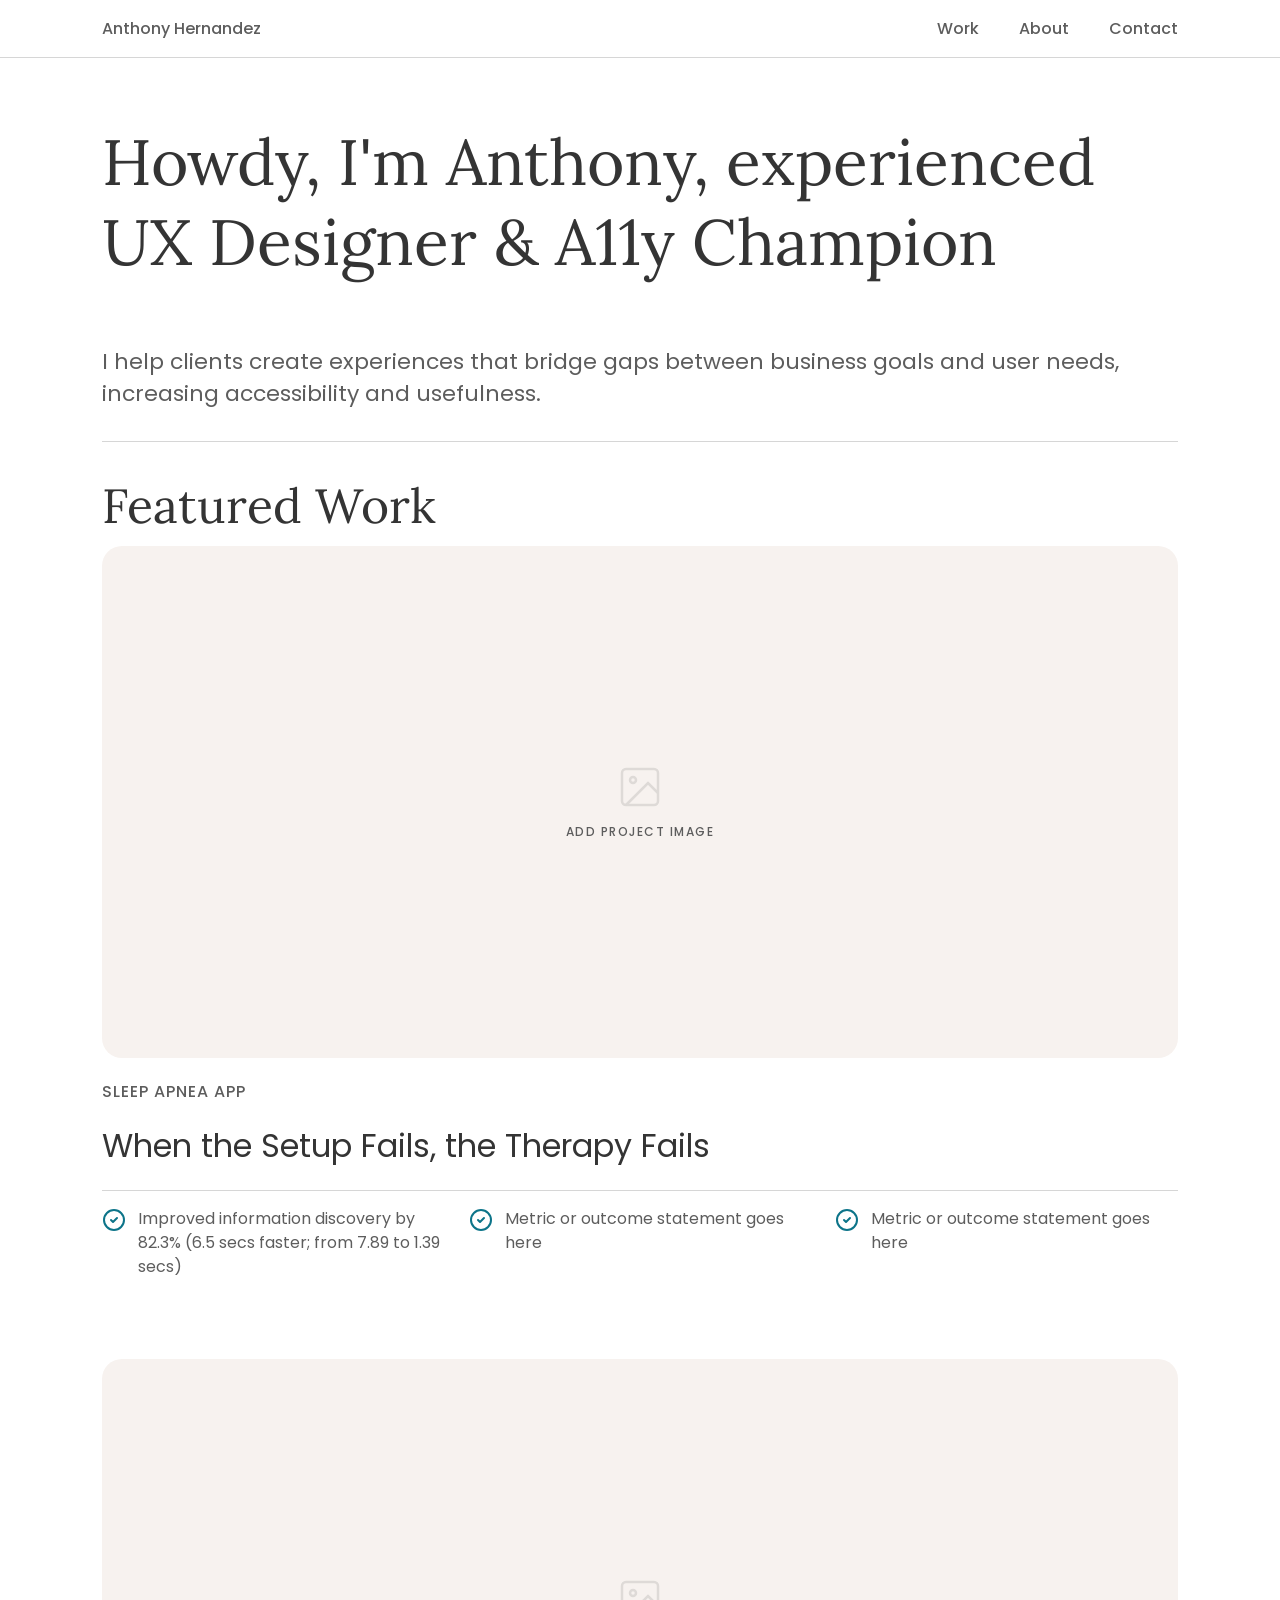
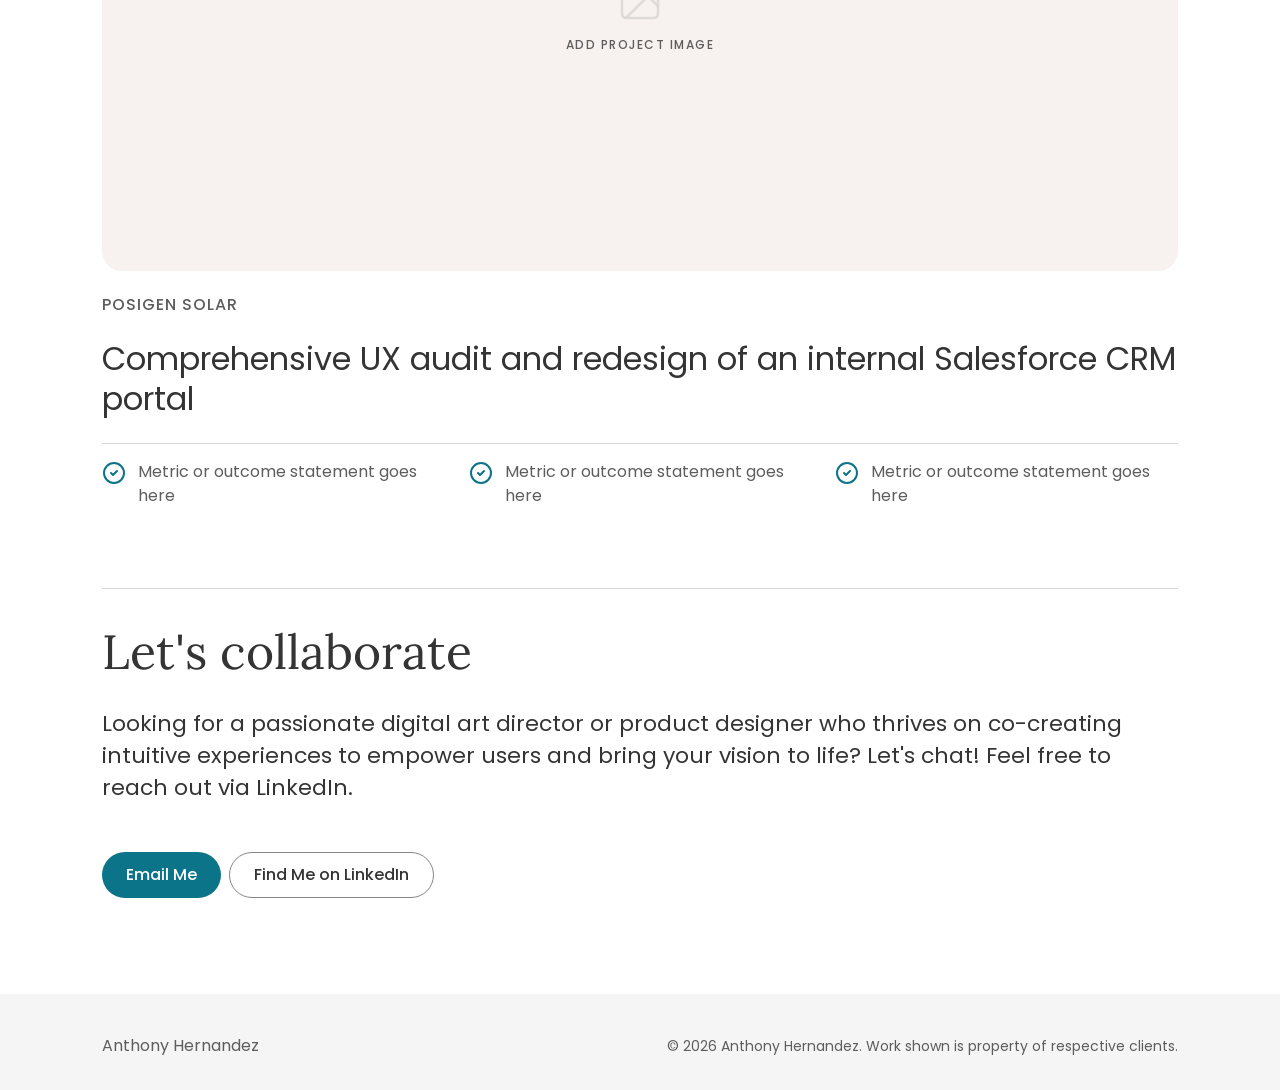
<file: index.html>
<!DOCTYPE html>
<html lang="en">
<head>
  <meta charset="UTF-8" />
  <meta name="viewport" content="width=device-width, initial-scale=1.0" />
  <title>Anthony Hernandez — UX Portfolio</title>
  <link rel="preconnect" href="https://fonts.googleapis.com" />
  <link rel="preconnect" href="https://fonts.gstatic.com" crossorigin />
  <link href="https://fonts.googleapis.com/css2?family=Lora:wght@400&family=Poppins:wght@400;500;600&display=swap" rel="stylesheet" />
  <link rel="stylesheet" href="css/variables.css?v=5" />
  <link rel="stylesheet" href="css/styles.css?v=23" />
</head>
<body>

  <div id="nav-placeholder"></div>

  <main>

    <!-- ====================================================
         HERO
         ==================================================== -->
    <section class="hero" id="hero" aria-label="Introduction">

      <h1 class="hero-headline">
        <!-- EDIT: Replace with your intro statement / tagline (3 lines recommended) -->
        Howdy, I'm Anthony, experienced UX Designer & A11y Champion
      </h1>

      <p class="hero-subheadline">
        <!-- EDIT: Replace with your supporting statement -->
        I help clients create experiences that bridge gaps between business goals and user needs, increasing accessibility and usefulness.
      </p>

    </section>

    <!-- ====================================================
         FEATURED WORK
         ==================================================== -->
    <section class="featured-work" id="featured-work" aria-label="Featured work">

      <h2 class="section-title">Featured Work</h2>

      <!-- ================================================
           CASE STUDY 1
           ================================================ -->
      <article class="case-study" aria-label="Sleep Apnea app case study">

        <!--
          IMAGE PLACEHOLDER
          When ready, replace this entire div with:
            <img src="images/project-1.jpg" alt="[Project name]" class="case-study-img" />
        -->
        <a href="case-studies/sleep-apnea.html" aria-hidden="true" tabindex="-1">
          <div class="case-study-placeholder" role="img" aria-label="Project image placeholder">
            <svg width="48" height="48" viewBox="0 0 24 24" fill="none" stroke="currentColor" stroke-width="1.25" aria-hidden="true">
              <rect x="3" y="3" width="18" height="18" rx="2"/>
              <circle cx="8.5" cy="8.5" r="1.5"/>
              <path d="M21 15l-5-5L5 21"/>
            </svg>
            <span>Add project image</span>
          </div>
        </a>

        <!-- EDIT: Client or company name -->
        <p class="case-study-client">Sleep Apnea app</p>

        <!-- EDIT: Project title or outcome statement -->
        <h3 class="case-study-title">
          <a href="case-studies/sleep-apnea.html">When the Setup Fails, the Therapy Fails</a>
        </h3>

        <div class="case-study-metrics">

          <div class="metric">
            <svg class="metric-icon" viewBox="0 0 24 24" fill="none" stroke="currentColor" stroke-width="2" stroke-linecap="round" stroke-linejoin="round" aria-hidden="true">
              <circle cx="12" cy="12" r="10"/>
              <polyline points="9 12 11 14 15 10"/>
            </svg>
            <!-- EDIT: Key metric or outcome -->
            <p class="metric-text">Improved information discovery by 82.3% (6.5 secs faster; from 7.89 to 1.39 secs)</p>
          </div>

          <div class="metric">
            <svg class="metric-icon" viewBox="0 0 24 24" fill="none" stroke="currentColor" stroke-width="2" stroke-linecap="round" stroke-linejoin="round" aria-hidden="true">
              <circle cx="12" cy="12" r="10"/>
              <polyline points="9 12 11 14 15 10"/>
            </svg>
            <!-- EDIT: Key metric or outcome -->
            <p class="metric-text">Metric or outcome statement goes here</p>
          </div>

          <div class="metric">
            <svg class="metric-icon" viewBox="0 0 24 24" fill="none" stroke="currentColor" stroke-width="2" stroke-linecap="round" stroke-linejoin="round" aria-hidden="true">
              <circle cx="12" cy="12" r="10"/>
              <polyline points="9 12 11 14 15 10"/>
            </svg>
            <!-- EDIT: Key metric or outcome -->
            <p class="metric-text">Metric or outcome statement goes here</p>
          </div>

        </div>
      </article>

      <!-- ================================================
           CASE STUDY 2
           ================================================ -->
      <article class="case-study" aria-label="PosiGen Solar case study">

        <!--
          IMAGE PLACEHOLDER
          When ready, replace this entire div with:
            <img src="images/project-2.jpg" alt="[Project name]" class="case-study-img" />
        -->
        <a href="case-studies/posigen.html" aria-hidden="true" tabindex="-1">
          <div class="case-study-placeholder" role="img" aria-label="Project image placeholder">
            <svg width="48" height="48" viewBox="0 0 24 24" fill="none" stroke="currentColor" stroke-width="1.25" aria-hidden="true">
              <rect x="3" y="3" width="18" height="18" rx="2"/>
              <circle cx="8.5" cy="8.5" r="1.5"/>
              <path d="M21 15l-5-5L5 21"/>
            </svg>
            <span>Add project image</span>
          </div>
        </a>

        <!-- EDIT: Client or company name -->
        <p class="case-study-client">PosiGen Solar</p>

        <!-- EDIT: Project title or outcome statement -->
        <h3 class="case-study-title">
          <a href="case-studies/posigen.html">Comprehensive UX audit and redesign of an internal Salesforce CRM portal</a>
        </h3>

        <div class="case-study-metrics">

          <div class="metric">
            <svg class="metric-icon" viewBox="0 0 24 24" fill="none" stroke="currentColor" stroke-width="2" stroke-linecap="round" stroke-linejoin="round" aria-hidden="true">
              <circle cx="12" cy="12" r="10"/>
              <polyline points="9 12 11 14 15 10"/>
            </svg>
            <!-- EDIT: Key metric or outcome -->
            <p class="metric-text">Metric or outcome statement goes here</p>
          </div>

          <div class="metric">
            <svg class="metric-icon" viewBox="0 0 24 24" fill="none" stroke="currentColor" stroke-width="2" stroke-linecap="round" stroke-linejoin="round" aria-hidden="true">
              <circle cx="12" cy="12" r="10"/>
              <polyline points="9 12 11 14 15 10"/>
            </svg>
            <!-- EDIT: Key metric or outcome -->
            <p class="metric-text">Metric or outcome statement goes here</p>
          </div>

          <div class="metric">
            <svg class="metric-icon" viewBox="0 0 24 24" fill="none" stroke="currentColor" stroke-width="2" stroke-linecap="round" stroke-linejoin="round" aria-hidden="true">
              <circle cx="12" cy="12" r="10"/>
              <polyline points="9 12 11 14 15 10"/>
            </svg>
            <!-- EDIT: Key metric or outcome -->
            <p class="metric-text">Metric or outcome statement goes here</p>
          </div>

        </div>
      </article>

    </section>

    <!-- ====================================================
         LET'S COLLABORATE
         ==================================================== -->
    <section class="collaborate" id="collaborate" aria-label="Contact">

      <h2 class="section-title">Let's collaborate</h2>

      <!-- EDIT: Your contact/CTA statement -->
      <p class="collaborate-text">
        Looking for a passionate digital art director or product designer who thrives on co-creating intuitive experiences to empower users and bring your vision to life? Let's chat! Feel free to reach out via LinkedIn.
      </p>

      <div class="button-group">
        <!-- EDIT: Replace with your actual email address -->
        <a href="mailto:anthonyhdz@hotmail.com" class="btn btn-primary">Email Me</a>
        <!-- EDIT: Replace with your actual LinkedIn URL -->
        <a href="https://www.linkedin.com/in/anthonyhernandez/" target="_blank" rel="noopener noreferrer" class="btn btn-secondary">Find Me on LinkedIn<span class="sr-only"> (opens in new tab)</span></a>
      </div>

    </section>

  </main>

  <div id="footer-placeholder"></div>

  <script src="js/includes.js?v=8"></script>
</body>
</html>
</file>
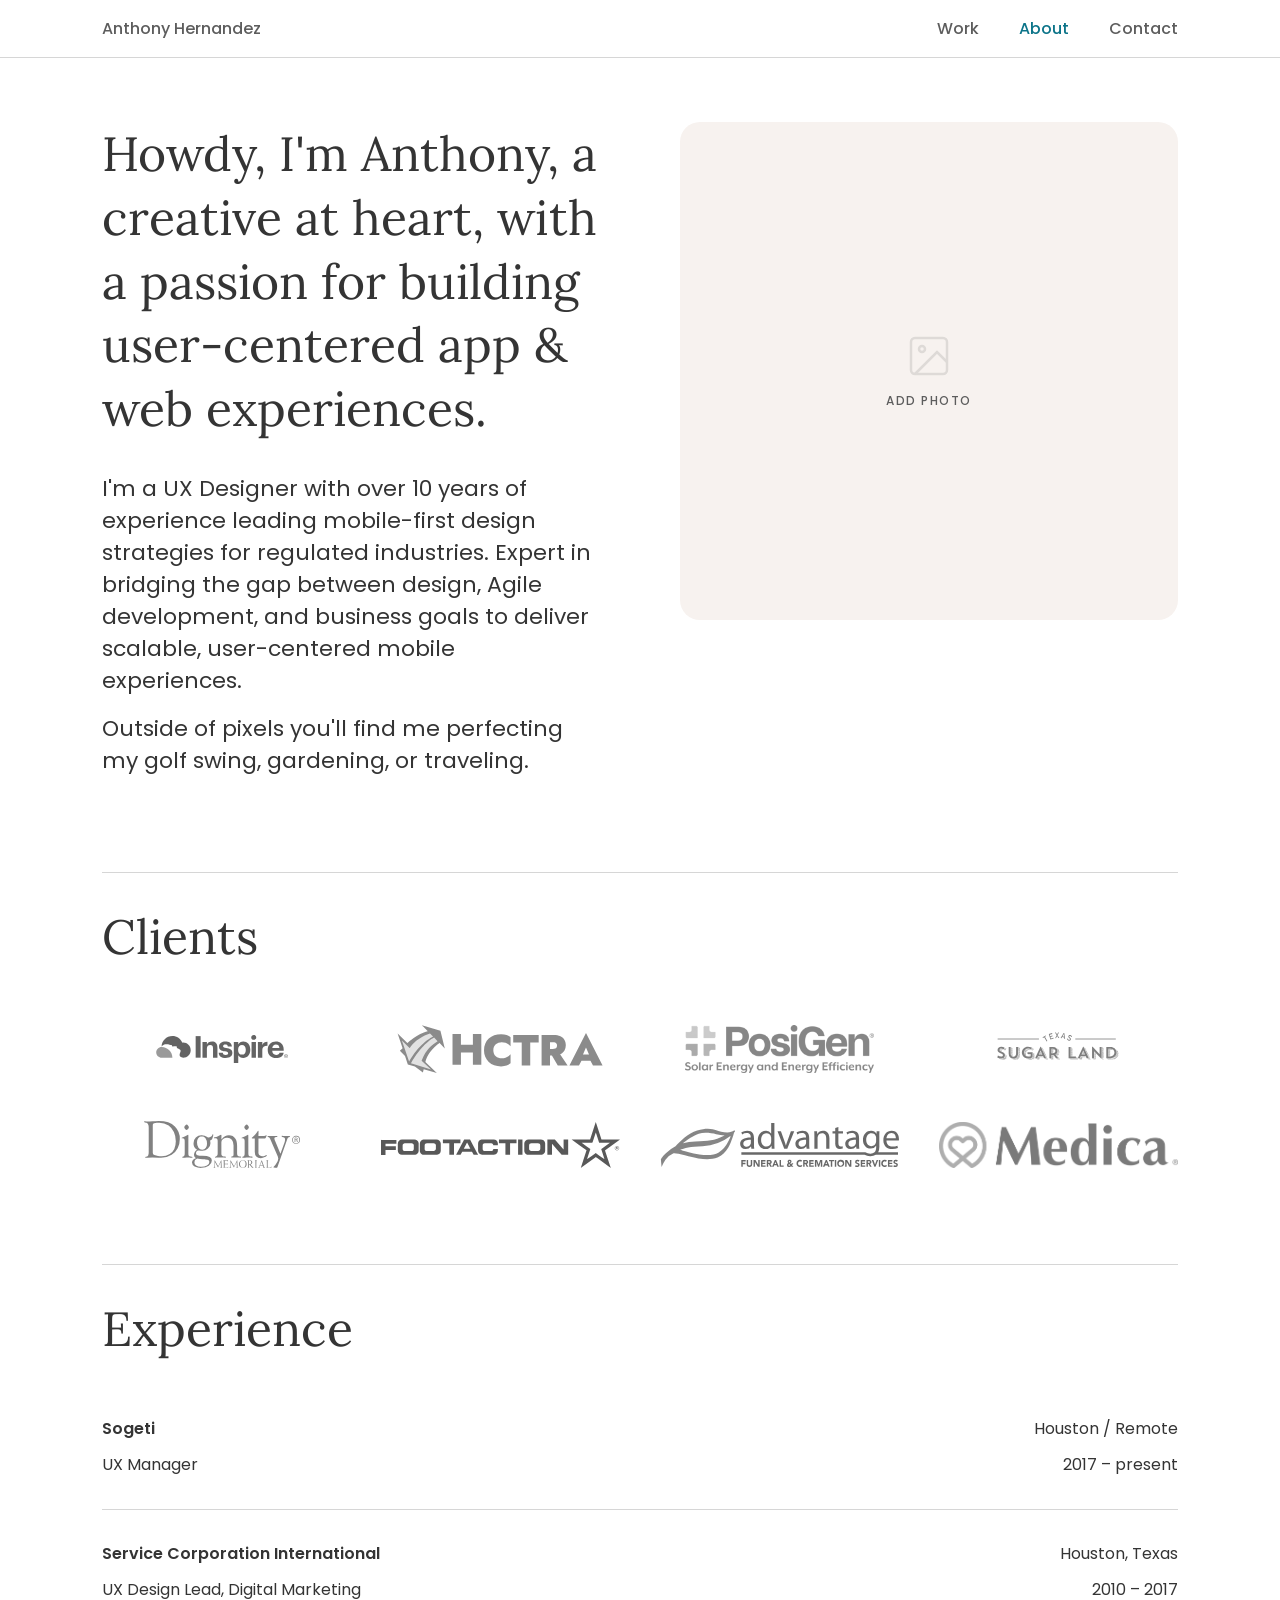
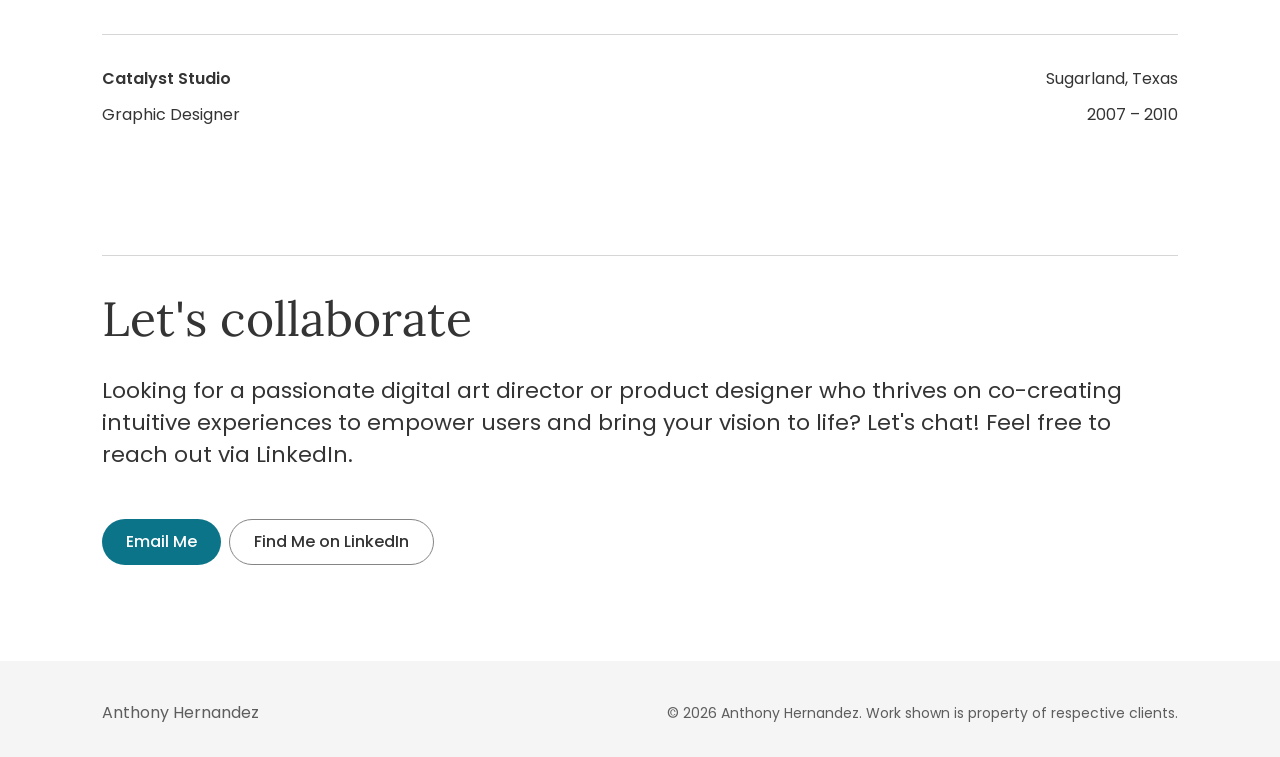
<file: about.html>
<!DOCTYPE html>
<html lang="en">
<head>
  <meta charset="UTF-8" />
  <meta name="viewport" content="width=device-width, initial-scale=1.0" />
  <title>About — Anthony Hernandez</title>
  <link rel="preconnect" href="https://fonts.googleapis.com" />
  <link rel="preconnect" href="https://fonts.gstatic.com" crossorigin />
  <link href="https://fonts.googleapis.com/css2?family=Lora:wght@400&family=Poppins:wght@400;500;600&display=swap" rel="stylesheet" />
  <link rel="stylesheet" href="css/variables.css?v=5" />
  <link rel="stylesheet" href="css/styles.css?v=23" />
</head>
<body>

  <div id="nav-placeholder"></div>

  <main>

    <!-- ====================================================
         PERSONAL STATEMENT
         ==================================================== -->
    <section class="about-hero" aria-label="Personal statement">

      <h1 class="about-headline">
        Howdy, I'm Anthony, a creative at heart, with a passion for building user-centered app &amp; web experiences.
      </h1>

      <!--
        PHOTO PLACEHOLDER
        When ready, replace this div with:
          <img src="images/anthony.jpg" alt="Anthony Hernandez" class="about-photo" />
      -->
      <div class="about-photo-placeholder" role="img" aria-label="Photo placeholder">
        <svg width="48" height="48" viewBox="0 0 24 24" fill="none" stroke="currentColor" stroke-width="1.25" aria-hidden="true">
          <rect x="3" y="3" width="18" height="18" rx="2"/>
          <circle cx="8.5" cy="8.5" r="1.5"/>
          <path d="M21 15l-5-5L5 21"/>
        </svg>
        <span>Add photo</span>
      </div>

      <div class="about-bio">
        <p>I'm a UX Designer with over 10 years of experience leading mobile-first design strategies for regulated industries. Expert in bridging the gap between design, Agile development, and business goals to deliver scalable, user-centered mobile experiences.</p>
        <p>Outside of pixels you'll find me perfecting my golf swing, gardening, or traveling.</p>
      </div>

    </section>

    <!-- ====================================================
         CLIENTS
         ==================================================== -->
    <section class="clients" id="clients" aria-label="Clients">

      <h2 class="section-title">Clients</h2>

      <div class="clients-grid">

        <div class="client-logo">
          <img src="images/logos/Inspire_Primary_Logo_RGB-4_DAYLIGHT.svg" alt="Inspire" />
        </div>

        <div class="client-logo">
          <img src="images/logos/hctra-logo-refresh-4C.svg" alt="HCTRA" />
        </div>

        <div class="client-logo">
          <img src="images/logos/Grey Posigen Logo - tagline-1.webp" alt="PosiGen Solar Energy" />
        </div>

        <div class="client-logo">
          <img src="images/logos/sugarland 3.svg" alt="City of Sugar Land" />
        </div>

        <div class="client-logo">
          <img src="images/logos/Dignity logo.svg" alt="Dignity Memorial" />
        </div>

        <div class="client-logo">
          <img src="images/logos/Footaction.svg" alt="Footaction" />
        </div>

        <div class="client-logo">
          <img src="images/logos/advantage fh.svg" alt="Advantage Funeral &amp; Cremation Services" />
        </div>

        <div class="client-logo">
          <img src="images/logos/Medica-Logo_Primary_Color.webp" alt="Medica" />
        </div>

      </div>

    </section>

    <!-- ====================================================
         EXPERIENCE
         ==================================================== -->
    <section class="experience" id="experience" aria-label="Work experience">

      <h2 class="section-title">Experience</h2>

      <ul class="experience-list">

        <li class="experience-item">
          <div class="experience-left">
            <p class="experience-company">Sogeti</p>
            <p class="experience-role">UX Manager</p>
          </div>
          <div class="experience-right">
            <p class="experience-location">Houston / Remote</p>
            <p class="experience-dates">2017 &ndash; present</p>
          </div>
        </li>

        <li class="experience-item">
          <div class="experience-left">
            <p class="experience-company">Service Corporation International</p>
            <p class="experience-role">UX Design Lead, Digital Marketing</p>
          </div>
          <div class="experience-right">
            <p class="experience-location">Houston, Texas</p>
            <p class="experience-dates">2010 &ndash; 2017</p>
          </div>
        </li>

        <li class="experience-item">
          <div class="experience-left">
            <p class="experience-company">Catalyst Studio</p>
            <p class="experience-role">Graphic Designer</p>
          </div>
          <div class="experience-right">
            <p class="experience-location">Sugarland, Texas</p>
            <p class="experience-dates">2007 &ndash; 2010</p>
          </div>
        </li>

      </ul>

    </section>

    <!-- ====================================================
         LET'S COLLABORATE
         ==================================================== -->
    <section class="collaborate" id="collaborate" aria-label="Contact">

      <h2 class="section-title">Let's collaborate</h2>

      <p class="collaborate-text">
        Looking for a passionate digital art director or product designer who thrives on co-creating intuitive experiences to empower users and bring your vision to life? Let's chat! Feel free to reach out via LinkedIn.
      </p>

      <div class="button-group">
        <a href="mailto:anthonyhdz@hotmail.com" class="btn btn-primary">Email Me</a>
        <a href="https://www.linkedin.com/in/anthonyhernandez/" target="_blank" rel="noopener noreferrer" class="btn btn-secondary">Find Me on LinkedIn<span class="sr-only"> (opens in new tab)</span></a>
      </div>

    </section>

  </main>

  <div id="footer-placeholder"></div>

  <script src="js/includes.js?v=8"></script>
</body>
</html>
</file>
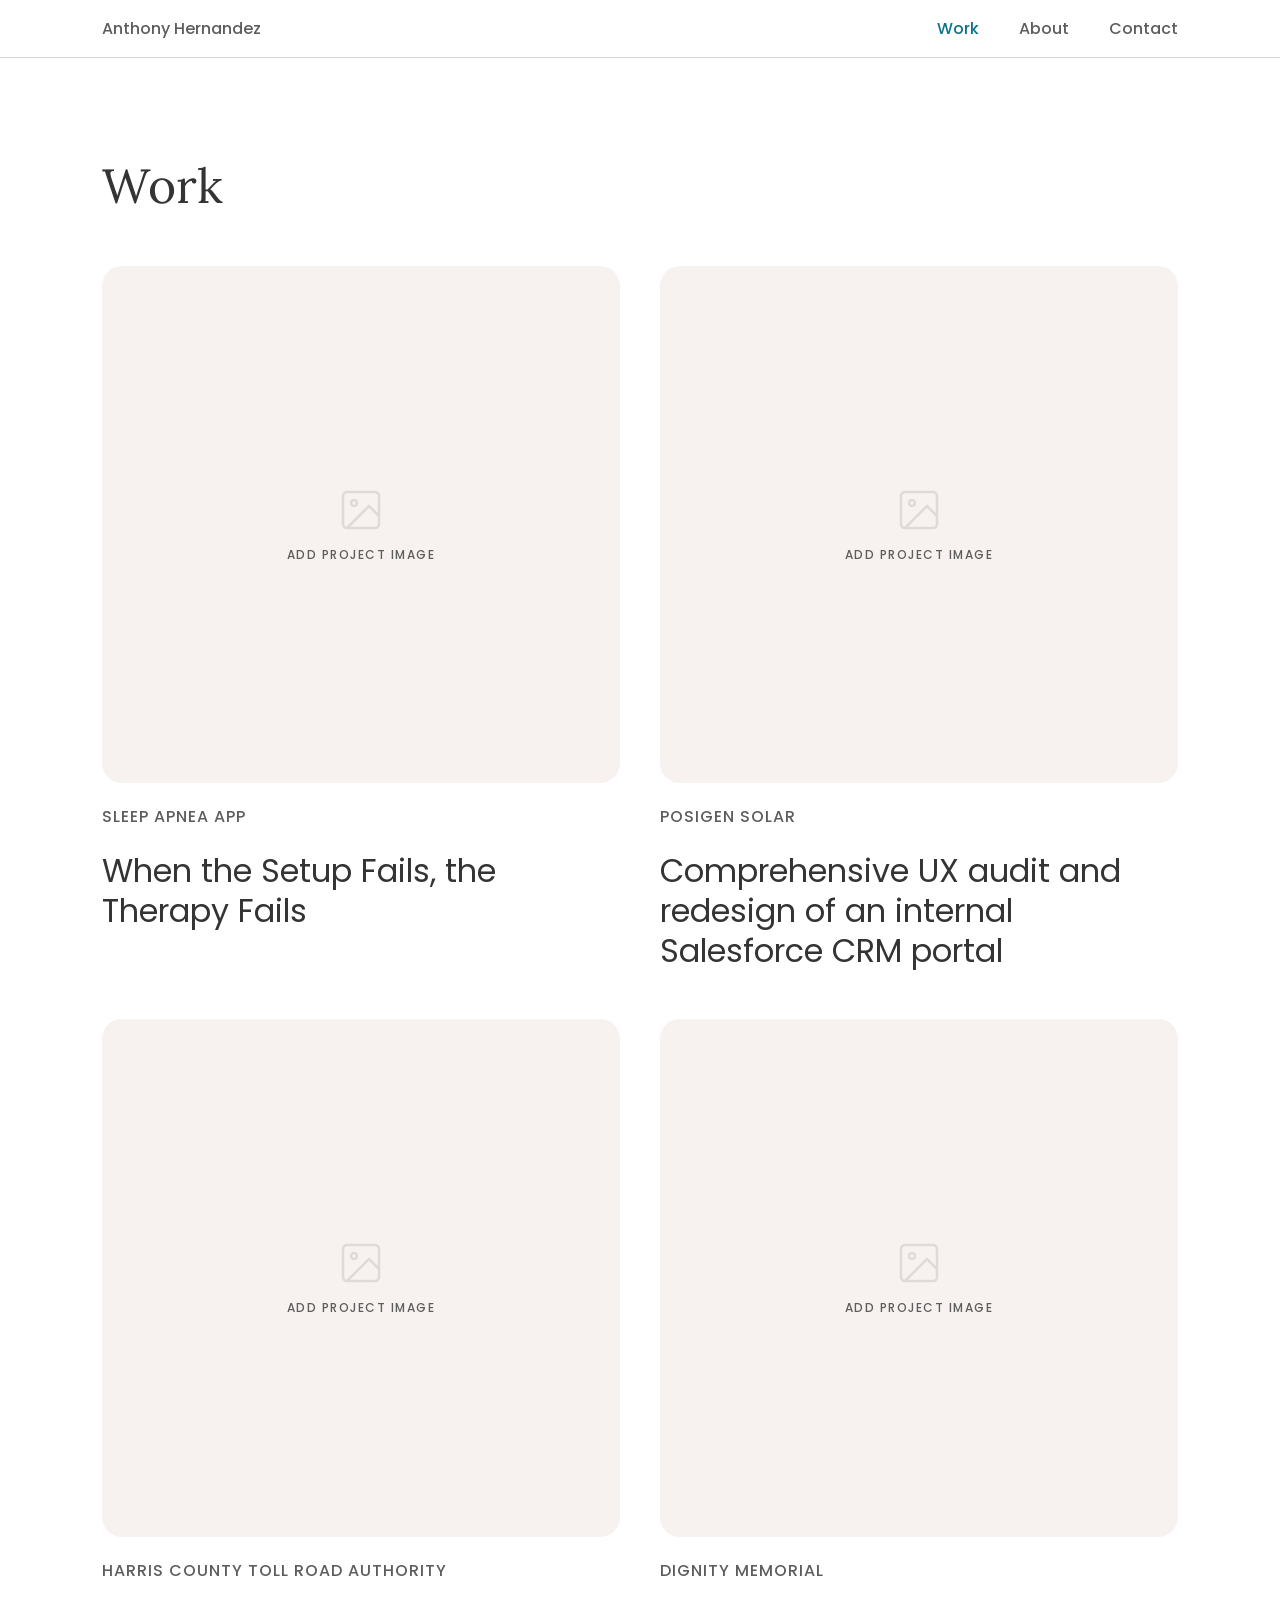
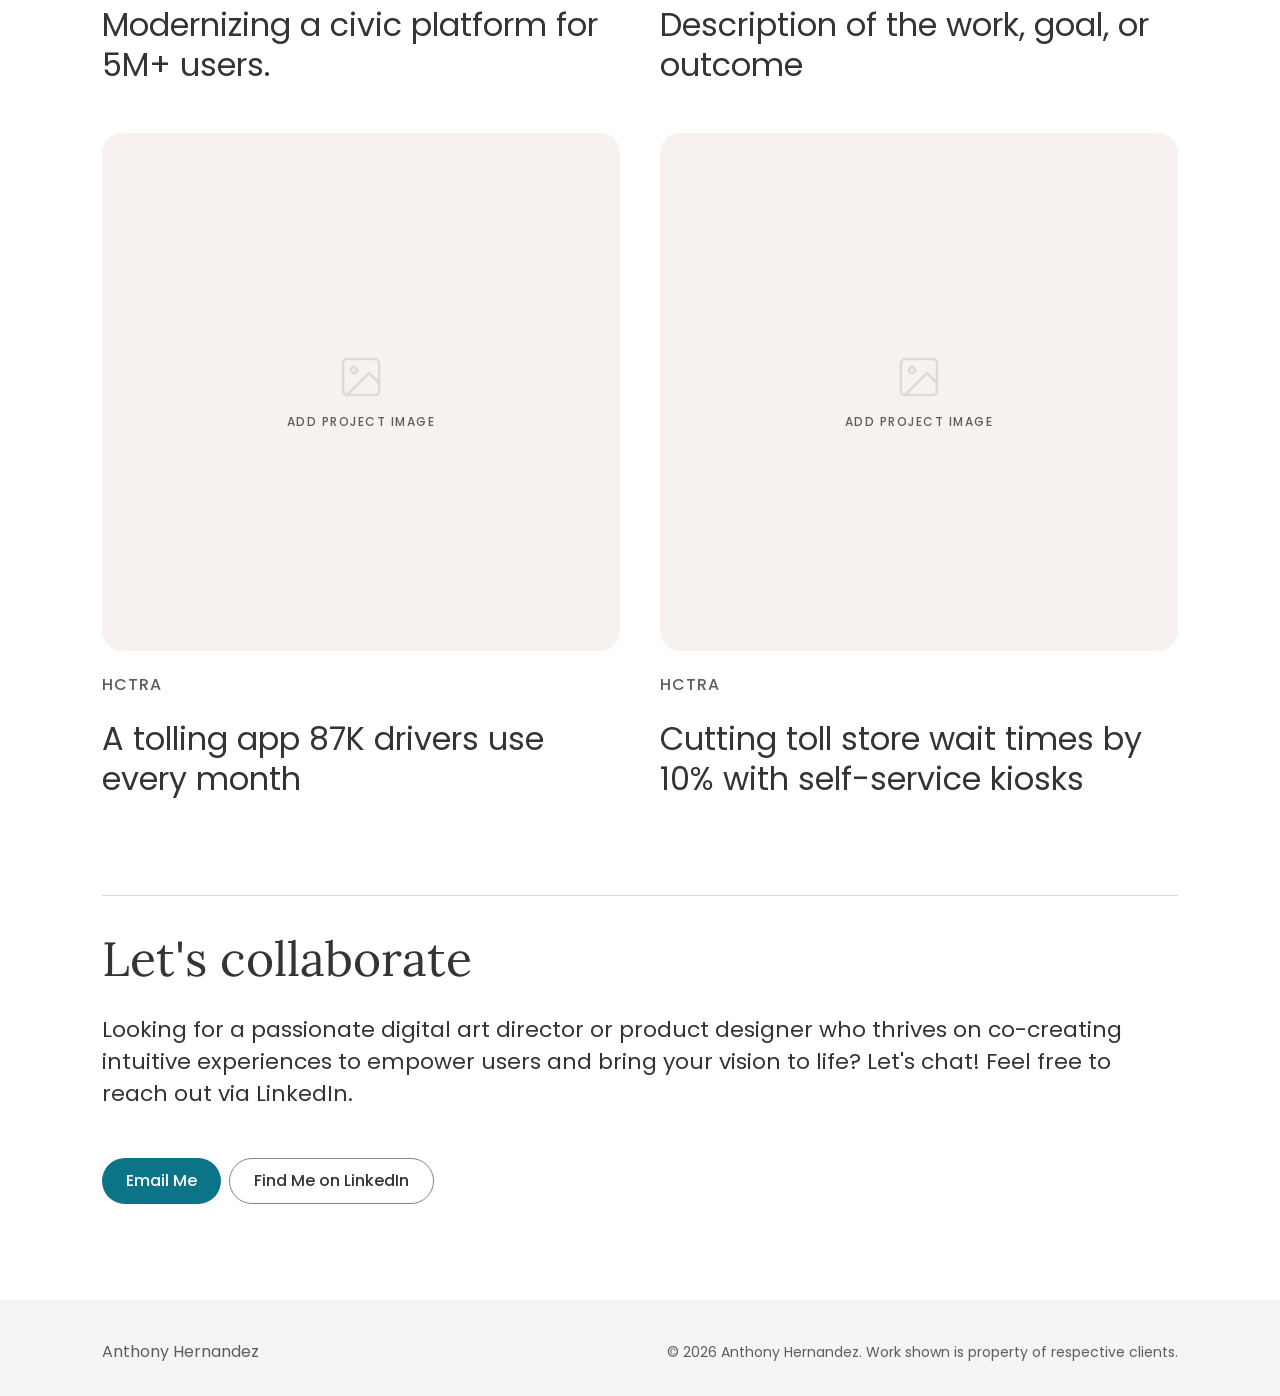
<file: work.html>
<!DOCTYPE html>
<html lang="en">
<head>
  <meta charset="UTF-8" />
  <meta name="viewport" content="width=device-width, initial-scale=1.0" />
  <title>Work — Anthony Hernandez</title>
  <link rel="preconnect" href="https://fonts.googleapis.com" />
  <link rel="preconnect" href="https://fonts.gstatic.com" crossorigin />
  <link href="https://fonts.googleapis.com/css2?family=Lora:wght@400&family=Poppins:wght@400;500;600&display=swap" rel="stylesheet" />
  <link rel="stylesheet" href="css/variables.css?v=5" />
  <link rel="stylesheet" href="css/styles.css?v=23" />
</head>
<body>

  <div id="nav-placeholder"></div>

  <main>

    <!-- ====================================================
         PAGE TITLE
         ==================================================== -->
    <div class="works-header">
      <h1>Work</h1>
    </div>

    <!-- ====================================================
         WORKS GRID
         ==================================================== -->
    <section class="works-grid-section" aria-label="All case studies">

      <!-- Row 1 -->
      <div class="works-row">

        <article class="work-card" aria-label="Sleep Apnea app case study">
          <a href="case-studies/sleep-apnea.html" aria-hidden="true" tabindex="-1">
            <div class="work-card-image">
              <!--
                Replace this placeholder with:
                <img src="../images/projects/sleep-apnea.jpg" alt="Sleep Apnea app" />
              -->
              <div class="work-card-image-placeholder" role="img" aria-label="Project image placeholder">
                <svg width="48" height="48" viewBox="0 0 24 24" fill="none" stroke="currentColor" stroke-width="1.25" aria-hidden="true">
                  <rect x="3" y="3" width="18" height="18" rx="2"/>
                  <circle cx="8.5" cy="8.5" r="1.5"/>
                  <path d="M21 15l-5-5L5 21"/>
                </svg>
                <span>Add project image</span>
              </div>
            </div>
          </a>
          <p class="work-card-client">Sleep Apnea app</p>
          <h2 class="work-card-title">
            <a href="case-studies/sleep-apnea.html">When the Setup Fails, the Therapy Fails</a>
          </h2>
        </article>

        <article class="work-card" aria-label="PosiGen Solar case study">
          <a href="case-studies/posigen.html" aria-hidden="true" tabindex="-1">
            <div class="work-card-image">
              <!--
                Replace this placeholder with:
                <img src="../images/projects/posigen.jpg" alt="PosiGen Solar CRM" />
              -->
              <div class="work-card-image-placeholder" role="img" aria-label="Project image placeholder">
                <svg width="48" height="48" viewBox="0 0 24 24" fill="none" stroke="currentColor" stroke-width="1.25" aria-hidden="true">
                  <rect x="3" y="3" width="18" height="18" rx="2"/>
                  <circle cx="8.5" cy="8.5" r="1.5"/>
                  <path d="M21 15l-5-5L5 21"/>
                </svg>
                <span>Add project image</span>
              </div>
            </div>
          </a>
          <p class="work-card-client">PosiGen Solar</p>
          <h2 class="work-card-title">
            <a href="case-studies/posigen.html">Comprehensive UX audit and redesign of an internal Salesforce CRM portal</a>
          </h2>
        </article>

      </div>

      <!-- Row 2 — placeholders for future case studies -->
      <div class="works-row">

        <article class="work-card" aria-label="HCTRA case study">
          <a href="case-studies/hctra-org.html">
            <div class="work-card-image">
              <div class="work-card-image-placeholder" role="img" aria-label="Project image placeholder">
                <svg width="48" height="48" viewBox="0 0 24 24" fill="none" stroke="currentColor" stroke-width="1.25" aria-hidden="true">
                  <rect x="3" y="3" width="18" height="18" rx="2"/>
                  <circle cx="8.5" cy="8.5" r="1.5"/>
                  <path d="M21 15l-5-5L5 21"/>
                </svg>
                <span>Add project image</span>
              </div>
            </div>
          </a>
          <p class="work-card-client">Harris County Toll Road Authority</p>
          <h2 class="work-card-title">
            <a href="case-studies/hctra-org.html">Modernizing a civic platform for 5M+ users.</a>
          </h2>
        </article>

        <article class="work-card" aria-label="Dignity Memorial case study">
          <a href="case-studies/dm-website.html">
            <div class="work-card-image">
              <div class="work-card-image-placeholder" role="img" aria-label="Project image placeholder">
                <svg width="48" height="48" viewBox="0 0 24 24" fill="none" stroke="currentColor" stroke-width="1.25" aria-hidden="true">
                  <rect x="3" y="3" width="18" height="18" rx="2"/>
                  <circle cx="8.5" cy="8.5" r="1.5"/>
                  <path d="M21 15l-5-5L5 21"/>
                </svg>
                <span>Add project image</span>
              </div>
            </div>
          </a>
          <p class="work-card-client">Dignity Memorial</p>
          <h2 class="work-card-title">
            <a href="case-studies/dm-website.html">Description of the work, goal, or outcome</a>
          </h2>
        </article>

      </div>

      <!-- Row 3 — placeholders for future case studies -->
      <div class="works-row">

        <article class="work-card" aria-label="EZ TAG App case study">
          <a href="case-studies/ez-tag-app.html">
            <div class="work-card-image">
              <div class="work-card-image-placeholder" role="img" aria-label="Project image placeholder">
                <svg width="48" height="48" viewBox="0 0 24 24" fill="none" stroke="currentColor" stroke-width="1.25" aria-hidden="true">
                  <rect x="3" y="3" width="18" height="18" rx="2"/>
                  <circle cx="8.5" cy="8.5" r="1.5"/>
                  <path d="M21 15l-5-5L5 21"/>
                </svg>
                <span>Add project image</span>
              </div>
            </div>
          </a>
          <p class="work-card-client">HCTRA</p>
          <h2 class="work-card-title">
            <a href="case-studies/ez-tag-app.html">A tolling app 87K drivers use every month</a>
          </h2>
        </article>

        <article class="work-card" aria-label="EZ TAG Kiosk case study">
          <a href="case-studies/ez-tag-kiosk.html">
            <div class="work-card-image">
              <div class="work-card-image-placeholder" role="img" aria-label="Project image placeholder">
                <svg width="48" height="48" viewBox="0 0 24 24" fill="none" stroke="currentColor" stroke-width="1.25" aria-hidden="true">
                  <rect x="3" y="3" width="18" height="18" rx="2"/>
                  <circle cx="8.5" cy="8.5" r="1.5"/>
                  <path d="M21 15l-5-5L5 21"/>
                </svg>
                <span>Add project image</span>
              </div>
            </div>
          </a>
          <p class="work-card-client">HCTRA</p>
          <h2 class="work-card-title">
            <a href="case-studies/ez-tag-kiosk.html">Cutting toll store wait times by 10% with self-service kiosks</a>
          </h2>
        </article>

      </div>

    </section>

    <!-- ====================================================
         LET'S COLLABORATE
         ==================================================== -->
    <section class="collaborate" id="collaborate" aria-label="Contact">

      <h2 class="section-title">Let's collaborate</h2>

      <p class="collaborate-text">
        Looking for a passionate digital art director or product designer who thrives on co-creating intuitive experiences to empower users and bring your vision to life? Let's chat! Feel free to reach out via LinkedIn.
      </p>

      <div class="button-group">
        <a href="mailto:anthonyhdz@hotmail.com" class="btn btn-primary">Email Me</a>
        <a href="https://www.linkedin.com/in/anthonyhernandez/" target="_blank" rel="noopener noreferrer" class="btn btn-secondary">Find Me on LinkedIn<span class="sr-only"> (opens in new tab)</span></a>
      </div>

    </section>

  </main>

  <div id="footer-placeholder"></div>

  <script src="js/includes.js?v=8"></script>
</body>
</html>
</file>
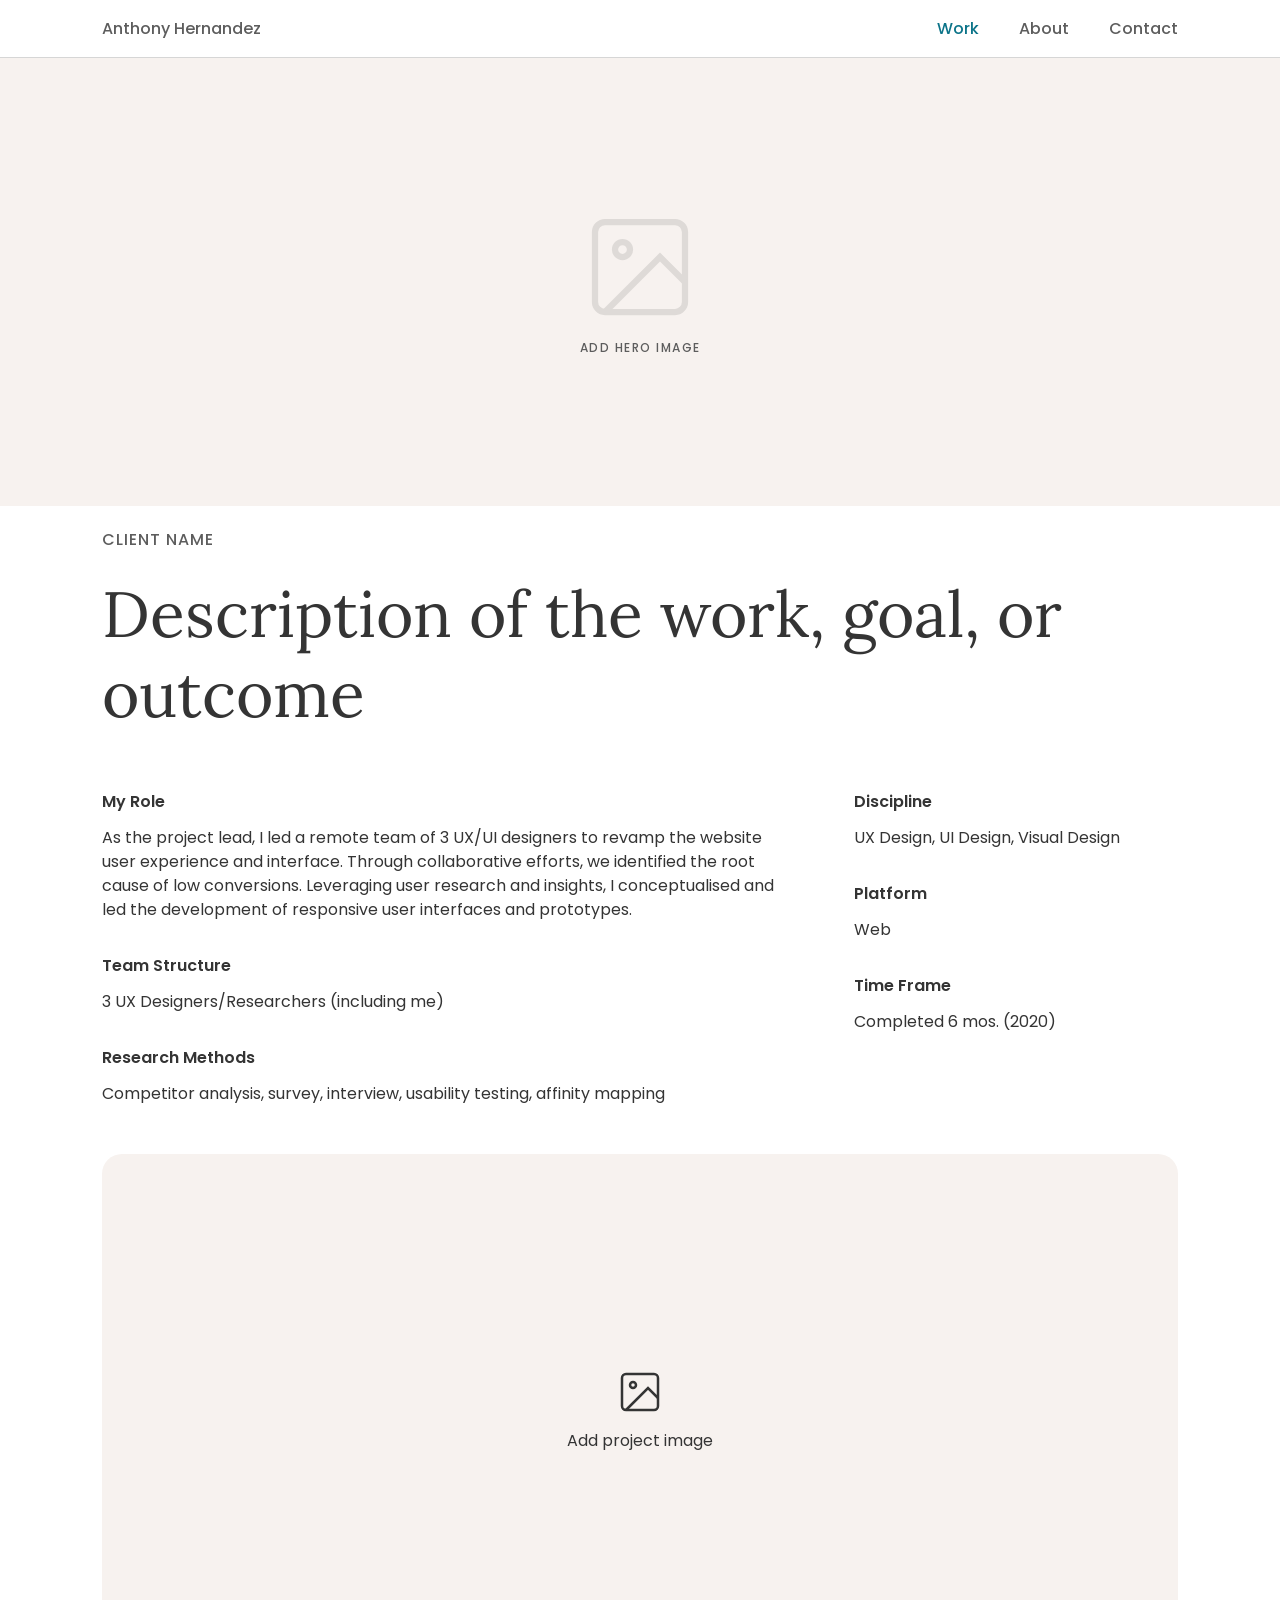
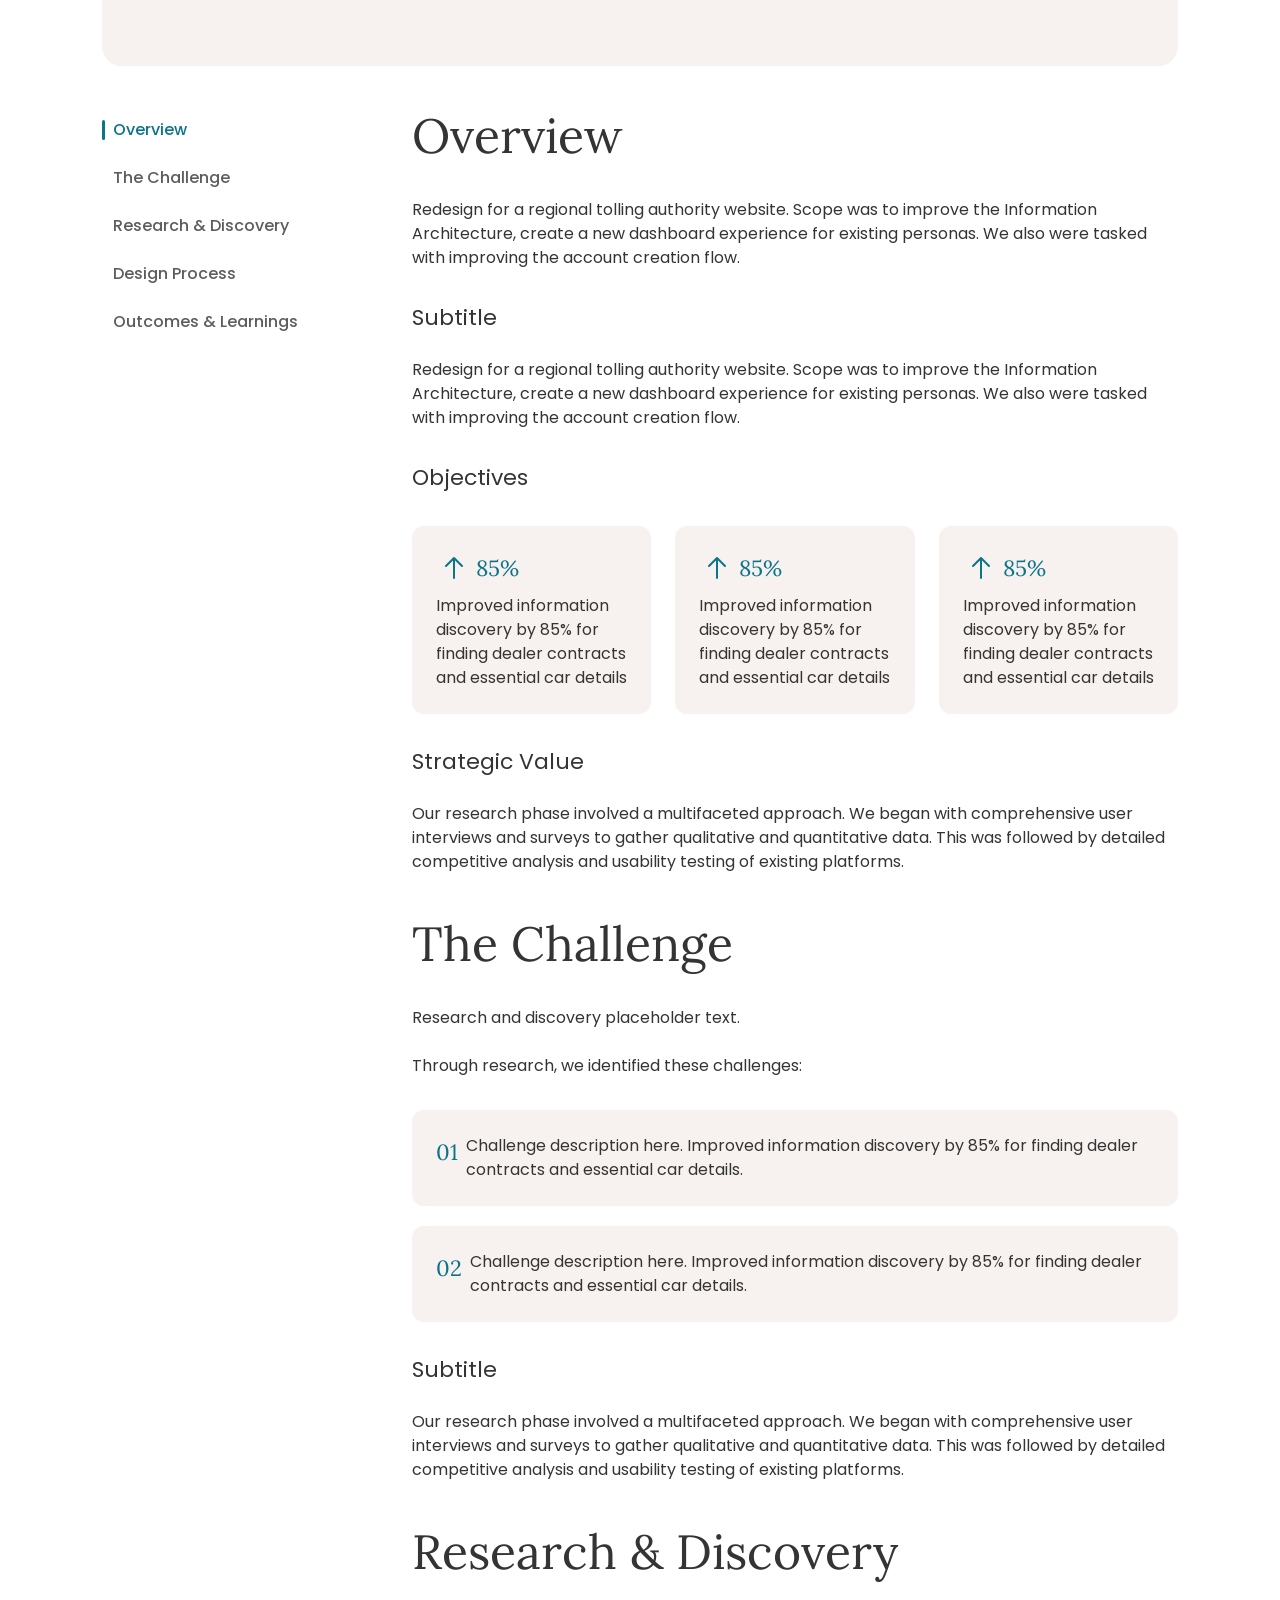
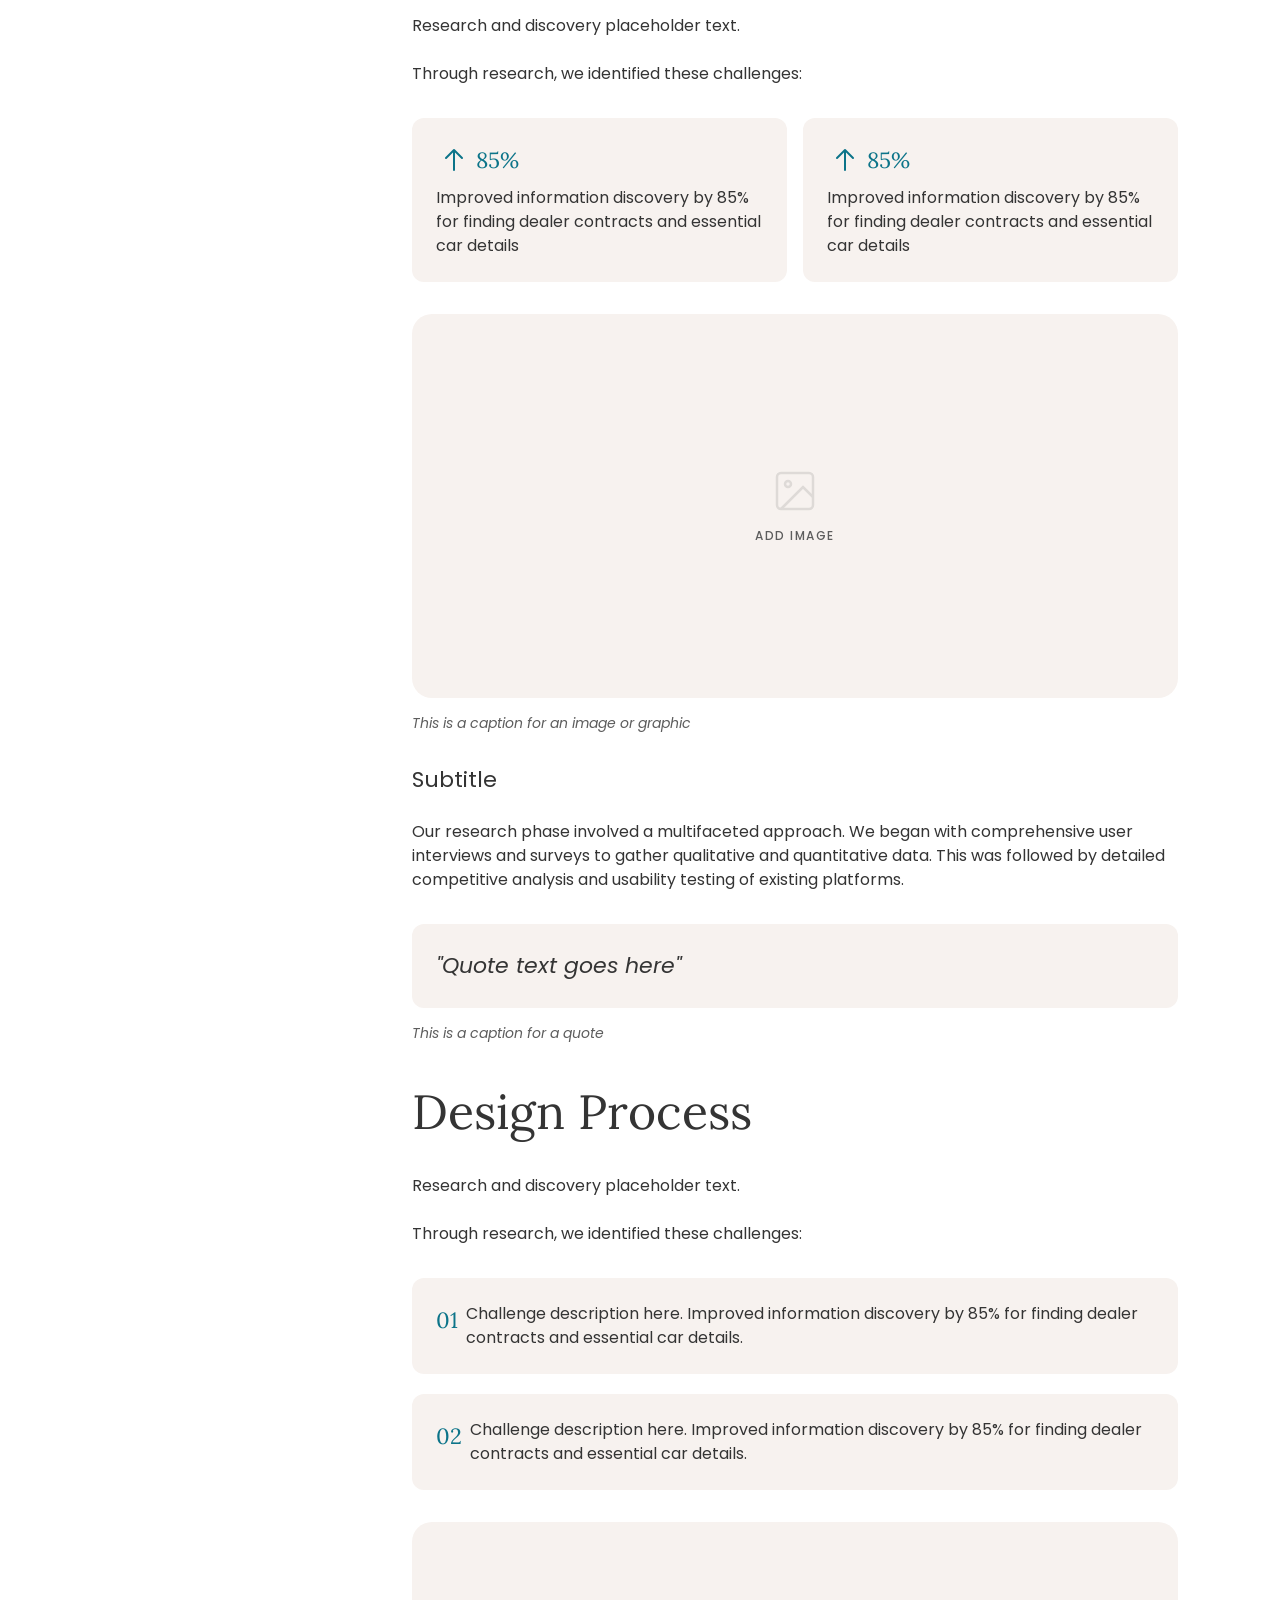
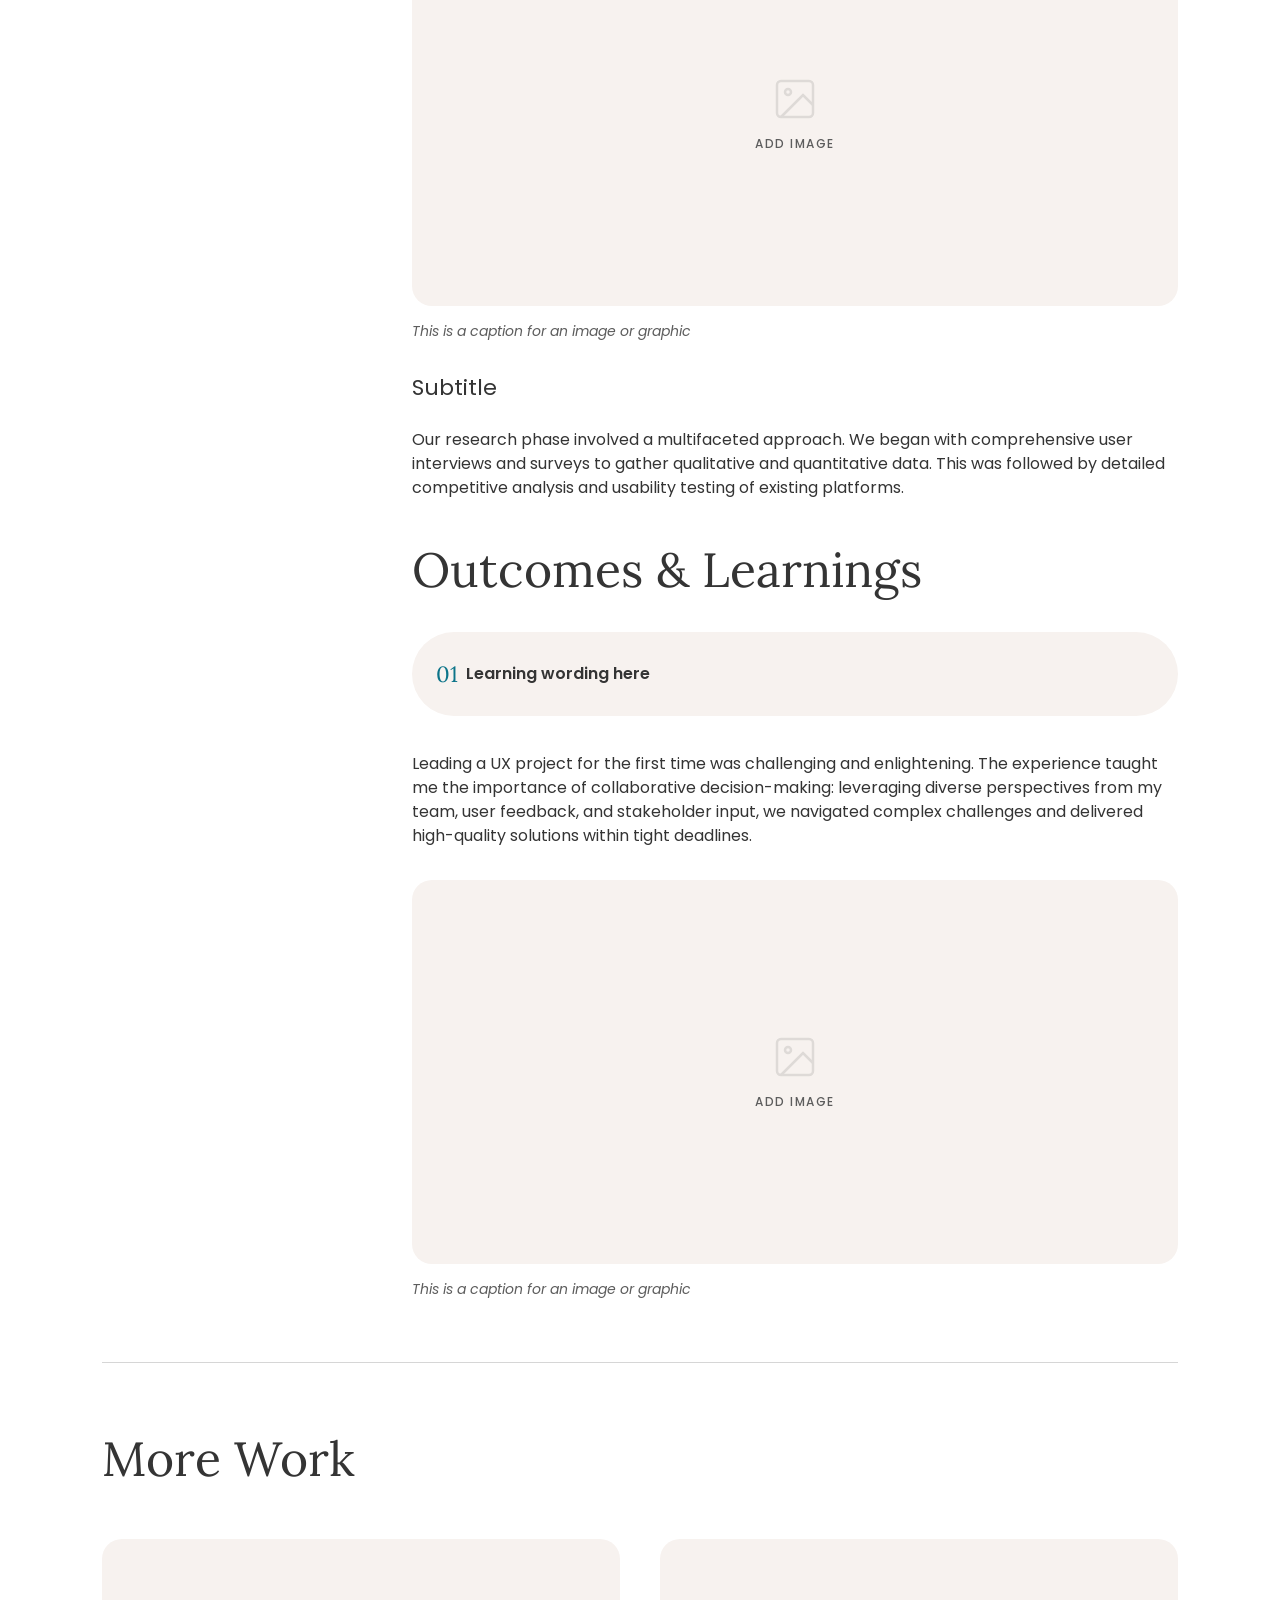
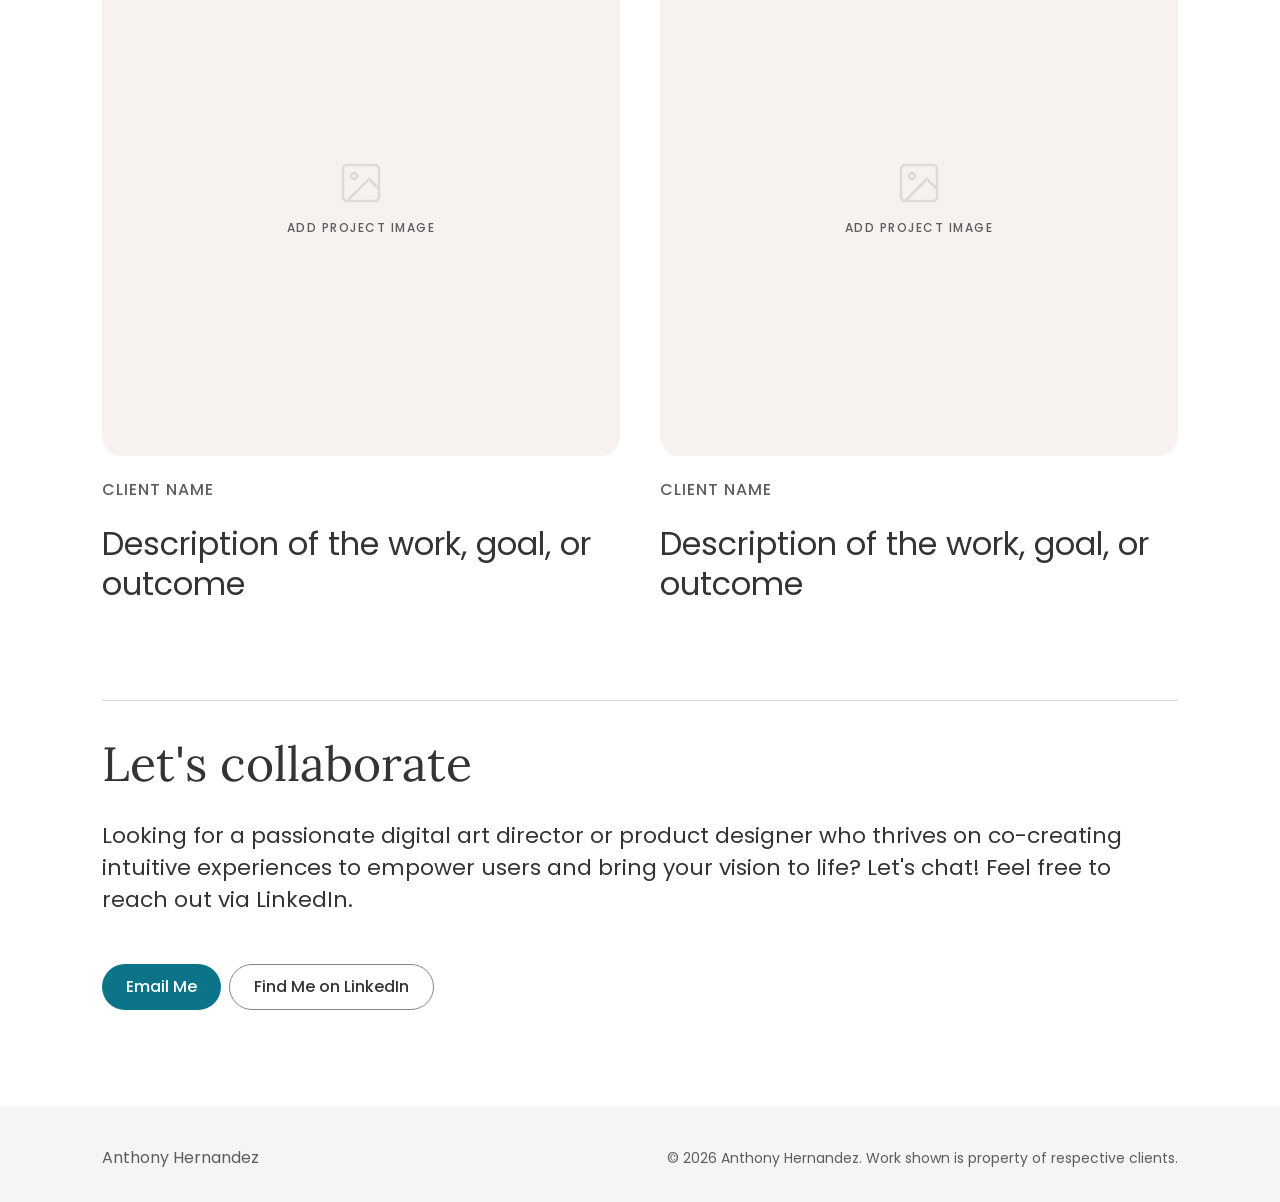
<file: case-studies/dm-website.html>
<!DOCTYPE html>
<html lang="en">
<head>
  <meta charset="UTF-8" />
  <meta name="viewport" content="width=device-width, initial-scale=1.0" />
  <!-- EDIT: Update the page title per case study -->
  <title>Dignity Memorial Case Study — Anthony Hernandez</title>
  <link rel="preconnect" href="https://fonts.googleapis.com" />
  <link rel="preconnect" href="https://fonts.gstatic.com" crossorigin />
  <link href="https://fonts.googleapis.com/css2?family=Lora:wght@400&family=Poppins:wght@400;500;600&display=swap" rel="stylesheet" />
  <link rel="stylesheet" href="../css/variables.css?v=5" />
  <link rel="stylesheet" href="../css/styles.css?v=23" />
</head>
<body data-base="../">

  <div id="nav-placeholder"></div>

  <main>

    <!-- ====================================================
         HERO IMAGE (full bleed)
         ==================================================== -->
    <!--
      EDIT: When ready, replace the placeholder div with:
        <section class="cs-hero">
          <img src="../images/case-studies/project-hero.jpg" alt="Project hero image" />
        </section>
    -->
    <section class="cs-hero">
      <div class="cs-hero-placeholder" role="img" aria-label="Hero image placeholder">
        <svg width="120" height="120" viewBox="0 0 24 24" fill="none" stroke="currentColor" stroke-width="1.25" aria-hidden="true">
          <rect x="3" y="3" width="18" height="18" rx="2"/>
          <circle cx="8.5" cy="8.5" r="1.5"/>
          <path d="M21 15l-5-5L5 21"/>
        </svg>
        <span>Add hero image</span>
      </div>
    </section>

    <!-- ====================================================
         INTRO & DETAILS
         ==================================================== -->
    <section class="cs-intro">

      <!-- EDIT: Client or company name -->
      <p class="cs-client">Client name</p>

      <!-- EDIT: Main project headline -->
      <h1 class="cs-title">Description of the work, goal, or outcome</h1>

      <div class="cs-details">

        <!-- Left column — role, team, methods -->
        <div class="cs-details-left">

          <div class="cs-detail">
            <p class="cs-detail-label">My Role</p>
            <!-- EDIT: Describe your role -->
            <p class="cs-detail-value">As the project lead, I led a remote team of 3 UX/UI designers to revamp the website user experience and interface. Through collaborative efforts, we identified the root cause of low conversions. Leveraging user research and insights, I conceptualised and led the development of responsive user interfaces and prototypes.</p>
          </div>

          <div class="cs-detail">
            <p class="cs-detail-label">Team Structure</p>
            <!-- EDIT: Who was on the team -->
            <p class="cs-detail-value">3 UX Designers/Researchers (including me)</p>
          </div>

          <div class="cs-detail">
            <p class="cs-detail-label">Research Methods</p>
            <!-- EDIT: Methods used -->
            <p class="cs-detail-value">Competitor analysis, survey, interview, usability testing, affinity mapping</p>
          </div>

        </div>

        <!-- Right column — discipline, platform, timeframe -->
        <div class="cs-details-right">

          <div class="cs-detail">
            <p class="cs-detail-label">Discipline</p>
            <!-- EDIT -->
            <p class="cs-detail-value">UX Design, UI Design, Visual Design</p>
          </div>

          <div class="cs-detail">
            <p class="cs-detail-label">Platform</p>
            <!-- EDIT -->
            <p class="cs-detail-value">Web</p>
          </div>

          <div class="cs-detail">
            <p class="cs-detail-label">Time Frame</p>
            <!-- EDIT -->
            <p class="cs-detail-value">Completed 6 mos. (2020)</p>
          </div>

        </div>

      </div>

      <!-- Full-width intro image -->
      <!--
        EDIT: When ready, replace with:
          <div class="cs-intro-image">
            <img src="../images/case-studies/project-intro.jpg" alt="Project overview" />
          </div>
      -->
      <div class="cs-intro-image">
        <div class="cs-intro-image-placeholder" role="img" aria-label="Intro image placeholder">
          <svg width="48" height="48" viewBox="0 0 24 24" fill="none" stroke="currentColor" stroke-width="1.25" aria-hidden="true">
            <rect x="3" y="3" width="18" height="18" rx="2"/>
            <circle cx="8.5" cy="8.5" r="1.5"/>
            <path d="M21 15l-5-5L5 21"/>
          </svg>
          <span>Add project image</span>
        </div>
      </div>

    </section>

    <!-- ====================================================
         CASE STUDY BODY (sidebar nav + content)
         ==================================================== -->
    <div class="cs-body">

      <!-- ================================================
           CASE STUDY NAV (sticky sidebar)
           ================================================
           EDIT: Add or remove links to match your sections.
           Supports 3–7 items. Just add/remove <a> elements.
      -->
      <nav class="cs-nav" aria-label="Case study sections">
        <a href="#overview" class="cs-nav-link active">Overview</a>
        <a href="#challenge" class="cs-nav-link">The Challenge</a>
        <a href="#research" class="cs-nav-link">Research &amp; Discovery</a>
        <a href="#design-process" class="cs-nav-link">Design Process</a>
        <a href="#outcomes" class="cs-nav-link">Outcomes &amp; Learnings</a>
      </nav>

      <!-- ================================================
           CONTENT SECTIONS
           ================================================ -->
      <div class="cs-content">

        <!-- ────────────────────────────────────────────
             OVERVIEW
             ──────────────────────────────────────────── -->
        <section>
          <span id="overview" class="cs-anchor"></span>

          <h2 class="cs-section-title">Overview</h2>

          <!-- EDIT: Overview body text -->
          <p class="cs-body-text">Redesign for a regional tolling authority website. Scope was to improve the Information Architecture, create a new dashboard experience for existing personas. We also were tasked with improving the account creation flow.</p>

          <!-- Subtitle + content -->
          <div class="cs-sub-section">
            <p class="cs-subtitle">Subtitle</p>
            <p class="cs-body-text" style="padding-top: 0;">Redesign for a regional tolling authority website. Scope was to improve the Information Architecture, create a new dashboard experience for existing personas. We also were tasked with improving the account creation flow.</p>
          </div>

          <!-- Objectives — metric cards (3-up) -->
          <div class="cs-sub-section">
            <p class="cs-subtitle">Objectives</p>
          </div>

          <div class="cs-metrics">

            <div class="cs-card-metric">
              <div class="cs-metric-header">
                <svg class="cs-metric-icon" viewBox="0 0 36 36" fill="none" aria-hidden="true">
                  <path d="M18 28V8M18 8l8 8M18 8l-8 8" stroke="currentColor" stroke-width="2" stroke-linecap="round" stroke-linejoin="round"/>
                </svg>
                <!-- EDIT: Metric value -->
                <span class="cs-metric-value">85%</span>
              </div>
              <!-- EDIT: Metric description -->
              <p class="cs-metric-description">Improved information discovery by 85% for finding dealer contracts and essential car details</p>
            </div>

            <div class="cs-card-metric">
              <div class="cs-metric-header">
                <svg class="cs-metric-icon" viewBox="0 0 36 36" fill="none" aria-hidden="true">
                  <path d="M18 28V8M18 8l8 8M18 8l-8 8" stroke="currentColor" stroke-width="2" stroke-linecap="round" stroke-linejoin="round"/>
                </svg>
                <span class="cs-metric-value">85%</span>
              </div>
              <p class="cs-metric-description">Improved information discovery by 85% for finding dealer contracts and essential car details</p>
            </div>

            <div class="cs-card-metric">
              <div class="cs-metric-header">
                <svg class="cs-metric-icon" viewBox="0 0 36 36" fill="none" aria-hidden="true">
                  <path d="M18 28V8M18 8l8 8M18 8l-8 8" stroke="currentColor" stroke-width="2" stroke-linecap="round" stroke-linejoin="round"/>
                </svg>
                <span class="cs-metric-value">85%</span>
              </div>
              <p class="cs-metric-description">Improved information discovery by 85% for finding dealer contracts and essential car details</p>
            </div>

          </div>

          <!-- Strategic Value -->
          <div class="cs-sub-section">
            <p class="cs-subtitle">Strategic Value</p>
            <p class="cs-body-text" style="padding-top: 0;">Our research phase involved a multifaceted approach. We began with comprehensive user interviews and surveys to gather qualitative and quantitative data. This was followed by detailed competitive analysis and usability testing of existing platforms.</p>
          </div>

        </section>

        <!-- ────────────────────────────────────────────
             THE CHALLENGE
             ──────────────────────────────────────────── -->
        <section>
          <span id="challenge" class="cs-anchor"></span>

          <h2 class="cs-section-title">The Challenge</h2>

          <p class="cs-body-text">Research and discovery placeholder text.<br><br>Through research, we identified these challenges:</p>

          <!-- Challenge step cards -->
          <div class="cs-cards">
            <div class="cs-card-step">
              <span class="cs-card-step-number">01</span>
              <!-- EDIT: Challenge description -->
              <p class="cs-card-step-text">Challenge description here. Improved information discovery by 85% for finding dealer contracts and essential car details.</p>
            </div>
            <div class="cs-card-step">
              <span class="cs-card-step-number">02</span>
              <p class="cs-card-step-text">Challenge description here. Improved information discovery by 85% for finding dealer contracts and essential car details.</p>
            </div>
          </div>

          <div class="cs-sub-section">
            <p class="cs-subtitle">Subtitle</p>
            <p class="cs-body-text" style="padding-top: 0;">Our research phase involved a multifaceted approach. We began with comprehensive user interviews and surveys to gather qualitative and quantitative data. This was followed by detailed competitive analysis and usability testing of existing platforms.</p>
          </div>

        </section>

        <!-- ────────────────────────────────────────────
             RESEARCH & DISCOVERY
             ──────────────────────────────────────────── -->
        <section>
          <span id="research" class="cs-anchor"></span>

          <h2 class="cs-section-title">Research &amp; Discovery</h2>

          <p class="cs-body-text">Research and discovery placeholder text.<br><br>Through research, we identified these challenges:</p>

          <!-- Metric cards (2-up) -->
          <div class="cs-metrics two-up">
            <div class="cs-card-metric">
              <div class="cs-metric-header">
                <svg class="cs-metric-icon" viewBox="0 0 36 36" fill="none" aria-hidden="true">
                  <path d="M18 28V8M18 8l8 8M18 8l-8 8" stroke="currentColor" stroke-width="2" stroke-linecap="round" stroke-linejoin="round"/>
                </svg>
                <span class="cs-metric-value">85%</span>
              </div>
              <p class="cs-metric-description">Improved information discovery by 85% for finding dealer contracts and essential car details</p>
            </div>
            <div class="cs-card-metric">
              <div class="cs-metric-header">
                <svg class="cs-metric-icon" viewBox="0 0 36 36" fill="none" aria-hidden="true">
                  <path d="M18 28V8M18 8l8 8M18 8l-8 8" stroke="currentColor" stroke-width="2" stroke-linecap="round" stroke-linejoin="round"/>
                </svg>
                <span class="cs-metric-value">85%</span>
              </div>
              <p class="cs-metric-description">Improved information discovery by 85% for finding dealer contracts and essential car details</p>
            </div>
          </div>

          <!-- Image with caption -->
          <figure class="cs-figure">
            <!--
              EDIT: Replace placeholder with:
                <img src="../images/case-studies/research-image.jpg" alt="Research findings" />
            -->
            <div class="cs-figure-placeholder" role="img" aria-label="Image placeholder">
              <svg width="48" height="48" viewBox="0 0 24 24" fill="none" stroke="currentColor" stroke-width="1.25" aria-hidden="true">
                <rect x="3" y="3" width="18" height="18" rx="2"/>
                <circle cx="8.5" cy="8.5" r="1.5"/>
                <path d="M21 15l-5-5L5 21"/>
              </svg>
              <span>Add image</span>
            </div>
            <figcaption class="cs-caption">This is a caption for an image or graphic</figcaption>
          </figure>

          <div class="cs-sub-section">
            <p class="cs-subtitle">Subtitle</p>
            <p class="cs-body-text" style="padding-top: 0;">Our research phase involved a multifaceted approach. We began with comprehensive user interviews and surveys to gather qualitative and quantitative data. This was followed by detailed competitive analysis and usability testing of existing platforms.</p>
          </div>

          <!-- Quote with caption -->
          <div class="cs-card-quote">
            <!-- EDIT: Replace with actual quote -->
            <p class="cs-quote-text">"Quote text goes here"</p>
          </div>
          <p class="cs-caption">This is a caption for a quote</p>

        </section>

        <!-- ────────────────────────────────────────────
             DESIGN PROCESS
             ──────────────────────────────────────────── -->
        <section>
          <span id="design-process" class="cs-anchor"></span>

          <h2 class="cs-section-title">Design Process</h2>

          <p class="cs-body-text">Research and discovery placeholder text.<br><br>Through research, we identified these challenges:</p>

          <!-- Process step cards -->
          <div class="cs-cards">
            <div class="cs-card-step">
              <span class="cs-card-step-number">01</span>
              <p class="cs-card-step-text">Challenge description here. Improved information discovery by 85% for finding dealer contracts and essential car details.</p>
            </div>
            <div class="cs-card-step">
              <span class="cs-card-step-number">02</span>
              <p class="cs-card-step-text">Challenge description here. Improved information discovery by 85% for finding dealer contracts and essential car details.</p>
            </div>
          </div>

          <!-- Image with caption -->
          <figure class="cs-figure">
            <div class="cs-figure-placeholder" role="img" aria-label="Image placeholder">
              <svg width="48" height="48" viewBox="0 0 24 24" fill="none" stroke="currentColor" stroke-width="1.25" aria-hidden="true">
                <rect x="3" y="3" width="18" height="18" rx="2"/>
                <circle cx="8.5" cy="8.5" r="1.5"/>
                <path d="M21 15l-5-5L5 21"/>
              </svg>
              <span>Add image</span>
            </div>
            <figcaption class="cs-caption">This is a caption for an image or graphic</figcaption>
          </figure>

          <div class="cs-sub-section">
            <p class="cs-subtitle">Subtitle</p>
            <p class="cs-body-text" style="padding-top: 0;">Our research phase involved a multifaceted approach. We began with comprehensive user interviews and surveys to gather qualitative and quantitative data. This was followed by detailed competitive analysis and usability testing of existing platforms.</p>
          </div>

        </section>

        <!-- ────────────────────────────────────────────
             OUTCOMES & LEARNINGS
             ──────────────────────────────────────────── -->
        <section>
          <span id="outcomes" class="cs-anchor"></span>

          <h2 class="cs-section-title">Outcomes &amp; Learnings</h2>

          <!-- Learning cards -->
          <div class="cs-cards">

            <div class="cs-card-learning">
              <span class="cs-learning-number">01</span>
              <!-- EDIT: Learning headline -->
              <span class="cs-learning-text">Learning wording here</span>
            </div>

            <!-- EDIT: Learning body text -->
            <p class="cs-learning-body">Leading a UX project for the first time was challenging and enlightening. The experience taught me the importance of collaborative decision-making: leveraging diverse perspectives from my team, user feedback, and stakeholder input, we navigated complex challenges and delivered high-quality solutions within tight deadlines.</p>

          </div>

          <!-- Image with caption -->
          <figure class="cs-figure">
            <div class="cs-figure-placeholder" role="img" aria-label="Image placeholder">
              <svg width="48" height="48" viewBox="0 0 24 24" fill="none" stroke="currentColor" stroke-width="1.25" aria-hidden="true">
                <rect x="3" y="3" width="18" height="18" rx="2"/>
                <circle cx="8.5" cy="8.5" r="1.5"/>
                <path d="M21 15l-5-5L5 21"/>
              </svg>
              <span>Add image</span>
            </div>
            <figcaption class="cs-caption">This is a caption for an image or graphic</figcaption>
          </figure>

        </section>

      </div><!-- /.cs-content -->

    </div><!-- /.cs-body -->

    <!-- ====================================================
         MORE WORK
         ==================================================== -->
    <section class="cs-more-work">

      <h2 class="cs-more-work-title">More Work</h2>

      <div class="works-row">

        <article class="work-card" aria-label="Related case study">
          <a href="#">
            <div class="work-card-image">
              <div class="work-card-image-placeholder" role="img" aria-label="Project image placeholder">
                <svg width="48" height="48" viewBox="0 0 24 24" fill="none" stroke="currentColor" stroke-width="1.25" aria-hidden="true">
                  <rect x="3" y="3" width="18" height="18" rx="2"/>
                  <circle cx="8.5" cy="8.5" r="1.5"/>
                  <path d="M21 15l-5-5L5 21"/>
                </svg>
                <span>Add project image</span>
              </div>
            </div>
          </a>
          <!-- EDIT: Related case study info -->
          <p class="work-card-client">Client name</p>
          <h3 class="work-card-title">
            <a href="#">Description of the work, goal, or outcome</a>
          </h3>
        </article>

        <article class="work-card" aria-label="Related case study">
          <a href="#">
            <div class="work-card-image">
              <div class="work-card-image-placeholder" role="img" aria-label="Project image placeholder">
                <svg width="48" height="48" viewBox="0 0 24 24" fill="none" stroke="currentColor" stroke-width="1.25" aria-hidden="true">
                  <rect x="3" y="3" width="18" height="18" rx="2"/>
                  <circle cx="8.5" cy="8.5" r="1.5"/>
                  <path d="M21 15l-5-5L5 21"/>
                </svg>
                <span>Add project image</span>
              </div>
            </div>
          </a>
          <p class="work-card-client">Client name</p>
          <h3 class="work-card-title">
            <a href="#">Description of the work, goal, or outcome</a>
          </h3>
        </article>

      </div>

    </section>

    <!-- ====================================================
         LET'S COLLABORATE
         ==================================================== -->
    <section class="collaborate" id="collaborate" aria-label="Contact">

      <h2 class="section-title">Let's collaborate</h2>

      <p class="collaborate-text">
        Looking for a passionate digital art director or product designer who thrives on co-creating intuitive experiences to empower users and bring your vision to life? Let's chat! Feel free to reach out via LinkedIn.
      </p>

      <div class="button-group">
        <a href="mailto:anthonyhdz@hotmail.com" class="btn btn-primary">Email Me</a>
        <a href="https://www.linkedin.com/in/anthonyhernandez/" target="_blank" rel="noopener noreferrer" class="btn btn-secondary">Find Me on LinkedIn</a>
      </div>

    </section>

  </main>

  <div id="footer-placeholder"></div>

  <script src="../js/includes.js?v=8"></script>
  <script src="../js/case-study-nav.js"></script>

</body>
</html>
</file>
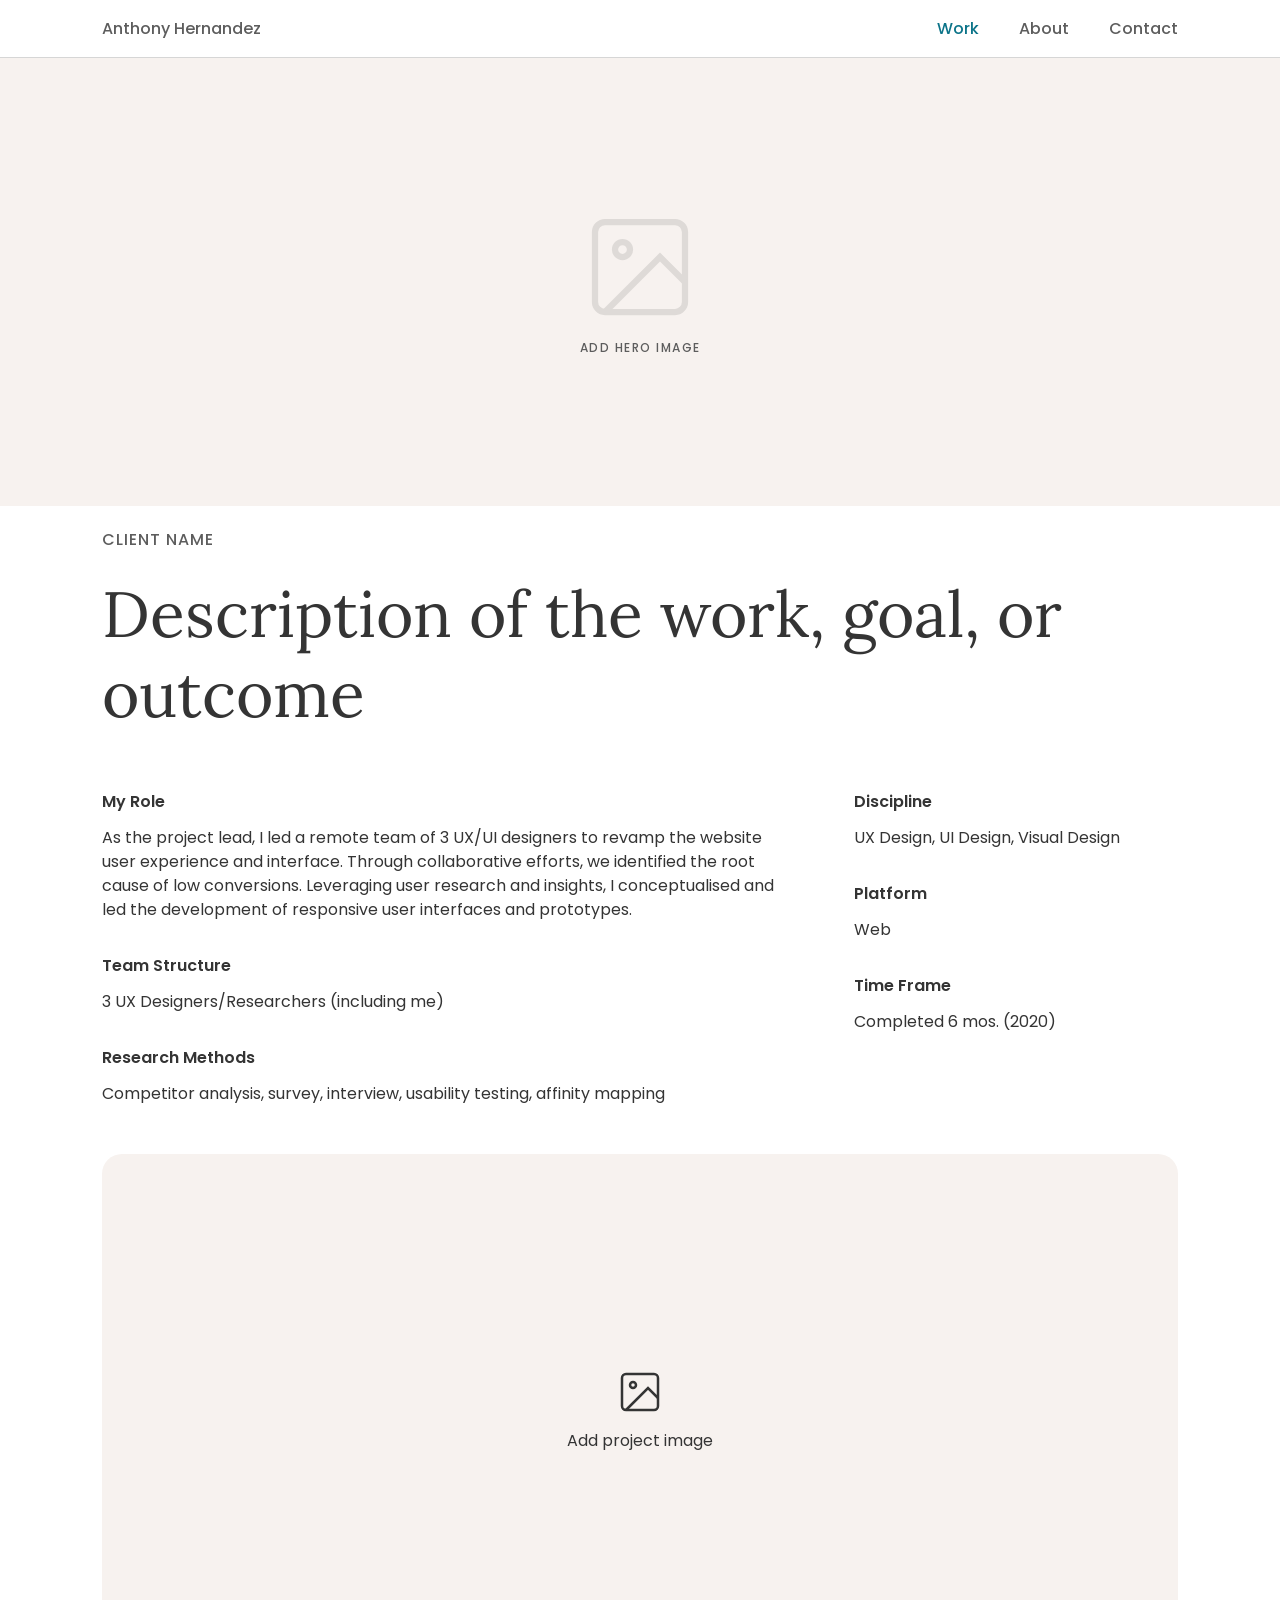
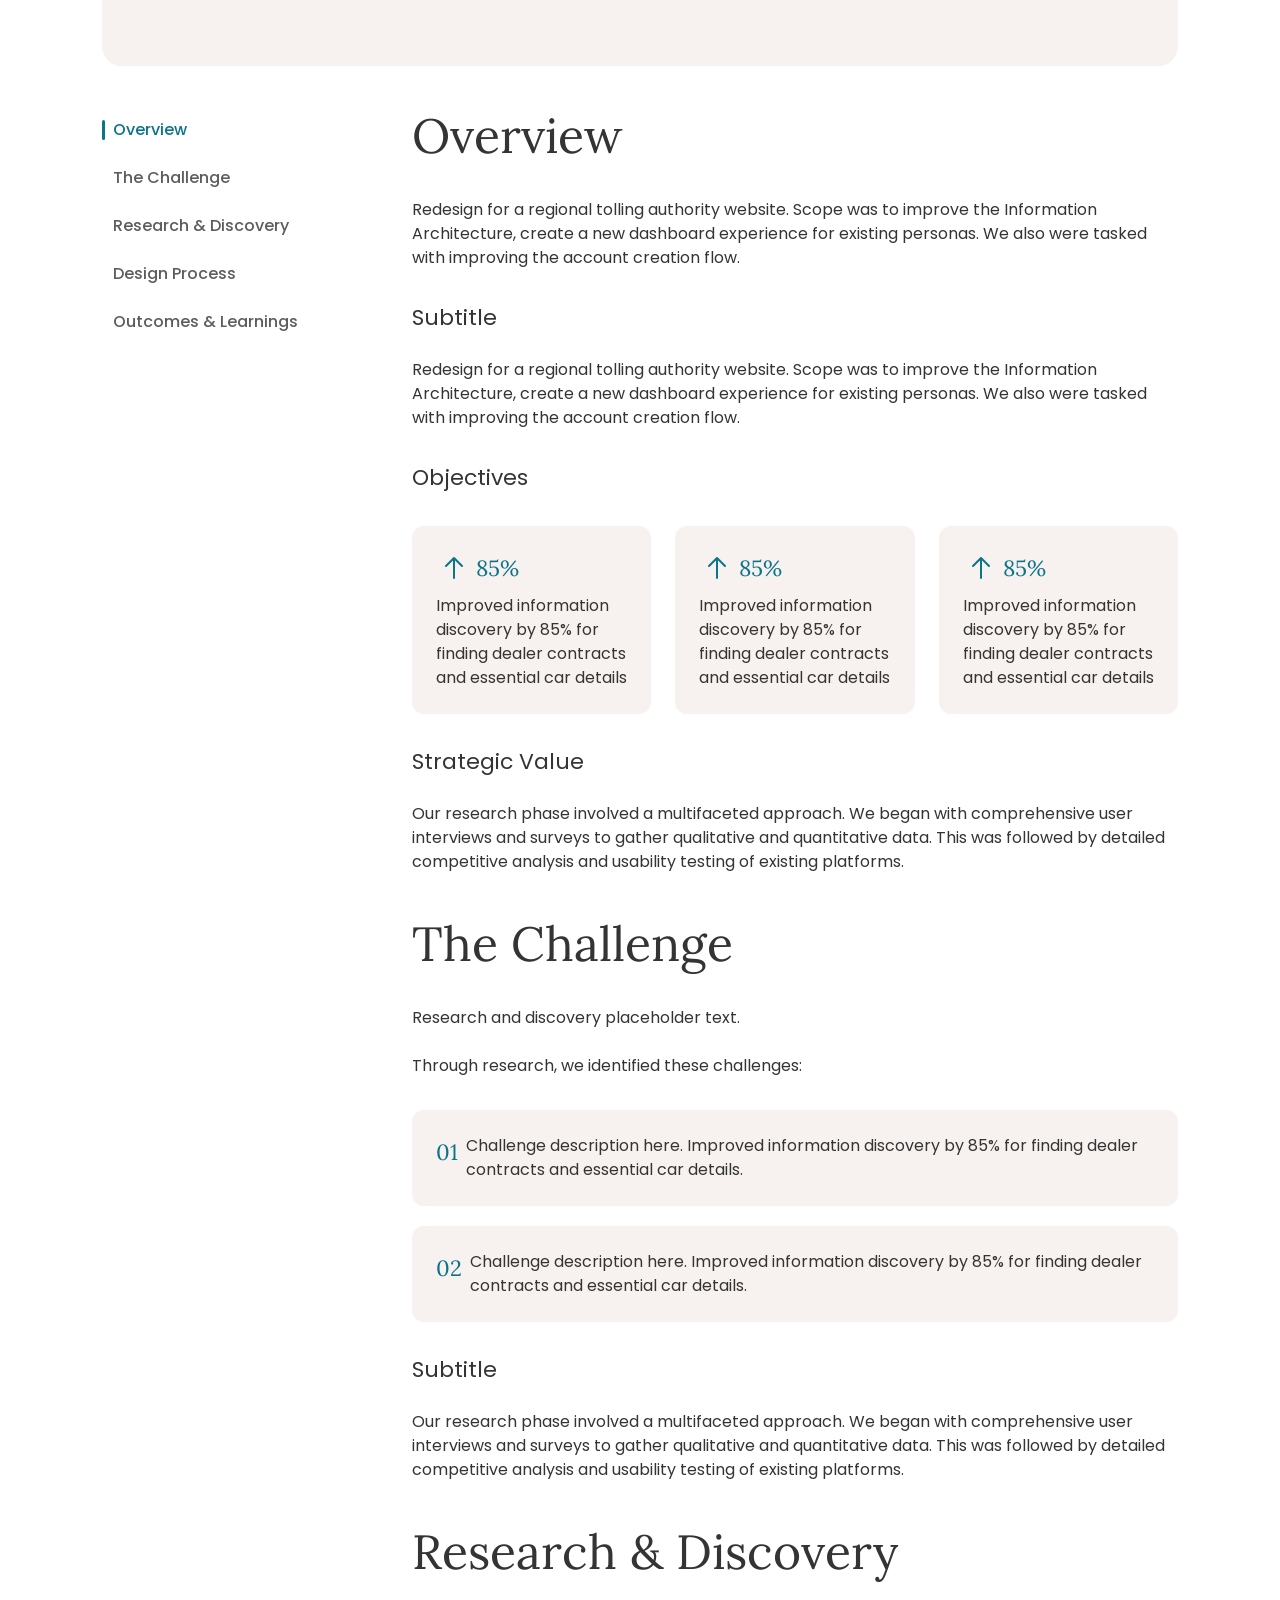
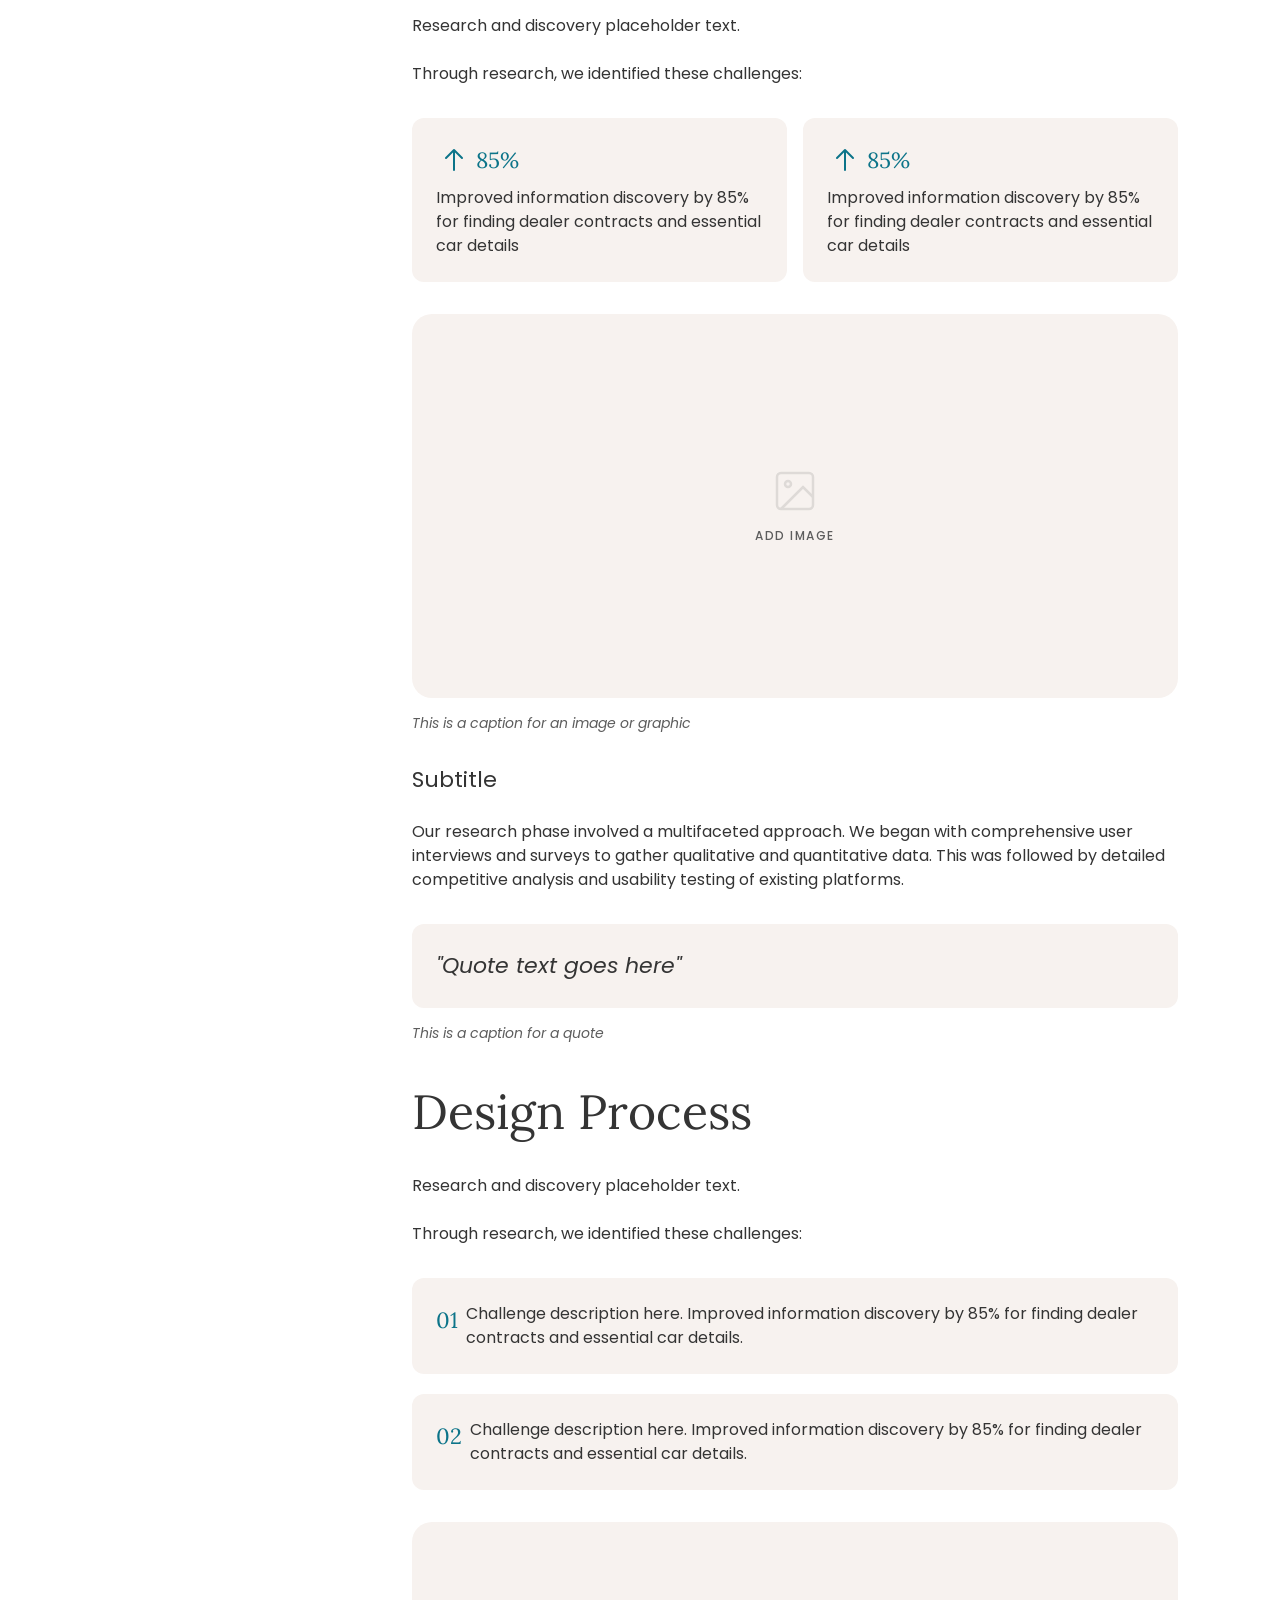
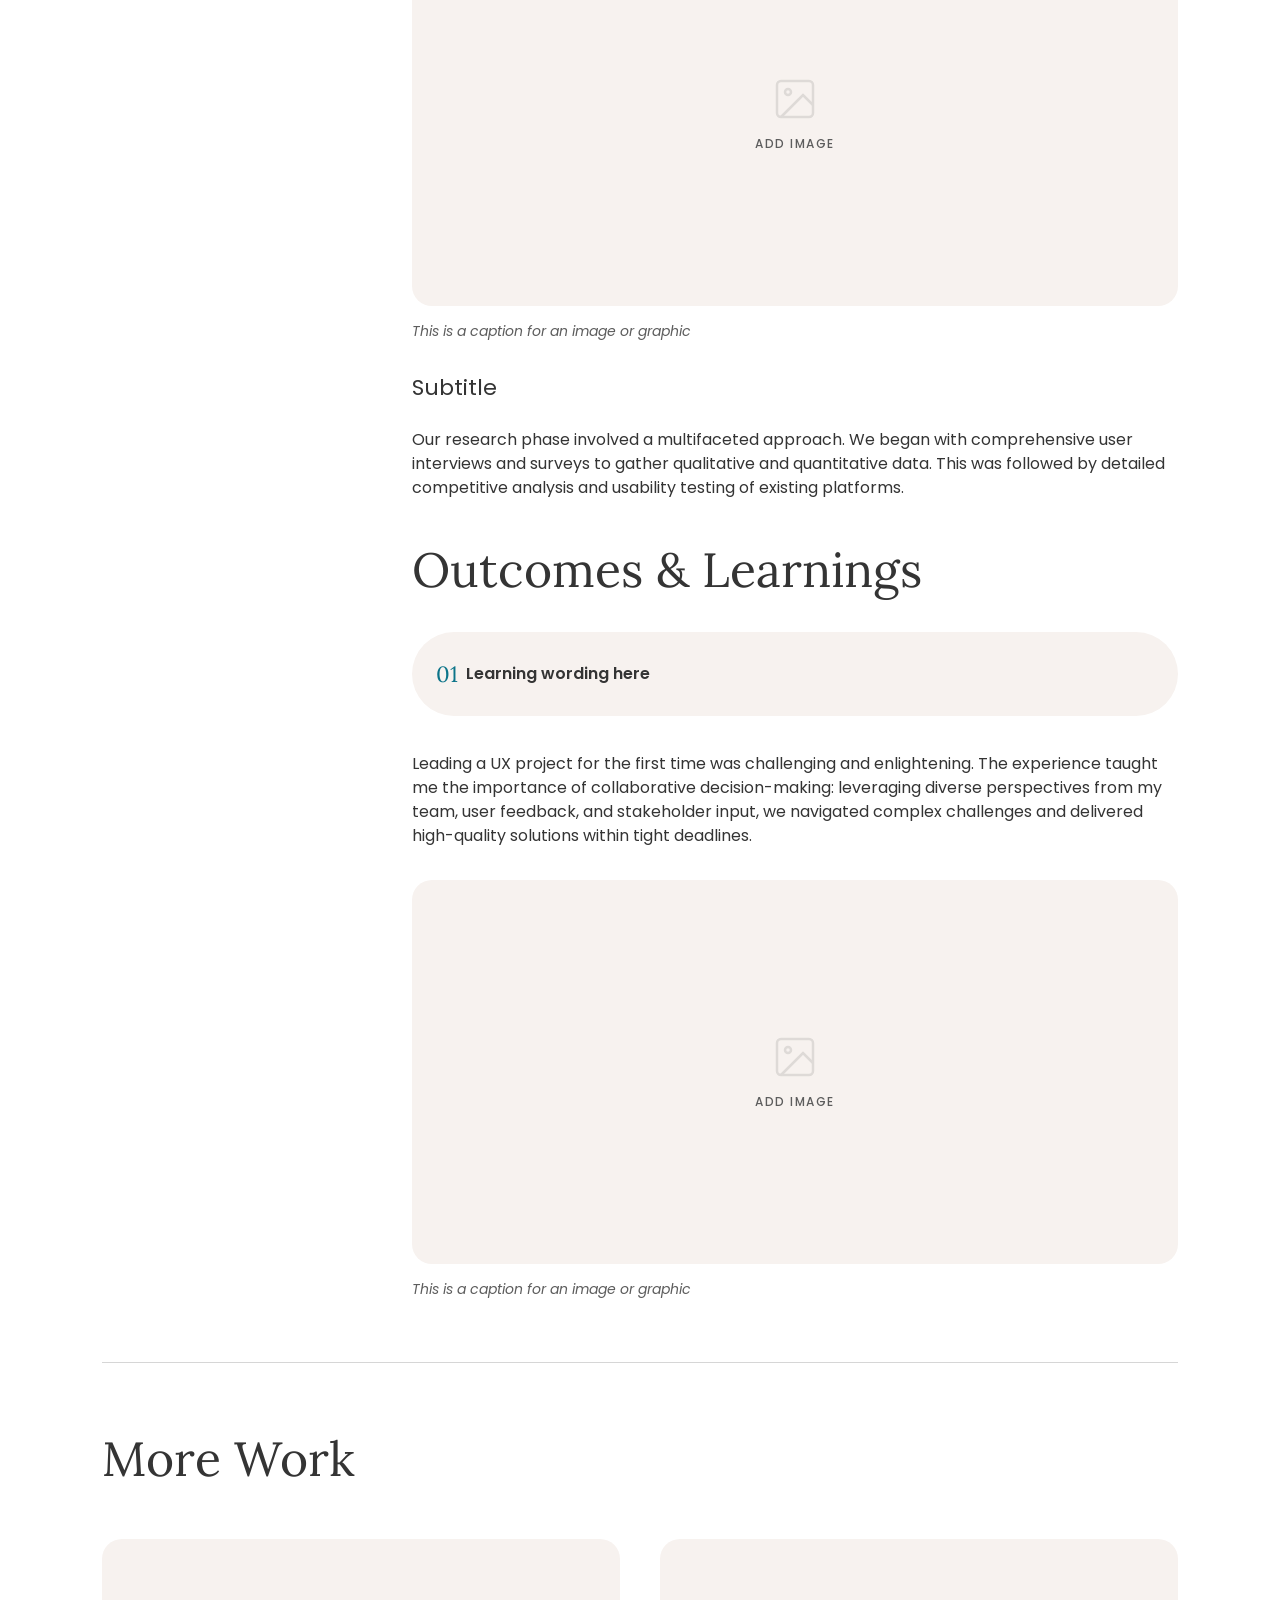
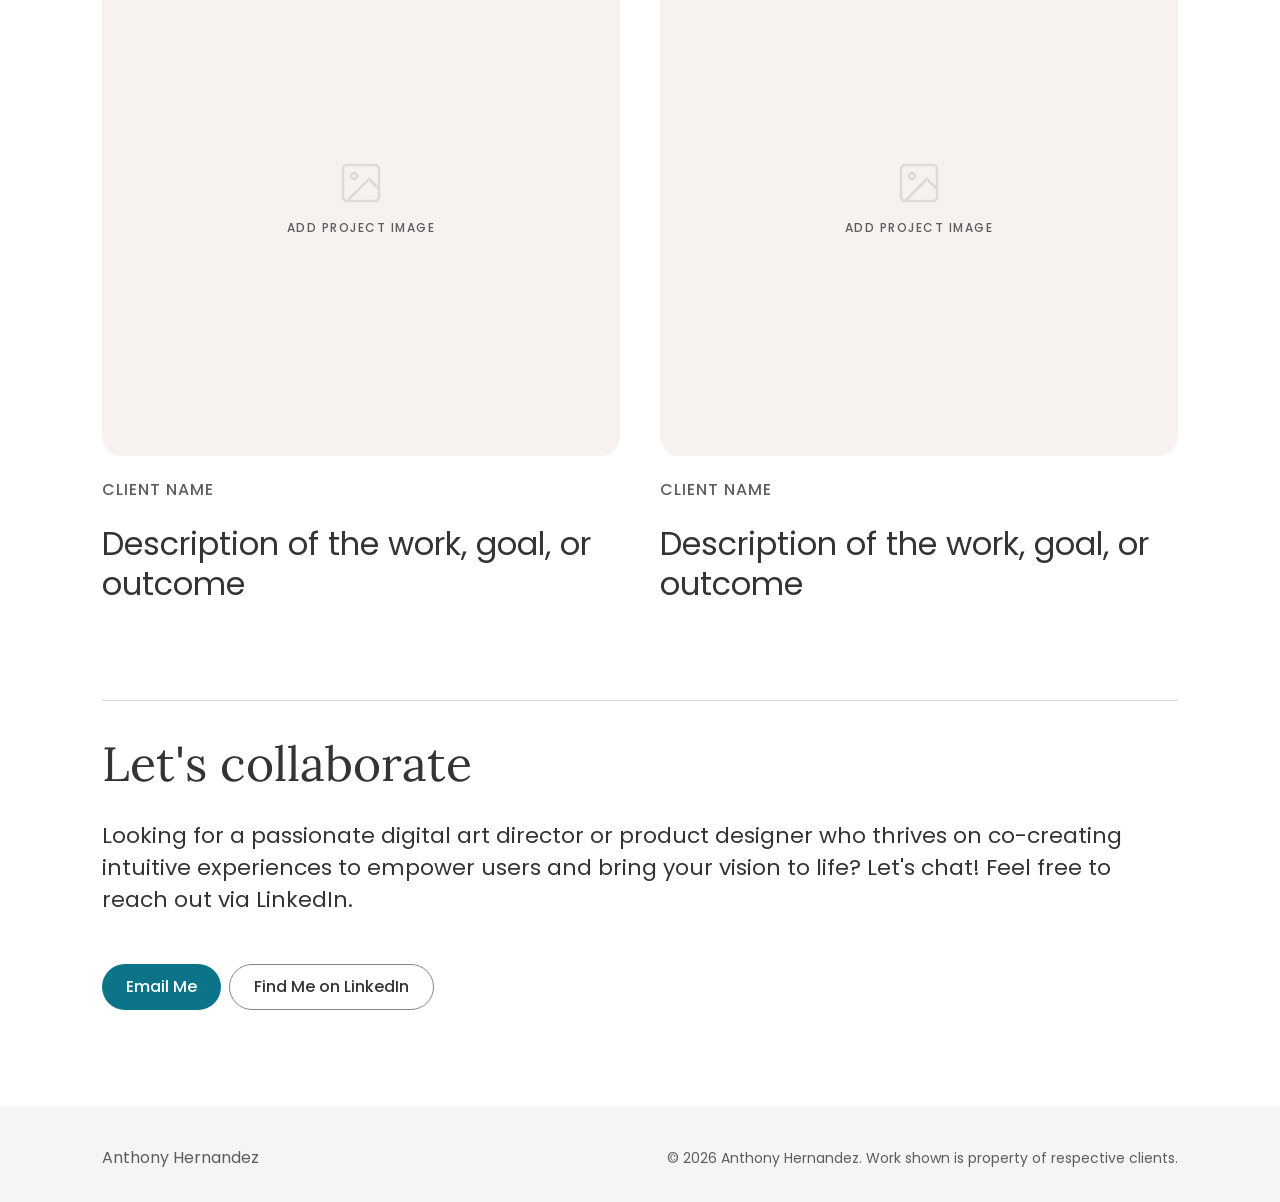
<file: case-studies/ez-tag-app.html>
<!DOCTYPE html>
<html lang="en">
<head>
  <meta charset="UTF-8" />
  <meta name="viewport" content="width=device-width, initial-scale=1.0" />
  <!-- EDIT: Update the page title per case study -->
  <title>EZ TAG App Case Study — Anthony Hernandez</title>
  <link rel="preconnect" href="https://fonts.googleapis.com" />
  <link rel="preconnect" href="https://fonts.gstatic.com" crossorigin />
  <link href="https://fonts.googleapis.com/css2?family=Lora:wght@400&family=Poppins:wght@400;500;600&display=swap" rel="stylesheet" />
  <link rel="stylesheet" href="../css/variables.css?v=5" />
  <link rel="stylesheet" href="../css/styles.css?v=23" />
</head>
<body data-base="../">

  <div id="nav-placeholder"></div>

  <main>

    <!-- ====================================================
         HERO IMAGE (full bleed)
         ==================================================== -->
    <!--
      EDIT: When ready, replace the placeholder div with:
        <section class="cs-hero">
          <img src="../images/case-studies/project-hero.jpg" alt="Project hero image" />
        </section>
    -->
    <section class="cs-hero">
      <div class="cs-hero-placeholder" role="img" aria-label="Hero image placeholder">
        <svg width="120" height="120" viewBox="0 0 24 24" fill="none" stroke="currentColor" stroke-width="1.25" aria-hidden="true">
          <rect x="3" y="3" width="18" height="18" rx="2"/>
          <circle cx="8.5" cy="8.5" r="1.5"/>
          <path d="M21 15l-5-5L5 21"/>
        </svg>
        <span>Add hero image</span>
      </div>
    </section>

    <!-- ====================================================
         INTRO & DETAILS
         ==================================================== -->
    <section class="cs-intro">

      <!-- EDIT: Client or company name -->
      <p class="cs-client">Client name</p>

      <!-- EDIT: Main project headline -->
      <h1 class="cs-title">Description of the work, goal, or outcome</h1>

      <div class="cs-details">

        <!-- Left column — role, team, methods -->
        <div class="cs-details-left">

          <div class="cs-detail">
            <p class="cs-detail-label">My Role</p>
            <!-- EDIT: Describe your role -->
            <p class="cs-detail-value">As the project lead, I led a remote team of 3 UX/UI designers to revamp the website user experience and interface. Through collaborative efforts, we identified the root cause of low conversions. Leveraging user research and insights, I conceptualised and led the development of responsive user interfaces and prototypes.</p>
          </div>

          <div class="cs-detail">
            <p class="cs-detail-label">Team Structure</p>
            <!-- EDIT: Who was on the team -->
            <p class="cs-detail-value">3 UX Designers/Researchers (including me)</p>
          </div>

          <div class="cs-detail">
            <p class="cs-detail-label">Research Methods</p>
            <!-- EDIT: Methods used -->
            <p class="cs-detail-value">Competitor analysis, survey, interview, usability testing, affinity mapping</p>
          </div>

        </div>

        <!-- Right column — discipline, platform, timeframe -->
        <div class="cs-details-right">

          <div class="cs-detail">
            <p class="cs-detail-label">Discipline</p>
            <!-- EDIT -->
            <p class="cs-detail-value">UX Design, UI Design, Visual Design</p>
          </div>

          <div class="cs-detail">
            <p class="cs-detail-label">Platform</p>
            <!-- EDIT -->
            <p class="cs-detail-value">Web</p>
          </div>

          <div class="cs-detail">
            <p class="cs-detail-label">Time Frame</p>
            <!-- EDIT -->
            <p class="cs-detail-value">Completed 6 mos. (2020)</p>
          </div>

        </div>

      </div>

      <!-- Full-width intro image -->
      <!--
        EDIT: When ready, replace with:
          <div class="cs-intro-image">
            <img src="../images/case-studies/project-intro.jpg" alt="Project overview" />
          </div>
      -->
      <div class="cs-intro-image">
        <div class="cs-intro-image-placeholder" role="img" aria-label="Intro image placeholder">
          <svg width="48" height="48" viewBox="0 0 24 24" fill="none" stroke="currentColor" stroke-width="1.25" aria-hidden="true">
            <rect x="3" y="3" width="18" height="18" rx="2"/>
            <circle cx="8.5" cy="8.5" r="1.5"/>
            <path d="M21 15l-5-5L5 21"/>
          </svg>
          <span>Add project image</span>
        </div>
      </div>

    </section>

    <!-- ====================================================
         CASE STUDY BODY (sidebar nav + content)
         ==================================================== -->
    <div class="cs-body">

      <!-- ================================================
           CASE STUDY NAV (sticky sidebar)
           ================================================
           EDIT: Add or remove links to match your sections.
           Supports 3–7 items. Just add/remove <a> elements.
      -->
      <nav class="cs-nav" aria-label="Case study sections">
        <a href="#overview" class="cs-nav-link active">Overview</a>
        <a href="#challenge" class="cs-nav-link">The Challenge</a>
        <a href="#research" class="cs-nav-link">Research &amp; Discovery</a>
        <a href="#design-process" class="cs-nav-link">Design Process</a>
        <a href="#outcomes" class="cs-nav-link">Outcomes &amp; Learnings</a>
      </nav>

      <!-- ================================================
           CONTENT SECTIONS
           ================================================ -->
      <div class="cs-content">

        <!-- ────────────────────────────────────────────
             OVERVIEW
             ──────────────────────────────────────────── -->
        <section>
          <span id="overview" class="cs-anchor"></span>

          <h2 class="cs-section-title">Overview</h2>

          <!-- EDIT: Overview body text -->
          <p class="cs-body-text">Redesign for a regional tolling authority website. Scope was to improve the Information Architecture, create a new dashboard experience for existing personas. We also were tasked with improving the account creation flow.</p>

          <!-- Subtitle + content -->
          <div class="cs-sub-section">
            <p class="cs-subtitle">Subtitle</p>
            <p class="cs-body-text" style="padding-top: 0;">Redesign for a regional tolling authority website. Scope was to improve the Information Architecture, create a new dashboard experience for existing personas. We also were tasked with improving the account creation flow.</p>
          </div>

          <!-- Objectives — metric cards (3-up) -->
          <div class="cs-sub-section">
            <p class="cs-subtitle">Objectives</p>
          </div>

          <div class="cs-metrics">

            <div class="cs-card-metric">
              <div class="cs-metric-header">
                <svg class="cs-metric-icon" viewBox="0 0 36 36" fill="none" aria-hidden="true">
                  <path d="M18 28V8M18 8l8 8M18 8l-8 8" stroke="currentColor" stroke-width="2" stroke-linecap="round" stroke-linejoin="round"/>
                </svg>
                <!-- EDIT: Metric value -->
                <span class="cs-metric-value">85%</span>
              </div>
              <!-- EDIT: Metric description -->
              <p class="cs-metric-description">Improved information discovery by 85% for finding dealer contracts and essential car details</p>
            </div>

            <div class="cs-card-metric">
              <div class="cs-metric-header">
                <svg class="cs-metric-icon" viewBox="0 0 36 36" fill="none" aria-hidden="true">
                  <path d="M18 28V8M18 8l8 8M18 8l-8 8" stroke="currentColor" stroke-width="2" stroke-linecap="round" stroke-linejoin="round"/>
                </svg>
                <span class="cs-metric-value">85%</span>
              </div>
              <p class="cs-metric-description">Improved information discovery by 85% for finding dealer contracts and essential car details</p>
            </div>

            <div class="cs-card-metric">
              <div class="cs-metric-header">
                <svg class="cs-metric-icon" viewBox="0 0 36 36" fill="none" aria-hidden="true">
                  <path d="M18 28V8M18 8l8 8M18 8l-8 8" stroke="currentColor" stroke-width="2" stroke-linecap="round" stroke-linejoin="round"/>
                </svg>
                <span class="cs-metric-value">85%</span>
              </div>
              <p class="cs-metric-description">Improved information discovery by 85% for finding dealer contracts and essential car details</p>
            </div>

          </div>

          <!-- Strategic Value -->
          <div class="cs-sub-section">
            <p class="cs-subtitle">Strategic Value</p>
            <p class="cs-body-text" style="padding-top: 0;">Our research phase involved a multifaceted approach. We began with comprehensive user interviews and surveys to gather qualitative and quantitative data. This was followed by detailed competitive analysis and usability testing of existing platforms.</p>
          </div>

        </section>

        <!-- ────────────────────────────────────────────
             THE CHALLENGE
             ──────────────────────────────────────────── -->
        <section>
          <span id="challenge" class="cs-anchor"></span>

          <h2 class="cs-section-title">The Challenge</h2>

          <p class="cs-body-text">Research and discovery placeholder text.<br><br>Through research, we identified these challenges:</p>

          <!-- Challenge step cards -->
          <div class="cs-cards">
            <div class="cs-card-step">
              <span class="cs-card-step-number">01</span>
              <!-- EDIT: Challenge description -->
              <p class="cs-card-step-text">Challenge description here. Improved information discovery by 85% for finding dealer contracts and essential car details.</p>
            </div>
            <div class="cs-card-step">
              <span class="cs-card-step-number">02</span>
              <p class="cs-card-step-text">Challenge description here. Improved information discovery by 85% for finding dealer contracts and essential car details.</p>
            </div>
          </div>

          <div class="cs-sub-section">
            <p class="cs-subtitle">Subtitle</p>
            <p class="cs-body-text" style="padding-top: 0;">Our research phase involved a multifaceted approach. We began with comprehensive user interviews and surveys to gather qualitative and quantitative data. This was followed by detailed competitive analysis and usability testing of existing platforms.</p>
          </div>

        </section>

        <!-- ────────────────────────────────────────────
             RESEARCH & DISCOVERY
             ──────────────────────────────────────────── -->
        <section>
          <span id="research" class="cs-anchor"></span>

          <h2 class="cs-section-title">Research &amp; Discovery</h2>

          <p class="cs-body-text">Research and discovery placeholder text.<br><br>Through research, we identified these challenges:</p>

          <!-- Metric cards (2-up) -->
          <div class="cs-metrics two-up">
            <div class="cs-card-metric">
              <div class="cs-metric-header">
                <svg class="cs-metric-icon" viewBox="0 0 36 36" fill="none" aria-hidden="true">
                  <path d="M18 28V8M18 8l8 8M18 8l-8 8" stroke="currentColor" stroke-width="2" stroke-linecap="round" stroke-linejoin="round"/>
                </svg>
                <span class="cs-metric-value">85%</span>
              </div>
              <p class="cs-metric-description">Improved information discovery by 85% for finding dealer contracts and essential car details</p>
            </div>
            <div class="cs-card-metric">
              <div class="cs-metric-header">
                <svg class="cs-metric-icon" viewBox="0 0 36 36" fill="none" aria-hidden="true">
                  <path d="M18 28V8M18 8l8 8M18 8l-8 8" stroke="currentColor" stroke-width="2" stroke-linecap="round" stroke-linejoin="round"/>
                </svg>
                <span class="cs-metric-value">85%</span>
              </div>
              <p class="cs-metric-description">Improved information discovery by 85% for finding dealer contracts and essential car details</p>
            </div>
          </div>

          <!-- Image with caption -->
          <figure class="cs-figure">
            <!--
              EDIT: Replace placeholder with:
                <img src="../images/case-studies/research-image.jpg" alt="Research findings" />
            -->
            <div class="cs-figure-placeholder" role="img" aria-label="Image placeholder">
              <svg width="48" height="48" viewBox="0 0 24 24" fill="none" stroke="currentColor" stroke-width="1.25" aria-hidden="true">
                <rect x="3" y="3" width="18" height="18" rx="2"/>
                <circle cx="8.5" cy="8.5" r="1.5"/>
                <path d="M21 15l-5-5L5 21"/>
              </svg>
              <span>Add image</span>
            </div>
            <figcaption class="cs-caption">This is a caption for an image or graphic</figcaption>
          </figure>

          <div class="cs-sub-section">
            <p class="cs-subtitle">Subtitle</p>
            <p class="cs-body-text" style="padding-top: 0;">Our research phase involved a multifaceted approach. We began with comprehensive user interviews and surveys to gather qualitative and quantitative data. This was followed by detailed competitive analysis and usability testing of existing platforms.</p>
          </div>

          <!-- Quote with caption -->
          <div class="cs-card-quote">
            <!-- EDIT: Replace with actual quote -->
            <p class="cs-quote-text">"Quote text goes here"</p>
          </div>
          <p class="cs-caption">This is a caption for a quote</p>

        </section>

        <!-- ────────────────────────────────────────────
             DESIGN PROCESS
             ──────────────────────────────────────────── -->
        <section>
          <span id="design-process" class="cs-anchor"></span>

          <h2 class="cs-section-title">Design Process</h2>

          <p class="cs-body-text">Research and discovery placeholder text.<br><br>Through research, we identified these challenges:</p>

          <!-- Process step cards -->
          <div class="cs-cards">
            <div class="cs-card-step">
              <span class="cs-card-step-number">01</span>
              <p class="cs-card-step-text">Challenge description here. Improved information discovery by 85% for finding dealer contracts and essential car details.</p>
            </div>
            <div class="cs-card-step">
              <span class="cs-card-step-number">02</span>
              <p class="cs-card-step-text">Challenge description here. Improved information discovery by 85% for finding dealer contracts and essential car details.</p>
            </div>
          </div>

          <!-- Image with caption -->
          <figure class="cs-figure">
            <div class="cs-figure-placeholder" role="img" aria-label="Image placeholder">
              <svg width="48" height="48" viewBox="0 0 24 24" fill="none" stroke="currentColor" stroke-width="1.25" aria-hidden="true">
                <rect x="3" y="3" width="18" height="18" rx="2"/>
                <circle cx="8.5" cy="8.5" r="1.5"/>
                <path d="M21 15l-5-5L5 21"/>
              </svg>
              <span>Add image</span>
            </div>
            <figcaption class="cs-caption">This is a caption for an image or graphic</figcaption>
          </figure>

          <div class="cs-sub-section">
            <p class="cs-subtitle">Subtitle</p>
            <p class="cs-body-text" style="padding-top: 0;">Our research phase involved a multifaceted approach. We began with comprehensive user interviews and surveys to gather qualitative and quantitative data. This was followed by detailed competitive analysis and usability testing of existing platforms.</p>
          </div>

        </section>

        <!-- ────────────────────────────────────────────
             OUTCOMES & LEARNINGS
             ──────────────────────────────────────────── -->
        <section>
          <span id="outcomes" class="cs-anchor"></span>

          <h2 class="cs-section-title">Outcomes &amp; Learnings</h2>

          <!-- Learning cards -->
          <div class="cs-cards">

            <div class="cs-card-learning">
              <span class="cs-learning-number">01</span>
              <!-- EDIT: Learning headline -->
              <span class="cs-learning-text">Learning wording here</span>
            </div>

            <!-- EDIT: Learning body text -->
            <p class="cs-learning-body">Leading a UX project for the first time was challenging and enlightening. The experience taught me the importance of collaborative decision-making: leveraging diverse perspectives from my team, user feedback, and stakeholder input, we navigated complex challenges and delivered high-quality solutions within tight deadlines.</p>

          </div>

          <!-- Image with caption -->
          <figure class="cs-figure">
            <div class="cs-figure-placeholder" role="img" aria-label="Image placeholder">
              <svg width="48" height="48" viewBox="0 0 24 24" fill="none" stroke="currentColor" stroke-width="1.25" aria-hidden="true">
                <rect x="3" y="3" width="18" height="18" rx="2"/>
                <circle cx="8.5" cy="8.5" r="1.5"/>
                <path d="M21 15l-5-5L5 21"/>
              </svg>
              <span>Add image</span>
            </div>
            <figcaption class="cs-caption">This is a caption for an image or graphic</figcaption>
          </figure>

        </section>

      </div><!-- /.cs-content -->

    </div><!-- /.cs-body -->

    <!-- ====================================================
         MORE WORK
         ==================================================== -->
    <section class="cs-more-work">

      <h2 class="cs-more-work-title">More Work</h2>

      <div class="works-row">

        <article class="work-card" aria-label="Related case study">
          <a href="#">
            <div class="work-card-image">
              <div class="work-card-image-placeholder" role="img" aria-label="Project image placeholder">
                <svg width="48" height="48" viewBox="0 0 24 24" fill="none" stroke="currentColor" stroke-width="1.25" aria-hidden="true">
                  <rect x="3" y="3" width="18" height="18" rx="2"/>
                  <circle cx="8.5" cy="8.5" r="1.5"/>
                  <path d="M21 15l-5-5L5 21"/>
                </svg>
                <span>Add project image</span>
              </div>
            </div>
          </a>
          <!-- EDIT: Related case study info -->
          <p class="work-card-client">Client name</p>
          <h3 class="work-card-title">
            <a href="#">Description of the work, goal, or outcome</a>
          </h3>
        </article>

        <article class="work-card" aria-label="Related case study">
          <a href="#">
            <div class="work-card-image">
              <div class="work-card-image-placeholder" role="img" aria-label="Project image placeholder">
                <svg width="48" height="48" viewBox="0 0 24 24" fill="none" stroke="currentColor" stroke-width="1.25" aria-hidden="true">
                  <rect x="3" y="3" width="18" height="18" rx="2"/>
                  <circle cx="8.5" cy="8.5" r="1.5"/>
                  <path d="M21 15l-5-5L5 21"/>
                </svg>
                <span>Add project image</span>
              </div>
            </div>
          </a>
          <p class="work-card-client">Client name</p>
          <h3 class="work-card-title">
            <a href="#">Description of the work, goal, or outcome</a>
          </h3>
        </article>

      </div>

    </section>

    <!-- ====================================================
         LET'S COLLABORATE
         ==================================================== -->
    <section class="collaborate" id="collaborate" aria-label="Contact">

      <h2 class="section-title">Let's collaborate</h2>

      <p class="collaborate-text">
        Looking for a passionate digital art director or product designer who thrives on co-creating intuitive experiences to empower users and bring your vision to life? Let's chat! Feel free to reach out via LinkedIn.
      </p>

      <div class="button-group">
        <a href="mailto:anthonyhdz@hotmail.com" class="btn btn-primary">Email Me</a>
        <a href="https://www.linkedin.com/in/anthonyhernandez/" target="_blank" rel="noopener noreferrer" class="btn btn-secondary">Find Me on LinkedIn</a>
      </div>

    </section>

  </main>

  <div id="footer-placeholder"></div>

  <script src="../js/includes.js?v=8"></script>
  <script src="../js/case-study-nav.js"></script>

</body>
</html>
</file>
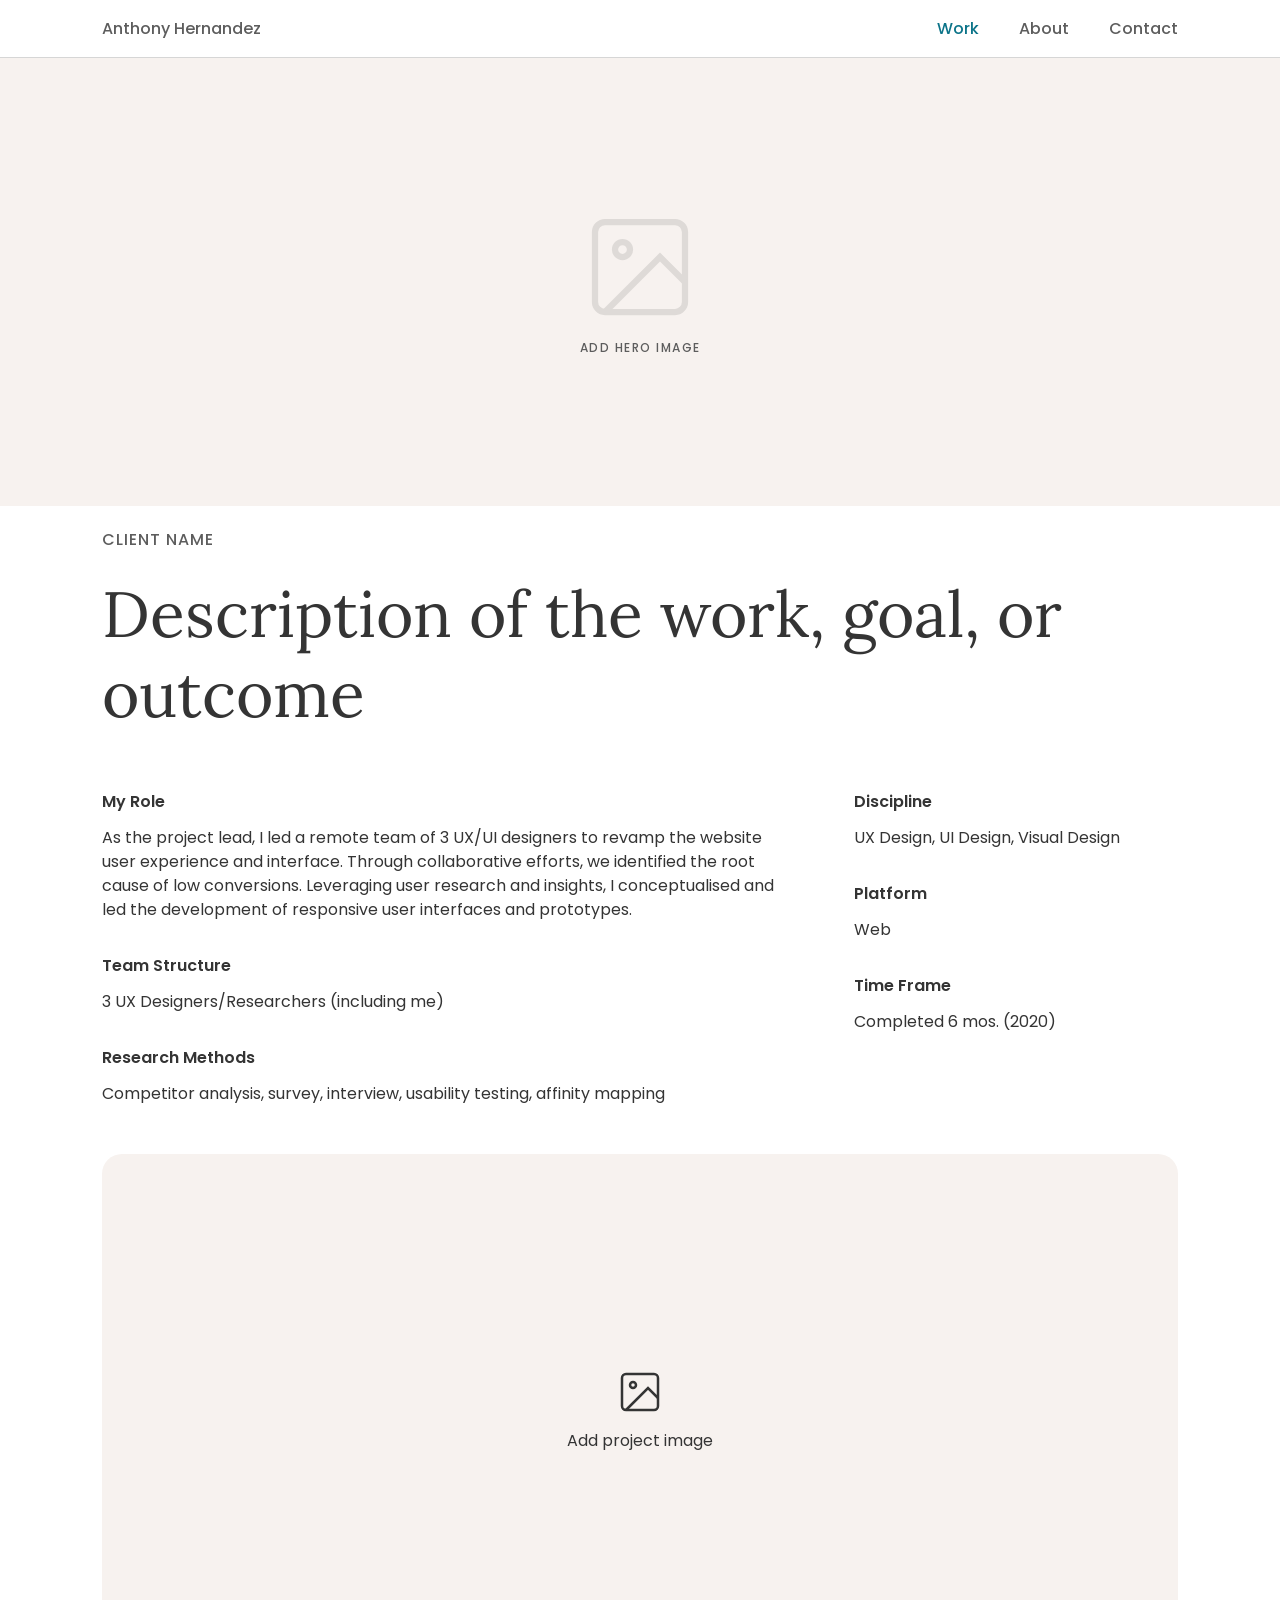
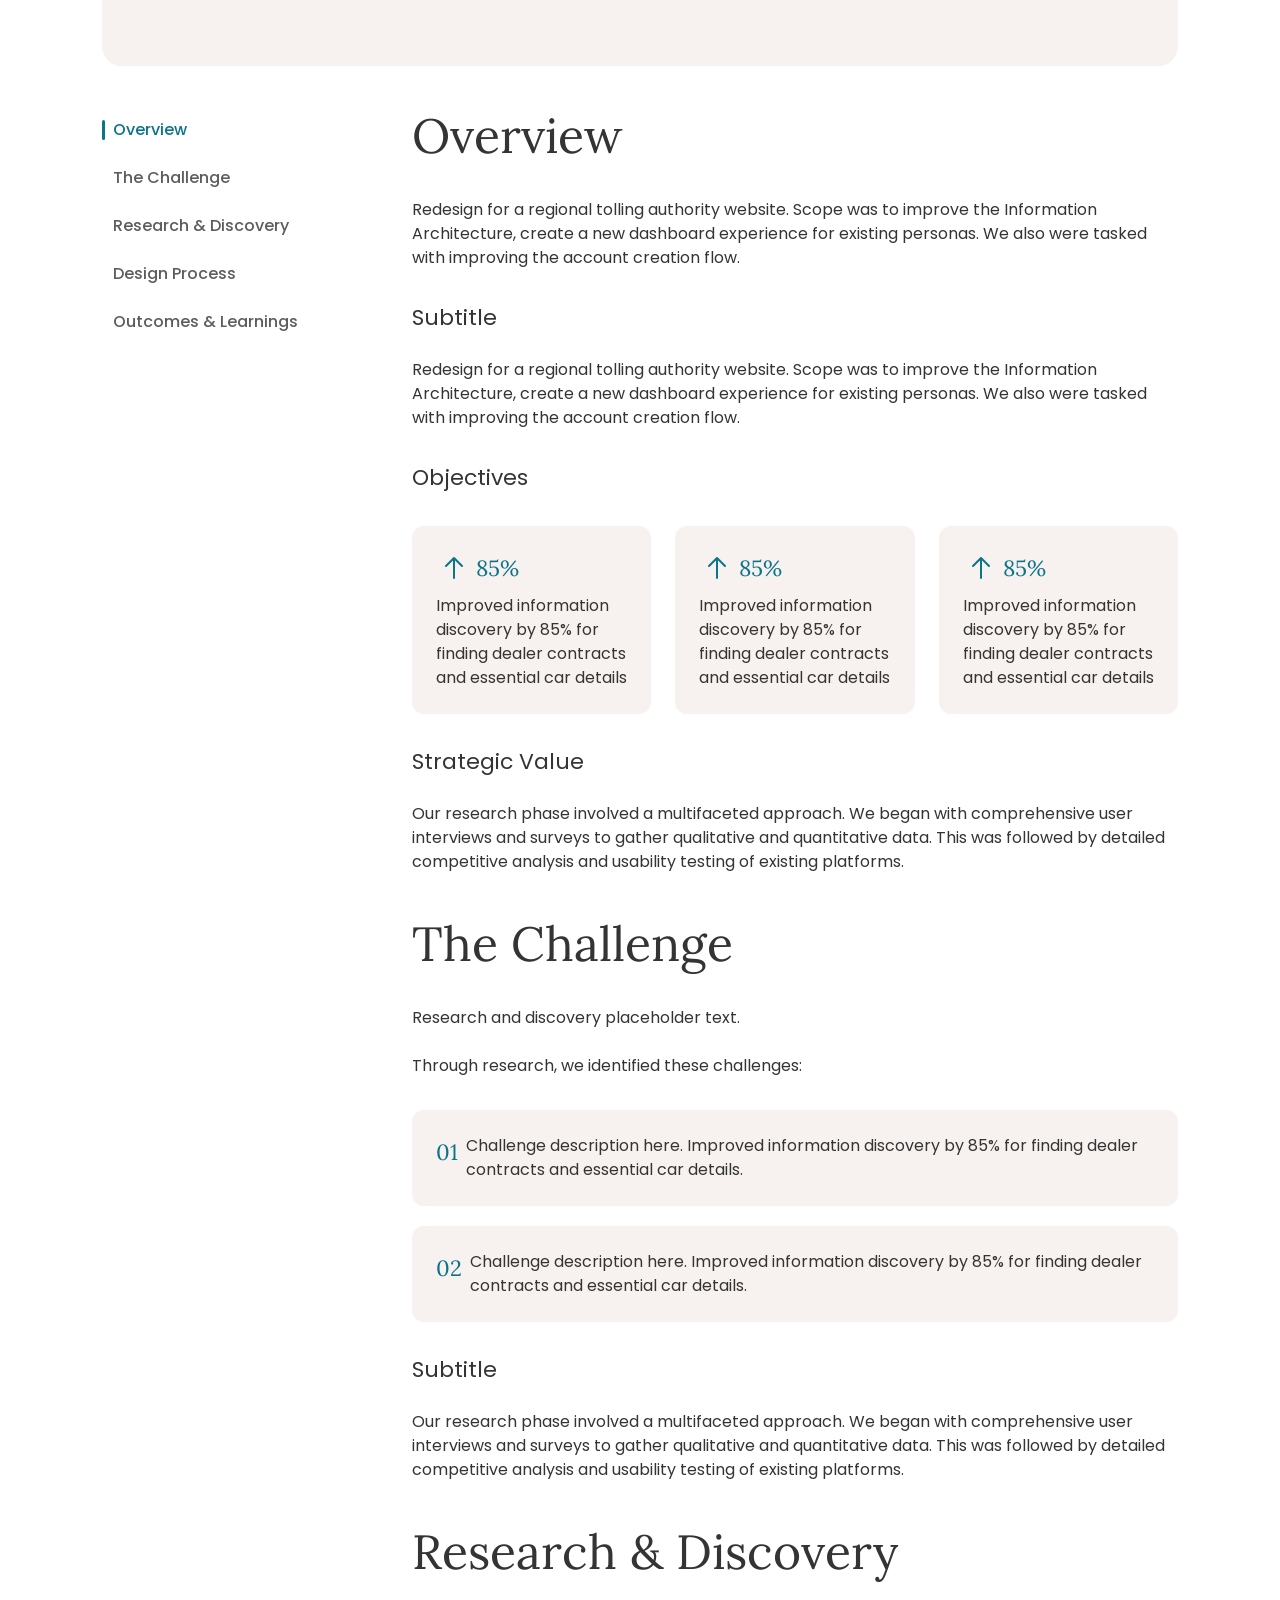
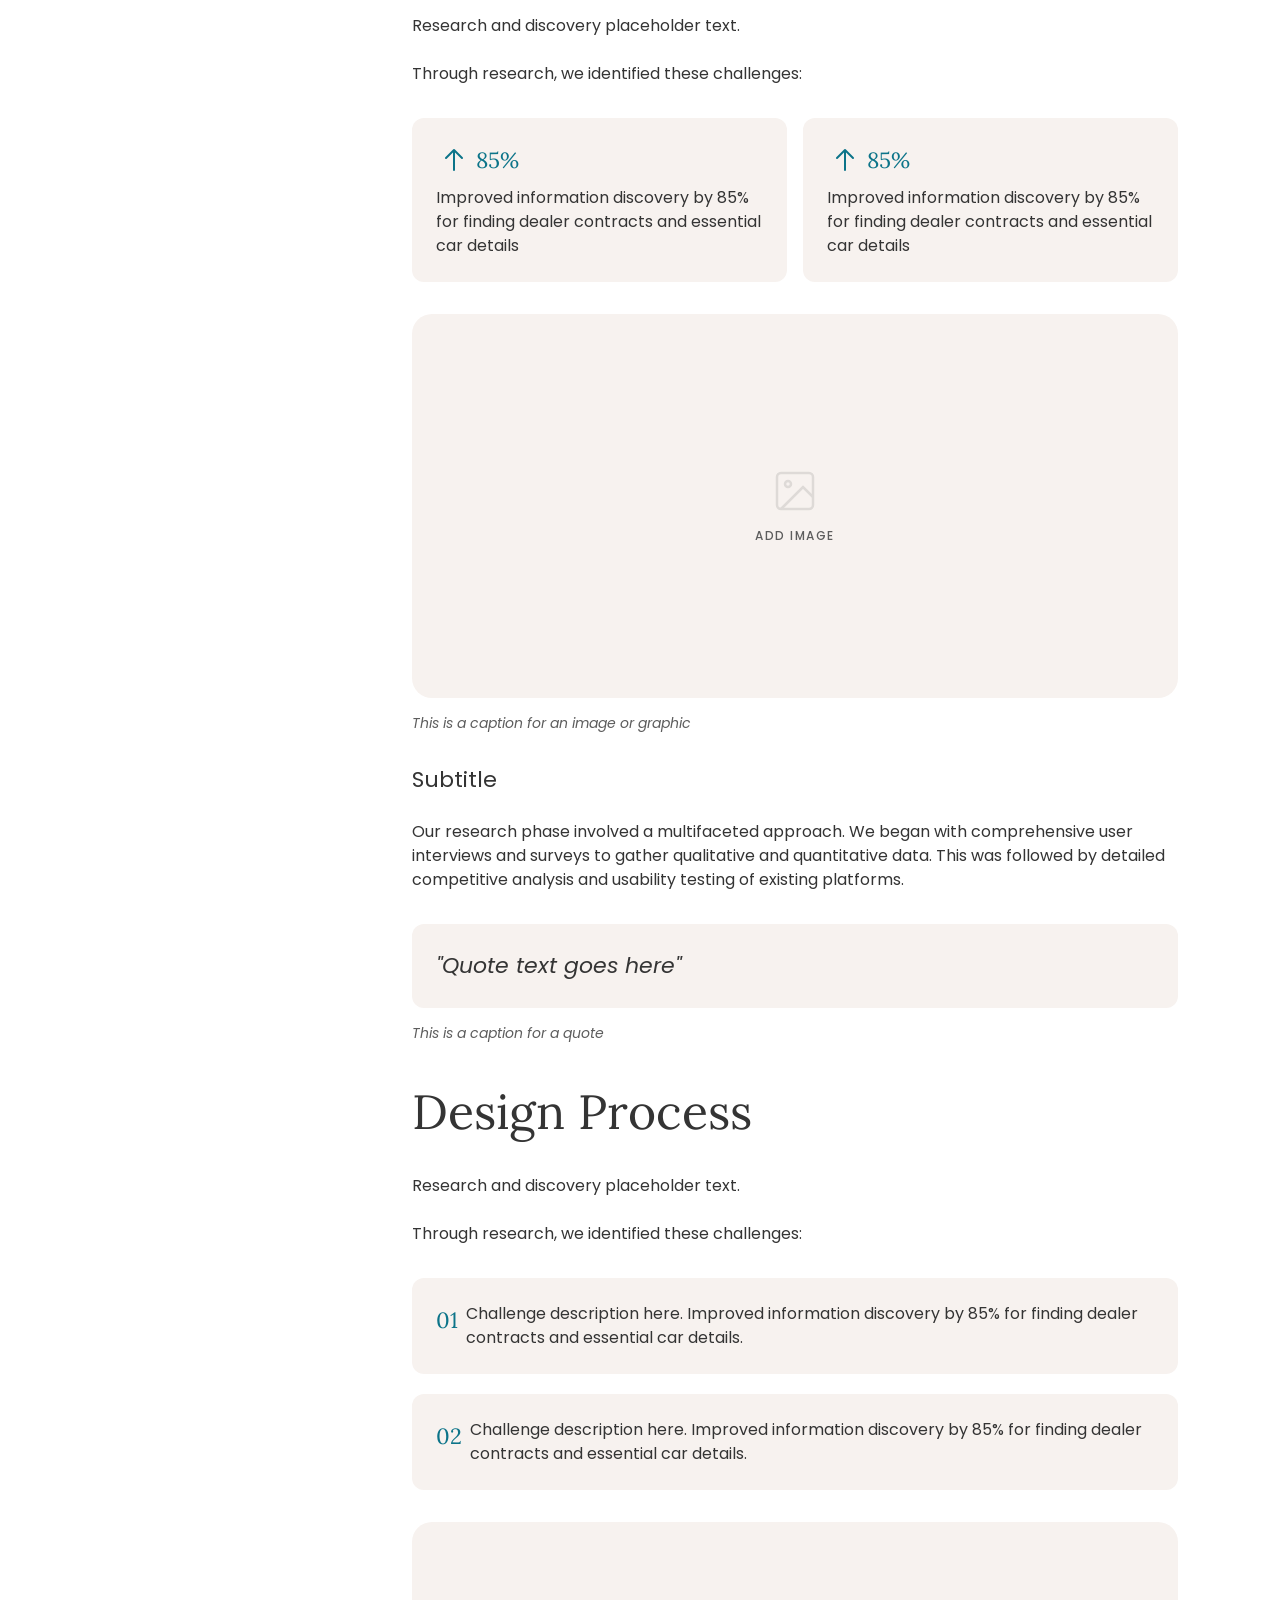
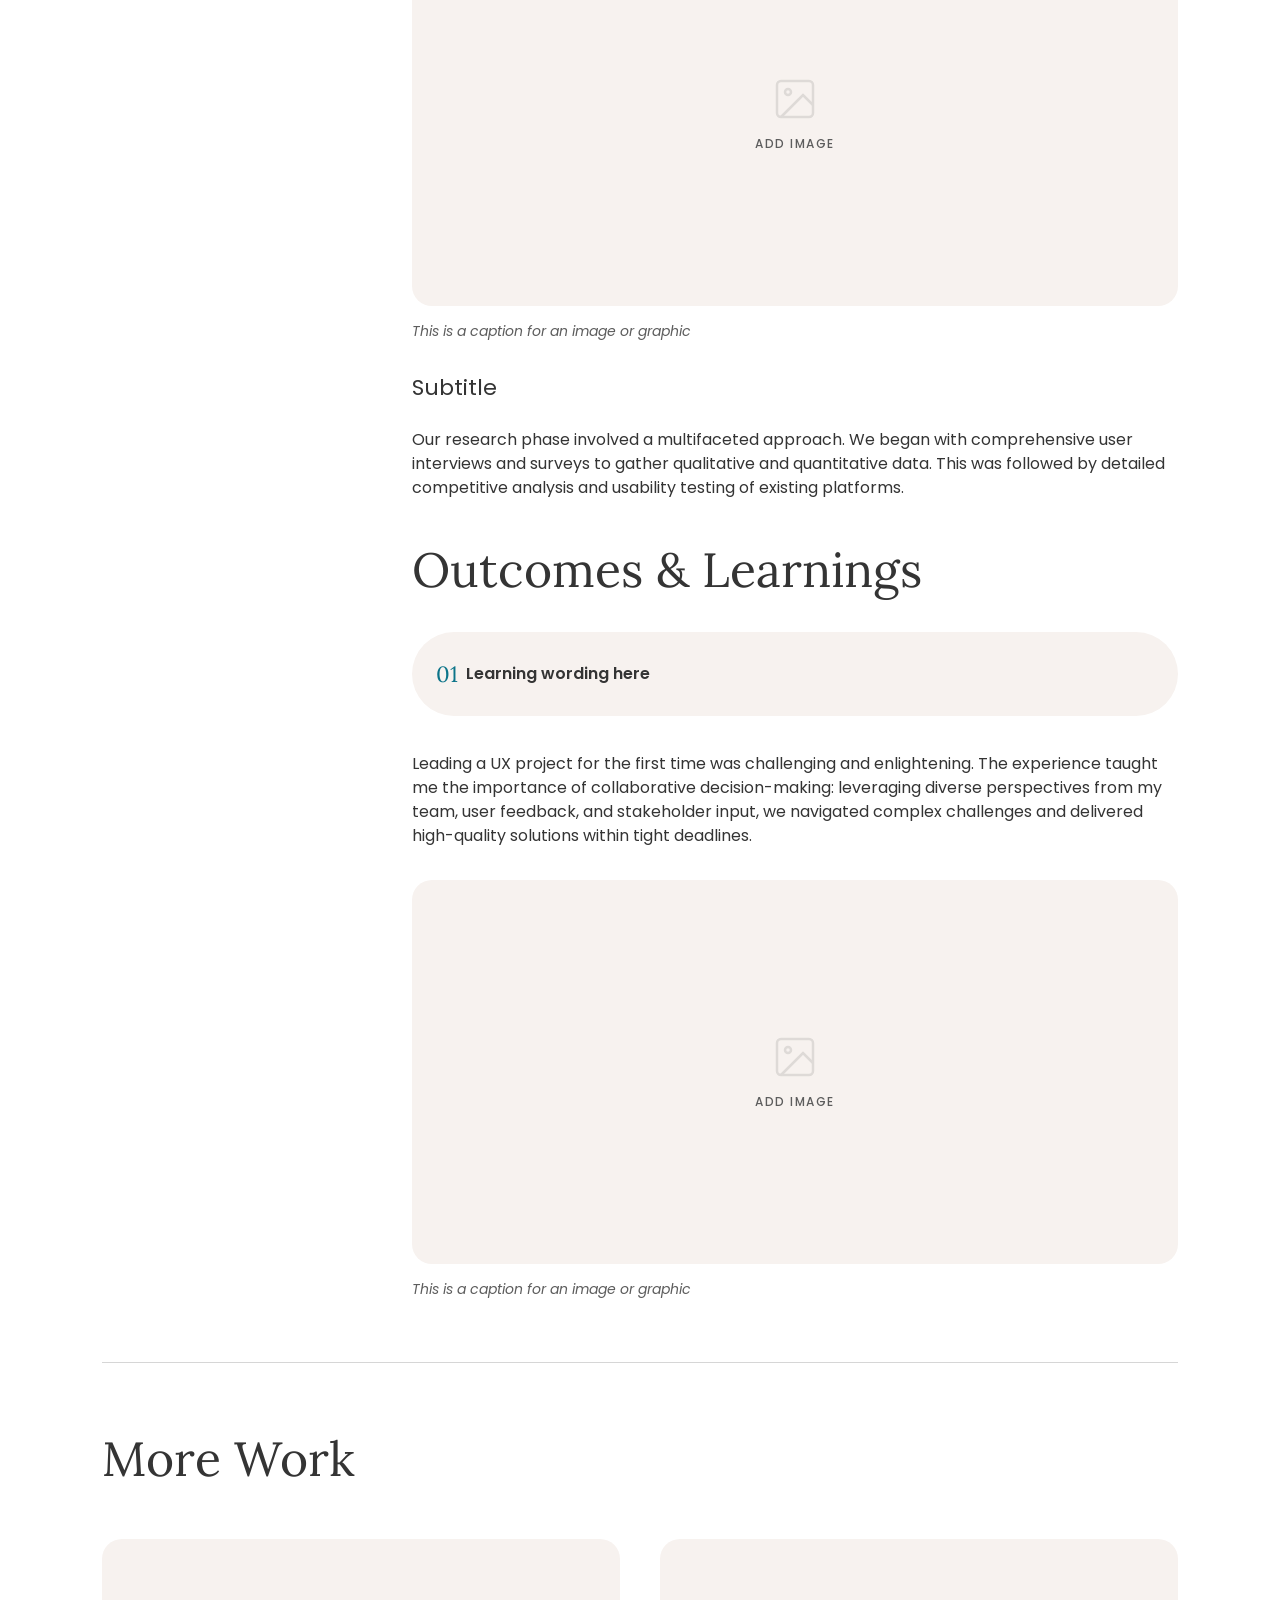
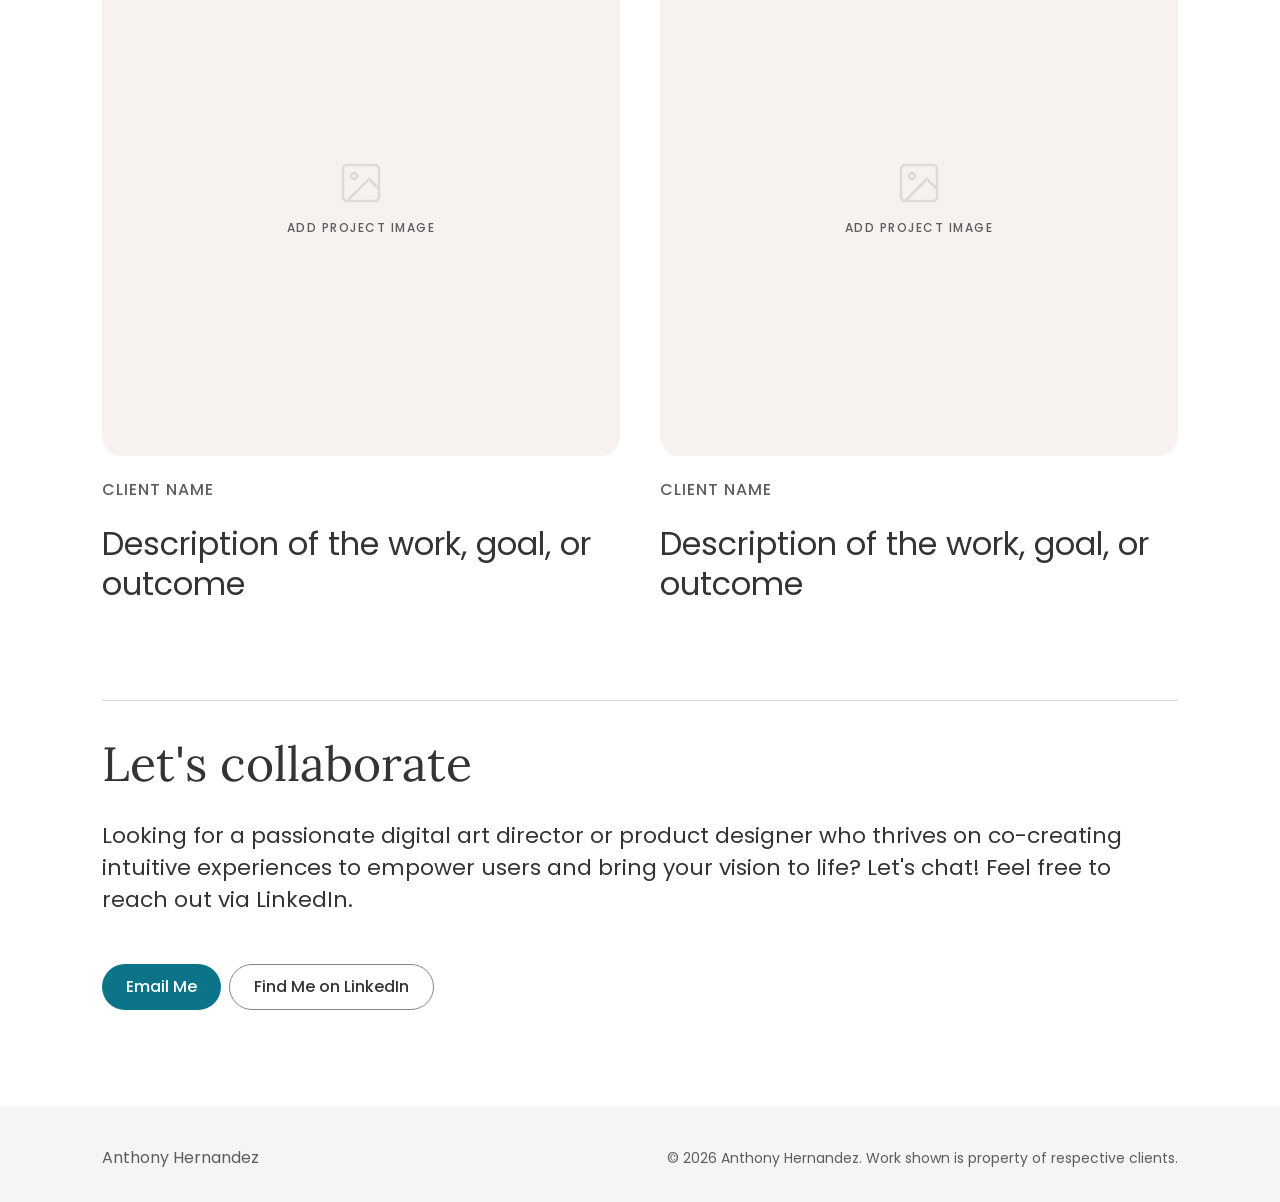
<file: case-studies/ez-tag-kiosk.html>
<!DOCTYPE html>
<html lang="en">
<head>
  <meta charset="UTF-8" />
  <meta name="viewport" content="width=device-width, initial-scale=1.0" />
  <!-- EDIT: Update the page title per case study -->
  <title>EZ TAG Kiosk Case Study — Anthony Hernandez</title>
  <link rel="preconnect" href="https://fonts.googleapis.com" />
  <link rel="preconnect" href="https://fonts.gstatic.com" crossorigin />
  <link href="https://fonts.googleapis.com/css2?family=Lora:wght@400&family=Poppins:wght@400;500;600&display=swap" rel="stylesheet" />
  <link rel="stylesheet" href="../css/variables.css?v=5" />
  <link rel="stylesheet" href="../css/styles.css?v=23" />
</head>
<body data-base="../">

  <div id="nav-placeholder"></div>

  <main>

    <!-- ====================================================
         HERO IMAGE (full bleed)
         ==================================================== -->
    <!--
      EDIT: When ready, replace the placeholder div with:
        <section class="cs-hero">
          <img src="../images/case-studies/project-hero.jpg" alt="Project hero image" />
        </section>
    -->
    <section class="cs-hero">
      <div class="cs-hero-placeholder" role="img" aria-label="Hero image placeholder">
        <svg width="120" height="120" viewBox="0 0 24 24" fill="none" stroke="currentColor" stroke-width="1.25" aria-hidden="true">
          <rect x="3" y="3" width="18" height="18" rx="2"/>
          <circle cx="8.5" cy="8.5" r="1.5"/>
          <path d="M21 15l-5-5L5 21"/>
        </svg>
        <span>Add hero image</span>
      </div>
    </section>

    <!-- ====================================================
         INTRO & DETAILS
         ==================================================== -->
    <section class="cs-intro">

      <!-- EDIT: Client or company name -->
      <p class="cs-client">Client name</p>

      <!-- EDIT: Main project headline -->
      <h1 class="cs-title">Description of the work, goal, or outcome</h1>

      <div class="cs-details">

        <!-- Left column — role, team, methods -->
        <div class="cs-details-left">

          <div class="cs-detail">
            <p class="cs-detail-label">My Role</p>
            <!-- EDIT: Describe your role -->
            <p class="cs-detail-value">As the project lead, I led a remote team of 3 UX/UI designers to revamp the website user experience and interface. Through collaborative efforts, we identified the root cause of low conversions. Leveraging user research and insights, I conceptualised and led the development of responsive user interfaces and prototypes.</p>
          </div>

          <div class="cs-detail">
            <p class="cs-detail-label">Team Structure</p>
            <!-- EDIT: Who was on the team -->
            <p class="cs-detail-value">3 UX Designers/Researchers (including me)</p>
          </div>

          <div class="cs-detail">
            <p class="cs-detail-label">Research Methods</p>
            <!-- EDIT: Methods used -->
            <p class="cs-detail-value">Competitor analysis, survey, interview, usability testing, affinity mapping</p>
          </div>

        </div>

        <!-- Right column — discipline, platform, timeframe -->
        <div class="cs-details-right">

          <div class="cs-detail">
            <p class="cs-detail-label">Discipline</p>
            <!-- EDIT -->
            <p class="cs-detail-value">UX Design, UI Design, Visual Design</p>
          </div>

          <div class="cs-detail">
            <p class="cs-detail-label">Platform</p>
            <!-- EDIT -->
            <p class="cs-detail-value">Web</p>
          </div>

          <div class="cs-detail">
            <p class="cs-detail-label">Time Frame</p>
            <!-- EDIT -->
            <p class="cs-detail-value">Completed 6 mos. (2020)</p>
          </div>

        </div>

      </div>

      <!-- Full-width intro image -->
      <!--
        EDIT: When ready, replace with:
          <div class="cs-intro-image">
            <img src="../images/case-studies/project-intro.jpg" alt="Project overview" />
          </div>
      -->
      <div class="cs-intro-image">
        <div class="cs-intro-image-placeholder" role="img" aria-label="Intro image placeholder">
          <svg width="48" height="48" viewBox="0 0 24 24" fill="none" stroke="currentColor" stroke-width="1.25" aria-hidden="true">
            <rect x="3" y="3" width="18" height="18" rx="2"/>
            <circle cx="8.5" cy="8.5" r="1.5"/>
            <path d="M21 15l-5-5L5 21"/>
          </svg>
          <span>Add project image</span>
        </div>
      </div>

    </section>

    <!-- ====================================================
         CASE STUDY BODY (sidebar nav + content)
         ==================================================== -->
    <div class="cs-body">

      <!-- ================================================
           CASE STUDY NAV (sticky sidebar)
           ================================================
           EDIT: Add or remove links to match your sections.
           Supports 3–7 items. Just add/remove <a> elements.
      -->
      <nav class="cs-nav" aria-label="Case study sections">
        <a href="#overview" class="cs-nav-link active">Overview</a>
        <a href="#challenge" class="cs-nav-link">The Challenge</a>
        <a href="#research" class="cs-nav-link">Research &amp; Discovery</a>
        <a href="#design-process" class="cs-nav-link">Design Process</a>
        <a href="#outcomes" class="cs-nav-link">Outcomes &amp; Learnings</a>
      </nav>

      <!-- ================================================
           CONTENT SECTIONS
           ================================================ -->
      <div class="cs-content">

        <!-- ────────────────────────────────────────────
             OVERVIEW
             ──────────────────────────────────────────── -->
        <section>
          <span id="overview" class="cs-anchor"></span>

          <h2 class="cs-section-title">Overview</h2>

          <!-- EDIT: Overview body text -->
          <p class="cs-body-text">Redesign for a regional tolling authority website. Scope was to improve the Information Architecture, create a new dashboard experience for existing personas. We also were tasked with improving the account creation flow.</p>

          <!-- Subtitle + content -->
          <div class="cs-sub-section">
            <p class="cs-subtitle">Subtitle</p>
            <p class="cs-body-text" style="padding-top: 0;">Redesign for a regional tolling authority website. Scope was to improve the Information Architecture, create a new dashboard experience for existing personas. We also were tasked with improving the account creation flow.</p>
          </div>

          <!-- Objectives — metric cards (3-up) -->
          <div class="cs-sub-section">
            <p class="cs-subtitle">Objectives</p>
          </div>

          <div class="cs-metrics">

            <div class="cs-card-metric">
              <div class="cs-metric-header">
                <svg class="cs-metric-icon" viewBox="0 0 36 36" fill="none" aria-hidden="true">
                  <path d="M18 28V8M18 8l8 8M18 8l-8 8" stroke="currentColor" stroke-width="2" stroke-linecap="round" stroke-linejoin="round"/>
                </svg>
                <!-- EDIT: Metric value -->
                <span class="cs-metric-value">85%</span>
              </div>
              <!-- EDIT: Metric description -->
              <p class="cs-metric-description">Improved information discovery by 85% for finding dealer contracts and essential car details</p>
            </div>

            <div class="cs-card-metric">
              <div class="cs-metric-header">
                <svg class="cs-metric-icon" viewBox="0 0 36 36" fill="none" aria-hidden="true">
                  <path d="M18 28V8M18 8l8 8M18 8l-8 8" stroke="currentColor" stroke-width="2" stroke-linecap="round" stroke-linejoin="round"/>
                </svg>
                <span class="cs-metric-value">85%</span>
              </div>
              <p class="cs-metric-description">Improved information discovery by 85% for finding dealer contracts and essential car details</p>
            </div>

            <div class="cs-card-metric">
              <div class="cs-metric-header">
                <svg class="cs-metric-icon" viewBox="0 0 36 36" fill="none" aria-hidden="true">
                  <path d="M18 28V8M18 8l8 8M18 8l-8 8" stroke="currentColor" stroke-width="2" stroke-linecap="round" stroke-linejoin="round"/>
                </svg>
                <span class="cs-metric-value">85%</span>
              </div>
              <p class="cs-metric-description">Improved information discovery by 85% for finding dealer contracts and essential car details</p>
            </div>

          </div>

          <!-- Strategic Value -->
          <div class="cs-sub-section">
            <p class="cs-subtitle">Strategic Value</p>
            <p class="cs-body-text" style="padding-top: 0;">Our research phase involved a multifaceted approach. We began with comprehensive user interviews and surveys to gather qualitative and quantitative data. This was followed by detailed competitive analysis and usability testing of existing platforms.</p>
          </div>

        </section>

        <!-- ────────────────────────────────────────────
             THE CHALLENGE
             ──────────────────────────────────────────── -->
        <section>
          <span id="challenge" class="cs-anchor"></span>

          <h2 class="cs-section-title">The Challenge</h2>

          <p class="cs-body-text">Research and discovery placeholder text.<br><br>Through research, we identified these challenges:</p>

          <!-- Challenge step cards -->
          <div class="cs-cards">
            <div class="cs-card-step">
              <span class="cs-card-step-number">01</span>
              <!-- EDIT: Challenge description -->
              <p class="cs-card-step-text">Challenge description here. Improved information discovery by 85% for finding dealer contracts and essential car details.</p>
            </div>
            <div class="cs-card-step">
              <span class="cs-card-step-number">02</span>
              <p class="cs-card-step-text">Challenge description here. Improved information discovery by 85% for finding dealer contracts and essential car details.</p>
            </div>
          </div>

          <div class="cs-sub-section">
            <p class="cs-subtitle">Subtitle</p>
            <p class="cs-body-text" style="padding-top: 0;">Our research phase involved a multifaceted approach. We began with comprehensive user interviews and surveys to gather qualitative and quantitative data. This was followed by detailed competitive analysis and usability testing of existing platforms.</p>
          </div>

        </section>

        <!-- ────────────────────────────────────────────
             RESEARCH & DISCOVERY
             ──────────────────────────────────────────── -->
        <section>
          <span id="research" class="cs-anchor"></span>

          <h2 class="cs-section-title">Research &amp; Discovery</h2>

          <p class="cs-body-text">Research and discovery placeholder text.<br><br>Through research, we identified these challenges:</p>

          <!-- Metric cards (2-up) -->
          <div class="cs-metrics two-up">
            <div class="cs-card-metric">
              <div class="cs-metric-header">
                <svg class="cs-metric-icon" viewBox="0 0 36 36" fill="none" aria-hidden="true">
                  <path d="M18 28V8M18 8l8 8M18 8l-8 8" stroke="currentColor" stroke-width="2" stroke-linecap="round" stroke-linejoin="round"/>
                </svg>
                <span class="cs-metric-value">85%</span>
              </div>
              <p class="cs-metric-description">Improved information discovery by 85% for finding dealer contracts and essential car details</p>
            </div>
            <div class="cs-card-metric">
              <div class="cs-metric-header">
                <svg class="cs-metric-icon" viewBox="0 0 36 36" fill="none" aria-hidden="true">
                  <path d="M18 28V8M18 8l8 8M18 8l-8 8" stroke="currentColor" stroke-width="2" stroke-linecap="round" stroke-linejoin="round"/>
                </svg>
                <span class="cs-metric-value">85%</span>
              </div>
              <p class="cs-metric-description">Improved information discovery by 85% for finding dealer contracts and essential car details</p>
            </div>
          </div>

          <!-- Image with caption -->
          <figure class="cs-figure">
            <!--
              EDIT: Replace placeholder with:
                <img src="../images/case-studies/research-image.jpg" alt="Research findings" />
            -->
            <div class="cs-figure-placeholder" role="img" aria-label="Image placeholder">
              <svg width="48" height="48" viewBox="0 0 24 24" fill="none" stroke="currentColor" stroke-width="1.25" aria-hidden="true">
                <rect x="3" y="3" width="18" height="18" rx="2"/>
                <circle cx="8.5" cy="8.5" r="1.5"/>
                <path d="M21 15l-5-5L5 21"/>
              </svg>
              <span>Add image</span>
            </div>
            <figcaption class="cs-caption">This is a caption for an image or graphic</figcaption>
          </figure>

          <div class="cs-sub-section">
            <p class="cs-subtitle">Subtitle</p>
            <p class="cs-body-text" style="padding-top: 0;">Our research phase involved a multifaceted approach. We began with comprehensive user interviews and surveys to gather qualitative and quantitative data. This was followed by detailed competitive analysis and usability testing of existing platforms.</p>
          </div>

          <!-- Quote with caption -->
          <div class="cs-card-quote">
            <!-- EDIT: Replace with actual quote -->
            <p class="cs-quote-text">"Quote text goes here"</p>
          </div>
          <p class="cs-caption">This is a caption for a quote</p>

        </section>

        <!-- ────────────────────────────────────────────
             DESIGN PROCESS
             ──────────────────────────────────────────── -->
        <section>
          <span id="design-process" class="cs-anchor"></span>

          <h2 class="cs-section-title">Design Process</h2>

          <p class="cs-body-text">Research and discovery placeholder text.<br><br>Through research, we identified these challenges:</p>

          <!-- Process step cards -->
          <div class="cs-cards">
            <div class="cs-card-step">
              <span class="cs-card-step-number">01</span>
              <p class="cs-card-step-text">Challenge description here. Improved information discovery by 85% for finding dealer contracts and essential car details.</p>
            </div>
            <div class="cs-card-step">
              <span class="cs-card-step-number">02</span>
              <p class="cs-card-step-text">Challenge description here. Improved information discovery by 85% for finding dealer contracts and essential car details.</p>
            </div>
          </div>

          <!-- Image with caption -->
          <figure class="cs-figure">
            <div class="cs-figure-placeholder" role="img" aria-label="Image placeholder">
              <svg width="48" height="48" viewBox="0 0 24 24" fill="none" stroke="currentColor" stroke-width="1.25" aria-hidden="true">
                <rect x="3" y="3" width="18" height="18" rx="2"/>
                <circle cx="8.5" cy="8.5" r="1.5"/>
                <path d="M21 15l-5-5L5 21"/>
              </svg>
              <span>Add image</span>
            </div>
            <figcaption class="cs-caption">This is a caption for an image or graphic</figcaption>
          </figure>

          <div class="cs-sub-section">
            <p class="cs-subtitle">Subtitle</p>
            <p class="cs-body-text" style="padding-top: 0;">Our research phase involved a multifaceted approach. We began with comprehensive user interviews and surveys to gather qualitative and quantitative data. This was followed by detailed competitive analysis and usability testing of existing platforms.</p>
          </div>

        </section>

        <!-- ────────────────────────────────────────────
             OUTCOMES & LEARNINGS
             ──────────────────────────────────────────── -->
        <section>
          <span id="outcomes" class="cs-anchor"></span>

          <h2 class="cs-section-title">Outcomes &amp; Learnings</h2>

          <!-- Learning cards -->
          <div class="cs-cards">

            <div class="cs-card-learning">
              <span class="cs-learning-number">01</span>
              <!-- EDIT: Learning headline -->
              <span class="cs-learning-text">Learning wording here</span>
            </div>

            <!-- EDIT: Learning body text -->
            <p class="cs-learning-body">Leading a UX project for the first time was challenging and enlightening. The experience taught me the importance of collaborative decision-making: leveraging diverse perspectives from my team, user feedback, and stakeholder input, we navigated complex challenges and delivered high-quality solutions within tight deadlines.</p>

          </div>

          <!-- Image with caption -->
          <figure class="cs-figure">
            <div class="cs-figure-placeholder" role="img" aria-label="Image placeholder">
              <svg width="48" height="48" viewBox="0 0 24 24" fill="none" stroke="currentColor" stroke-width="1.25" aria-hidden="true">
                <rect x="3" y="3" width="18" height="18" rx="2"/>
                <circle cx="8.5" cy="8.5" r="1.5"/>
                <path d="M21 15l-5-5L5 21"/>
              </svg>
              <span>Add image</span>
            </div>
            <figcaption class="cs-caption">This is a caption for an image or graphic</figcaption>
          </figure>

        </section>

      </div><!-- /.cs-content -->

    </div><!-- /.cs-body -->

    <!-- ====================================================
         MORE WORK
         ==================================================== -->
    <section class="cs-more-work">

      <h2 class="cs-more-work-title">More Work</h2>

      <div class="works-row">

        <article class="work-card" aria-label="Related case study">
          <a href="#">
            <div class="work-card-image">
              <div class="work-card-image-placeholder" role="img" aria-label="Project image placeholder">
                <svg width="48" height="48" viewBox="0 0 24 24" fill="none" stroke="currentColor" stroke-width="1.25" aria-hidden="true">
                  <rect x="3" y="3" width="18" height="18" rx="2"/>
                  <circle cx="8.5" cy="8.5" r="1.5"/>
                  <path d="M21 15l-5-5L5 21"/>
                </svg>
                <span>Add project image</span>
              </div>
            </div>
          </a>
          <!-- EDIT: Related case study info -->
          <p class="work-card-client">Client name</p>
          <h3 class="work-card-title">
            <a href="#">Description of the work, goal, or outcome</a>
          </h3>
        </article>

        <article class="work-card" aria-label="Related case study">
          <a href="#">
            <div class="work-card-image">
              <div class="work-card-image-placeholder" role="img" aria-label="Project image placeholder">
                <svg width="48" height="48" viewBox="0 0 24 24" fill="none" stroke="currentColor" stroke-width="1.25" aria-hidden="true">
                  <rect x="3" y="3" width="18" height="18" rx="2"/>
                  <circle cx="8.5" cy="8.5" r="1.5"/>
                  <path d="M21 15l-5-5L5 21"/>
                </svg>
                <span>Add project image</span>
              </div>
            </div>
          </a>
          <p class="work-card-client">Client name</p>
          <h3 class="work-card-title">
            <a href="#">Description of the work, goal, or outcome</a>
          </h3>
        </article>

      </div>

    </section>

    <!-- ====================================================
         LET'S COLLABORATE
         ==================================================== -->
    <section class="collaborate" id="collaborate" aria-label="Contact">

      <h2 class="section-title">Let's collaborate</h2>

      <p class="collaborate-text">
        Looking for a passionate digital art director or product designer who thrives on co-creating intuitive experiences to empower users and bring your vision to life? Let's chat! Feel free to reach out via LinkedIn.
      </p>

      <div class="button-group">
        <a href="mailto:anthonyhdz@hotmail.com" class="btn btn-primary">Email Me</a>
        <a href="https://www.linkedin.com/in/anthonyhernandez/" target="_blank" rel="noopener noreferrer" class="btn btn-secondary">Find Me on LinkedIn</a>
      </div>

    </section>

  </main>

  <div id="footer-placeholder"></div>

  <script src="../js/includes.js?v=8"></script>
  <script src="../js/case-study-nav.js"></script>

</body>
</html>
</file>
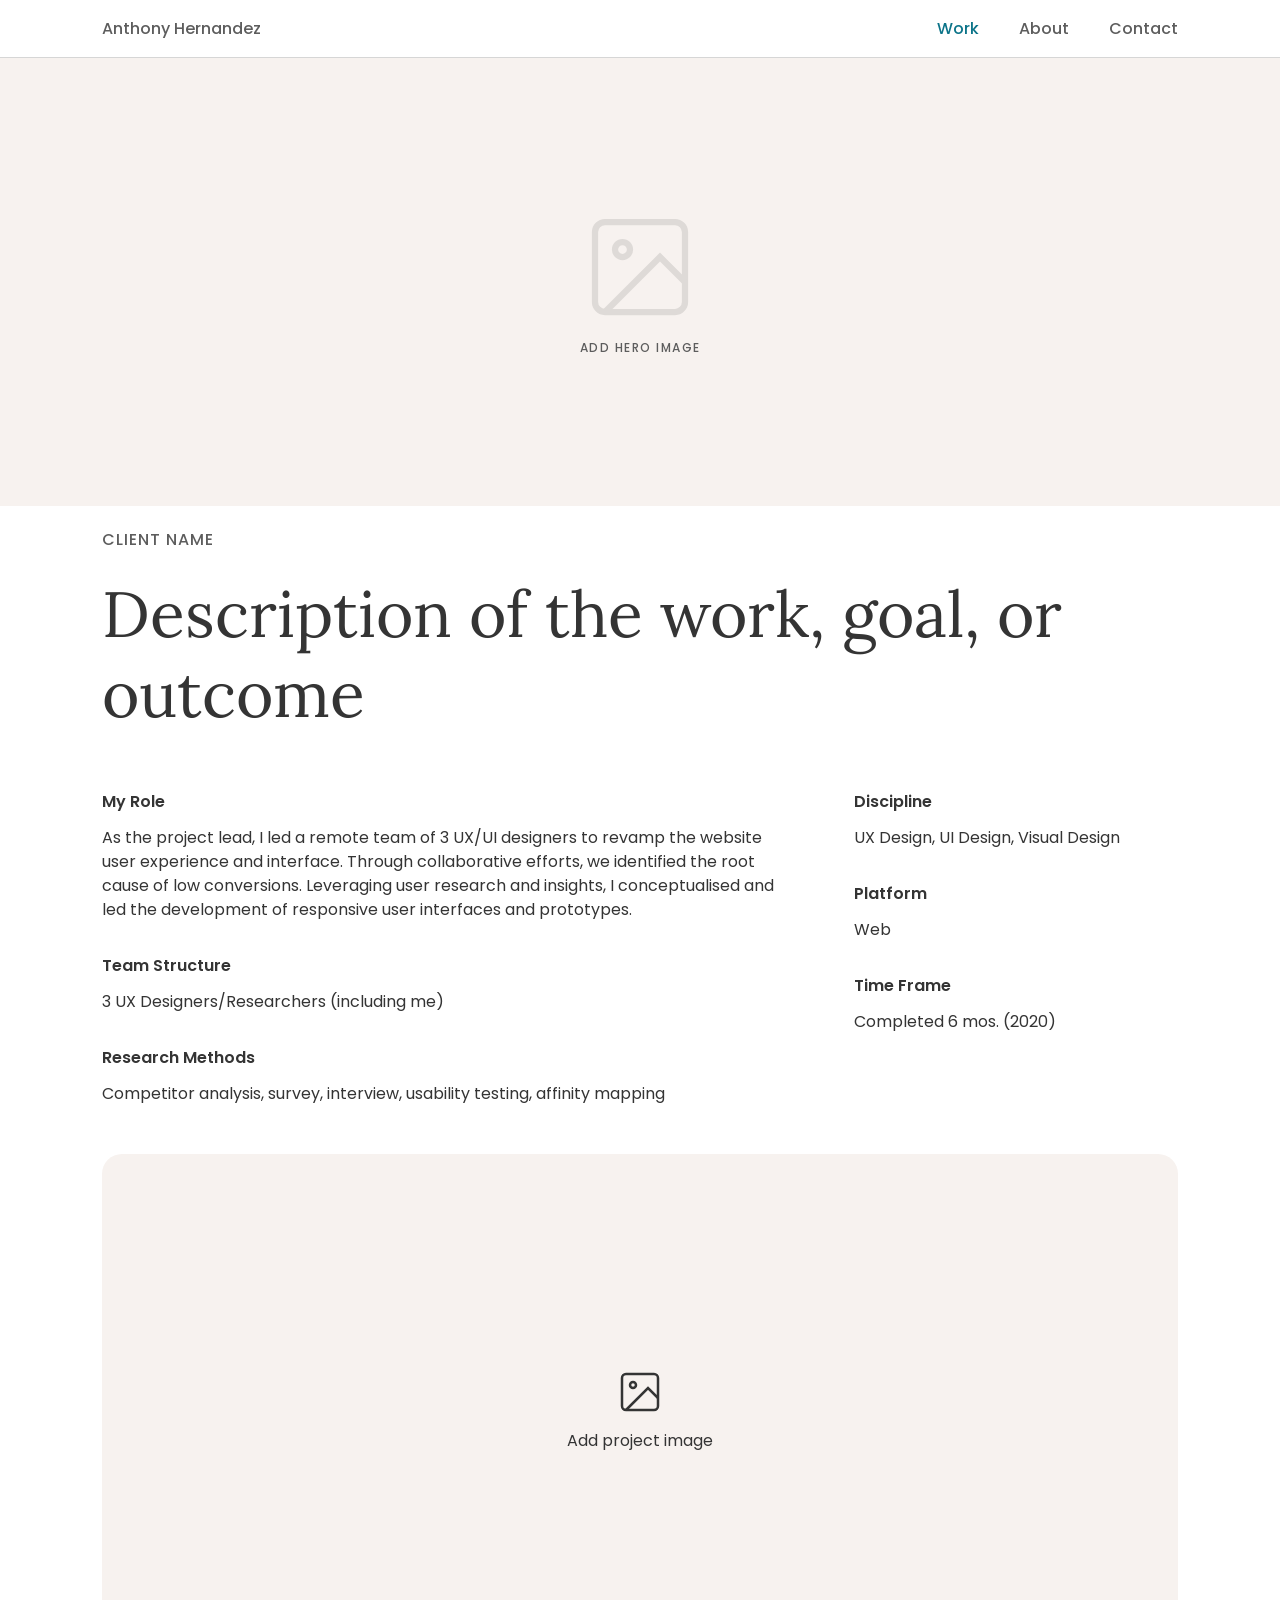
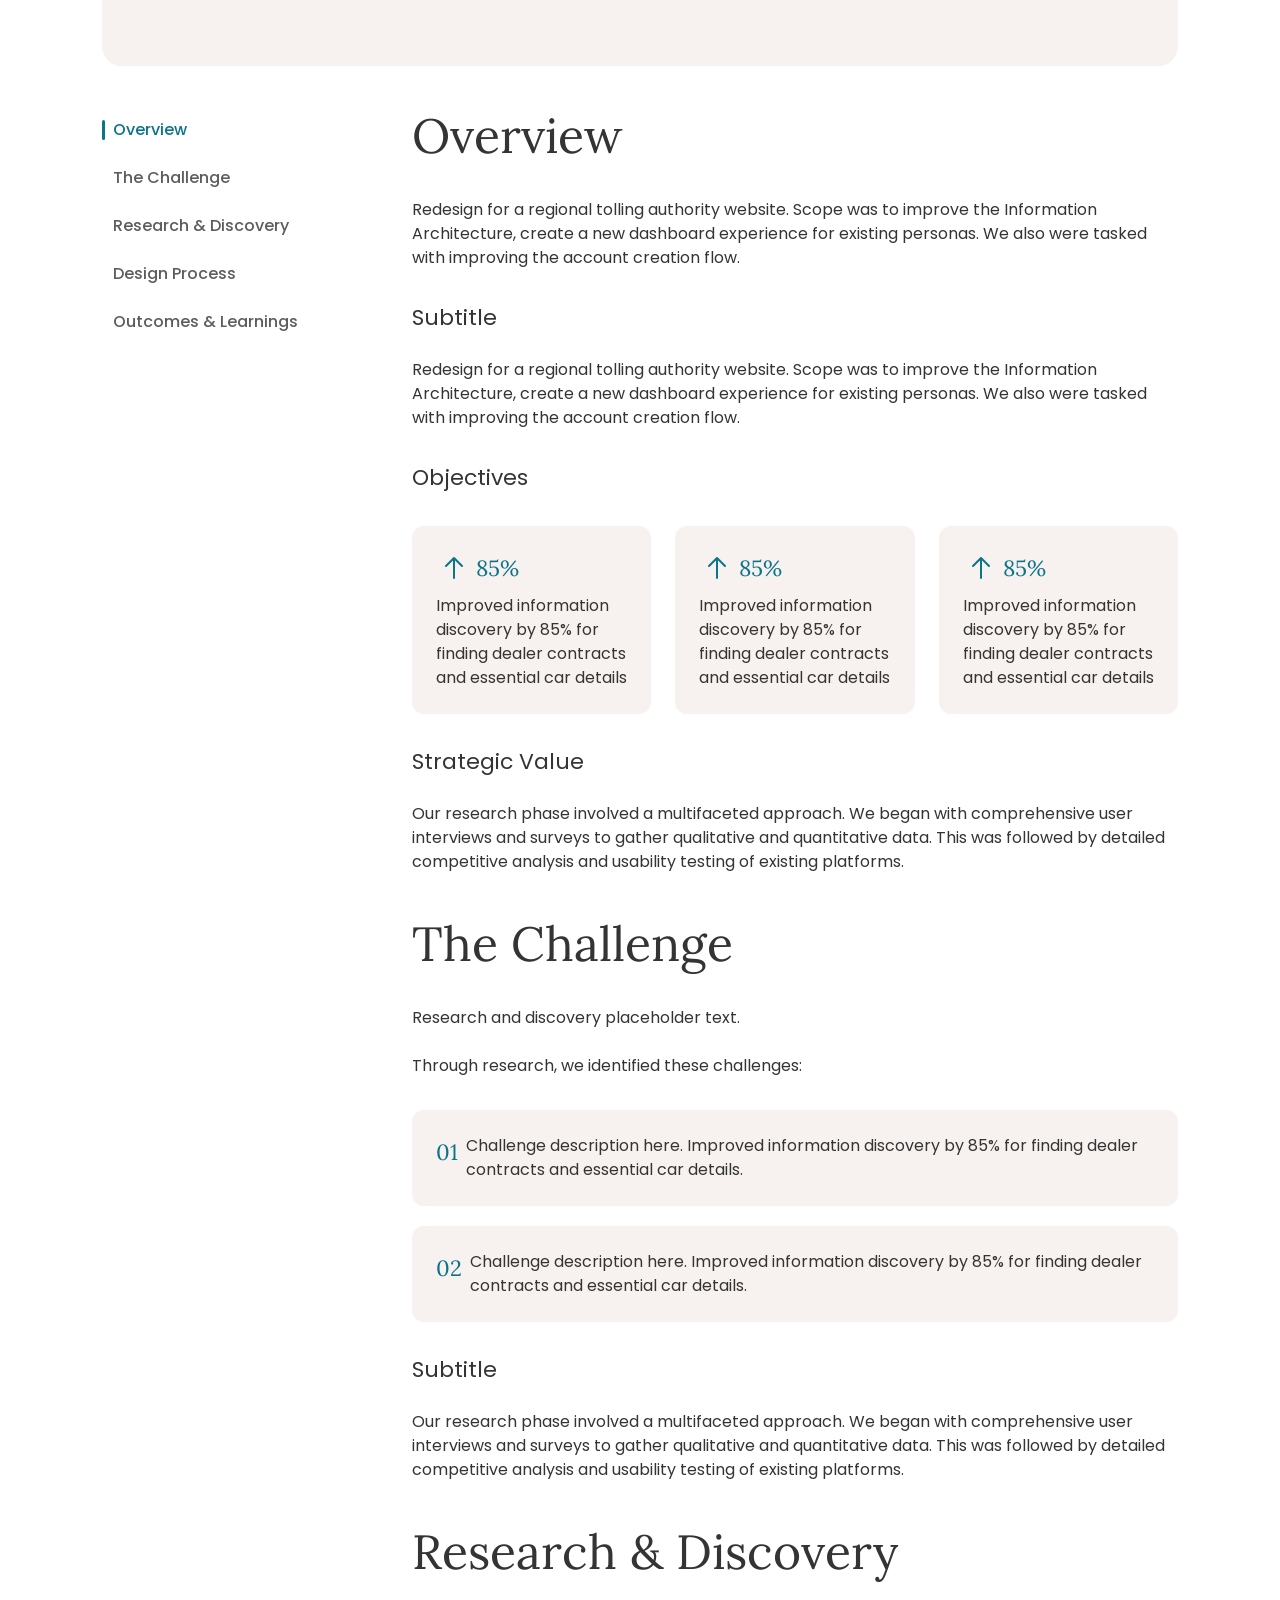
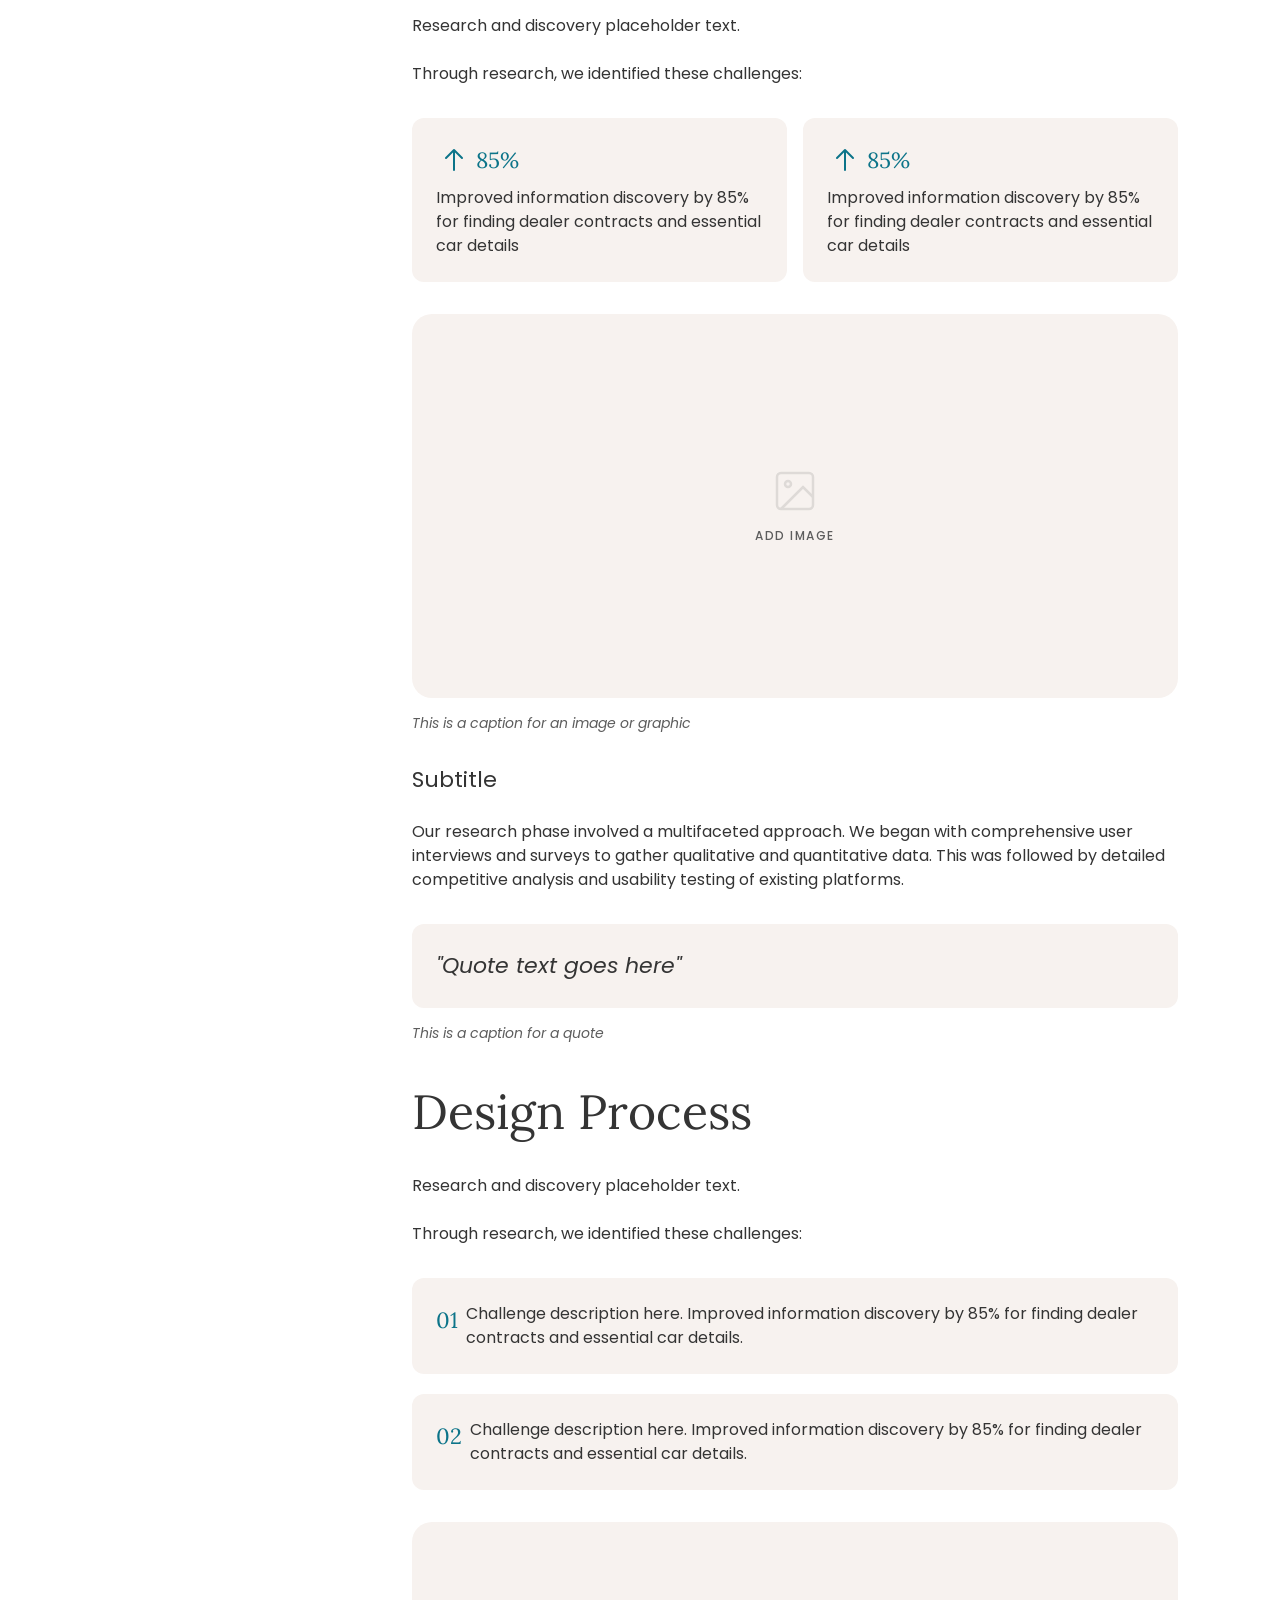
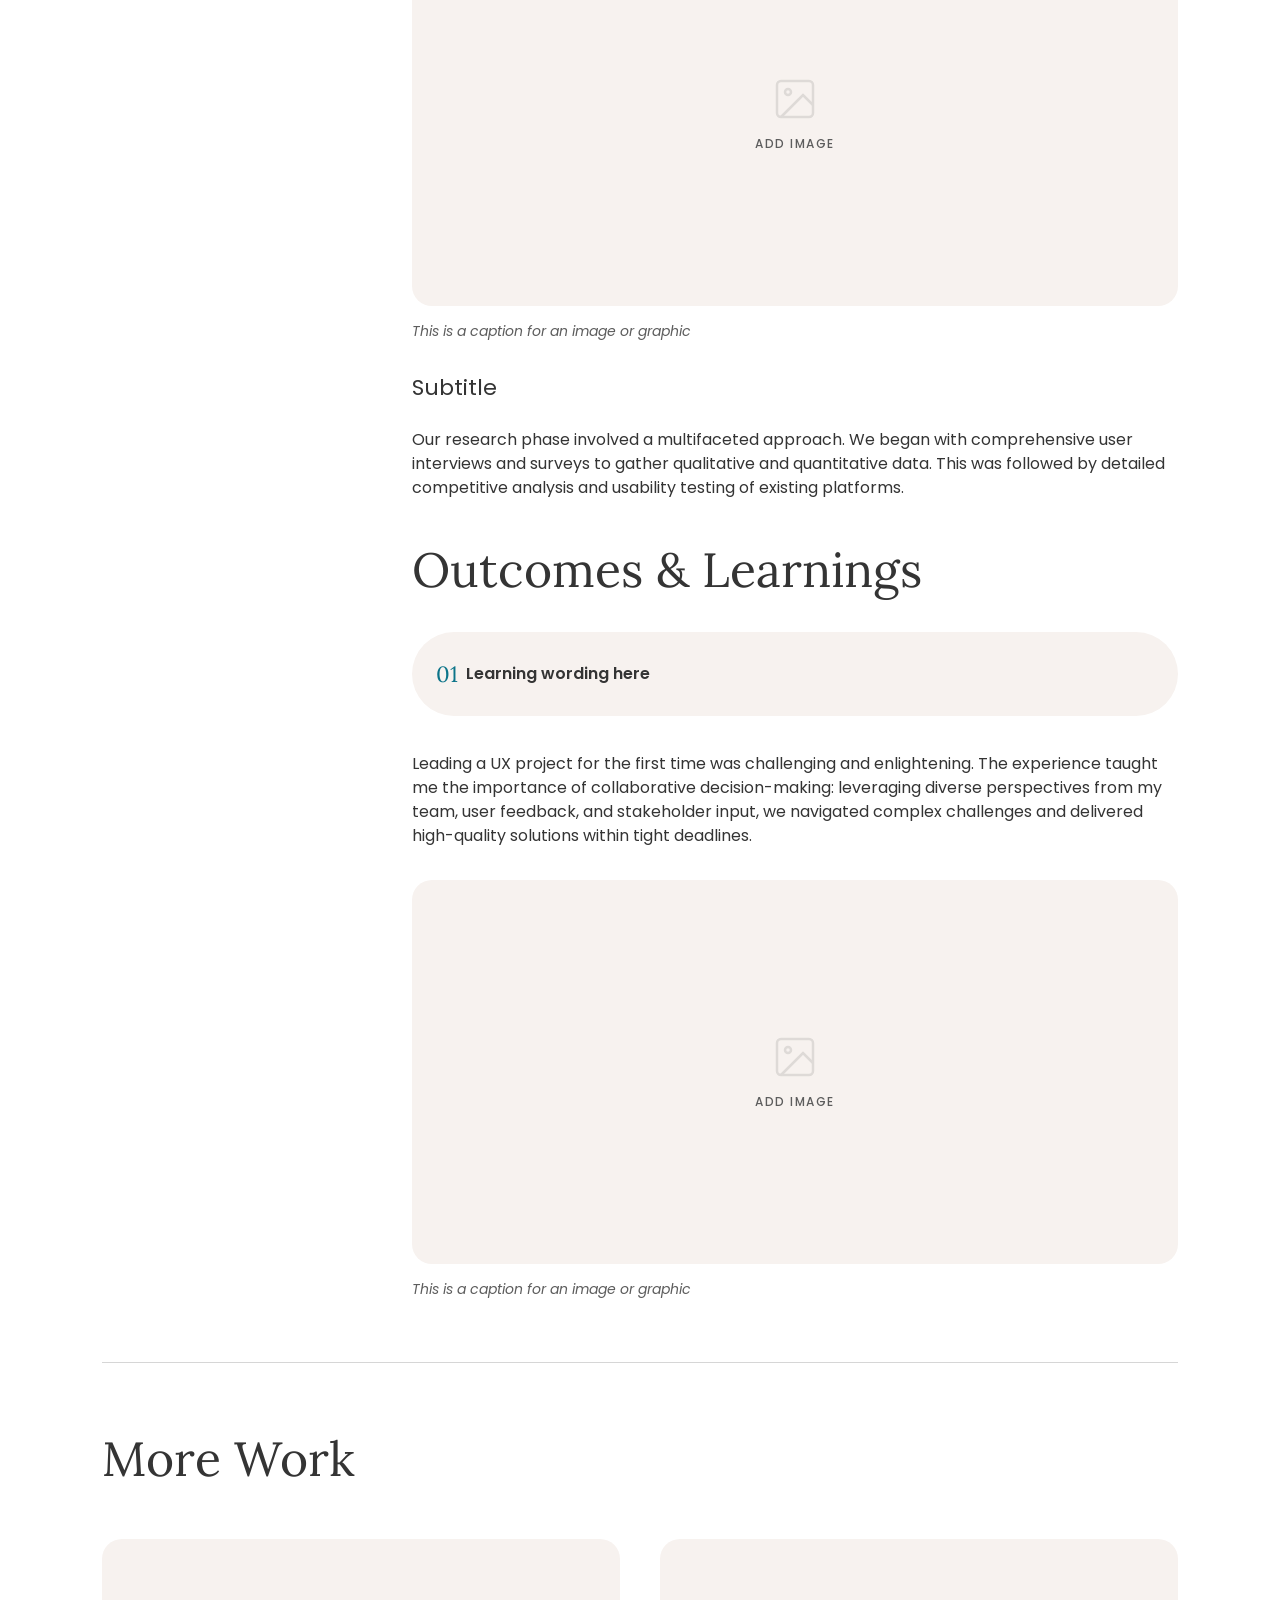
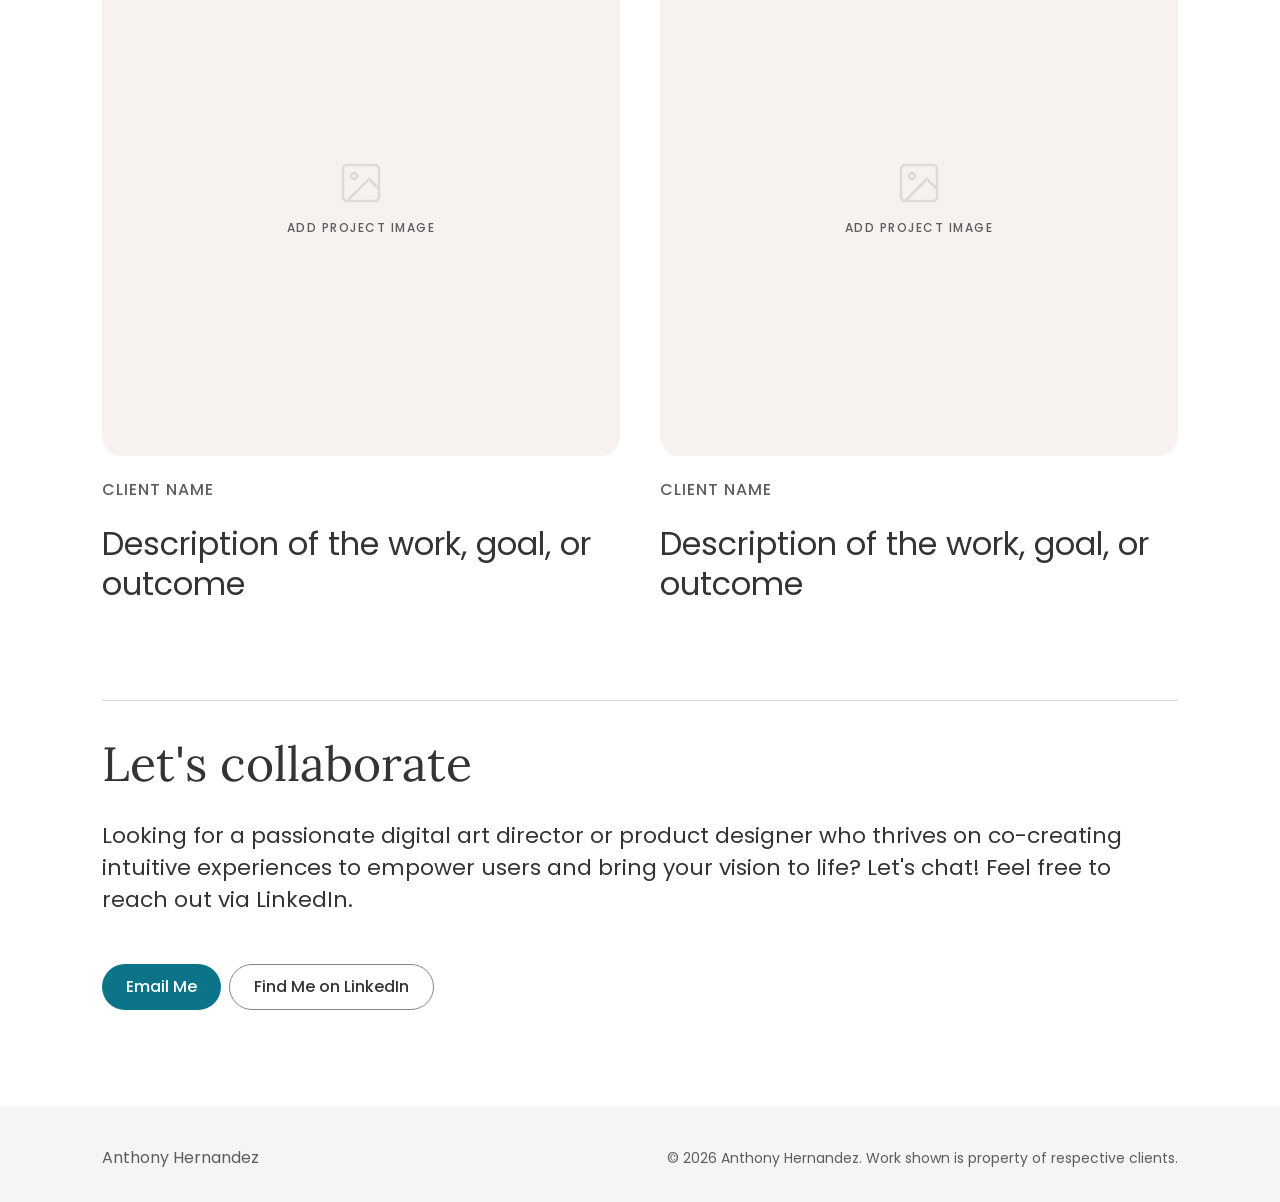
<file: case-studies/hctra-org.html>
<!DOCTYPE html>
<html lang="en">
<head>
  <meta charset="UTF-8" />
  <meta name="viewport" content="width=device-width, initial-scale=1.0" />
  <!-- EDIT: Update the page title per case study -->
  <title>HCTRA.org Case Study — Anthony Hernandez</title>
  <link rel="preconnect" href="https://fonts.googleapis.com" />
  <link rel="preconnect" href="https://fonts.gstatic.com" crossorigin />
  <link href="https://fonts.googleapis.com/css2?family=Lora:wght@400&family=Poppins:wght@400;500;600&display=swap" rel="stylesheet" />
  <link rel="stylesheet" href="../css/variables.css?v=5" />
  <link rel="stylesheet" href="../css/styles.css?v=23" />
</head>
<body data-base="../">

  <div id="nav-placeholder"></div>

  <main>

    <!-- ====================================================
         HERO IMAGE (full bleed)
         ==================================================== -->
    <!--
      EDIT: When ready, replace the placeholder div with:
        <section class="cs-hero">
          <img src="../images/case-studies/project-hero.jpg" alt="Project hero image" />
        </section>
    -->
    <section class="cs-hero">
      <div class="cs-hero-placeholder" role="img" aria-label="Hero image placeholder">
        <svg width="120" height="120" viewBox="0 0 24 24" fill="none" stroke="currentColor" stroke-width="1.25" aria-hidden="true">
          <rect x="3" y="3" width="18" height="18" rx="2"/>
          <circle cx="8.5" cy="8.5" r="1.5"/>
          <path d="M21 15l-5-5L5 21"/>
        </svg>
        <span>Add hero image</span>
      </div>
    </section>

    <!-- ====================================================
         INTRO & DETAILS
         ==================================================== -->
    <section class="cs-intro">

      <!-- EDIT: Client or company name -->
      <p class="cs-client">Client name</p>

      <!-- EDIT: Main project headline -->
      <h1 class="cs-title">Description of the work, goal, or outcome</h1>

      <div class="cs-details">

        <!-- Left column — role, team, methods -->
        <div class="cs-details-left">

          <div class="cs-detail">
            <p class="cs-detail-label">My Role</p>
            <!-- EDIT: Describe your role -->
            <p class="cs-detail-value">As the project lead, I led a remote team of 3 UX/UI designers to revamp the website user experience and interface. Through collaborative efforts, we identified the root cause of low conversions. Leveraging user research and insights, I conceptualised and led the development of responsive user interfaces and prototypes.</p>
          </div>

          <div class="cs-detail">
            <p class="cs-detail-label">Team Structure</p>
            <!-- EDIT: Who was on the team -->
            <p class="cs-detail-value">3 UX Designers/Researchers (including me)</p>
          </div>

          <div class="cs-detail">
            <p class="cs-detail-label">Research Methods</p>
            <!-- EDIT: Methods used -->
            <p class="cs-detail-value">Competitor analysis, survey, interview, usability testing, affinity mapping</p>
          </div>

        </div>

        <!-- Right column — discipline, platform, timeframe -->
        <div class="cs-details-right">

          <div class="cs-detail">
            <p class="cs-detail-label">Discipline</p>
            <!-- EDIT -->
            <p class="cs-detail-value">UX Design, UI Design, Visual Design</p>
          </div>

          <div class="cs-detail">
            <p class="cs-detail-label">Platform</p>
            <!-- EDIT -->
            <p class="cs-detail-value">Web</p>
          </div>

          <div class="cs-detail">
            <p class="cs-detail-label">Time Frame</p>
            <!-- EDIT -->
            <p class="cs-detail-value">Completed 6 mos. (2020)</p>
          </div>

        </div>

      </div>

      <!-- Full-width intro image -->
      <!--
        EDIT: When ready, replace with:
          <div class="cs-intro-image">
            <img src="../images/case-studies/project-intro.jpg" alt="Project overview" />
          </div>
      -->
      <div class="cs-intro-image">
        <div class="cs-intro-image-placeholder" role="img" aria-label="Intro image placeholder">
          <svg width="48" height="48" viewBox="0 0 24 24" fill="none" stroke="currentColor" stroke-width="1.25" aria-hidden="true">
            <rect x="3" y="3" width="18" height="18" rx="2"/>
            <circle cx="8.5" cy="8.5" r="1.5"/>
            <path d="M21 15l-5-5L5 21"/>
          </svg>
          <span>Add project image</span>
        </div>
      </div>

    </section>

    <!-- ====================================================
         CASE STUDY BODY (sidebar nav + content)
         ==================================================== -->
    <div class="cs-body">

      <!-- ================================================
           CASE STUDY NAV (sticky sidebar)
           ================================================
           EDIT: Add or remove links to match your sections.
           Supports 3–7 items. Just add/remove <a> elements.
      -->
      <nav class="cs-nav" aria-label="Case study sections">
        <a href="#overview" class="cs-nav-link active">Overview</a>
        <a href="#challenge" class="cs-nav-link">The Challenge</a>
        <a href="#research" class="cs-nav-link">Research &amp; Discovery</a>
        <a href="#design-process" class="cs-nav-link">Design Process</a>
        <a href="#outcomes" class="cs-nav-link">Outcomes &amp; Learnings</a>
      </nav>

      <!-- ================================================
           CONTENT SECTIONS
           ================================================ -->
      <div class="cs-content">

        <!-- ────────────────────────────────────────────
             OVERVIEW
             ──────────────────────────────────────────── -->
        <section>
          <span id="overview" class="cs-anchor"></span>

          <h2 class="cs-section-title">Overview</h2>

          <!-- EDIT: Overview body text -->
          <p class="cs-body-text">Redesign for a regional tolling authority website. Scope was to improve the Information Architecture, create a new dashboard experience for existing personas. We also were tasked with improving the account creation flow.</p>

          <!-- Subtitle + content -->
          <div class="cs-sub-section">
            <p class="cs-subtitle">Subtitle</p>
            <p class="cs-body-text" style="padding-top: 0;">Redesign for a regional tolling authority website. Scope was to improve the Information Architecture, create a new dashboard experience for existing personas. We also were tasked with improving the account creation flow.</p>
          </div>

          <!-- Objectives — metric cards (3-up) -->
          <div class="cs-sub-section">
            <p class="cs-subtitle">Objectives</p>
          </div>

          <div class="cs-metrics">

            <div class="cs-card-metric">
              <div class="cs-metric-header">
                <svg class="cs-metric-icon" viewBox="0 0 36 36" fill="none" aria-hidden="true">
                  <path d="M18 28V8M18 8l8 8M18 8l-8 8" stroke="currentColor" stroke-width="2" stroke-linecap="round" stroke-linejoin="round"/>
                </svg>
                <!-- EDIT: Metric value -->
                <span class="cs-metric-value">85%</span>
              </div>
              <!-- EDIT: Metric description -->
              <p class="cs-metric-description">Improved information discovery by 85% for finding dealer contracts and essential car details</p>
            </div>

            <div class="cs-card-metric">
              <div class="cs-metric-header">
                <svg class="cs-metric-icon" viewBox="0 0 36 36" fill="none" aria-hidden="true">
                  <path d="M18 28V8M18 8l8 8M18 8l-8 8" stroke="currentColor" stroke-width="2" stroke-linecap="round" stroke-linejoin="round"/>
                </svg>
                <span class="cs-metric-value">85%</span>
              </div>
              <p class="cs-metric-description">Improved information discovery by 85% for finding dealer contracts and essential car details</p>
            </div>

            <div class="cs-card-metric">
              <div class="cs-metric-header">
                <svg class="cs-metric-icon" viewBox="0 0 36 36" fill="none" aria-hidden="true">
                  <path d="M18 28V8M18 8l8 8M18 8l-8 8" stroke="currentColor" stroke-width="2" stroke-linecap="round" stroke-linejoin="round"/>
                </svg>
                <span class="cs-metric-value">85%</span>
              </div>
              <p class="cs-metric-description">Improved information discovery by 85% for finding dealer contracts and essential car details</p>
            </div>

          </div>

          <!-- Strategic Value -->
          <div class="cs-sub-section">
            <p class="cs-subtitle">Strategic Value</p>
            <p class="cs-body-text" style="padding-top: 0;">Our research phase involved a multifaceted approach. We began with comprehensive user interviews and surveys to gather qualitative and quantitative data. This was followed by detailed competitive analysis and usability testing of existing platforms.</p>
          </div>

        </section>

        <!-- ────────────────────────────────────────────
             THE CHALLENGE
             ──────────────────────────────────────────── -->
        <section>
          <span id="challenge" class="cs-anchor"></span>

          <h2 class="cs-section-title">The Challenge</h2>

          <p class="cs-body-text">Research and discovery placeholder text.<br><br>Through research, we identified these challenges:</p>

          <!-- Challenge step cards -->
          <div class="cs-cards">
            <div class="cs-card-step">
              <span class="cs-card-step-number">01</span>
              <!-- EDIT: Challenge description -->
              <p class="cs-card-step-text">Challenge description here. Improved information discovery by 85% for finding dealer contracts and essential car details.</p>
            </div>
            <div class="cs-card-step">
              <span class="cs-card-step-number">02</span>
              <p class="cs-card-step-text">Challenge description here. Improved information discovery by 85% for finding dealer contracts and essential car details.</p>
            </div>
          </div>

          <div class="cs-sub-section">
            <p class="cs-subtitle">Subtitle</p>
            <p class="cs-body-text" style="padding-top: 0;">Our research phase involved a multifaceted approach. We began with comprehensive user interviews and surveys to gather qualitative and quantitative data. This was followed by detailed competitive analysis and usability testing of existing platforms.</p>
          </div>

        </section>

        <!-- ────────────────────────────────────────────
             RESEARCH & DISCOVERY
             ──────────────────────────────────────────── -->
        <section>
          <span id="research" class="cs-anchor"></span>

          <h2 class="cs-section-title">Research &amp; Discovery</h2>

          <p class="cs-body-text">Research and discovery placeholder text.<br><br>Through research, we identified these challenges:</p>

          <!-- Metric cards (2-up) -->
          <div class="cs-metrics two-up">
            <div class="cs-card-metric">
              <div class="cs-metric-header">
                <svg class="cs-metric-icon" viewBox="0 0 36 36" fill="none" aria-hidden="true">
                  <path d="M18 28V8M18 8l8 8M18 8l-8 8" stroke="currentColor" stroke-width="2" stroke-linecap="round" stroke-linejoin="round"/>
                </svg>
                <span class="cs-metric-value">85%</span>
              </div>
              <p class="cs-metric-description">Improved information discovery by 85% for finding dealer contracts and essential car details</p>
            </div>
            <div class="cs-card-metric">
              <div class="cs-metric-header">
                <svg class="cs-metric-icon" viewBox="0 0 36 36" fill="none" aria-hidden="true">
                  <path d="M18 28V8M18 8l8 8M18 8l-8 8" stroke="currentColor" stroke-width="2" stroke-linecap="round" stroke-linejoin="round"/>
                </svg>
                <span class="cs-metric-value">85%</span>
              </div>
              <p class="cs-metric-description">Improved information discovery by 85% for finding dealer contracts and essential car details</p>
            </div>
          </div>

          <!-- Image with caption -->
          <figure class="cs-figure">
            <!--
              EDIT: Replace placeholder with:
                <img src="../images/case-studies/research-image.jpg" alt="Research findings" />
            -->
            <div class="cs-figure-placeholder" role="img" aria-label="Image placeholder">
              <svg width="48" height="48" viewBox="0 0 24 24" fill="none" stroke="currentColor" stroke-width="1.25" aria-hidden="true">
                <rect x="3" y="3" width="18" height="18" rx="2"/>
                <circle cx="8.5" cy="8.5" r="1.5"/>
                <path d="M21 15l-5-5L5 21"/>
              </svg>
              <span>Add image</span>
            </div>
            <figcaption class="cs-caption">This is a caption for an image or graphic</figcaption>
          </figure>

          <div class="cs-sub-section">
            <p class="cs-subtitle">Subtitle</p>
            <p class="cs-body-text" style="padding-top: 0;">Our research phase involved a multifaceted approach. We began with comprehensive user interviews and surveys to gather qualitative and quantitative data. This was followed by detailed competitive analysis and usability testing of existing platforms.</p>
          </div>

          <!-- Quote with caption -->
          <div class="cs-card-quote">
            <!-- EDIT: Replace with actual quote -->
            <p class="cs-quote-text">"Quote text goes here"</p>
          </div>
          <p class="cs-caption">This is a caption for a quote</p>

        </section>

        <!-- ────────────────────────────────────────────
             DESIGN PROCESS
             ──────────────────────────────────────────── -->
        <section>
          <span id="design-process" class="cs-anchor"></span>

          <h2 class="cs-section-title">Design Process</h2>

          <p class="cs-body-text">Research and discovery placeholder text.<br><br>Through research, we identified these challenges:</p>

          <!-- Process step cards -->
          <div class="cs-cards">
            <div class="cs-card-step">
              <span class="cs-card-step-number">01</span>
              <p class="cs-card-step-text">Challenge description here. Improved information discovery by 85% for finding dealer contracts and essential car details.</p>
            </div>
            <div class="cs-card-step">
              <span class="cs-card-step-number">02</span>
              <p class="cs-card-step-text">Challenge description here. Improved information discovery by 85% for finding dealer contracts and essential car details.</p>
            </div>
          </div>

          <!-- Image with caption -->
          <figure class="cs-figure">
            <div class="cs-figure-placeholder" role="img" aria-label="Image placeholder">
              <svg width="48" height="48" viewBox="0 0 24 24" fill="none" stroke="currentColor" stroke-width="1.25" aria-hidden="true">
                <rect x="3" y="3" width="18" height="18" rx="2"/>
                <circle cx="8.5" cy="8.5" r="1.5"/>
                <path d="M21 15l-5-5L5 21"/>
              </svg>
              <span>Add image</span>
            </div>
            <figcaption class="cs-caption">This is a caption for an image or graphic</figcaption>
          </figure>

          <div class="cs-sub-section">
            <p class="cs-subtitle">Subtitle</p>
            <p class="cs-body-text" style="padding-top: 0;">Our research phase involved a multifaceted approach. We began with comprehensive user interviews and surveys to gather qualitative and quantitative data. This was followed by detailed competitive analysis and usability testing of existing platforms.</p>
          </div>

        </section>

        <!-- ────────────────────────────────────────────
             OUTCOMES & LEARNINGS
             ──────────────────────────────────────────── -->
        <section>
          <span id="outcomes" class="cs-anchor"></span>

          <h2 class="cs-section-title">Outcomes &amp; Learnings</h2>

          <!-- Learning cards -->
          <div class="cs-cards">

            <div class="cs-card-learning">
              <span class="cs-learning-number">01</span>
              <!-- EDIT: Learning headline -->
              <span class="cs-learning-text">Learning wording here</span>
            </div>

            <!-- EDIT: Learning body text -->
            <p class="cs-learning-body">Leading a UX project for the first time was challenging and enlightening. The experience taught me the importance of collaborative decision-making: leveraging diverse perspectives from my team, user feedback, and stakeholder input, we navigated complex challenges and delivered high-quality solutions within tight deadlines.</p>

          </div>

          <!-- Image with caption -->
          <figure class="cs-figure">
            <div class="cs-figure-placeholder" role="img" aria-label="Image placeholder">
              <svg width="48" height="48" viewBox="0 0 24 24" fill="none" stroke="currentColor" stroke-width="1.25" aria-hidden="true">
                <rect x="3" y="3" width="18" height="18" rx="2"/>
                <circle cx="8.5" cy="8.5" r="1.5"/>
                <path d="M21 15l-5-5L5 21"/>
              </svg>
              <span>Add image</span>
            </div>
            <figcaption class="cs-caption">This is a caption for an image or graphic</figcaption>
          </figure>

        </section>

      </div><!-- /.cs-content -->

    </div><!-- /.cs-body -->

    <!-- ====================================================
         MORE WORK
         ==================================================== -->
    <section class="cs-more-work">

      <h2 class="cs-more-work-title">More Work</h2>

      <div class="works-row">

        <article class="work-card" aria-label="Related case study">
          <a href="#">
            <div class="work-card-image">
              <div class="work-card-image-placeholder" role="img" aria-label="Project image placeholder">
                <svg width="48" height="48" viewBox="0 0 24 24" fill="none" stroke="currentColor" stroke-width="1.25" aria-hidden="true">
                  <rect x="3" y="3" width="18" height="18" rx="2"/>
                  <circle cx="8.5" cy="8.5" r="1.5"/>
                  <path d="M21 15l-5-5L5 21"/>
                </svg>
                <span>Add project image</span>
              </div>
            </div>
          </a>
          <!-- EDIT: Related case study info -->
          <p class="work-card-client">Client name</p>
          <h3 class="work-card-title">
            <a href="#">Description of the work, goal, or outcome</a>
          </h3>
        </article>

        <article class="work-card" aria-label="Related case study">
          <a href="#">
            <div class="work-card-image">
              <div class="work-card-image-placeholder" role="img" aria-label="Project image placeholder">
                <svg width="48" height="48" viewBox="0 0 24 24" fill="none" stroke="currentColor" stroke-width="1.25" aria-hidden="true">
                  <rect x="3" y="3" width="18" height="18" rx="2"/>
                  <circle cx="8.5" cy="8.5" r="1.5"/>
                  <path d="M21 15l-5-5L5 21"/>
                </svg>
                <span>Add project image</span>
              </div>
            </div>
          </a>
          <p class="work-card-client">Client name</p>
          <h3 class="work-card-title">
            <a href="#">Description of the work, goal, or outcome</a>
          </h3>
        </article>

      </div>

    </section>

    <!-- ====================================================
         LET'S COLLABORATE
         ==================================================== -->
    <section class="collaborate" id="collaborate" aria-label="Contact">

      <h2 class="section-title">Let's collaborate</h2>

      <p class="collaborate-text">
        Looking for a passionate digital art director or product designer who thrives on co-creating intuitive experiences to empower users and bring your vision to life? Let's chat! Feel free to reach out via LinkedIn.
      </p>

      <div class="button-group">
        <a href="mailto:anthonyhdz@hotmail.com" class="btn btn-primary">Email Me</a>
        <a href="https://www.linkedin.com/in/anthonyhernandez/" target="_blank" rel="noopener noreferrer" class="btn btn-secondary">Find Me on LinkedIn</a>
      </div>

    </section>

  </main>

  <div id="footer-placeholder"></div>

  <script src="../js/includes.js?v=8"></script>
  <script src="../js/case-study-nav.js"></script>

</body>
</html>
</file>
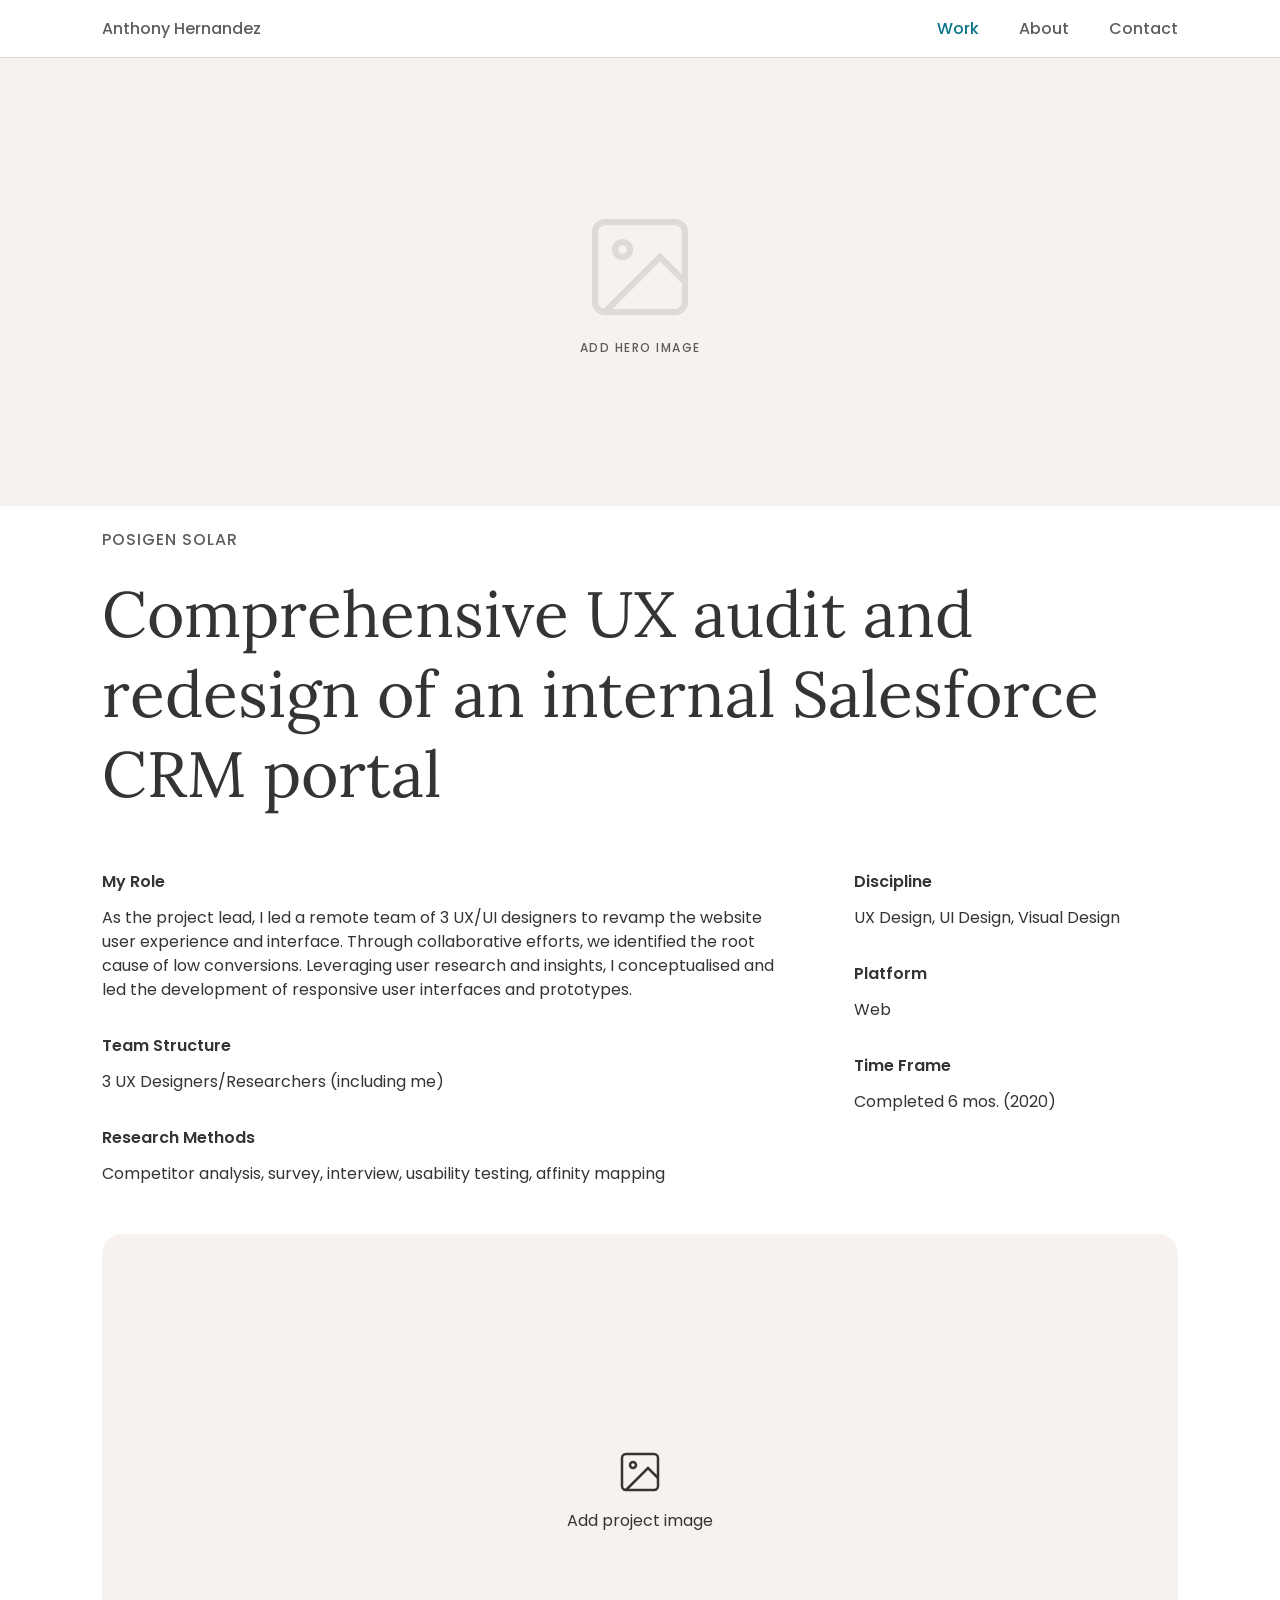
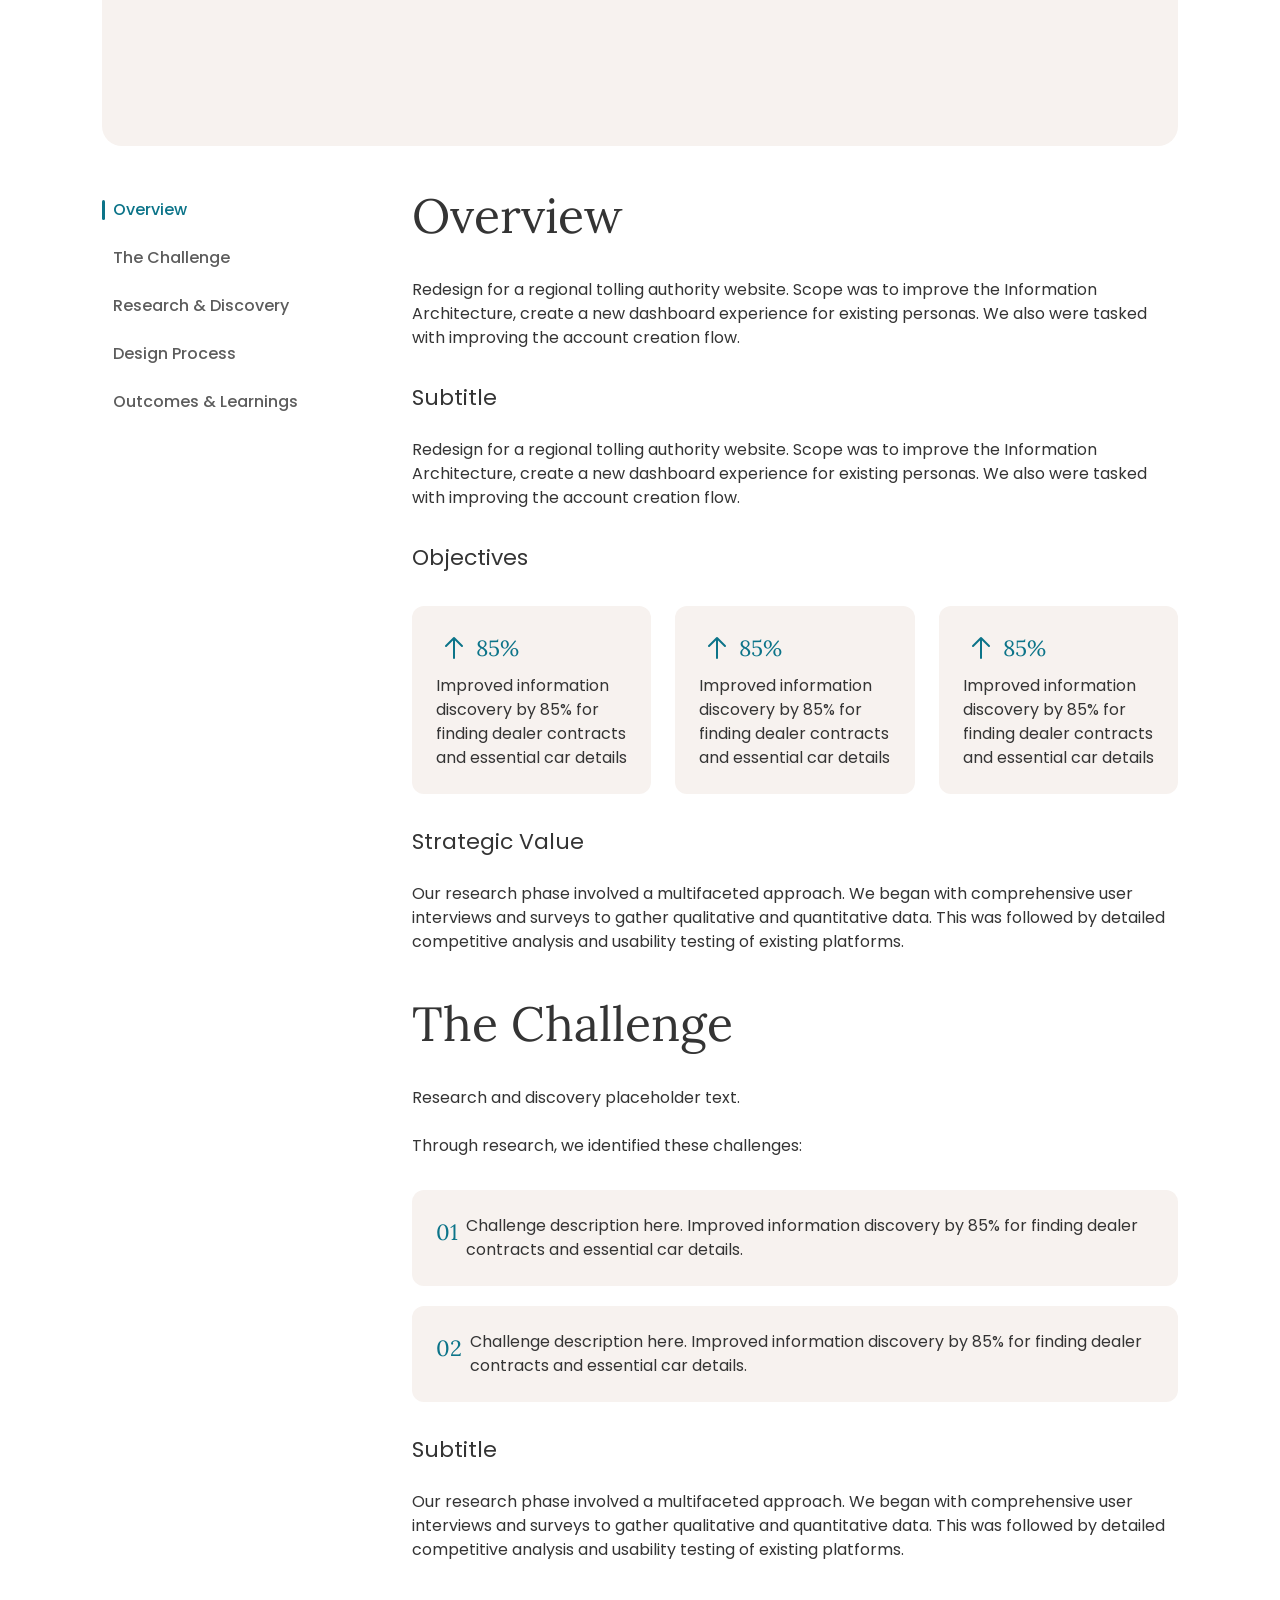
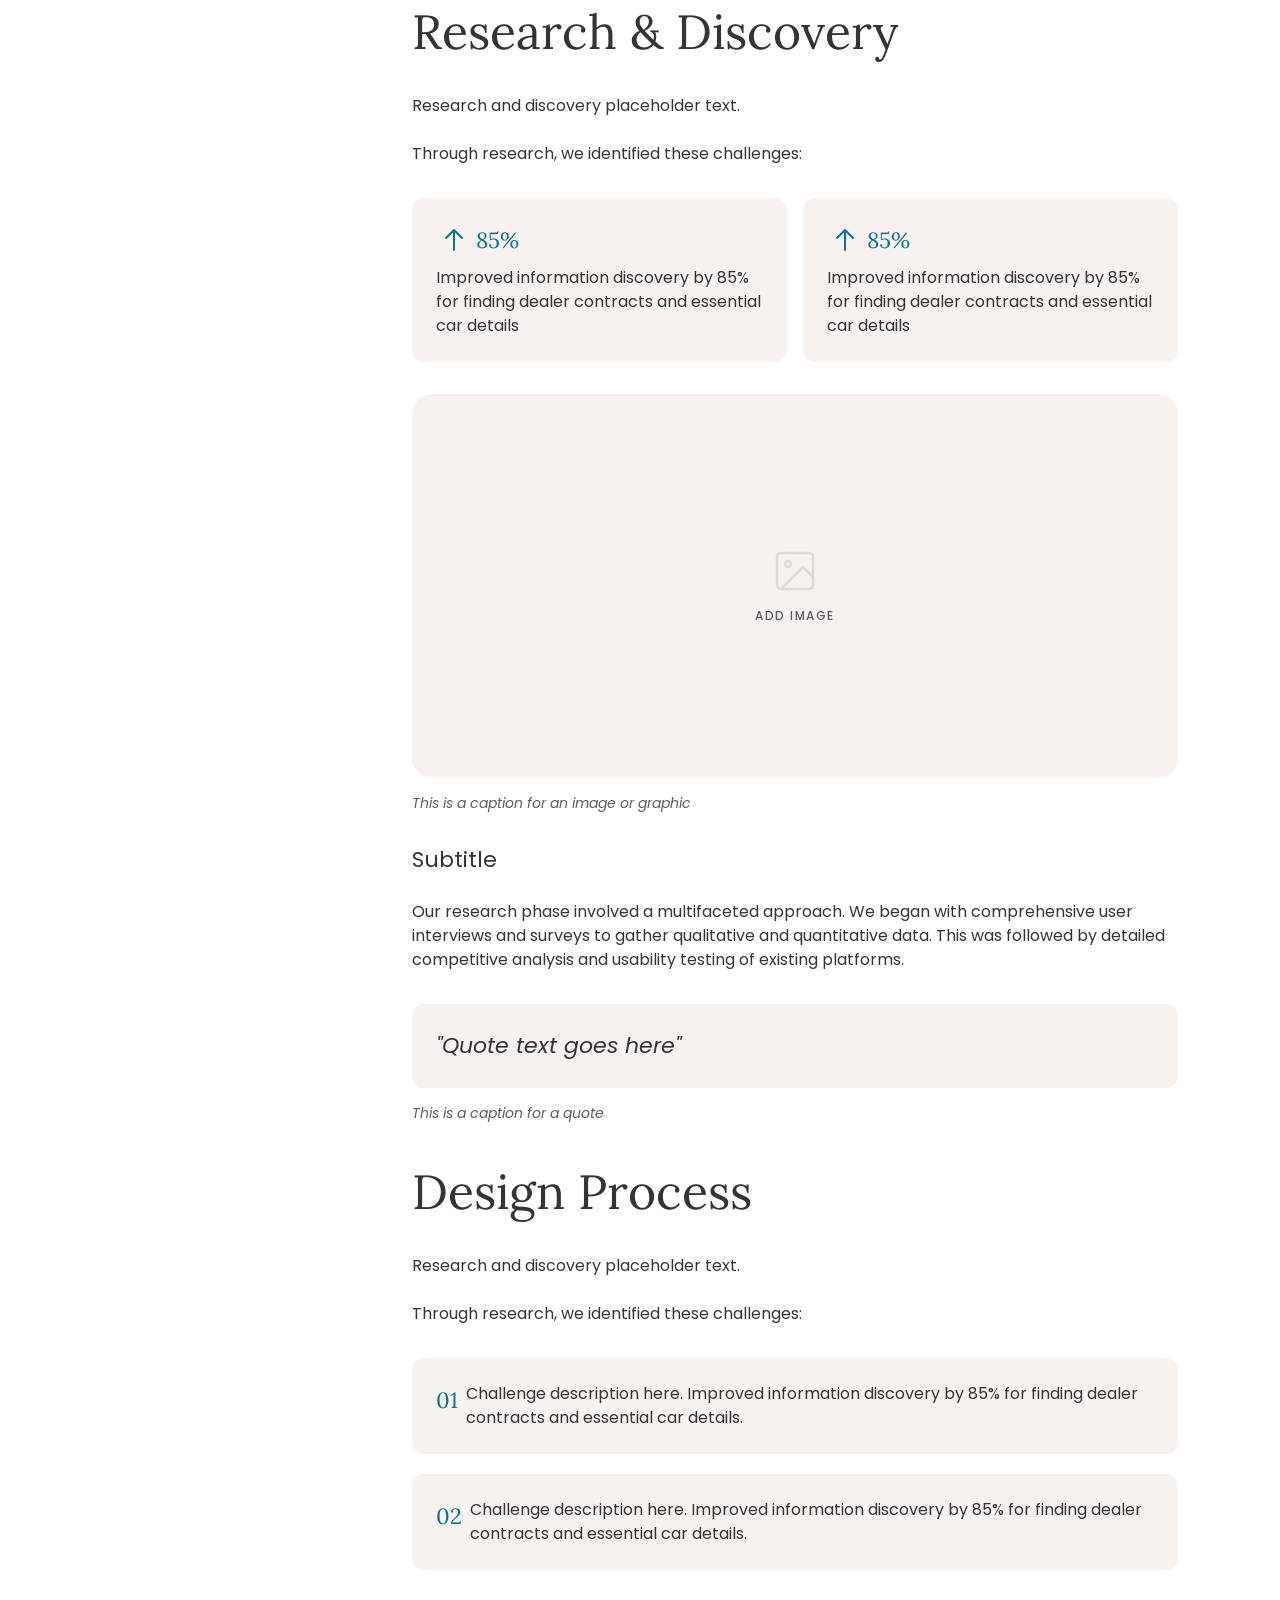
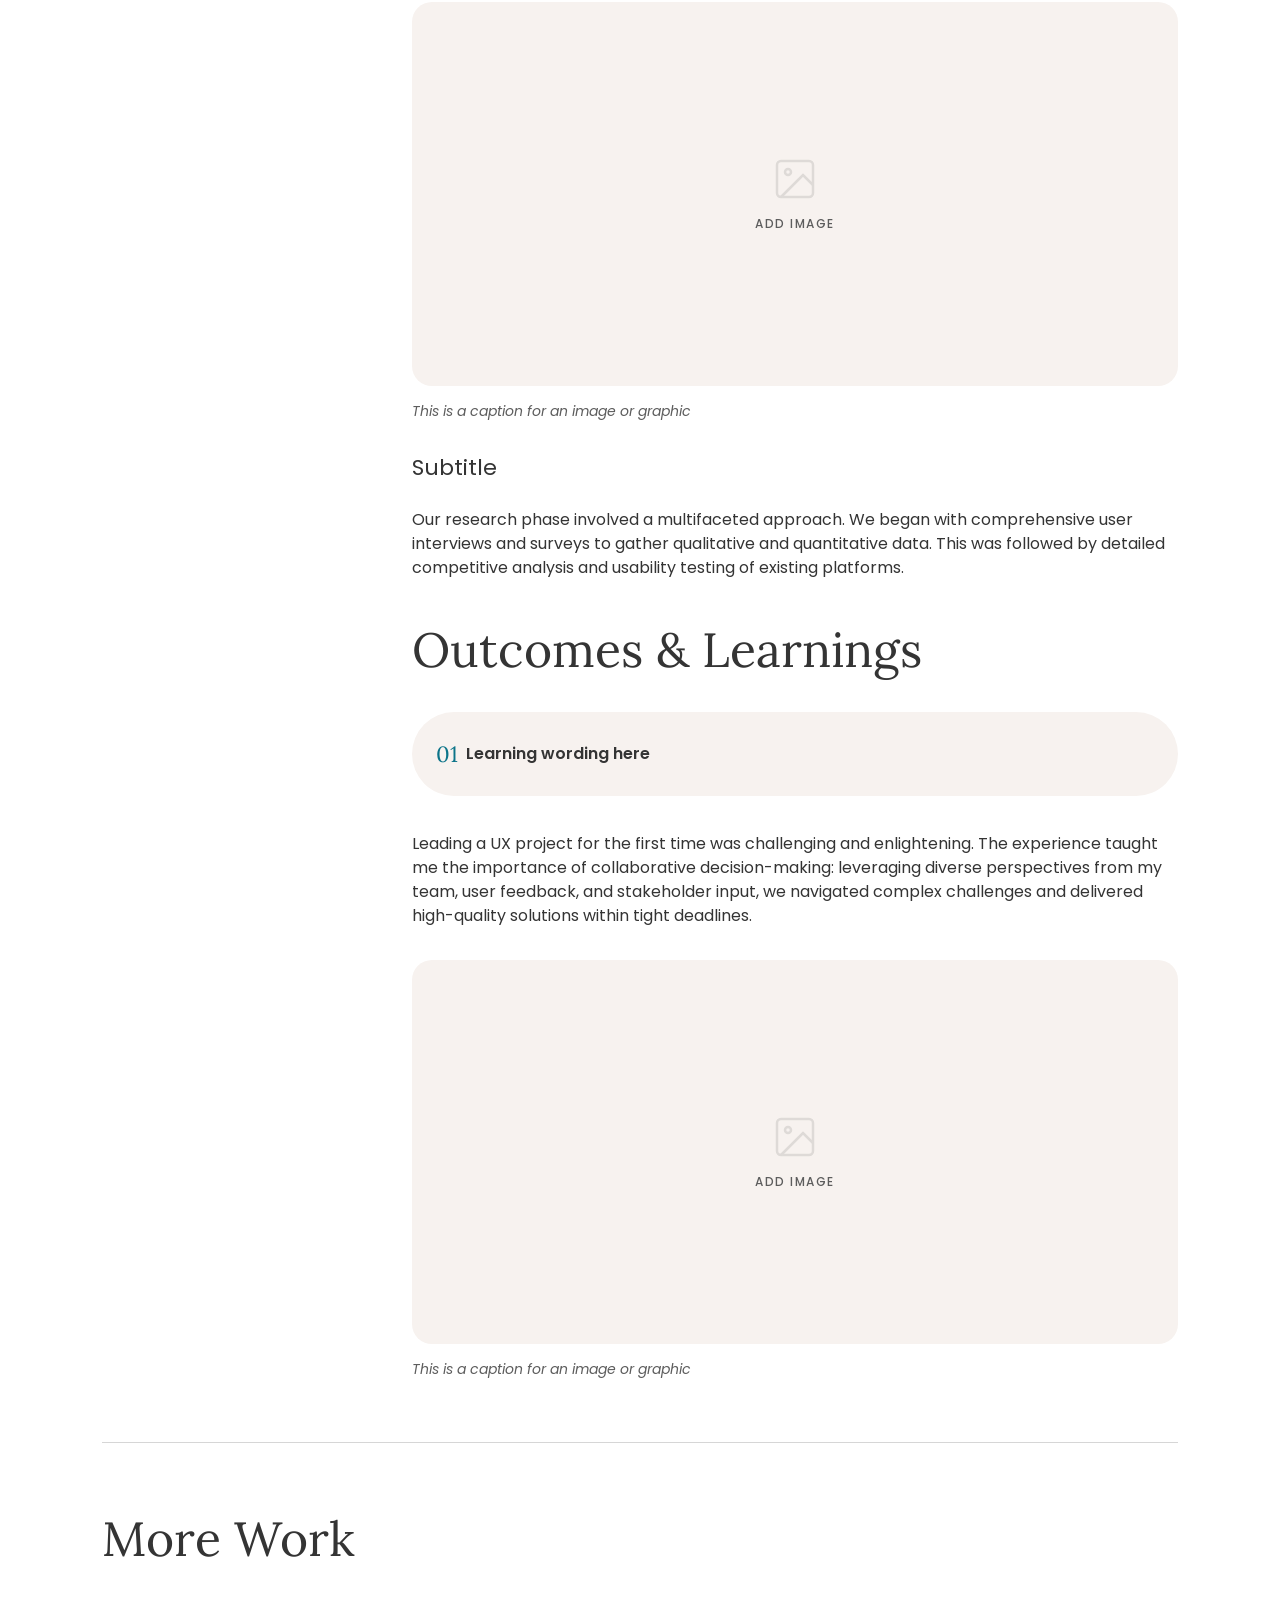
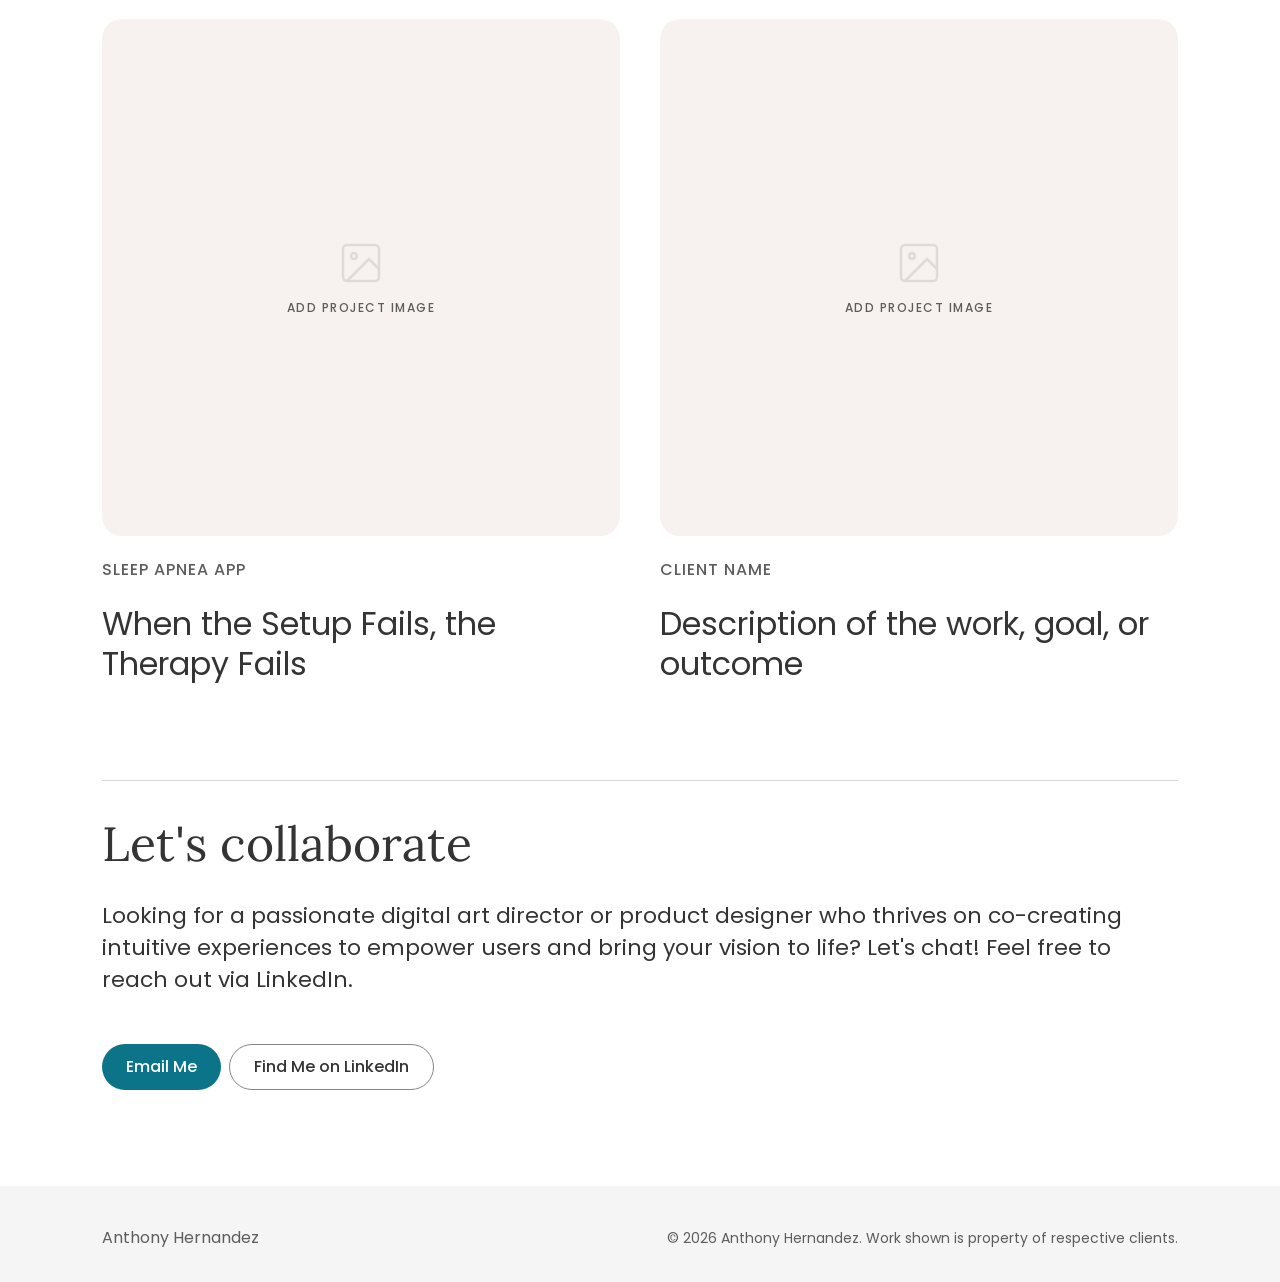
<file: case-studies/posigen.html>
<!DOCTYPE html>
<html lang="en">
<head>
  <meta charset="UTF-8" />
  <meta name="viewport" content="width=device-width, initial-scale=1.0" />
  <title>PosiGen Solar — Anthony Hernandez</title>
  <link rel="preconnect" href="https://fonts.googleapis.com" />
  <link rel="preconnect" href="https://fonts.gstatic.com" crossorigin />
  <link href="https://fonts.googleapis.com/css2?family=Lora:wght@400&family=Poppins:wght@400;500;600&display=swap" rel="stylesheet" />
  <link rel="stylesheet" href="../css/variables.css?v=5" />
  <link rel="stylesheet" href="../css/styles.css?v=23" />
</head>
<body data-base="../">

  <div id="nav-placeholder"></div>

  <main>

    <!-- ====================================================
         HERO IMAGE (full bleed)
         ==================================================== -->
    <!--
      EDIT: When ready, replace the placeholder div with:
        <section class="cs-hero">
          <img src="../images/case-studies/project-hero.jpg" alt="Project hero image" />
        </section>
    -->
    <section class="cs-hero">
      <div class="cs-hero-placeholder" role="img" aria-label="Hero image placeholder">
        <svg width="120" height="120" viewBox="0 0 24 24" fill="none" stroke="currentColor" stroke-width="1.25" aria-hidden="true">
          <rect x="3" y="3" width="18" height="18" rx="2"/>
          <circle cx="8.5" cy="8.5" r="1.5"/>
          <path d="M21 15l-5-5L5 21"/>
        </svg>
        <span>Add hero image</span>
      </div>
    </section>

    <!-- ====================================================
         INTRO & DETAILS
         ==================================================== -->
    <section class="cs-intro">

      <p class="cs-client">PosiGen Solar</p>

      <h1 class="cs-title">Comprehensive UX audit and redesign of an internal Salesforce CRM portal</h1>

      <div class="cs-details">

        <!-- Left column — role, team, methods -->
        <div class="cs-details-left">

          <div class="cs-detail">
            <p class="cs-detail-label">My Role</p>
            <!-- EDIT: Describe your role -->
            <p class="cs-detail-value">As the project lead, I led a remote team of 3 UX/UI designers to revamp the website user experience and interface. Through collaborative efforts, we identified the root cause of low conversions. Leveraging user research and insights, I conceptualised and led the development of responsive user interfaces and prototypes.</p>
          </div>

          <div class="cs-detail">
            <p class="cs-detail-label">Team Structure</p>
            <!-- EDIT: Who was on the team -->
            <p class="cs-detail-value">3 UX Designers/Researchers (including me)</p>
          </div>

          <div class="cs-detail">
            <p class="cs-detail-label">Research Methods</p>
            <!-- EDIT: Methods used -->
            <p class="cs-detail-value">Competitor analysis, survey, interview, usability testing, affinity mapping</p>
          </div>

        </div>

        <!-- Right column — discipline, platform, timeframe -->
        <div class="cs-details-right">

          <div class="cs-detail">
            <p class="cs-detail-label">Discipline</p>
            <!-- EDIT -->
            <p class="cs-detail-value">UX Design, UI Design, Visual Design</p>
          </div>

          <div class="cs-detail">
            <p class="cs-detail-label">Platform</p>
            <!-- EDIT -->
            <p class="cs-detail-value">Web</p>
          </div>

          <div class="cs-detail">
            <p class="cs-detail-label">Time Frame</p>
            <!-- EDIT -->
            <p class="cs-detail-value">Completed 6 mos. (2020)</p>
          </div>

        </div>

      </div>

      <!-- Full-width intro image -->
      <!--
        EDIT: When ready, replace with:
          <div class="cs-intro-image">
            <img src="../images/case-studies/project-intro.jpg" alt="Project overview" />
          </div>
      -->
      <div class="cs-intro-image">
        <div class="cs-intro-image-placeholder" role="img" aria-label="Intro image placeholder">
          <svg width="48" height="48" viewBox="0 0 24 24" fill="none" stroke="currentColor" stroke-width="1.25" aria-hidden="true">
            <rect x="3" y="3" width="18" height="18" rx="2"/>
            <circle cx="8.5" cy="8.5" r="1.5"/>
            <path d="M21 15l-5-5L5 21"/>
          </svg>
          <span>Add project image</span>
        </div>
      </div>

    </section>

    <!-- ====================================================
         CASE STUDY BODY (sidebar nav + content)
         ==================================================== -->
    <div class="cs-body">

      <!-- ================================================
           CASE STUDY NAV (sticky sidebar)
           ================================================
           EDIT: Add or remove links to match your sections.
           Supports 3–7 items. Just add/remove <a> elements.
      -->
      <nav class="cs-nav" aria-label="Case study sections">
        <a href="#overview" class="cs-nav-link active">Overview</a>
        <a href="#challenge" class="cs-nav-link">The Challenge</a>
        <a href="#research" class="cs-nav-link">Research &amp; Discovery</a>
        <a href="#design-process" class="cs-nav-link">Design Process</a>
        <a href="#outcomes" class="cs-nav-link">Outcomes &amp; Learnings</a>
      </nav>

      <!-- ================================================
           CONTENT SECTIONS
           ================================================ -->
      <div class="cs-content">

        <!-- ────────────────────────────────────────────
             OVERVIEW
             ──────────────────────────────────────────── -->
        <section>
          <span id="overview" class="cs-anchor"></span>
          <h2 class="cs-section-title">Overview</h2>

          <!-- EDIT: Overview body text -->
          <p class="cs-body-text">Redesign for a regional tolling authority website. Scope was to improve the Information Architecture, create a new dashboard experience for existing personas. We also were tasked with improving the account creation flow.</p>

          <!-- Subtitle + content -->
          <div class="cs-sub-section">
            <p class="cs-subtitle">Subtitle</p>
            <p class="cs-body-text" style="padding-top: 0;">Redesign for a regional tolling authority website. Scope was to improve the Information Architecture, create a new dashboard experience for existing personas. We also were tasked with improving the account creation flow.</p>
          </div>

          <!-- Objectives — metric cards (3-up) -->
          <div class="cs-sub-section">
            <p class="cs-subtitle">Objectives</p>
          </div>

          <div class="cs-metrics">

            <div class="cs-card-metric">
              <div class="cs-metric-header">
                <svg class="cs-metric-icon" viewBox="0 0 36 36" fill="none" aria-hidden="true">
                  <path d="M18 28V8M18 8l8 8M18 8l-8 8" stroke="currentColor" stroke-width="2" stroke-linecap="round" stroke-linejoin="round"/>
                </svg>
                <!-- EDIT: Metric value -->
                <span class="cs-metric-value">85%</span>
              </div>
              <!-- EDIT: Metric description -->
              <p class="cs-metric-description">Improved information discovery by 85% for finding dealer contracts and essential car details</p>
            </div>

            <div class="cs-card-metric">
              <div class="cs-metric-header">
                <svg class="cs-metric-icon" viewBox="0 0 36 36" fill="none" aria-hidden="true">
                  <path d="M18 28V8M18 8l8 8M18 8l-8 8" stroke="currentColor" stroke-width="2" stroke-linecap="round" stroke-linejoin="round"/>
                </svg>
                <span class="cs-metric-value">85%</span>
              </div>
              <p class="cs-metric-description">Improved information discovery by 85% for finding dealer contracts and essential car details</p>
            </div>

            <div class="cs-card-metric">
              <div class="cs-metric-header">
                <svg class="cs-metric-icon" viewBox="0 0 36 36" fill="none" aria-hidden="true">
                  <path d="M18 28V8M18 8l8 8M18 8l-8 8" stroke="currentColor" stroke-width="2" stroke-linecap="round" stroke-linejoin="round"/>
                </svg>
                <span class="cs-metric-value">85%</span>
              </div>
              <p class="cs-metric-description">Improved information discovery by 85% for finding dealer contracts and essential car details</p>
            </div>

          </div>

          <!-- Strategic Value -->
          <div class="cs-sub-section">
            <p class="cs-subtitle">Strategic Value</p>
            <p class="cs-body-text" style="padding-top: 0;">Our research phase involved a multifaceted approach. We began with comprehensive user interviews and surveys to gather qualitative and quantitative data. This was followed by detailed competitive analysis and usability testing of existing platforms.</p>
          </div>

        </section>

        <!-- ────────────────────────────────────────────
             THE CHALLENGE
             ──────────────────────────────────────────── -->
        <section>
          <span id="challenge" class="cs-anchor"></span>
          <h2 class="cs-section-title">The Challenge</h2>

          <p class="cs-body-text">Research and discovery placeholder text.<br><br>Through research, we identified these challenges:</p>

          <!-- Challenge step cards -->
          <div class="cs-cards">
            <div class="cs-card-step">
              <span class="cs-card-step-number">01</span>
              <!-- EDIT: Challenge description -->
              <p class="cs-card-step-text">Challenge description here. Improved information discovery by 85% for finding dealer contracts and essential car details.</p>
            </div>
            <div class="cs-card-step">
              <span class="cs-card-step-number">02</span>
              <p class="cs-card-step-text">Challenge description here. Improved information discovery by 85% for finding dealer contracts and essential car details.</p>
            </div>
          </div>

          <div class="cs-sub-section">
            <p class="cs-subtitle">Subtitle</p>
            <p class="cs-body-text" style="padding-top: 0;">Our research phase involved a multifaceted approach. We began with comprehensive user interviews and surveys to gather qualitative and quantitative data. This was followed by detailed competitive analysis and usability testing of existing platforms.</p>
          </div>

        </section>

        <!-- ────────────────────────────────────────────
             RESEARCH & DISCOVERY
             ──────────────────────────────────────────── -->
        <section>
          <span id="research" class="cs-anchor"></span>
          <h2 class="cs-section-title">Research &amp; Discovery</h2>

          <p class="cs-body-text">Research and discovery placeholder text.<br><br>Through research, we identified these challenges:</p>

          <!-- Metric cards (2-up) -->
          <div class="cs-metrics two-up">
            <div class="cs-card-metric">
              <div class="cs-metric-header">
                <svg class="cs-metric-icon" viewBox="0 0 36 36" fill="none" aria-hidden="true">
                  <path d="M18 28V8M18 8l8 8M18 8l-8 8" stroke="currentColor" stroke-width="2" stroke-linecap="round" stroke-linejoin="round"/>
                </svg>
                <span class="cs-metric-value">85%</span>
              </div>
              <p class="cs-metric-description">Improved information discovery by 85% for finding dealer contracts and essential car details</p>
            </div>
            <div class="cs-card-metric">
              <div class="cs-metric-header">
                <svg class="cs-metric-icon" viewBox="0 0 36 36" fill="none" aria-hidden="true">
                  <path d="M18 28V8M18 8l8 8M18 8l-8 8" stroke="currentColor" stroke-width="2" stroke-linecap="round" stroke-linejoin="round"/>
                </svg>
                <span class="cs-metric-value">85%</span>
              </div>
              <p class="cs-metric-description">Improved information discovery by 85% for finding dealer contracts and essential car details</p>
            </div>
          </div>

          <!-- Image with caption -->
          <figure class="cs-figure">
            <!--
              EDIT: Replace placeholder with:
                <img src="../images/case-studies/research-image.jpg" alt="Research findings" />
            -->
            <div class="cs-figure-placeholder" role="img" aria-label="Image placeholder">
              <svg width="48" height="48" viewBox="0 0 24 24" fill="none" stroke="currentColor" stroke-width="1.25" aria-hidden="true">
                <rect x="3" y="3" width="18" height="18" rx="2"/>
                <circle cx="8.5" cy="8.5" r="1.5"/>
                <path d="M21 15l-5-5L5 21"/>
              </svg>
              <span>Add image</span>
            </div>
            <figcaption class="cs-caption">This is a caption for an image or graphic</figcaption>
          </figure>

          <div class="cs-sub-section">
            <p class="cs-subtitle">Subtitle</p>
            <p class="cs-body-text" style="padding-top: 0;">Our research phase involved a multifaceted approach. We began with comprehensive user interviews and surveys to gather qualitative and quantitative data. This was followed by detailed competitive analysis and usability testing of existing platforms.</p>
          </div>

          <!-- Quote with caption -->
          <div class="cs-card-quote">
            <!-- EDIT: Replace with actual quote -->
            <p class="cs-quote-text">"Quote text goes here"</p>
          </div>
          <p class="cs-caption">This is a caption for a quote</p>

        </section>

        <!-- ────────────────────────────────────────────
             DESIGN PROCESS
             ──────────────────────────────────────────── -->
        <section>
          <span id="design-process" class="cs-anchor"></span>
          <h2 class="cs-section-title">Design Process</h2>

          <p class="cs-body-text">Research and discovery placeholder text.<br><br>Through research, we identified these challenges:</p>

          <!-- Process step cards -->
          <div class="cs-cards">
            <div class="cs-card-step">
              <span class="cs-card-step-number">01</span>
              <p class="cs-card-step-text">Challenge description here. Improved information discovery by 85% for finding dealer contracts and essential car details.</p>
            </div>
            <div class="cs-card-step">
              <span class="cs-card-step-number">02</span>
              <p class="cs-card-step-text">Challenge description here. Improved information discovery by 85% for finding dealer contracts and essential car details.</p>
            </div>
          </div>

          <!-- Image with caption -->
          <figure class="cs-figure">
            <div class="cs-figure-placeholder" role="img" aria-label="Image placeholder">
              <svg width="48" height="48" viewBox="0 0 24 24" fill="none" stroke="currentColor" stroke-width="1.25" aria-hidden="true">
                <rect x="3" y="3" width="18" height="18" rx="2"/>
                <circle cx="8.5" cy="8.5" r="1.5"/>
                <path d="M21 15l-5-5L5 21"/>
              </svg>
              <span>Add image</span>
            </div>
            <figcaption class="cs-caption">This is a caption for an image or graphic</figcaption>
          </figure>

          <div class="cs-sub-section">
            <p class="cs-subtitle">Subtitle</p>
            <p class="cs-body-text" style="padding-top: 0;">Our research phase involved a multifaceted approach. We began with comprehensive user interviews and surveys to gather qualitative and quantitative data. This was followed by detailed competitive analysis and usability testing of existing platforms.</p>
          </div>

        </section>

        <!-- ────────────────────────────────────────────
             OUTCOMES & LEARNINGS
             ──────────────────────────────────────────── -->
        <section>
          <span id="outcomes" class="cs-anchor"></span>
          <h2 class="cs-section-title">Outcomes &amp; Learnings</h2>

          <!-- Learning cards -->
          <div class="cs-cards">

            <div class="cs-card-learning">
              <span class="cs-learning-number">01</span>
              <!-- EDIT: Learning headline -->
              <span class="cs-learning-text">Learning wording here</span>
            </div>

            <!-- EDIT: Learning body text -->
            <p class="cs-learning-body">Leading a UX project for the first time was challenging and enlightening. The experience taught me the importance of collaborative decision-making: leveraging diverse perspectives from my team, user feedback, and stakeholder input, we navigated complex challenges and delivered high-quality solutions within tight deadlines.</p>

          </div>

          <!-- Image with caption -->
          <figure class="cs-figure">
            <div class="cs-figure-placeholder" role="img" aria-label="Image placeholder">
              <svg width="48" height="48" viewBox="0 0 24 24" fill="none" stroke="currentColor" stroke-width="1.25" aria-hidden="true">
                <rect x="3" y="3" width="18" height="18" rx="2"/>
                <circle cx="8.5" cy="8.5" r="1.5"/>
                <path d="M21 15l-5-5L5 21"/>
              </svg>
              <span>Add image</span>
            </div>
            <figcaption class="cs-caption">This is a caption for an image or graphic</figcaption>
          </figure>

        </section>

      </div><!-- /.cs-content -->

    </div><!-- /.cs-body -->

    <!-- ====================================================
         MORE WORK
         ==================================================== -->
    <section class="cs-more-work">

      <h2 class="cs-more-work-title">More Work</h2>

      <div class="works-row">

        <article class="work-card" aria-label="Sleep Apnea app case study">
          <a href="sleep-apnea.html" aria-hidden="true" tabindex="-1">
            <div class="work-card-image">
              <div class="work-card-image-placeholder" role="img" aria-label="Project image placeholder">
                <svg width="48" height="48" viewBox="0 0 24 24" fill="none" stroke="currentColor" stroke-width="1.25" aria-hidden="true">
                  <rect x="3" y="3" width="18" height="18" rx="2"/>
                  <circle cx="8.5" cy="8.5" r="1.5"/>
                  <path d="M21 15l-5-5L5 21"/>
                </svg>
                <span>Add project image</span>
              </div>
            </div>
          </a>
          <p class="work-card-client">Sleep Apnea app</p>
          <h3 class="work-card-title">
            <a href="sleep-apnea.html">When the Setup Fails, the Therapy Fails</a>
          </h3>
        </article>

        <article class="work-card" aria-label="Coming soon case study">
          <a href="#" aria-hidden="true" tabindex="-1">
            <div class="work-card-image">
              <div class="work-card-image-placeholder" role="img" aria-label="Project image placeholder">
                <svg width="48" height="48" viewBox="0 0 24 24" fill="none" stroke="currentColor" stroke-width="1.25" aria-hidden="true">
                  <rect x="3" y="3" width="18" height="18" rx="2"/>
                  <circle cx="8.5" cy="8.5" r="1.5"/>
                  <path d="M21 15l-5-5L5 21"/>
                </svg>
                <span>Add project image</span>
              </div>
            </div>
          </a>
          <p class="work-card-client">Client name</p>
          <h3 class="work-card-title">
            <a href="#">Description of the work, goal, or outcome</a>
          </h3>
        </article>

      </div>

    </section>

    <!-- ====================================================
         LET'S COLLABORATE
         ==================================================== -->
    <section class="collaborate" id="collaborate" aria-label="Contact">

      <h2 class="section-title">Let's collaborate</h2>

      <p class="collaborate-text">
        Looking for a passionate digital art director or product designer who thrives on co-creating intuitive experiences to empower users and bring your vision to life? Let's chat! Feel free to reach out via LinkedIn.
      </p>

      <div class="button-group">
        <a href="mailto:anthonyhdz@hotmail.com" class="btn btn-primary">Email Me</a>
        <a href="https://www.linkedin.com/in/anthonyhernandez/" target="_blank" rel="noopener noreferrer" class="btn btn-secondary">Find Me on LinkedIn<span class="sr-only"> (opens in new tab)</span></a>
      </div>

    </section>

  </main>

  <div id="footer-placeholder"></div>

  <script src="../js/includes.js?v=8"></script>
  <script src="../js/case-study-nav.js"></script>

</body>
</html>
</file>
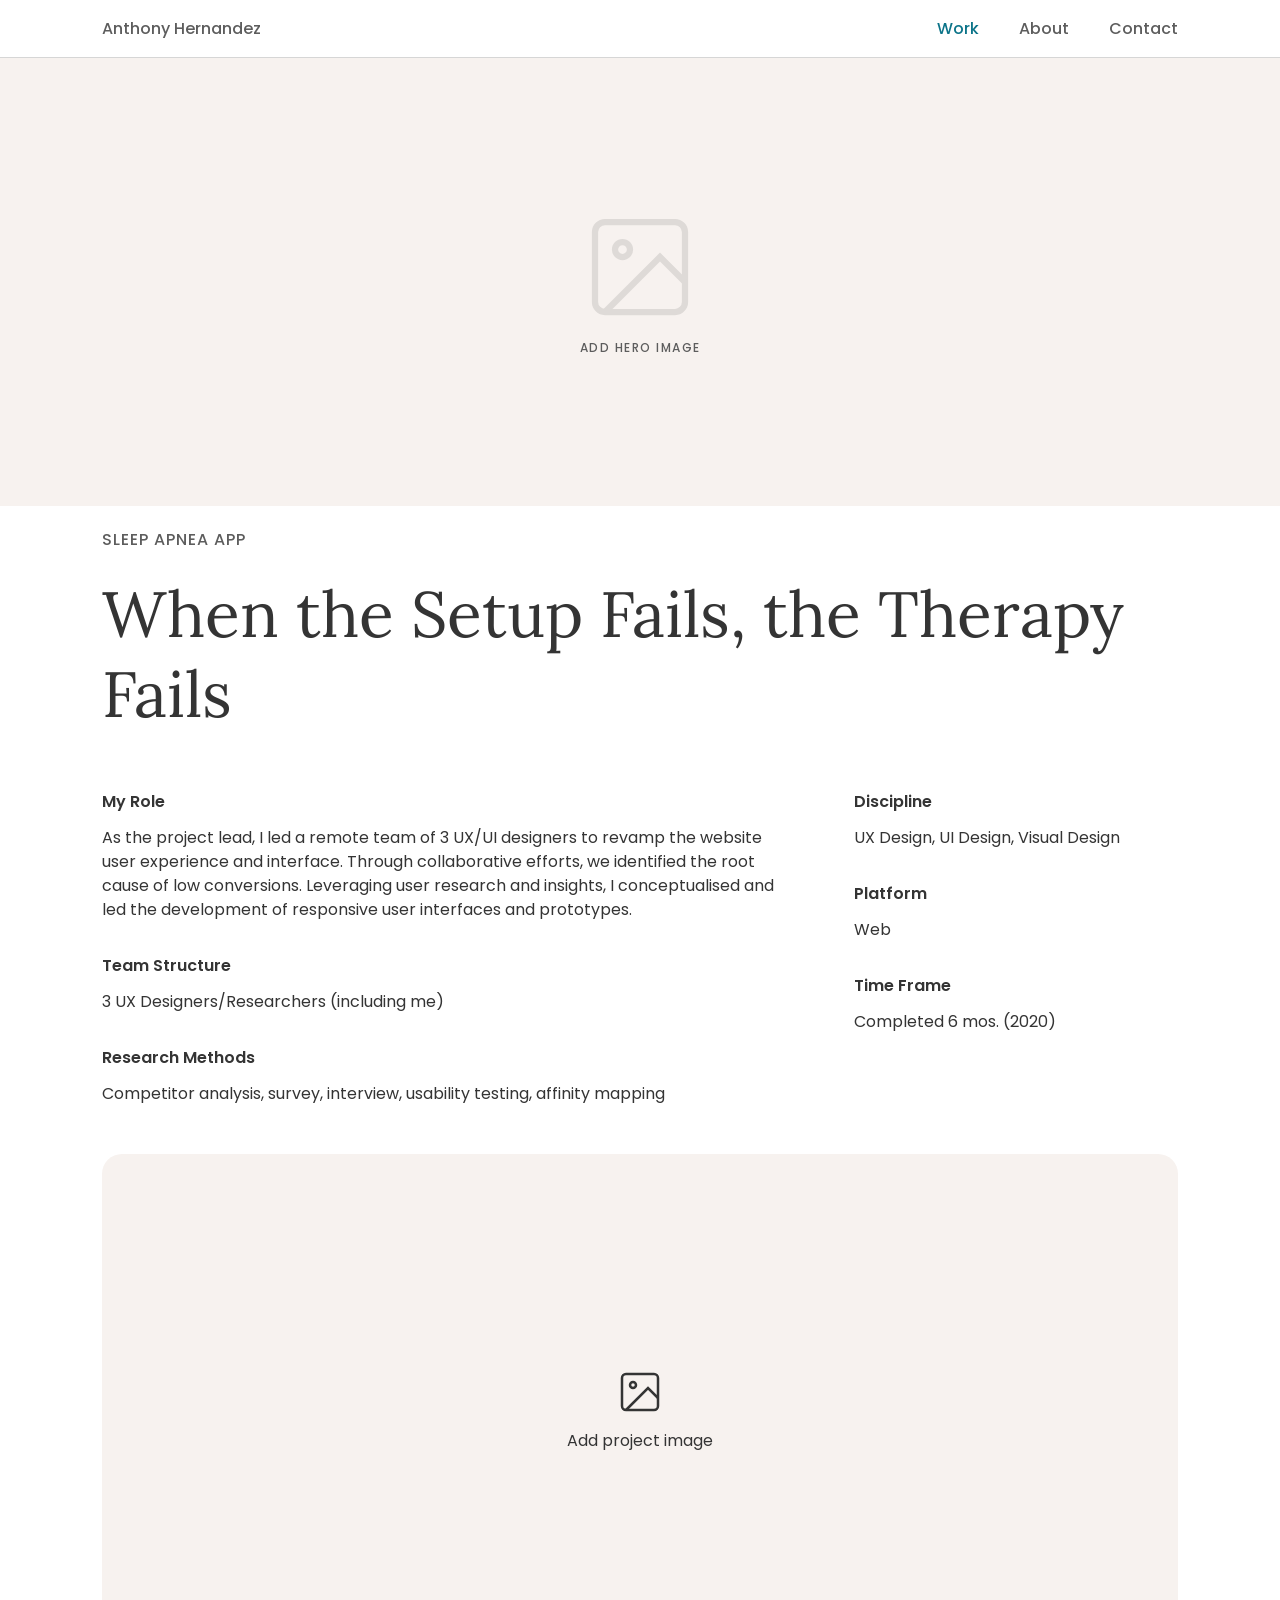
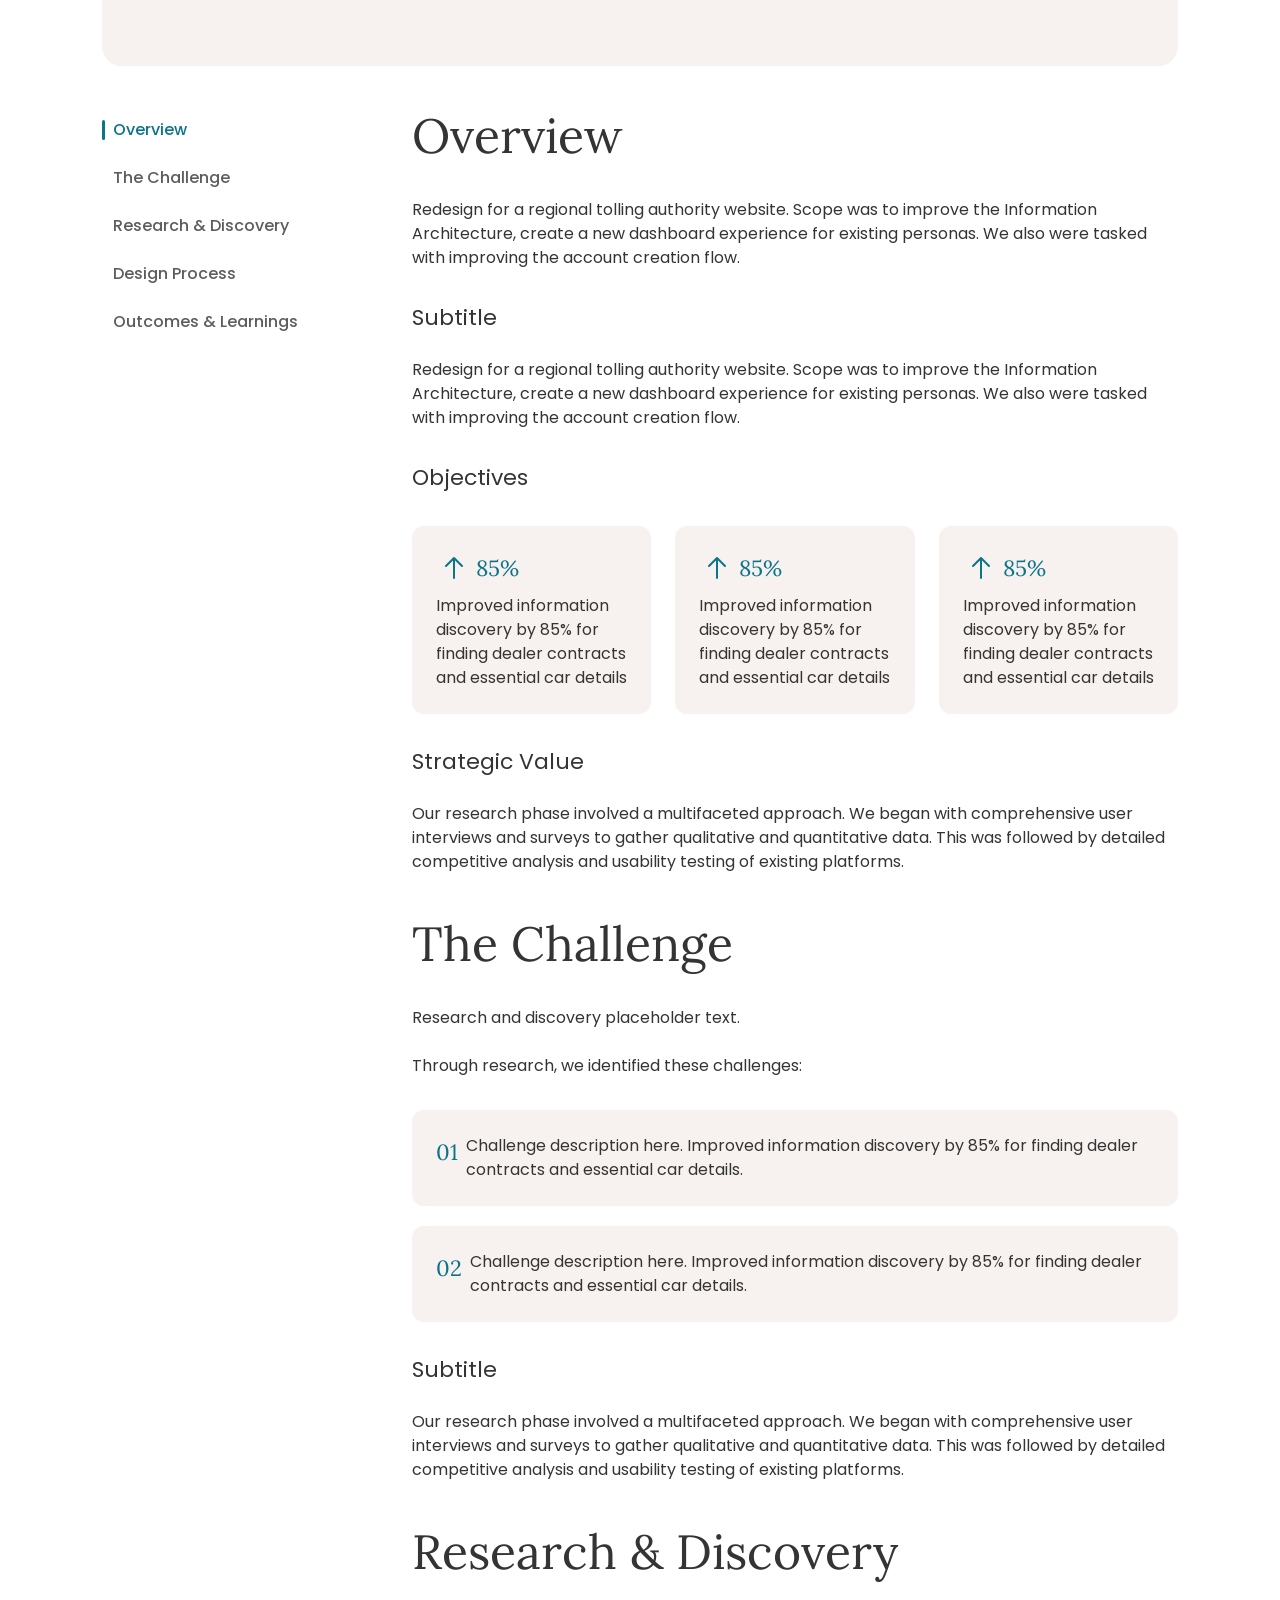
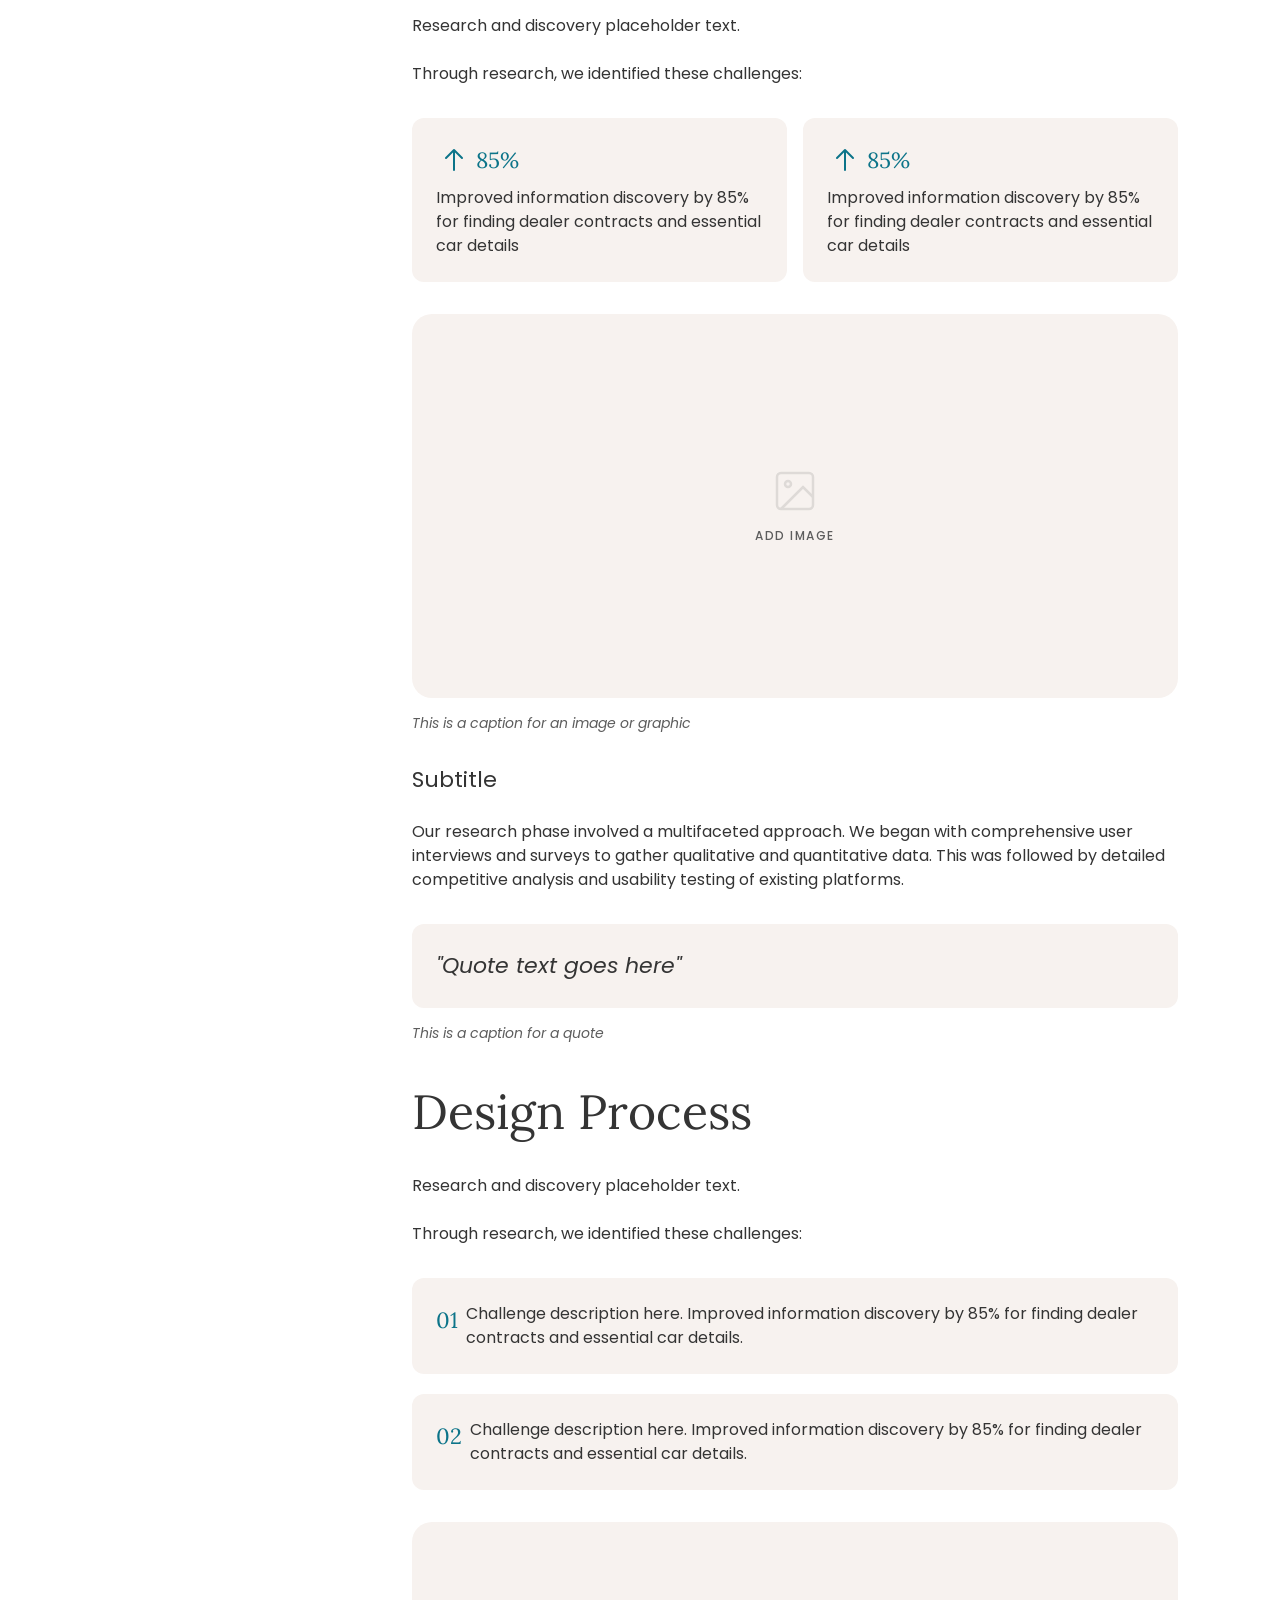
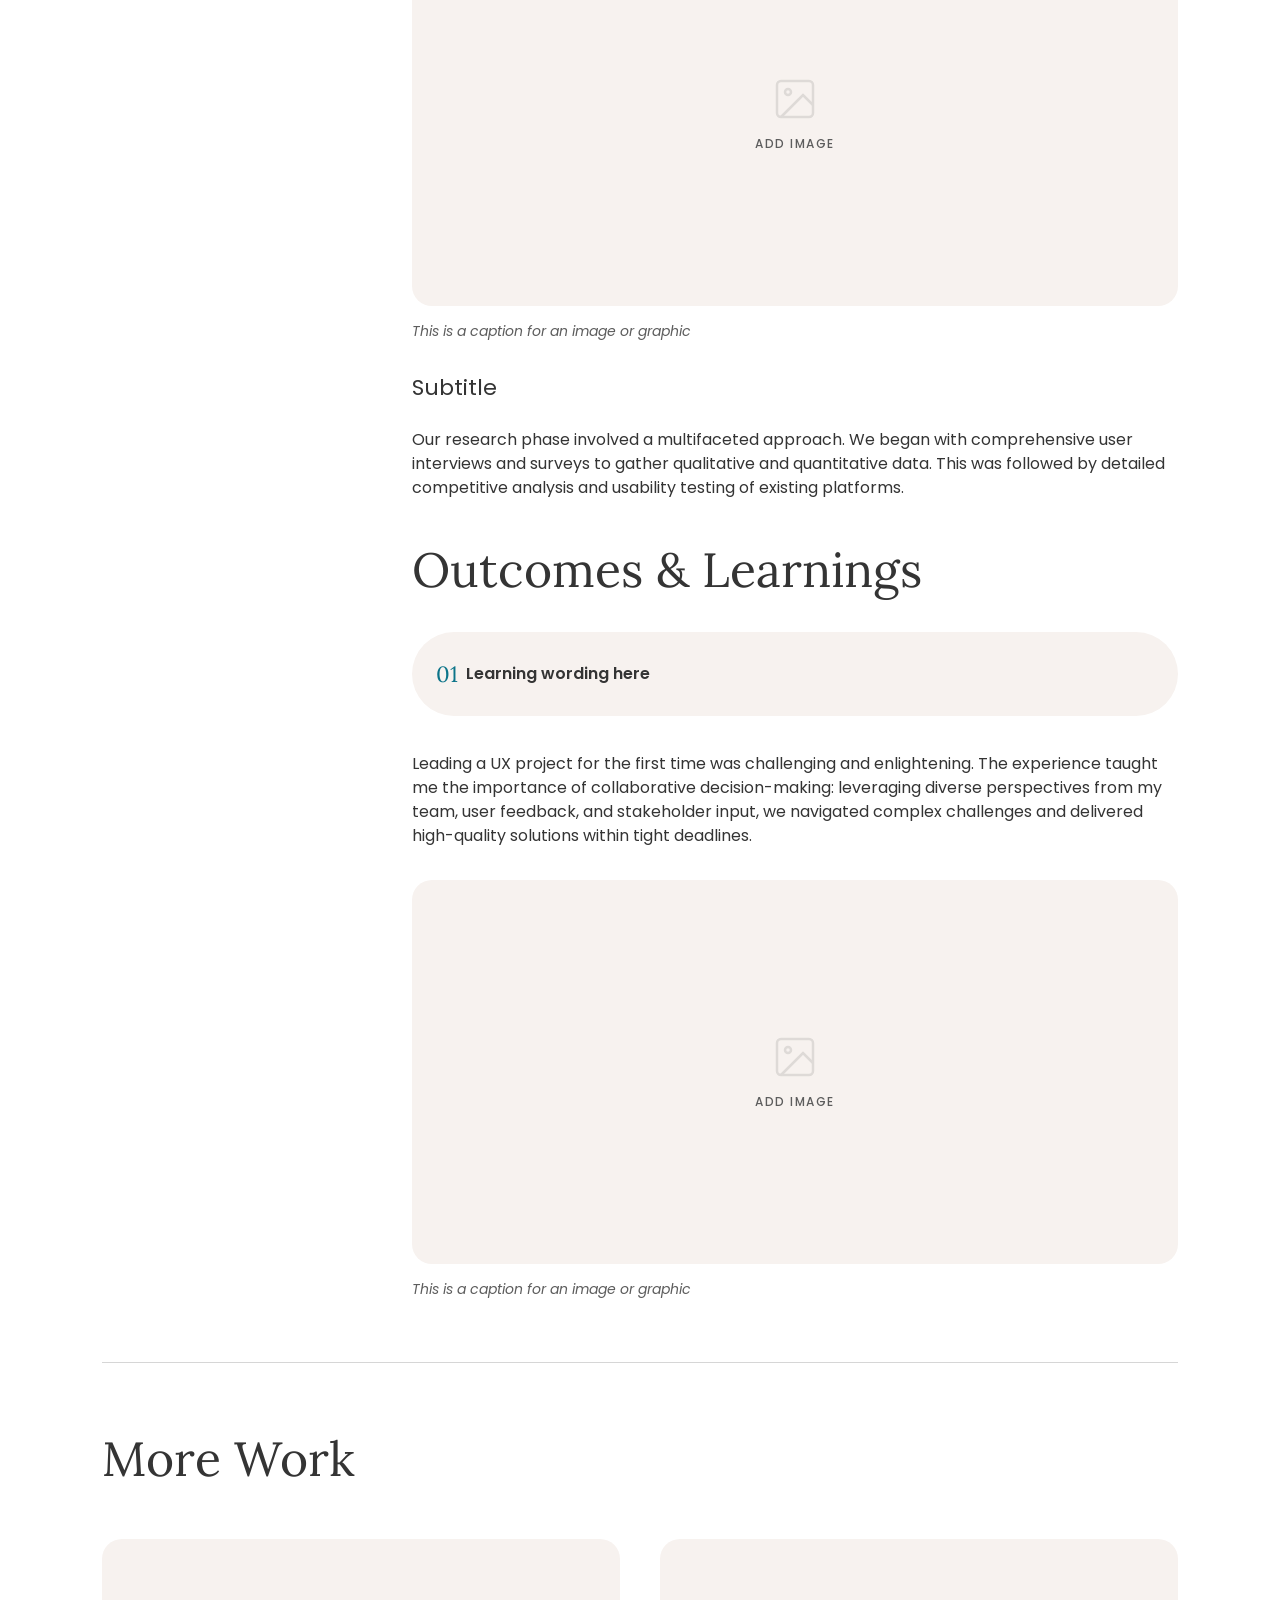
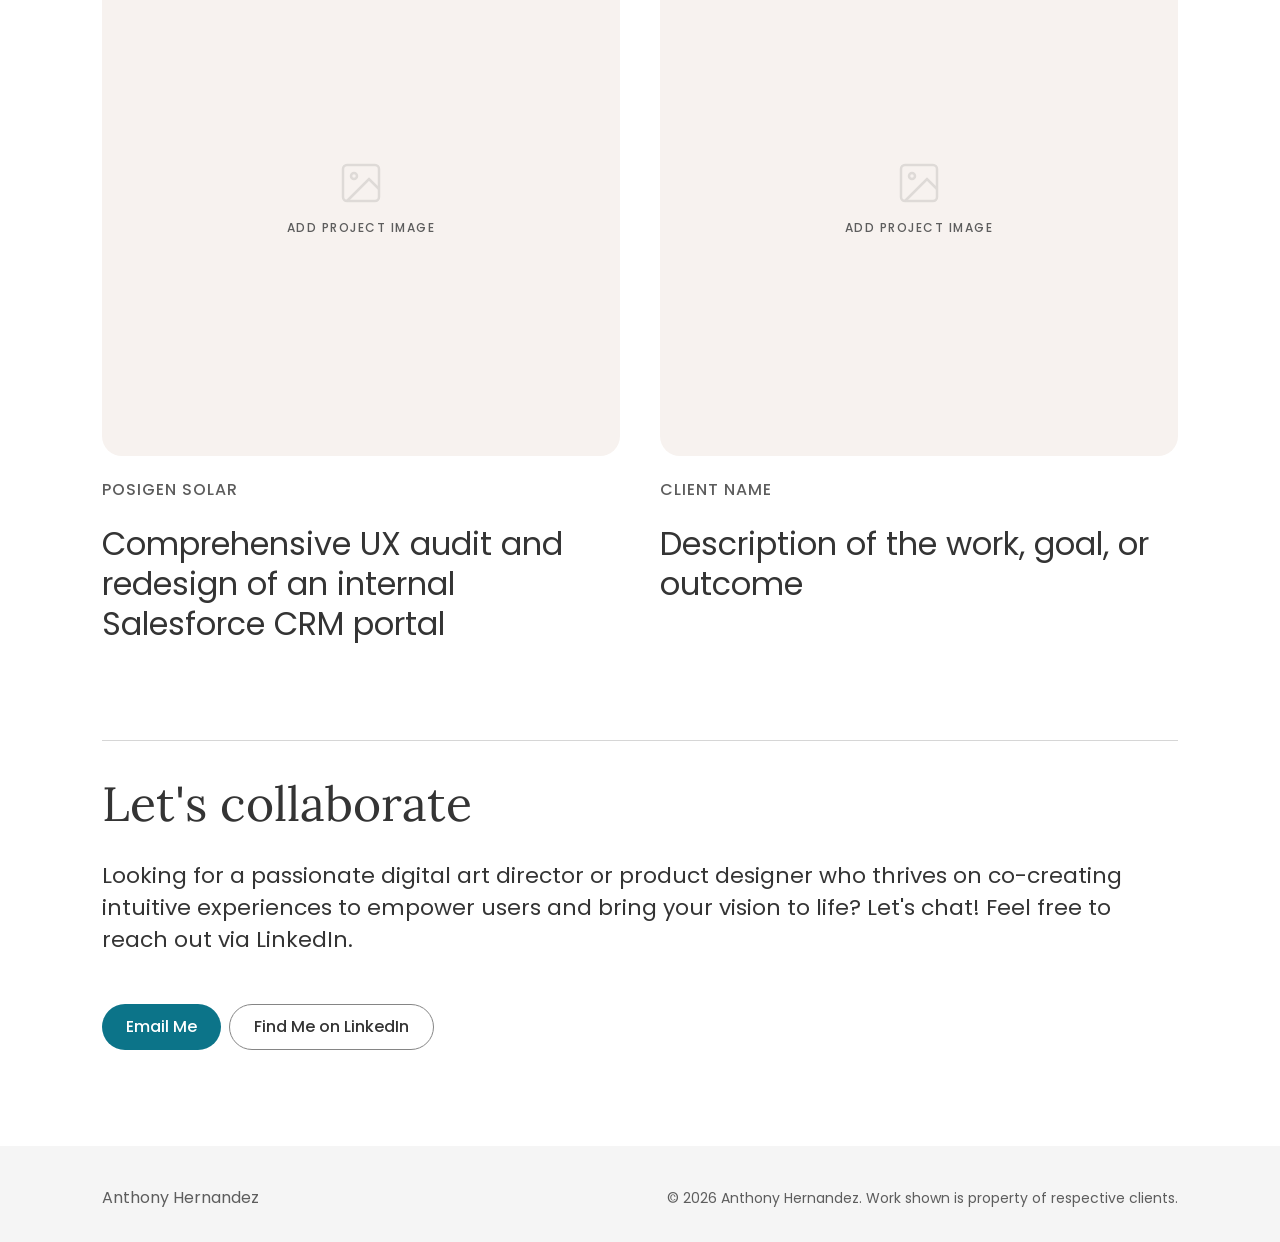
<file: case-studies/sleep-apnea.html>
<!DOCTYPE html>
<html lang="en">
<head>
  <meta charset="UTF-8" />
  <meta name="viewport" content="width=device-width, initial-scale=1.0" />
  <title>Sleep Apnea App — Anthony Hernandez</title>
  <link rel="preconnect" href="https://fonts.googleapis.com" />
  <link rel="preconnect" href="https://fonts.gstatic.com" crossorigin />
  <link href="https://fonts.googleapis.com/css2?family=Lora:wght@400&family=Poppins:wght@400;500;600&display=swap" rel="stylesheet" />
  <link rel="stylesheet" href="../css/variables.css?v=5" />
  <link rel="stylesheet" href="../css/styles.css?v=23" />
</head>
<body data-base="../">

  <div id="nav-placeholder"></div>

  <main>

    <!-- ====================================================
         HERO IMAGE (full bleed)
         ==================================================== -->
    <!--
      EDIT: When ready, replace the placeholder div with:
        <section class="cs-hero">
          <img src="../images/case-studies/project-hero.jpg" alt="Project hero image" />
        </section>
    -->
    <section class="cs-hero">
      <div class="cs-hero-placeholder" role="img" aria-label="Hero image placeholder">
        <svg width="120" height="120" viewBox="0 0 24 24" fill="none" stroke="currentColor" stroke-width="1.25" aria-hidden="true">
          <rect x="3" y="3" width="18" height="18" rx="2"/>
          <circle cx="8.5" cy="8.5" r="1.5"/>
          <path d="M21 15l-5-5L5 21"/>
        </svg>
        <span>Add hero image</span>
      </div>
    </section>

    <!-- ====================================================
         INTRO & DETAILS
         ==================================================== -->
    <section class="cs-intro">

      <p class="cs-client">Sleep Apnea app</p>

      <h1 class="cs-title">When the Setup Fails, the Therapy Fails</h1>

      <div class="cs-details">

        <!-- Left column — role, team, methods -->
        <div class="cs-details-left">

          <div class="cs-detail">
            <p class="cs-detail-label">My Role</p>
            <!-- EDIT: Describe your role -->
            <p class="cs-detail-value">As the project lead, I led a remote team of 3 UX/UI designers to revamp the website user experience and interface. Through collaborative efforts, we identified the root cause of low conversions. Leveraging user research and insights, I conceptualised and led the development of responsive user interfaces and prototypes.</p>
          </div>

          <div class="cs-detail">
            <p class="cs-detail-label">Team Structure</p>
            <!-- EDIT: Who was on the team -->
            <p class="cs-detail-value">3 UX Designers/Researchers (including me)</p>
          </div>

          <div class="cs-detail">
            <p class="cs-detail-label">Research Methods</p>
            <!-- EDIT: Methods used -->
            <p class="cs-detail-value">Competitor analysis, survey, interview, usability testing, affinity mapping</p>
          </div>

        </div>

        <!-- Right column — discipline, platform, timeframe -->
        <div class="cs-details-right">

          <div class="cs-detail">
            <p class="cs-detail-label">Discipline</p>
            <!-- EDIT -->
            <p class="cs-detail-value">UX Design, UI Design, Visual Design</p>
          </div>

          <div class="cs-detail">
            <p class="cs-detail-label">Platform</p>
            <!-- EDIT -->
            <p class="cs-detail-value">Web</p>
          </div>

          <div class="cs-detail">
            <p class="cs-detail-label">Time Frame</p>
            <!-- EDIT -->
            <p class="cs-detail-value">Completed 6 mos. (2020)</p>
          </div>

        </div>

      </div>

      <!-- Full-width intro image -->
      <!--
        EDIT: When ready, replace with:
          <div class="cs-intro-image">
            <img src="../images/case-studies/project-intro.jpg" alt="Project overview" />
          </div>
      -->
      <div class="cs-intro-image">
        <div class="cs-intro-image-placeholder" role="img" aria-label="Intro image placeholder">
          <svg width="48" height="48" viewBox="0 0 24 24" fill="none" stroke="currentColor" stroke-width="1.25" aria-hidden="true">
            <rect x="3" y="3" width="18" height="18" rx="2"/>
            <circle cx="8.5" cy="8.5" r="1.5"/>
            <path d="M21 15l-5-5L5 21"/>
          </svg>
          <span>Add project image</span>
        </div>
      </div>

    </section>

    <!-- ====================================================
         CASE STUDY BODY (sidebar nav + content)
         ==================================================== -->
    <div class="cs-body">

      <!-- ================================================
           CASE STUDY NAV (sticky sidebar)
           ================================================
           EDIT: Add or remove links to match your sections.
           Supports 3–7 items. Just add/remove <a> elements.
      -->
      <nav class="cs-nav" aria-label="Case study sections">
        <a href="#overview" class="cs-nav-link active">Overview</a>
        <a href="#challenge" class="cs-nav-link">The Challenge</a>
        <a href="#research" class="cs-nav-link">Research &amp; Discovery</a>
        <a href="#design-process" class="cs-nav-link">Design Process</a>
        <a href="#outcomes" class="cs-nav-link">Outcomes &amp; Learnings</a>
      </nav>

      <!-- ================================================
           CONTENT SECTIONS
           ================================================ -->
      <div class="cs-content">

        <!-- ────────────────────────────────────────────
             OVERVIEW
             ──────────────────────────────────────────── -->
        <section>
          <span id="overview" class="cs-anchor"></span>
          <h2 class="cs-section-title">Overview</h2>

          <!-- EDIT: Overview body text -->
          <p class="cs-body-text">Redesign for a regional tolling authority website. Scope was to improve the Information Architecture, create a new dashboard experience for existing personas. We also were tasked with improving the account creation flow.</p>

          <!-- Subtitle + content -->
          <div class="cs-sub-section">
            <p class="cs-subtitle">Subtitle</p>
            <p class="cs-body-text" style="padding-top: 0;">Redesign for a regional tolling authority website. Scope was to improve the Information Architecture, create a new dashboard experience for existing personas. We also were tasked with improving the account creation flow.</p>
          </div>

          <!-- Objectives — metric cards (3-up) -->
          <div class="cs-sub-section">
            <p class="cs-subtitle">Objectives</p>
          </div>

          <div class="cs-metrics">

            <div class="cs-card-metric">
              <div class="cs-metric-header">
                <svg class="cs-metric-icon" viewBox="0 0 36 36" fill="none" aria-hidden="true">
                  <path d="M18 28V8M18 8l8 8M18 8l-8 8" stroke="currentColor" stroke-width="2" stroke-linecap="round" stroke-linejoin="round"/>
                </svg>
                <!-- EDIT: Metric value -->
                <span class="cs-metric-value">85%</span>
              </div>
              <!-- EDIT: Metric description -->
              <p class="cs-metric-description">Improved information discovery by 85% for finding dealer contracts and essential car details</p>
            </div>

            <div class="cs-card-metric">
              <div class="cs-metric-header">
                <svg class="cs-metric-icon" viewBox="0 0 36 36" fill="none" aria-hidden="true">
                  <path d="M18 28V8M18 8l8 8M18 8l-8 8" stroke="currentColor" stroke-width="2" stroke-linecap="round" stroke-linejoin="round"/>
                </svg>
                <span class="cs-metric-value">85%</span>
              </div>
              <p class="cs-metric-description">Improved information discovery by 85% for finding dealer contracts and essential car details</p>
            </div>

            <div class="cs-card-metric">
              <div class="cs-metric-header">
                <svg class="cs-metric-icon" viewBox="0 0 36 36" fill="none" aria-hidden="true">
                  <path d="M18 28V8M18 8l8 8M18 8l-8 8" stroke="currentColor" stroke-width="2" stroke-linecap="round" stroke-linejoin="round"/>
                </svg>
                <span class="cs-metric-value">85%</span>
              </div>
              <p class="cs-metric-description">Improved information discovery by 85% for finding dealer contracts and essential car details</p>
            </div>

          </div>

          <!-- Strategic Value -->
          <div class="cs-sub-section">
            <p class="cs-subtitle">Strategic Value</p>
            <p class="cs-body-text" style="padding-top: 0;">Our research phase involved a multifaceted approach. We began with comprehensive user interviews and surveys to gather qualitative and quantitative data. This was followed by detailed competitive analysis and usability testing of existing platforms.</p>
          </div>

        </section>

        <!-- ────────────────────────────────────────────
             THE CHALLENGE
             ──────────────────────────────────────────── -->
        <section>
          <span id="challenge" class="cs-anchor"></span>
          <h2 class="cs-section-title">The Challenge</h2>

          <p class="cs-body-text">Research and discovery placeholder text.<br><br>Through research, we identified these challenges:</p>

          <!-- Challenge step cards -->
          <div class="cs-cards">
            <div class="cs-card-step">
              <span class="cs-card-step-number">01</span>
              <!-- EDIT: Challenge description -->
              <p class="cs-card-step-text">Challenge description here. Improved information discovery by 85% for finding dealer contracts and essential car details.</p>
            </div>
            <div class="cs-card-step">
              <span class="cs-card-step-number">02</span>
              <p class="cs-card-step-text">Challenge description here. Improved information discovery by 85% for finding dealer contracts and essential car details.</p>
            </div>
          </div>

          <div class="cs-sub-section">
            <p class="cs-subtitle">Subtitle</p>
            <p class="cs-body-text" style="padding-top: 0;">Our research phase involved a multifaceted approach. We began with comprehensive user interviews and surveys to gather qualitative and quantitative data. This was followed by detailed competitive analysis and usability testing of existing platforms.</p>
          </div>

        </section>

        <!-- ────────────────────────────────────────────
             RESEARCH & DISCOVERY
             ──────────────────────────────────────────── -->
        <section>
          <span id="research" class="cs-anchor"></span>
          <h2 class="cs-section-title">Research &amp; Discovery</h2>

          <p class="cs-body-text">Research and discovery placeholder text.<br><br>Through research, we identified these challenges:</p>

          <!-- Metric cards (2-up) -->
          <div class="cs-metrics two-up">
            <div class="cs-card-metric">
              <div class="cs-metric-header">
                <svg class="cs-metric-icon" viewBox="0 0 36 36" fill="none" aria-hidden="true">
                  <path d="M18 28V8M18 8l8 8M18 8l-8 8" stroke="currentColor" stroke-width="2" stroke-linecap="round" stroke-linejoin="round"/>
                </svg>
                <span class="cs-metric-value">85%</span>
              </div>
              <p class="cs-metric-description">Improved information discovery by 85% for finding dealer contracts and essential car details</p>
            </div>
            <div class="cs-card-metric">
              <div class="cs-metric-header">
                <svg class="cs-metric-icon" viewBox="0 0 36 36" fill="none" aria-hidden="true">
                  <path d="M18 28V8M18 8l8 8M18 8l-8 8" stroke="currentColor" stroke-width="2" stroke-linecap="round" stroke-linejoin="round"/>
                </svg>
                <span class="cs-metric-value">85%</span>
              </div>
              <p class="cs-metric-description">Improved information discovery by 85% for finding dealer contracts and essential car details</p>
            </div>
          </div>

          <!-- Image with caption -->
          <figure class="cs-figure">
            <!--
              EDIT: Replace placeholder with:
                <img src="../images/case-studies/research-image.jpg" alt="Research findings" />
            -->
            <div class="cs-figure-placeholder" role="img" aria-label="Image placeholder">
              <svg width="48" height="48" viewBox="0 0 24 24" fill="none" stroke="currentColor" stroke-width="1.25" aria-hidden="true">
                <rect x="3" y="3" width="18" height="18" rx="2"/>
                <circle cx="8.5" cy="8.5" r="1.5"/>
                <path d="M21 15l-5-5L5 21"/>
              </svg>
              <span>Add image</span>
            </div>
            <figcaption class="cs-caption">This is a caption for an image or graphic</figcaption>
          </figure>

          <div class="cs-sub-section">
            <p class="cs-subtitle">Subtitle</p>
            <p class="cs-body-text" style="padding-top: 0;">Our research phase involved a multifaceted approach. We began with comprehensive user interviews and surveys to gather qualitative and quantitative data. This was followed by detailed competitive analysis and usability testing of existing platforms.</p>
          </div>

          <!-- Quote with caption -->
          <div class="cs-card-quote">
            <!-- EDIT: Replace with actual quote -->
            <p class="cs-quote-text">"Quote text goes here"</p>
          </div>
          <p class="cs-caption">This is a caption for a quote</p>

        </section>

        <!-- ────────────────────────────────────────────
             DESIGN PROCESS
             ──────────────────────────────────────────── -->
        <section>
          <span id="design-process" class="cs-anchor"></span>
          <h2 class="cs-section-title">Design Process</h2>

          <p class="cs-body-text">Research and discovery placeholder text.<br><br>Through research, we identified these challenges:</p>

          <!-- Process step cards -->
          <div class="cs-cards">
            <div class="cs-card-step">
              <span class="cs-card-step-number">01</span>
              <p class="cs-card-step-text">Challenge description here. Improved information discovery by 85% for finding dealer contracts and essential car details.</p>
            </div>
            <div class="cs-card-step">
              <span class="cs-card-step-number">02</span>
              <p class="cs-card-step-text">Challenge description here. Improved information discovery by 85% for finding dealer contracts and essential car details.</p>
            </div>
          </div>

          <!-- Image with caption -->
          <figure class="cs-figure">
            <div class="cs-figure-placeholder" role="img" aria-label="Image placeholder">
              <svg width="48" height="48" viewBox="0 0 24 24" fill="none" stroke="currentColor" stroke-width="1.25" aria-hidden="true">
                <rect x="3" y="3" width="18" height="18" rx="2"/>
                <circle cx="8.5" cy="8.5" r="1.5"/>
                <path d="M21 15l-5-5L5 21"/>
              </svg>
              <span>Add image</span>
            </div>
            <figcaption class="cs-caption">This is a caption for an image or graphic</figcaption>
          </figure>

          <div class="cs-sub-section">
            <p class="cs-subtitle">Subtitle</p>
            <p class="cs-body-text" style="padding-top: 0;">Our research phase involved a multifaceted approach. We began with comprehensive user interviews and surveys to gather qualitative and quantitative data. This was followed by detailed competitive analysis and usability testing of existing platforms.</p>
          </div>

        </section>

        <!-- ────────────────────────────────────────────
             OUTCOMES & LEARNINGS
             ──────────────────────────────────────────── -->
        <section>
          <span id="outcomes" class="cs-anchor"></span>
          <h2 class="cs-section-title">Outcomes &amp; Learnings</h2>

          <!-- Learning cards -->
          <div class="cs-cards">

            <div class="cs-card-learning">
              <span class="cs-learning-number">01</span>
              <!-- EDIT: Learning headline -->
              <span class="cs-learning-text">Learning wording here</span>
            </div>

            <!-- EDIT: Learning body text -->
            <p class="cs-learning-body">Leading a UX project for the first time was challenging and enlightening. The experience taught me the importance of collaborative decision-making: leveraging diverse perspectives from my team, user feedback, and stakeholder input, we navigated complex challenges and delivered high-quality solutions within tight deadlines.</p>

          </div>

          <!-- Image with caption -->
          <figure class="cs-figure">
            <div class="cs-figure-placeholder" role="img" aria-label="Image placeholder">
              <svg width="48" height="48" viewBox="0 0 24 24" fill="none" stroke="currentColor" stroke-width="1.25" aria-hidden="true">
                <rect x="3" y="3" width="18" height="18" rx="2"/>
                <circle cx="8.5" cy="8.5" r="1.5"/>
                <path d="M21 15l-5-5L5 21"/>
              </svg>
              <span>Add image</span>
            </div>
            <figcaption class="cs-caption">This is a caption for an image or graphic</figcaption>
          </figure>

        </section>

      </div><!-- /.cs-content -->

    </div><!-- /.cs-body -->

    <!-- ====================================================
         MORE WORK
         ==================================================== -->
    <section class="cs-more-work">

      <h2 class="cs-more-work-title">More Work</h2>

      <div class="works-row">

        <article class="work-card" aria-label="PosiGen Solar case study">
          <a href="posigen.html" aria-hidden="true" tabindex="-1">
            <div class="work-card-image">
              <div class="work-card-image-placeholder" role="img" aria-label="Project image placeholder">
                <svg width="48" height="48" viewBox="0 0 24 24" fill="none" stroke="currentColor" stroke-width="1.25" aria-hidden="true">
                  <rect x="3" y="3" width="18" height="18" rx="2"/>
                  <circle cx="8.5" cy="8.5" r="1.5"/>
                  <path d="M21 15l-5-5L5 21"/>
                </svg>
                <span>Add project image</span>
              </div>
            </div>
          </a>
          <p class="work-card-client">PosiGen Solar</p>
          <h3 class="work-card-title">
            <a href="posigen.html">Comprehensive UX audit and redesign of an internal Salesforce CRM portal</a>
          </h3>
        </article>

        <article class="work-card" aria-label="Coming soon case study">
          <a href="#" aria-hidden="true" tabindex="-1">
            <div class="work-card-image">
              <div class="work-card-image-placeholder" role="img" aria-label="Project image placeholder">
                <svg width="48" height="48" viewBox="0 0 24 24" fill="none" stroke="currentColor" stroke-width="1.25" aria-hidden="true">
                  <rect x="3" y="3" width="18" height="18" rx="2"/>
                  <circle cx="8.5" cy="8.5" r="1.5"/>
                  <path d="M21 15l-5-5L5 21"/>
                </svg>
                <span>Add project image</span>
              </div>
            </div>
          </a>
          <p class="work-card-client">Client name</p>
          <h3 class="work-card-title">
            <a href="#">Description of the work, goal, or outcome</a>
          </h3>
        </article>

      </div>

    </section>

    <!-- ====================================================
         LET'S COLLABORATE
         ==================================================== -->
    <section class="collaborate" id="collaborate" aria-label="Contact">

      <h2 class="section-title">Let's collaborate</h2>

      <p class="collaborate-text">
        Looking for a passionate digital art director or product designer who thrives on co-creating intuitive experiences to empower users and bring your vision to life? Let's chat! Feel free to reach out via LinkedIn.
      </p>

      <div class="button-group">
        <a href="mailto:anthonyhdz@hotmail.com" class="btn btn-primary">Email Me</a>
        <a href="https://www.linkedin.com/in/anthonyhernandez/" target="_blank" rel="noopener noreferrer" class="btn btn-secondary">Find Me on LinkedIn<span class="sr-only"> (opens in new tab)</span></a>
      </div>

    </section>

  </main>

  <div id="footer-placeholder"></div>

  <script src="../js/includes.js?v=8"></script>
  <script src="../js/case-study-nav.js"></script>

</body>
</html>
</file>
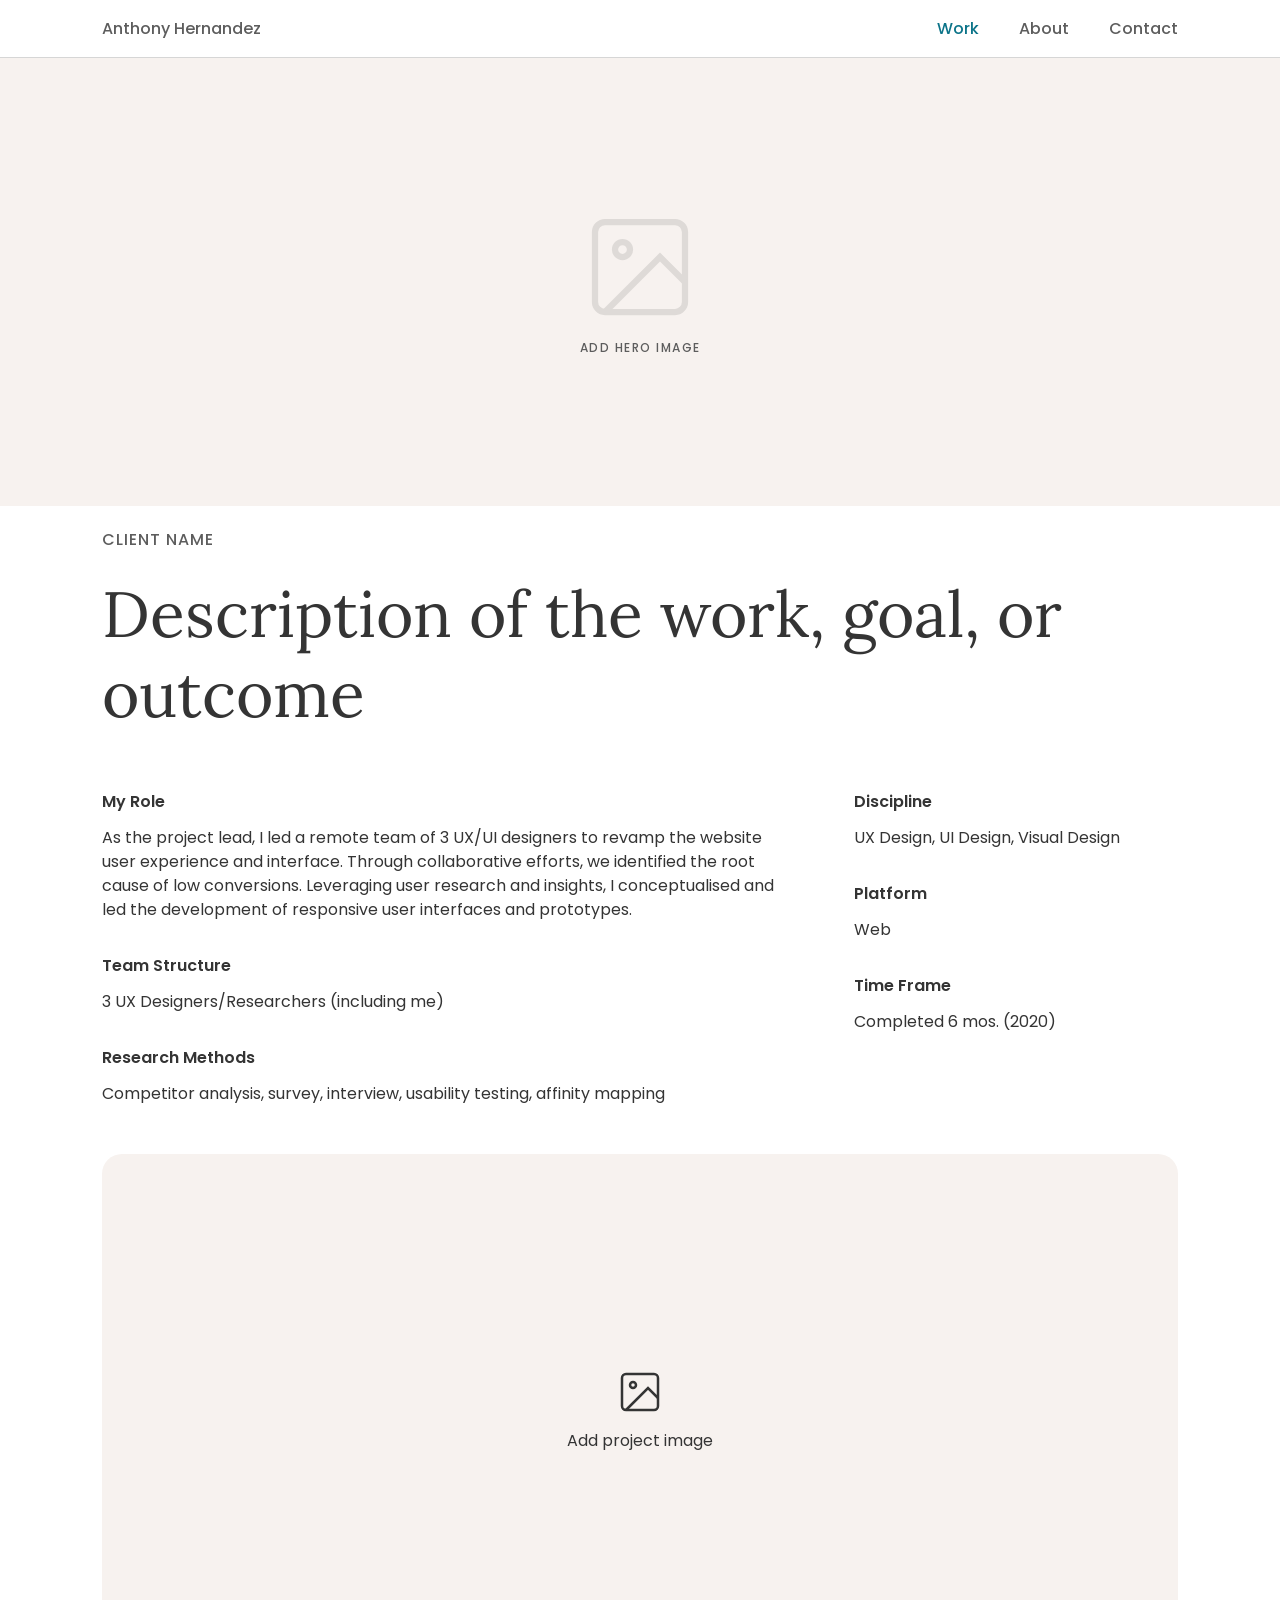
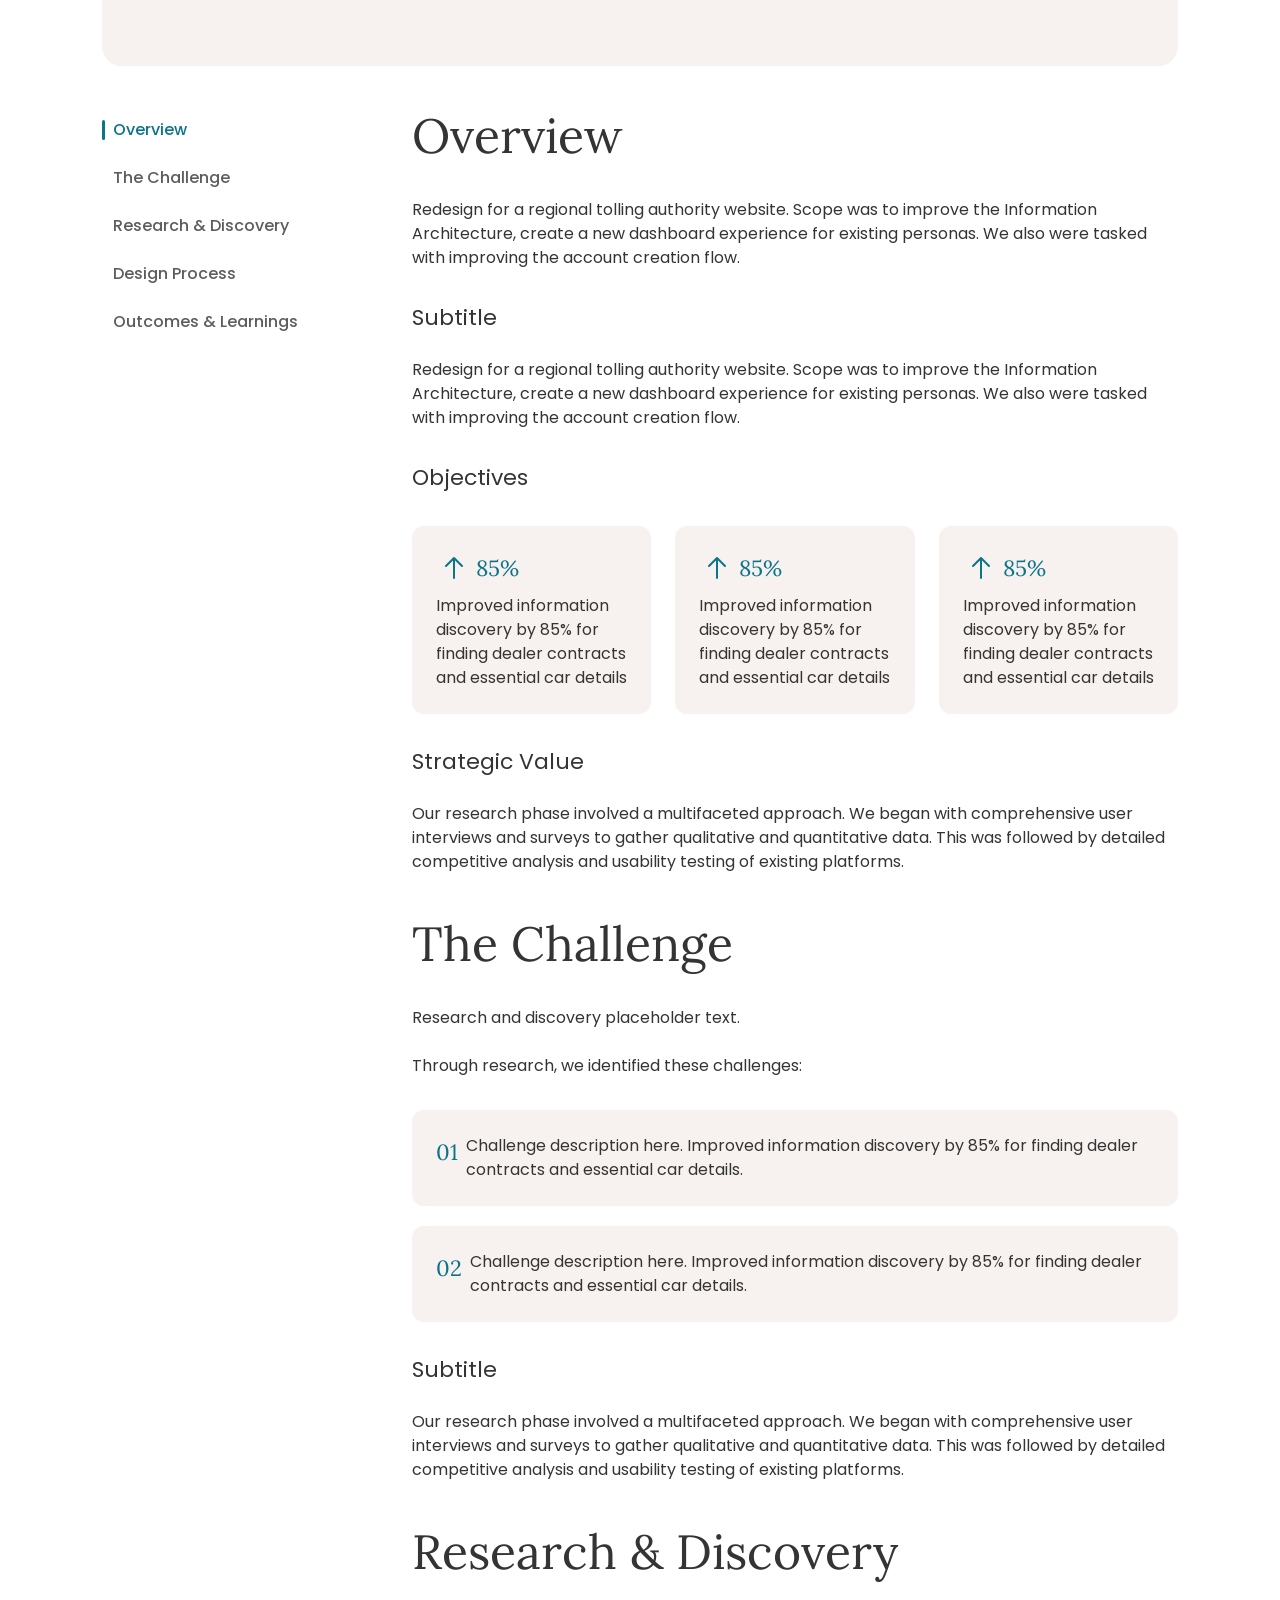
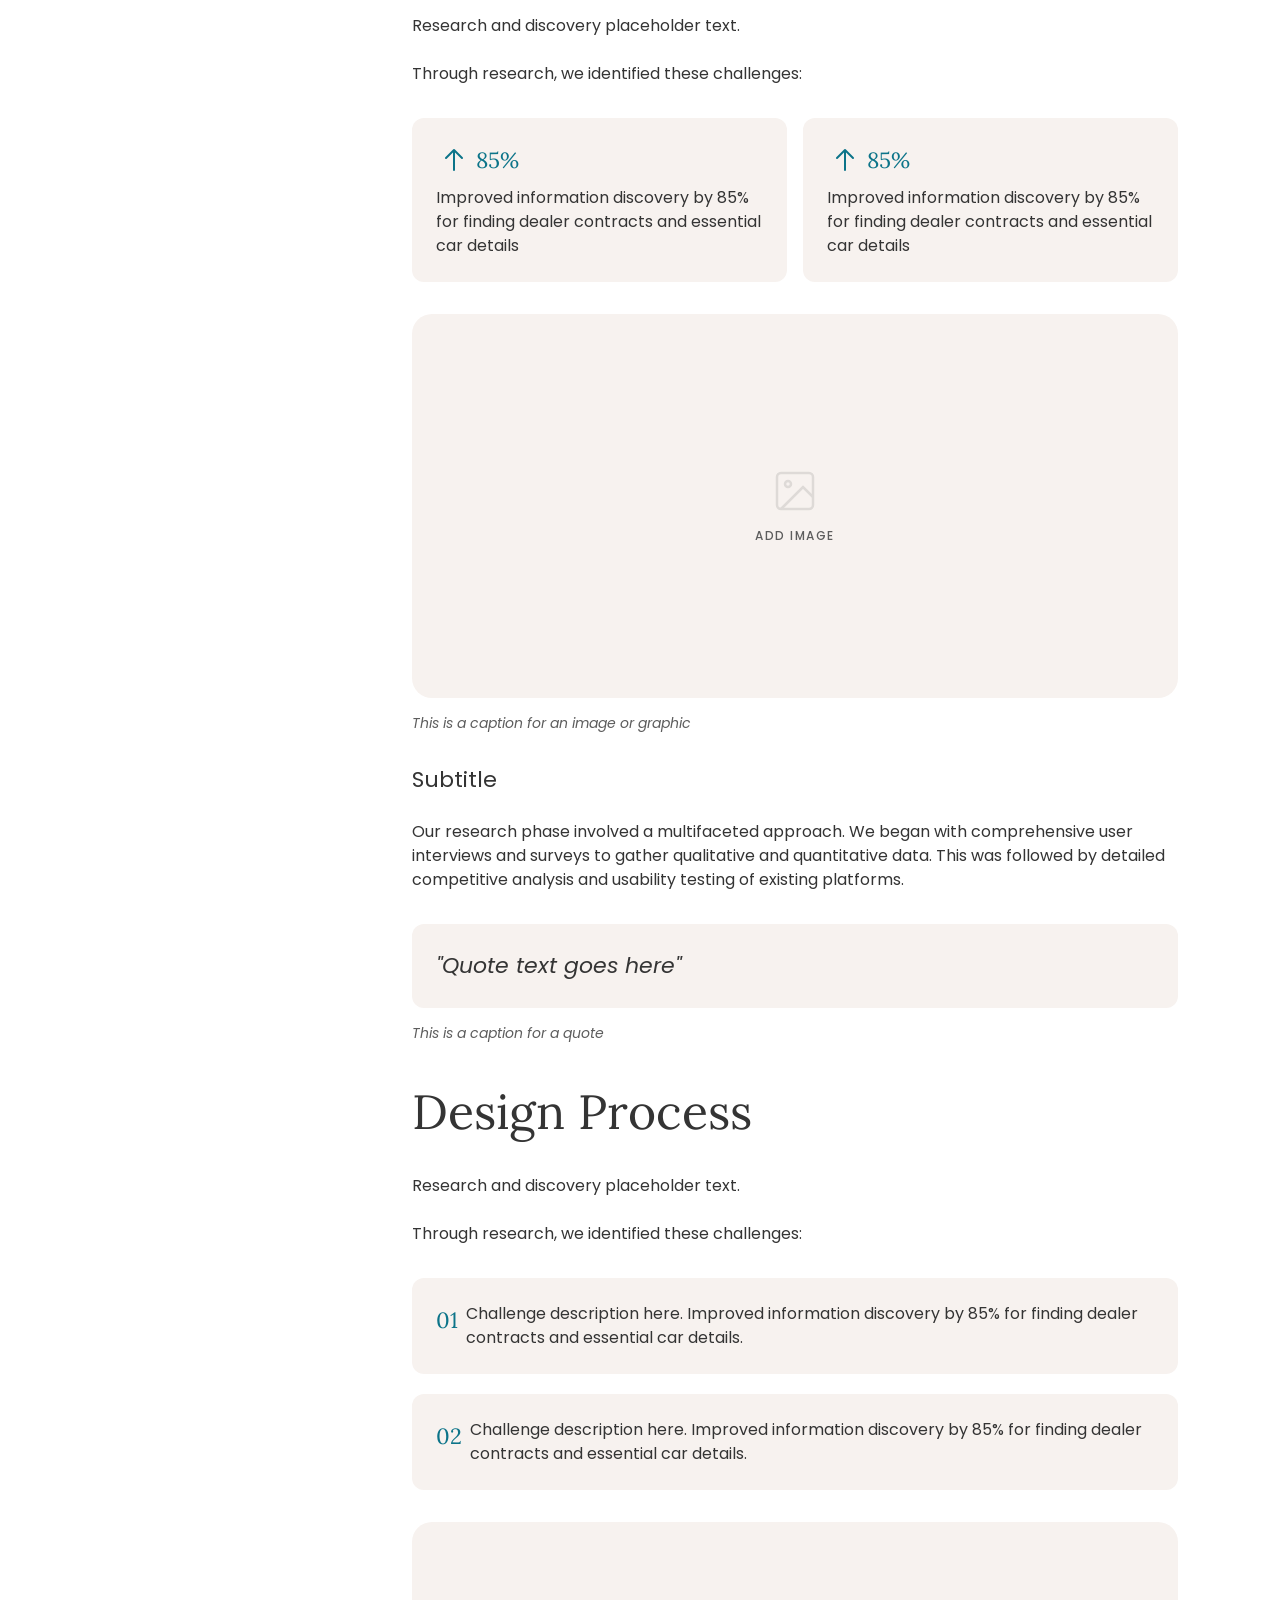
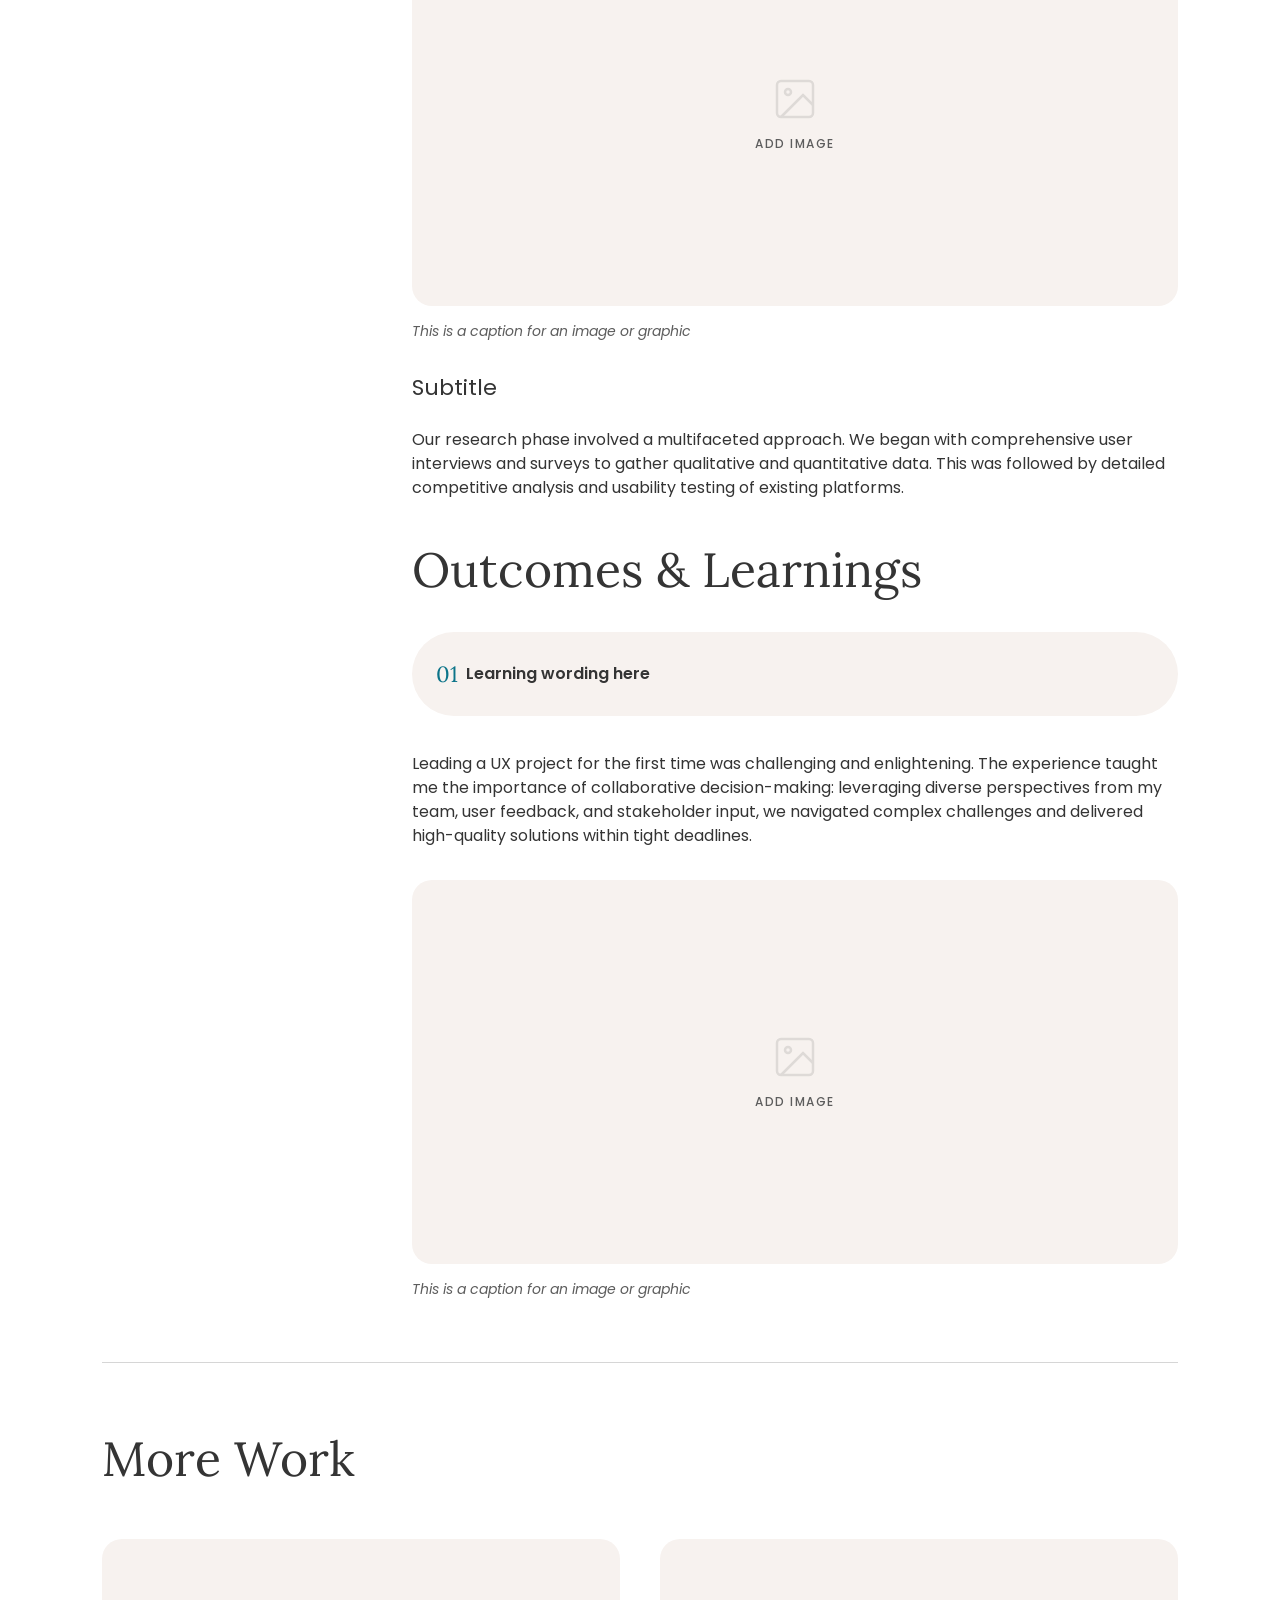
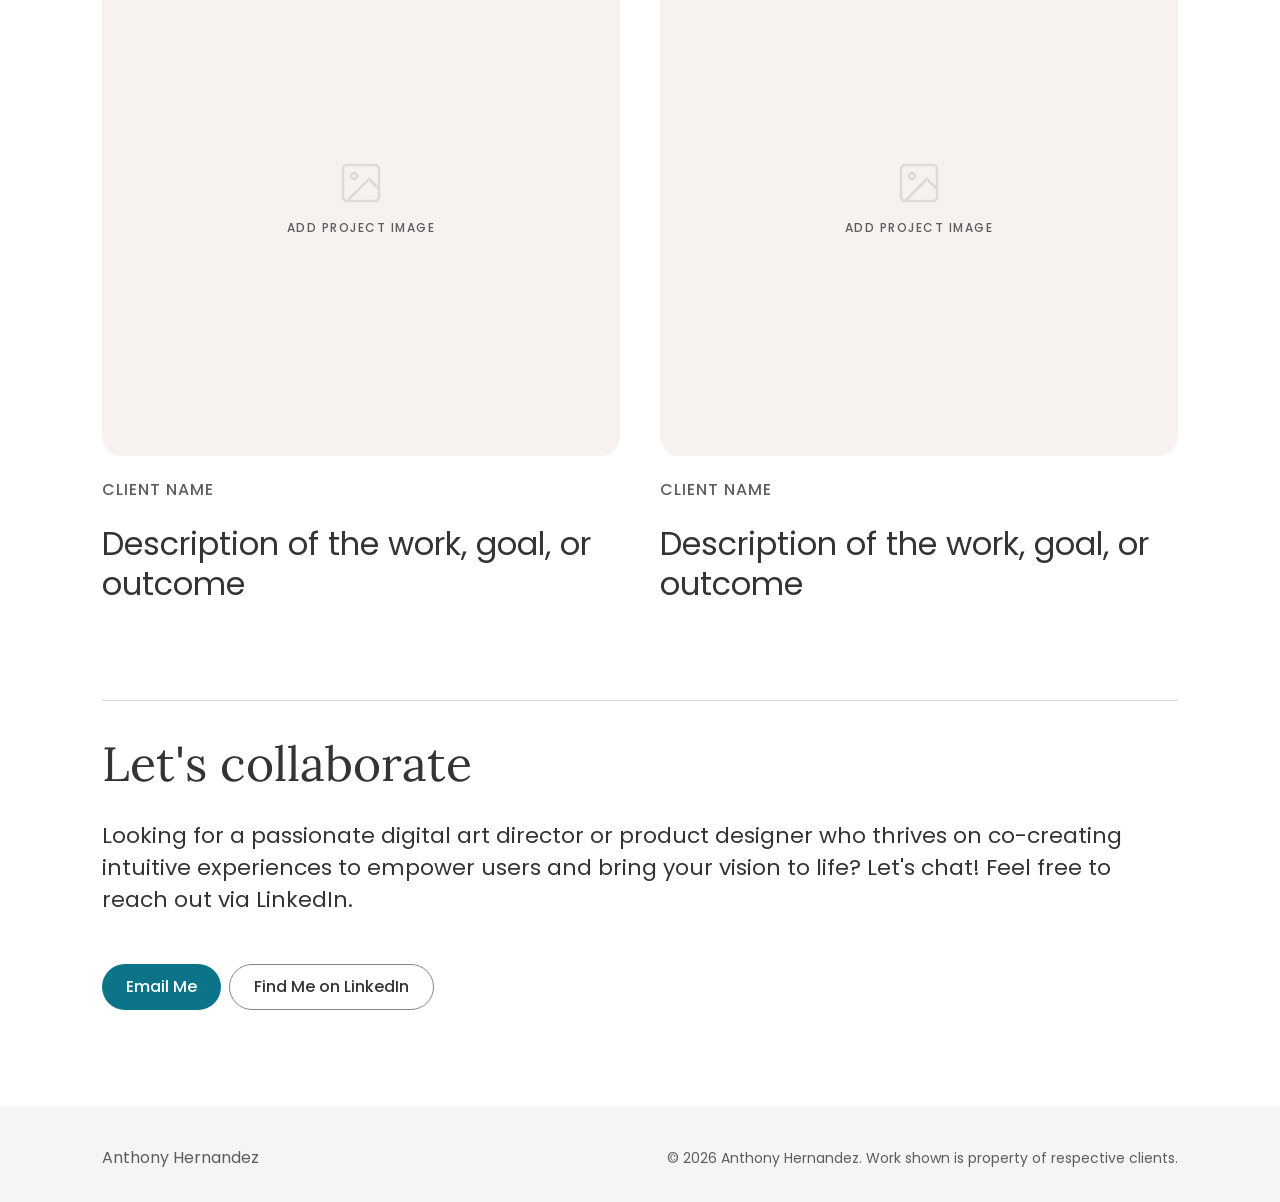
<file: case-studies/template.html>
<!DOCTYPE html>
<html lang="en">
<head>
  <meta charset="UTF-8" />
  <meta name="viewport" content="width=device-width, initial-scale=1.0" />
  <!-- EDIT: Update the page title per case study -->
  <title>Case Study — Anthony Hernandez</title>
  <link rel="preconnect" href="https://fonts.googleapis.com" />
  <link rel="preconnect" href="https://fonts.gstatic.com" crossorigin />
  <link href="https://fonts.googleapis.com/css2?family=Lora:wght@400&family=Poppins:wght@400;500;600&display=swap" rel="stylesheet" />
  <link rel="stylesheet" href="../css/variables.css?v=5" />
  <link rel="stylesheet" href="../css/styles.css?v=23" />
</head>
<body data-base="../">

  <div id="nav-placeholder"></div>

  <main>

    <!-- ====================================================
         HERO IMAGE (full bleed)
         ==================================================== -->
    <!--
      EDIT: When ready, replace the placeholder div with:
        <section class="cs-hero">
          <img src="../images/case-studies/project-hero.jpg" alt="Project hero image" />
        </section>
    -->
    <section class="cs-hero">
      <div class="cs-hero-placeholder" role="img" aria-label="Hero image placeholder">
        <svg width="120" height="120" viewBox="0 0 24 24" fill="none" stroke="currentColor" stroke-width="1.25" aria-hidden="true">
          <rect x="3" y="3" width="18" height="18" rx="2"/>
          <circle cx="8.5" cy="8.5" r="1.5"/>
          <path d="M21 15l-5-5L5 21"/>
        </svg>
        <span>Add hero image</span>
      </div>
    </section>

    <!-- ====================================================
         INTRO & DETAILS
         ==================================================== -->
    <section class="cs-intro">

      <!-- EDIT: Client or company name -->
      <p class="cs-client">Client name</p>

      <!-- EDIT: Main project headline -->
      <h1 class="cs-title">Description of the work, goal, or outcome</h1>

      <div class="cs-details">

        <!-- Left column — role, team, methods -->
        <div class="cs-details-left">

          <div class="cs-detail">
            <p class="cs-detail-label">My Role</p>
            <!-- EDIT: Describe your role -->
            <p class="cs-detail-value">As the project lead, I led a remote team of 3 UX/UI designers to revamp the website user experience and interface. Through collaborative efforts, we identified the root cause of low conversions. Leveraging user research and insights, I conceptualised and led the development of responsive user interfaces and prototypes.</p>
          </div>

          <div class="cs-detail">
            <p class="cs-detail-label">Team Structure</p>
            <!-- EDIT: Who was on the team -->
            <p class="cs-detail-value">3 UX Designers/Researchers (including me)</p>
          </div>

          <div class="cs-detail">
            <p class="cs-detail-label">Research Methods</p>
            <!-- EDIT: Methods used -->
            <p class="cs-detail-value">Competitor analysis, survey, interview, usability testing, affinity mapping</p>
          </div>

        </div>

        <!-- Right column — discipline, platform, timeframe -->
        <div class="cs-details-right">

          <div class="cs-detail">
            <p class="cs-detail-label">Discipline</p>
            <!-- EDIT -->
            <p class="cs-detail-value">UX Design, UI Design, Visual Design</p>
          </div>

          <div class="cs-detail">
            <p class="cs-detail-label">Platform</p>
            <!-- EDIT -->
            <p class="cs-detail-value">Web</p>
          </div>

          <div class="cs-detail">
            <p class="cs-detail-label">Time Frame</p>
            <!-- EDIT -->
            <p class="cs-detail-value">Completed 6 mos. (2020)</p>
          </div>

        </div>

      </div>

      <!-- Full-width intro image -->
      <!--
        EDIT: When ready, replace with:
          <div class="cs-intro-image">
            <img src="../images/case-studies/project-intro.jpg" alt="Project overview" />
          </div>
      -->
      <div class="cs-intro-image">
        <div class="cs-intro-image-placeholder" role="img" aria-label="Intro image placeholder">
          <svg width="48" height="48" viewBox="0 0 24 24" fill="none" stroke="currentColor" stroke-width="1.25" aria-hidden="true">
            <rect x="3" y="3" width="18" height="18" rx="2"/>
            <circle cx="8.5" cy="8.5" r="1.5"/>
            <path d="M21 15l-5-5L5 21"/>
          </svg>
          <span>Add project image</span>
        </div>
      </div>

    </section>

    <!-- ====================================================
         CASE STUDY BODY (sidebar nav + content)
         ==================================================== -->
    <div class="cs-body">

      <!-- ================================================
           CASE STUDY NAV (sticky sidebar)
           ================================================
           EDIT: Add or remove links to match your sections.
           Supports 3–7 items. Just add/remove <a> elements.
      -->
      <nav class="cs-nav" aria-label="Case study sections">
        <a href="#overview" class="cs-nav-link active">Overview</a>
        <a href="#challenge" class="cs-nav-link">The Challenge</a>
        <a href="#research" class="cs-nav-link">Research &amp; Discovery</a>
        <a href="#design-process" class="cs-nav-link">Design Process</a>
        <a href="#outcomes" class="cs-nav-link">Outcomes &amp; Learnings</a>
      </nav>

      <!-- ================================================
           CONTENT SECTIONS
           ================================================ -->
      <div class="cs-content">

        <!-- ────────────────────────────────────────────
             OVERVIEW
             ──────────────────────────────────────────── -->
        <section>
          <span id="overview" class="cs-anchor"></span>

          <h2 class="cs-section-title">Overview</h2>

          <!-- EDIT: Overview body text -->
          <p class="cs-body-text">Redesign for a regional tolling authority website. Scope was to improve the Information Architecture, create a new dashboard experience for existing personas. We also were tasked with improving the account creation flow.</p>

          <!-- Subtitle + content -->
          <div class="cs-sub-section">
            <p class="cs-subtitle">Subtitle</p>
            <p class="cs-body-text" style="padding-top: 0;">Redesign for a regional tolling authority website. Scope was to improve the Information Architecture, create a new dashboard experience for existing personas. We also were tasked with improving the account creation flow.</p>
          </div>

          <!-- Objectives — metric cards (3-up) -->
          <div class="cs-sub-section">
            <p class="cs-subtitle">Objectives</p>
          </div>

          <div class="cs-metrics">

            <div class="cs-card-metric">
              <div class="cs-metric-header">
                <svg class="cs-metric-icon" viewBox="0 0 36 36" fill="none" aria-hidden="true">
                  <path d="M18 28V8M18 8l8 8M18 8l-8 8" stroke="currentColor" stroke-width="2" stroke-linecap="round" stroke-linejoin="round"/>
                </svg>
                <!-- EDIT: Metric value -->
                <span class="cs-metric-value">85%</span>
              </div>
              <!-- EDIT: Metric description -->
              <p class="cs-metric-description">Improved information discovery by 85% for finding dealer contracts and essential car details</p>
            </div>

            <div class="cs-card-metric">
              <div class="cs-metric-header">
                <svg class="cs-metric-icon" viewBox="0 0 36 36" fill="none" aria-hidden="true">
                  <path d="M18 28V8M18 8l8 8M18 8l-8 8" stroke="currentColor" stroke-width="2" stroke-linecap="round" stroke-linejoin="round"/>
                </svg>
                <span class="cs-metric-value">85%</span>
              </div>
              <p class="cs-metric-description">Improved information discovery by 85% for finding dealer contracts and essential car details</p>
            </div>

            <div class="cs-card-metric">
              <div class="cs-metric-header">
                <svg class="cs-metric-icon" viewBox="0 0 36 36" fill="none" aria-hidden="true">
                  <path d="M18 28V8M18 8l8 8M18 8l-8 8" stroke="currentColor" stroke-width="2" stroke-linecap="round" stroke-linejoin="round"/>
                </svg>
                <span class="cs-metric-value">85%</span>
              </div>
              <p class="cs-metric-description">Improved information discovery by 85% for finding dealer contracts and essential car details</p>
            </div>

          </div>

          <!-- Strategic Value -->
          <div class="cs-sub-section">
            <p class="cs-subtitle">Strategic Value</p>
            <p class="cs-body-text" style="padding-top: 0;">Our research phase involved a multifaceted approach. We began with comprehensive user interviews and surveys to gather qualitative and quantitative data. This was followed by detailed competitive analysis and usability testing of existing platforms.</p>
          </div>

        </section>

        <!-- ────────────────────────────────────────────
             THE CHALLENGE
             ──────────────────────────────────────────── -->
        <section>
          <span id="challenge" class="cs-anchor"></span>

          <h2 class="cs-section-title">The Challenge</h2>

          <p class="cs-body-text">Research and discovery placeholder text.<br><br>Through research, we identified these challenges:</p>

          <!-- Challenge step cards -->
          <div class="cs-cards">
            <div class="cs-card-step">
              <span class="cs-card-step-number">01</span>
              <!-- EDIT: Challenge description -->
              <p class="cs-card-step-text">Challenge description here. Improved information discovery by 85% for finding dealer contracts and essential car details.</p>
            </div>
            <div class="cs-card-step">
              <span class="cs-card-step-number">02</span>
              <p class="cs-card-step-text">Challenge description here. Improved information discovery by 85% for finding dealer contracts and essential car details.</p>
            </div>
          </div>

          <div class="cs-sub-section">
            <p class="cs-subtitle">Subtitle</p>
            <p class="cs-body-text" style="padding-top: 0;">Our research phase involved a multifaceted approach. We began with comprehensive user interviews and surveys to gather qualitative and quantitative data. This was followed by detailed competitive analysis and usability testing of existing platforms.</p>
          </div>

        </section>

        <!-- ────────────────────────────────────────────
             RESEARCH & DISCOVERY
             ──────────────────────────────────────────── -->
        <section>
          <span id="research" class="cs-anchor"></span>

          <h2 class="cs-section-title">Research &amp; Discovery</h2>

          <p class="cs-body-text">Research and discovery placeholder text.<br><br>Through research, we identified these challenges:</p>

          <!-- Metric cards (2-up) -->
          <div class="cs-metrics two-up">
            <div class="cs-card-metric">
              <div class="cs-metric-header">
                <svg class="cs-metric-icon" viewBox="0 0 36 36" fill="none" aria-hidden="true">
                  <path d="M18 28V8M18 8l8 8M18 8l-8 8" stroke="currentColor" stroke-width="2" stroke-linecap="round" stroke-linejoin="round"/>
                </svg>
                <span class="cs-metric-value">85%</span>
              </div>
              <p class="cs-metric-description">Improved information discovery by 85% for finding dealer contracts and essential car details</p>
            </div>
            <div class="cs-card-metric">
              <div class="cs-metric-header">
                <svg class="cs-metric-icon" viewBox="0 0 36 36" fill="none" aria-hidden="true">
                  <path d="M18 28V8M18 8l8 8M18 8l-8 8" stroke="currentColor" stroke-width="2" stroke-linecap="round" stroke-linejoin="round"/>
                </svg>
                <span class="cs-metric-value">85%</span>
              </div>
              <p class="cs-metric-description">Improved information discovery by 85% for finding dealer contracts and essential car details</p>
            </div>
          </div>

          <!-- Image with caption -->
          <figure class="cs-figure">
            <!--
              EDIT: Replace placeholder with:
                <img src="../images/case-studies/research-image.jpg" alt="Research findings" />
            -->
            <div class="cs-figure-placeholder" role="img" aria-label="Image placeholder">
              <svg width="48" height="48" viewBox="0 0 24 24" fill="none" stroke="currentColor" stroke-width="1.25" aria-hidden="true">
                <rect x="3" y="3" width="18" height="18" rx="2"/>
                <circle cx="8.5" cy="8.5" r="1.5"/>
                <path d="M21 15l-5-5L5 21"/>
              </svg>
              <span>Add image</span>
            </div>
            <figcaption class="cs-caption">This is a caption for an image or graphic</figcaption>
          </figure>

          <div class="cs-sub-section">
            <p class="cs-subtitle">Subtitle</p>
            <p class="cs-body-text" style="padding-top: 0;">Our research phase involved a multifaceted approach. We began with comprehensive user interviews and surveys to gather qualitative and quantitative data. This was followed by detailed competitive analysis and usability testing of existing platforms.</p>
          </div>

          <!-- Quote with caption -->
          <div class="cs-card-quote">
            <!-- EDIT: Replace with actual quote -->
            <p class="cs-quote-text">"Quote text goes here"</p>
          </div>
          <p class="cs-caption">This is a caption for a quote</p>

        </section>

        <!-- ────────────────────────────────────────────
             DESIGN PROCESS
             ──────────────────────────────────────────── -->
        <section>
          <span id="design-process" class="cs-anchor"></span>

          <h2 class="cs-section-title">Design Process</h2>

          <p class="cs-body-text">Research and discovery placeholder text.<br><br>Through research, we identified these challenges:</p>

          <!-- Process step cards -->
          <div class="cs-cards">
            <div class="cs-card-step">
              <span class="cs-card-step-number">01</span>
              <p class="cs-card-step-text">Challenge description here. Improved information discovery by 85% for finding dealer contracts and essential car details.</p>
            </div>
            <div class="cs-card-step">
              <span class="cs-card-step-number">02</span>
              <p class="cs-card-step-text">Challenge description here. Improved information discovery by 85% for finding dealer contracts and essential car details.</p>
            </div>
          </div>

          <!-- Image with caption -->
          <figure class="cs-figure">
            <div class="cs-figure-placeholder" role="img" aria-label="Image placeholder">
              <svg width="48" height="48" viewBox="0 0 24 24" fill="none" stroke="currentColor" stroke-width="1.25" aria-hidden="true">
                <rect x="3" y="3" width="18" height="18" rx="2"/>
                <circle cx="8.5" cy="8.5" r="1.5"/>
                <path d="M21 15l-5-5L5 21"/>
              </svg>
              <span>Add image</span>
            </div>
            <figcaption class="cs-caption">This is a caption for an image or graphic</figcaption>
          </figure>

          <div class="cs-sub-section">
            <p class="cs-subtitle">Subtitle</p>
            <p class="cs-body-text" style="padding-top: 0;">Our research phase involved a multifaceted approach. We began with comprehensive user interviews and surveys to gather qualitative and quantitative data. This was followed by detailed competitive analysis and usability testing of existing platforms.</p>
          </div>

        </section>

        <!-- ────────────────────────────────────────────
             OUTCOMES & LEARNINGS
             ──────────────────────────────────────────── -->
        <section>
          <span id="outcomes" class="cs-anchor"></span>

          <h2 class="cs-section-title">Outcomes &amp; Learnings</h2>

          <!-- Learning cards -->
          <div class="cs-cards">

            <div class="cs-card-learning">
              <span class="cs-learning-number">01</span>
              <!-- EDIT: Learning headline -->
              <span class="cs-learning-text">Learning wording here</span>
            </div>

            <!-- EDIT: Learning body text -->
            <p class="cs-learning-body">Leading a UX project for the first time was challenging and enlightening. The experience taught me the importance of collaborative decision-making: leveraging diverse perspectives from my team, user feedback, and stakeholder input, we navigated complex challenges and delivered high-quality solutions within tight deadlines.</p>

          </div>

          <!-- Image with caption -->
          <figure class="cs-figure">
            <div class="cs-figure-placeholder" role="img" aria-label="Image placeholder">
              <svg width="48" height="48" viewBox="0 0 24 24" fill="none" stroke="currentColor" stroke-width="1.25" aria-hidden="true">
                <rect x="3" y="3" width="18" height="18" rx="2"/>
                <circle cx="8.5" cy="8.5" r="1.5"/>
                <path d="M21 15l-5-5L5 21"/>
              </svg>
              <span>Add image</span>
            </div>
            <figcaption class="cs-caption">This is a caption for an image or graphic</figcaption>
          </figure>

        </section>

      </div><!-- /.cs-content -->

    </div><!-- /.cs-body -->

    <!-- ====================================================
         MORE WORK
         ==================================================== -->
    <section class="cs-more-work">

      <h2 class="cs-more-work-title">More Work</h2>

      <div class="works-row">

        <article class="work-card" aria-label="Related case study">
          <a href="#">
            <div class="work-card-image">
              <div class="work-card-image-placeholder" role="img" aria-label="Project image placeholder">
                <svg width="48" height="48" viewBox="0 0 24 24" fill="none" stroke="currentColor" stroke-width="1.25" aria-hidden="true">
                  <rect x="3" y="3" width="18" height="18" rx="2"/>
                  <circle cx="8.5" cy="8.5" r="1.5"/>
                  <path d="M21 15l-5-5L5 21"/>
                </svg>
                <span>Add project image</span>
              </div>
            </div>
          </a>
          <!-- EDIT: Related case study info -->
          <p class="work-card-client">Client name</p>
          <h3 class="work-card-title">
            <a href="#">Description of the work, goal, or outcome</a>
          </h3>
        </article>

        <article class="work-card" aria-label="Related case study">
          <a href="#">
            <div class="work-card-image">
              <div class="work-card-image-placeholder" role="img" aria-label="Project image placeholder">
                <svg width="48" height="48" viewBox="0 0 24 24" fill="none" stroke="currentColor" stroke-width="1.25" aria-hidden="true">
                  <rect x="3" y="3" width="18" height="18" rx="2"/>
                  <circle cx="8.5" cy="8.5" r="1.5"/>
                  <path d="M21 15l-5-5L5 21"/>
                </svg>
                <span>Add project image</span>
              </div>
            </div>
          </a>
          <p class="work-card-client">Client name</p>
          <h3 class="work-card-title">
            <a href="#">Description of the work, goal, or outcome</a>
          </h3>
        </article>

      </div>

    </section>

    <!-- ====================================================
         LET'S COLLABORATE
         ==================================================== -->
    <section class="collaborate" id="collaborate" aria-label="Contact">

      <h2 class="section-title">Let's collaborate</h2>

      <p class="collaborate-text">
        Looking for a passionate digital art director or product designer who thrives on co-creating intuitive experiences to empower users and bring your vision to life? Let's chat! Feel free to reach out via LinkedIn.
      </p>

      <div class="button-group">
        <a href="mailto:anthonyhdz@hotmail.com" class="btn btn-primary">Email Me</a>
        <a href="https://www.linkedin.com/in/anthonyhernandez/" target="_blank" rel="noopener noreferrer" class="btn btn-secondary">Find Me on LinkedIn</a>
      </div>

    </section>

  </main>

  <div id="footer-placeholder"></div>

  <script src="../js/includes.js?v=8"></script>
  <script src="../js/case-study-nav.js"></script>

</body>
</html>
</file>
<file: css/variables.css>
/* ==============================================
   PRIMITIVE TOKENS
   ============================================== */
:root {
  /* Font sizes */
  --Font-Font-size-xs:   12px;
  --Font-Font-size-sm:   14px;
  --Font-Font-size-base: 16px;
  --Font-Font-size-lg:   18px;
  --Font-Font-size-xl:   22px;
  --Font-Font-size-2xl:  24px;
  --Font-Font-size-3xl:  28px;
  --Font-Font-size-4xl:  32px;
  --Font-Font-size-5xl:  48px;
  --Font-Font-size-6xl:  64px;

  /* Font weights (mapped to numeric values for CSS) */
  --Font-Weight-Regular:  400;
  --Font-Weight-Italic:   400; /* use font-style: italic */
  --Font-Weight-Medium:   500;
  --Font-Weight-SemiBold: 600;
  --Font-Weight-Bold:     700;

  /* Line heights */
  --Font-Line-height-xs:   16px;
  --Font-Line-height-sm:   18px;
  --Font-Line-height-base: 20px;
  --Font-Line-height-lg:   24px;
  --Font-Line-height-xl:   28px;
  --Font-Line-height-2xl:  32px;
  --Font-Line-height-3xl:  36px;
  --Font-Line-height-4xl:  40px;
  --Font-Line-height-5xl:  64px;
  --Font-Line-height-6xl:  80px;

  /* Font families */
  --Font-Font-family-Sans:  'Poppins', system-ui, sans-serif;
  --Font-Font-family-Serif: 'Lora', Georgia, serif;

  /* Base colors */
  --Color-Base-White: #FFFFFF;
  --Color-Base-Black: #000000;

  /* Neutral scale */
  --Color-Neutral-0:    #FFFFFF;
  --Color-Neutral-100:  #F5F5F5;
  --Color-Neutral-200:  #D6D6D6;
  --Color-Neutral-300:  #858585;
  --Color-Neutral-400:  #5D5D5D;
  --Color-Neutral-500:  #343434;
  --Color-Neutral-600:  #2A2A2A;
  --Color-Neutral-700:  #1F1F1F;
  --Color-Neutral-800:  #151515;
  --Color-Neutral-900:  #0A0A0A;
  --Color-Neutral-950:  #050505;
  --Color-Neutral-1000: #000000;

  /* Brand */
  --Color-Brand-100: #F3F8F9;
  --Color-Brand-200: #E7F1F3;
  --Color-Brand-300: #CEE3E7;
  --Color-Brand-400: #9EC7D0;
  --Color-Brand-500: #0C7489;
  --Color-Brand-600: #085160;
  --Color-Brand-700: #074652;
  --Color-Brand-800: #05343E;
  --Color-Brand-900: #042329;
  --Color-Brand-950: #010C0E;

  /* Accent (mirrors Brand) */
  --Color-Accent-100: #F3F8F9;
  --Color-Accent-200: #E7F1F3;
  --Color-Accent-300: #CEE3E7;
  --Color-Accent-400: #9EC7D0;
  --Color-Accent-500: #0C7489;
  --Color-Accent-600: #085160;
  --Color-Accent-700: #074652;

  /* Focus */
  --Color-Focus-500: #2D9CDB;
  --Color-Focus-700: #084D5B;

  /* Tan */
  --Color-Tan-500: #F7F2EF;
  --Color-Tan-600: #DEDAD7;

  /* Semantic status */
  --Color-Success-100: #CDE8E6;
  --Color-Success-500: #048A81;
  --Color-Success-700: #03615A;
  --Color-Error-100:   #FCD6DD;
  --Color-Error-500:   #EF3054;
  --Color-Error-700:   #A7223B;
  --Color-Warning-100: #FFEFB8;
  --Color-Warning-500: #FFC914;
  --Color-Warning-700: #B28D0E;

  /* Core aliases */
  --Color-Core-Blue:   #0C7489;
  --Color-Core-Tan:    #F7F2EF;
  --Color-Core-Gray:   #4F4F4F;
  --Color-Core-Green:  #048A81;
  --Color-Core-Red:    #EF3054;
  --Color-Core-Yellow: #FFC914;

  /* Spacing scale */
  --Scale-0:   0px;
  --Scale-1:   1px;
  --Scale-2:   2px;
  --Scale-4:   4px;
  --Scale-8:   8px;
  --Scale-12:  12px;
  --Scale-14:  14px;
  --Scale-16:  16px;
  --Scale-18:  18px;
  --Scale-20:  20px;
  --Scale-22:  22px;
  --Scale-24:  24px;
  --Scale-28:  28px;
  --Scale-32:  32px;
  --Scale-36:  36px;
  --Scale-40:  40px;
  --Scale-44:  44px;
  --Scale-48:  48px;
  --Scale-56:  56px;
  --Scale-64:  64px;
  --Scale-72:  72px;
  --Scale-80:  80px;
  --Scale-84:  84px;
  --Scale-96:  96px;
  --Scale-128: 128px;
  --Scale-256: 256px;
  --Scale-full: 999px;

  /* Border radius */
  --Border-Radius-none: 0px;
  --Border-Radius-xs:   2px;
  --Border-Radius-sm:   4px;
  --Border-Radius-md:   8px;
  --Border-Radius-lg:   12px;
  --Border-Radius-xl:   16px;
  --Border-Radius-2xl:  24px;
  --Border-Radius-full: 999px;

  /* Border widths */
  --Border-Width-none:   0px;
  --Border-Width-thin:   1px;
  --Border-Width-medium: 2px;
  --Border-Width-thick:  4px;

  /* Opacity */
  --Opacity-0:   0;
  --Opacity-5:   0.05;
  --Opacity-10:  0.10;
  --Opacity-20:  0.20;
  --Opacity-40:  0.40;
  --Opacity-60:  0.60;
  --Opacity-80:  0.80;
  --Opacity-100: 1;

  /* Motion — durations */
  --duration-instant: 100ms;
  --duration-fast:    150ms;
  --duration-base:    200ms;
  --duration-slow:    300ms;
  --duration-slower:  500ms;

  /* Motion — easing */
  --ease-default: ease;
  --ease-out:     cubic-bezier(0, 0, 0.2, 1);
  --ease-in-out:  cubic-bezier(0.4, 0, 0.2, 1);

  /* Shadow base */
  --Shadow-color: var(--Color-Base-Black);
}

/* ==============================================
   SEMANTIC TOKENS
   ============================================== */
:root {
  /* Backgrounds */
  --bg-primary:          var(--Color-Base-White);
  --bg-secondary:        var(--Color-Neutral-100);
  --bg-tertiary:         var(--Color-Tan-500);
  --bg-surface:          var(--Color-Base-White);
  --bg-surface-raised:   var(--Color-Neutral-100);
  --bg-surface-overlay:  var(--Color-Base-White);
  --bg-inverse:          var(--Color-Neutral-900);
  --bg-brand-subtle:     var(--Color-Brand-100);
  --bg-accent-subtle:    var(--Color-Accent-100);

  /* Text */
  --text-primary:   var(--Color-Neutral-500);
  --text-secondary: var(--Color-Neutral-400);
  --text-tertiary:  var(--Color-Neutral-900);
  --text-disabled:  var(--Color-Neutral-300);
  --text-inverse:   var(--Color-Neutral-0);
  --text-brand:     var(--Color-Brand-500);
  --text-accent:    var(--Color-Accent-500);
  --text-on-brand:  var(--Color-Neutral-0);
  --text-success:   var(--Color-Success-500);
  --text-warning:   var(--Color-Warning-500);
  --text-error:     var(--Color-Error-500);
  --text-link:      var(--Color-Brand-500);
  --text-link-hover:var(--Color-Brand-600);

  /* Borders */
  --border-default:  var(--Color-Neutral-200);
  --border-subtle:   var(--Color-Neutral-100);
  --border-strong:   var(--Color-Neutral-400);
  --border-brand:    var(--Color-Brand-500);
  --border-focus:    var(--Color-Brand-500);
  --border-error:    var(--Color-Error-500);
  --border-disabled: var(--Color-Neutral-200);

  /* Actions — primary */
  --action-primary-bg:        var(--Color-Brand-500);
  --action-primary-bg-hover:  var(--Color-Brand-600);
  --action-primary-bg-active: var(--Color-Brand-800);
  --action-primary-text:      var(--Color-Neutral-0);

  /* Actions — secondary */
  --action-secondary-bg:        var(--Color-Neutral-0);
  --action-secondary-bg-hover:  var(--Color-Neutral-100);
  --action-secondary-bg-active: var(--Color-Neutral-200);
  --action-secondary-text:      var(--Color-Neutral-500);
  --action-secondary-border:    var(--Color-Neutral-300);

  /* Actions — accent */
  --action-accent-bg:       var(--Color-Accent-500);
  --action-accent-bg-hover: var(--Color-Accent-600);
  --action-accent-text:     var(--Color-Neutral-0);

  /* Actions — disabled */
  --action-disabled-bg:           var(--Color-Neutral-200);
  --action-disabled-text:         var(--Color-Neutral-400);
  --action-disabled-secondary-bg: var(--Color-Neutral-100);
  --action-disabled-secondary-text: var(--Color-Neutral-300);

  /* Icons */
  --icon-primary:   var(--Color-Neutral-500);
  --icon-secondary: var(--Color-Neutral-400);
  --icon-brand:     var(--Color-Brand-600);
  --icon-accent:    var(--Color-Accent-500);
  --icon-on-brand:  var(--Color-Neutral-0);
  --icon-success:   var(--Color-Success-500);
  --icon-error:     var(--Color-Error-500);

  /* Focus ring */
  --focus-ring:        var(--Color-Focus-500);
  --focus-ring-offset: var(--Color-Neutral-0);

  /* Motion — transitions */
  --transition-color:   color var(--duration-base) var(--ease-default);
  --transition-bg:      background-color var(--duration-base) var(--ease-default);
  --transition-opacity: opacity var(--duration-base) var(--ease-default);
  --transition-shadow:  box-shadow var(--duration-base) var(--ease-default);
  --transition-ui:      color var(--duration-base) var(--ease-default), background-color var(--duration-base) var(--ease-default);
  --transition-media:   filter var(--duration-base) var(--ease-default), opacity var(--duration-base) var(--ease-default);

  /* Layout */
  --content-max:  1280px;
  --page-padding: clamp(24px, 8vw, 320px);

  /* Spacing */
  --space-page-margin: var(--Scale-64);
  --space-section-gap: var(--Scale-96);
  --space-stack-xs:    var(--Scale-4);
  --space-stack-sm:    var(--Scale-8);
  --space-stack-md:    var(--Scale-16);
  --space-stack-lg:    var(--Scale-32);
  --space-stack-xl:    var(--Scale-48);
  --space-inline-xs:   var(--Scale-4);
  --space-inline-sm:   var(--Scale-8);
  --space-inline-md:   var(--Scale-16);
  --space-inline-lg:   var(--Scale-24);

  /* Typography — display & headings */
  --type-display-font-size:   var(--Scale-72);
  --type-display-font-weight: var(--Font-Weight-Regular);
  --type-display-line-height: var(--Font-Line-height-6xl);
  --type-h1-font-size:        var(--Scale-64);
  --type-h1-font-weight:      var(--Font-Weight-Regular);
  --type-h1-line-height:      var(--Font-Line-height-6xl);
  --type-h2-font-size:        var(--Scale-48);
  --type-h2-font-weight:      var(--Font-Weight-Regular);
  --type-h2-line-height:      var(--Font-Line-height-5xl);
  --type-h3-font-size:        var(--Scale-32);
  --type-h3-font-weight:      var(--Font-Weight-Regular);
  --type-h3-line-height:      var(--Font-Line-height-4xl);
  --type-h4-font-size:        var(--Scale-28);
  --type-h4-font-weight:      var(--Font-Weight-Regular);
  --type-h4-line-height:      var(--Font-Line-height-3xl);
  --type-h5-font-size:        var(--Scale-24);
  --type-h5-font-weight:      var(--Font-Weight-Regular);
  --type-h5-line-height:      var(--Font-Line-height-2xl);

  /* Typography — body */
  --type-body-lg-font-size:        var(--Scale-22);
  --type-body-lg-font-weight:      var(--Font-Weight-Regular);
  --type-body-lg-line-height:      var(--Font-Line-height-2xl);
  --type-body-font-size:           var(--Scale-16);
  --type-body-font-weight:         var(--Font-Weight-Regular);
  --type-body-line-height:         var(--Font-Line-height-lg);
  --type-body-strong-font-size:    var(--Scale-16);
  --type-body-strong-font-weight:  var(--Font-Weight-SemiBold);
  --type-body-strong-line-height:  var(--Font-Line-height-lg);
  --type-body-sm-font-size:        var(--Scale-14);
  --type-body-sm-font-weight:      var(--Font-Weight-Regular);
  --type-body-sm-line-height:      var(--Font-Line-height-sm);

  /* Typography — labels */
  --type-label-xs-font-size:   var(--Scale-12);
  --type-label-xs-font-weight: var(--Font-Weight-Medium);
  --type-label-xs-line-height: var(--Font-Line-height-xs);
  --type-label-sm-font-size:   var(--Scale-14);
  --type-label-sm-font-weight: var(--Font-Weight-Medium);
  --type-label-sm-line-height: var(--Font-Line-height-base);
  --type-label-md-font-size:   var(--Scale-16);
  --type-label-md-font-weight: var(--Font-Weight-Medium);
  --type-label-md-line-height: var(--Font-Line-height-base);
  --type-label-lg-font-size:   var(--Scale-18);
  --type-label-lg-font-weight: var(--Font-Weight-Medium);
  --type-label-lg-line-height: var(--Font-Line-height-lg);

  /* Typography — special */
  --type-eyebrow-font-size:      var(--Scale-16);
  --type-eyebrow-font-weight:    var(--Font-Weight-Medium);
  --type-eyebrow-line-height:    var(--Font-Line-height-base);
  --type-eyebrow-letter-spacing: var(--Scale-1);
  --type-caption-font-size:      var(--Font-Font-size-sm);
  --type-caption-font-weight:    var(--Font-Weight-Regular);
  --type-caption-line-height:    var(--Font-Line-height-sm);
  --type-quote-font-size:        var(--Scale-22);
  --type-quote-font-weight:      var(--Font-Weight-Regular);
  --type-quote-line-height:      var(--Font-Line-height-3xl);
  --type-metric-font-size:       var(--Scale-22);
  --type-metric-font-weight:     var(--Font-Weight-Regular);
  --type-metric-line-height:     var(--Font-Line-height-3xl);
  --type-nav-link-font-size:     var(--Scale-16);
  --type-nav-link-font-weight:   var(--Font-Weight-Medium);
  --type-nav-link-line-height:   var(--Font-Line-height-base);
  --type-button-font-size:       var(--Scale-16);
  --type-button-font-weight:     var(--Font-Weight-Regular);
  --type-button-line-height:     var(--Font-Line-height-sm);

  /* Shadows — decomposed parts */
  --shadow-sm-color:   var(--Shadow-color);
  --shadow-sm-offset-y:var(--Scale-1);
  --shadow-sm-blur:    var(--Scale-4);
  --shadow-sm-spread:  var(--Scale-0);
  --shadow-sm-opacity: var(--Opacity-5);
  --shadow-md-color:   var(--Shadow-color);
  --shadow-md-offset-y:var(--Scale-2);
  --shadow-md-blur:    var(--Scale-8);
  --shadow-md-spread:  var(--Scale-0);
  --shadow-md-opacity: var(--Opacity-10);
  --shadow-lg-color:   var(--Shadow-color);
  --shadow-lg-offset-y:var(--Scale-4);
  --shadow-lg-blur:    var(--Scale-16);
  --shadow-lg-spread:  var(--Scale-0);
  --shadow-lg-opacity: var(--Opacity-20);
  --shadow-xl-color:   var(--Shadow-color);
  --shadow-xl-offset-y:var(--Scale-8);
  --shadow-xl-blur:    var(--Scale-24);
  --shadow-xl-spread:  var(--Scale-0);
  --shadow-xl-opacity: var(--Opacity-20);

  /* Shadows — composite (ready to use in box-shadow) */
  --shadow-sm: 0 1px 4px  rgba(0, 0, 0, 0.05);
  --shadow-md: 0 2px 8px  rgba(0, 0, 0, 0.10);
  --shadow-lg: 0 4px 16px rgba(0, 0, 0, 0.20);
  --shadow-xl: 0 8px 24px rgba(0, 0, 0, 0.20);
}

/* ==============================================
   COMPONENT TOKENS
   ============================================== */
:root {
  /* Nav */
  --nav-shadow-scrolled:  0 2px 8px rgba(0, 0, 0, 0.08);
  --nav-bg:               var(--bg-primary);
  --nav-bg-scrolled:      var(--bg-surface);
  --nav-border:           var(--border-default);
  --nav-link-text:        var(--text-secondary);
  --nav-link-text-hover:  var(--text-primary);
  --nav-link-text-active: var(--text-brand);
  --nav-logo-text:        var(--text-primary);

  /* Hero */
  --hero-bg:           var(--bg-primary);
  --hero-headline:     var(--text-primary);
  --hero-subheadline:  var(--text-secondary);
  --hero-cta-bg:       var(--action-primary-bg);
  --hero-cta-text:     var(--action-primary-text);
  --hero-cta-bg-hover: var(--action-primary-bg-hover);
  --hero-accent:       var(--text-accent);
  --hero-border:       var(--border-default);

  /* Card */
  --card-bg:           var(--bg-tertiary);
  --card-bg-hover:     var(--bg-surface-raised);
  --card-border:       var(--border-default);
  --card-border-hover: var(--border-brand);
  --card-radius:       var(--Border-Radius-lg);
  --card-title:        var(--text-primary);
  --card-description:  var(--text-secondary);
  --card-tag-bg:       var(--bg-brand-subtle);
  --card-tag-text:     var(--text-brand);
  --card-padding:      var(--Scale-24);

  /* Badge */
  --badge-brand-bg:    var(--bg-brand-subtle);
  --badge-brand-text:  var(--text-brand);
  --badge-accent-bg:   var(--bg-accent-subtle);
  --badge-accent-text: var(--text-accent);
  --badge-neutral-bg:  var(--bg-tertiary);
  --badge-neutral-text:var(--text-secondary);
  --badge-radius:      var(--Border-Radius-full);
  --badge-padding-x:   var(--Scale-8);
  --badge-padding-y:   var(--Scale-4);

  /* Footer */
  --footer-bg:         var(--bg-secondary);
  --footer-text:       var(--text-secondary);
  --footer-link:       var(--text-link);
  --footer-link-hover: var(--text-link-hover);
  --footer-border:     var(--border-subtle);

  /* Section */
  --section-padding-y:  var(--Scale-96);
  --section-padding-x:  var(--Scale-24);
  --section-heading:    var(--text-primary);
  --section-subheading: var(--text-secondary);
  --section-alt-bg:     var(--bg-secondary);

  /* Case study nav */
  --case-study-nav-bg:              var(--bg-primary);
  --case-study-nav-link-text:       var(--text-secondary);
  --case-study-nav-link-text-hover: var(--text-primary);
  --case-study-nav-link-text-active:var(--text-brand);
  --case-study-nav-indicator:       var(--action-primary-bg);
  --case-study-nav-padding-x:       var(--Scale-0);
  --case-study-nav-padding-y:       var(--Scale-8);
  --case-study-nav-gap:             var(--Scale-16);
}
</file>
<file: css/styles.css>
/* ==============================================
   LAYOUT TOKENS (non-color, not in variables.css)
   ============================================== */
:root {
  --font-serif: var(--Font-Font-family-Serif);
  --font-sans:  var(--Font-Font-family-Sans);
}

/* ==============================================
   ACCESSIBILITY UTILITIES
   ============================================== */

/* Visually hidden but readable by screen readers */
.sr-only {
  position: absolute;
  width: 1px;
  height: 1px;
  padding: 0;
  margin: -1px;
  overflow: hidden;
  clip: rect(0, 0, 0, 0);
  white-space: nowrap;
  border: 0;
}

/* ==============================================
   RESET
   ============================================== */
*, *::before, *::after { box-sizing: border-box; margin: 0; padding: 0; }

body {
  background-color: var(--bg-primary);
  color: var(--text-primary);
  font-family: var(--font-sans);
  -webkit-font-smoothing: antialiased;
}

img { display: block; max-width: 100%; }
a   { color: inherit; text-decoration: none; }
ul  { list-style: none; }

/* ==============================================
   NAV
   ============================================== */
.nav {
  position: sticky;
  top: 0;
  z-index: 100;
  background: var(--nav-bg);
  border-bottom: var(--Border-Width-thin) solid var(--nav-border);
  display: flex;
  align-items: center;
  justify-content: space-between;
  padding: var(--Scale-16) var(--page-padding);
  transition: var(--transition-shadow);
}

.nav.is-scrolled { box-shadow: var(--nav-shadow-scrolled); }


/* Shared nav link typography */
.nav-logo,
.nav-links a,
.nav-mobile-links a {
  font-weight: var(--Font-Weight-Medium);
  font-size: var(--type-nav-link-font-size);
  line-height: var(--type-nav-link-line-height);
  color: var(--nav-link-text);
  transition: var(--transition-color);
}

.nav-logo:hover          { color: var(--nav-logo-text); }
.nav-links a:hover,
.nav-mobile-links a:hover { color: var(--nav-link-text-hover); }

.nav-links a.active,
.nav-mobile-links a.active { color: var(--nav-link-text-active); }

.nav-links { display: flex; gap: var(--Scale-40); }

/* Hamburger / close button */
.nav-hamburger {
  display: none;
  align-items: center;
  justify-content: center;
  background: none;
  border: none;
  padding: 0;
  cursor: pointer;
  color: var(--nav-link-text);
  /* 44x44 tap target (WCAG 2.5.5 / Apple HIG); negative margin keeps the
     visual icon aligned with the page's right edge. */
  width: 44px;
  height: 44px;
  margin-right: -10px;
}

.nav-hamburger .icon-close                           { display: none; }
.nav-hamburger[aria-expanded="true"] .icon-hamburger { display: none; }
.nav-hamburger[aria-expanded="true"] .icon-close     { display: block; }

/* Mobile dropdown */
.nav-mobile-menu {
  display: none;
  position: fixed;
  top: 53px;
  left: 0;
  right: 0;
  z-index: 99;
  background: var(--nav-bg);
  border-bottom: var(--Border-Width-thin) solid var(--nav-border);
  padding: 0 var(--Scale-24);
}

.nav-mobile-menu.is-open {
  display: block;
}

.nav-mobile-divider { height: 1px; background: var(--nav-border); }

.nav-mobile-links a {
  display: flex;
  align-items: center;
  height: var(--Scale-48);
}

/* ==============================================
   HERO
   ============================================== */
.hero {
  max-width: var(--content-max);
  margin: 0 auto;
  padding: var(--Scale-64) var(--page-padding) var(--Scale-32);
  position: relative;
  display: flex;
  flex-direction: column;
  gap: var(--Scale-64);
}

.hero::after {
  content: '';
  position: absolute;
  bottom: 0;
  left: var(--page-padding);
  right: var(--page-padding);
  height: 1px;
  background-color: var(--hero-border);
}

.hero-headline {
  font-family: var(--font-serif);
  font-weight: var(--Font-Weight-Regular);
  font-size: clamp(40px, 5.5vw, 64px);
  line-height: 1.25;
  color: var(--hero-headline);
}

/* Shared large body text — hero intro, about bio, collaborate CTA */
.hero-subheadline,
.about-bio,
.collaborate-text {
  font-family: var(--font-sans);
  font-weight: var(--Font-Weight-Regular);
  font-size: clamp(18px, 2vw, 22px);
  line-height: var(--Font-Line-height-2xl);
  color: var(--text-primary);
}

.hero-subheadline { color: var(--hero-subheadline); }

/* ==============================================
   SHARED: SECTION TITLE
   ============================================== */
.section-title {
  font-family: var(--font-serif);
  font-weight: var(--Font-Weight-Regular);
  font-size: clamp(32px, 4vw, 48px);
  line-height: 1.33;
  color: var(--section-heading);
  padding-top: var(--Scale-32);
  padding-bottom: var(--Scale-8);
}

/* Shared placeholder icon + label — used across case study, work card, about photo */
.case-study-placeholder svg,
.work-card-image-placeholder svg,
.about-photo-placeholder svg {
  width: var(--Scale-48);
  height: var(--Scale-48);
  color: var(--Color-Tan-600);
}

.case-study-placeholder span,
.work-card-image-placeholder span,
.about-photo-placeholder span {
  font-size: var(--type-label-xs-font-size);
  font-weight: var(--Font-Weight-Medium);
  letter-spacing: 1.5px;
  text-transform: uppercase;
  color: var(--text-secondary);
}

/* ==============================================
   FEATURED WORK
   ============================================== */
.featured-work {
  max-width: var(--content-max);
  margin: 0 auto;
  padding: 0 var(--page-padding);
}

/* Case study card */
.case-study { padding-bottom: var(--Scale-64); }

/* Shared size + radius for placeholder and real image */
.case-study-placeholder,
.case-study-img {
  width: 100%;
  height: clamp(280px, 40vw, 600px);
  border-radius: var(--Scale-20, 20px);
}

/*
 * IMAGE PLACEHOLDER
 * When ready, replace .case-study-placeholder with:
 *   <img src="images/project-name.jpg" alt="…" class="case-study-img" />
 */
.case-study-placeholder {
  background-color: var(--card-bg);
  display: flex;
  flex-direction: column;
  align-items: center;
  justify-content: center;
  gap: var(--Scale-12);
}

.case-study-img { object-fit: cover; }

.case-study-client {
  font-weight: var(--Font-Weight-Medium);
  font-size: var(--type-eyebrow-font-size);
  line-height: var(--type-eyebrow-line-height);
  letter-spacing: var(--type-eyebrow-letter-spacing);
  text-transform: uppercase;
  color: var(--text-secondary);
  padding-top: var(--Scale-24);
  padding-bottom: var(--Scale-4);
}

.case-study-title {
  font-family: var(--font-sans);
  font-weight: var(--Font-Weight-Regular);
  font-size: clamp(22px, 3vw, 32px);
  line-height: var(--Font-Line-height-4xl);
  color: var(--card-title);
  border-bottom: var(--Border-Width-thin) solid var(--card-border);
  padding: var(--Scale-20) 0 var(--Scale-24);
}

.case-study-metrics {
  display: flex;
  flex-wrap: wrap;
  gap: var(--Scale-24);
  padding: var(--Scale-16) 0;
}

.metric {
  display: flex;
  align-items: flex-start;
  gap: var(--Scale-12);
  flex: 1 1 280px;
  max-width: 400px;
}

.metric-icon {
  flex-shrink: 0;
  width: var(--Scale-24);
  height: var(--Scale-24);
  margin-top: 1px;
  color: var(--icon-accent);
}

.metric-text {
  font-weight: var(--Font-Weight-Regular);
  font-size: var(--type-body-font-size);
  line-height: var(--type-body-line-height);
  color: var(--text-secondary);
}

/* ==============================================
   LET'S COLLABORATE
   ============================================== */
.collaborate {
  max-width: var(--content-max);
  margin: 0 auto;
  padding: 0 var(--page-padding) var(--Scale-96);
  position: relative;
}

.collaborate::before {
  content: '';
  position: absolute;
  top: 0;
  left: var(--page-padding);
  right: var(--page-padding);
  height: 1px;
  background-color: var(--border-default);
}

.collaborate-text {
  width: 100%;
  padding-top: var(--Scale-16);
}

.button-group {
  display: flex;
  flex-wrap: wrap;
  gap: var(--Scale-8);
  padding-top: var(--Scale-48);
}

.btn {
  display: inline-flex;
  align-items: center;
  justify-content: center;
  padding: var(--Scale-12) var(--Scale-24);
  border-radius: var(--Border-Radius-full);
  font-family: var(--font-sans);
  font-weight: var(--Font-Weight-Medium);
  font-size: var(--type-button-font-size);
  line-height: var(--Font-Line-height-base);
  cursor: pointer;
  transition: var(--transition-opacity), var(--transition-bg);
}

.btn-primary {
  background-color: var(--action-primary-bg);
  color: var(--action-primary-text);
  border: none;
}
.btn-primary:hover { background-color: var(--action-primary-bg-hover); }

.btn-secondary {
  background-color: var(--action-secondary-bg);
  color: var(--action-secondary-text);
  border: var(--Border-Width-thin) solid var(--action-secondary-border);
}
.btn-secondary:hover { background-color: var(--action-secondary-bg-hover); }

/* ==============================================
   FOOTER
   ============================================== */
.footer {
  background-color: var(--footer-bg);
  display: flex;
  align-items: center;
  justify-content: space-between;
  flex-wrap: wrap;
  gap: var(--Scale-16);
  padding: var(--Scale-40) var(--page-padding) var(--Scale-32);
}

.footer-name {
  font-weight: var(--Font-Weight-Regular);
  font-size: var(--type-body-font-size);
  line-height: var(--type-body-line-height);
  color: var(--footer-text);
}

.footer-legal {
  font-weight: var(--Font-Weight-Regular);
  font-size: var(--type-body-sm-font-size);
  line-height: var(--type-body-sm-line-height);
  color: var(--footer-text);
  text-align: right;
  max-width: 600px;
}

/* ==============================================
   WORKS PAGE
   ============================================== */
.works-header {
  max-width: var(--content-max);
  margin: 0 auto;
  padding: var(--Scale-96) var(--page-padding) 0;
}

.works-header h1 {
  font-family: var(--font-serif);
  font-weight: var(--Font-Weight-Regular);
  font-size: clamp(32px, 4vw, 48px);
  line-height: 1.33;
  color: var(--text-primary);
}

.works-grid-section {
  max-width: var(--content-max);
  margin: 0 auto;
  padding: var(--Scale-48) var(--page-padding) var(--Scale-96);
  display: flex;
  flex-direction: column;
  gap: var(--Scale-48);
}

.works-row {
  display: grid;
  grid-template-columns: 1fr 1fr;
  gap: var(--Scale-40);
}

/* Work card */
.work-card {
  display: flex;
  flex-direction: column;
}

.work-card-image {
  width: 100%;
  aspect-ratio: 1 / 1;
  background-color: var(--card-bg);
  border-radius: var(--Scale-20, 20px);
  display: flex;
  align-items: center;
  justify-content: center;
  overflow: hidden;
}

.work-card-image img {
  width: 100%;
  height: 100%;
  object-fit: cover;
}

.work-card-image-placeholder {
  display: flex;
  flex-direction: column;
  align-items: center;
  justify-content: center;
  gap: var(--Scale-12);
  width: 100%;
  height: 100%;
}

/* Shared eyebrow style — work card client + case study client */
.work-card-client,
.case-study-client {
  font-weight: var(--Font-Weight-Medium);
  font-size: var(--type-eyebrow-font-size);
  line-height: var(--type-eyebrow-line-height);
  letter-spacing: var(--type-eyebrow-letter-spacing);
  text-transform: uppercase;
  color: var(--text-secondary);
  padding-top: var(--Scale-24);
}

.case-study-client { padding-bottom: var(--Scale-4); }

.work-card-title {
  font-family: var(--font-sans);
  font-weight: var(--Font-Weight-Regular);
  font-size: var(--type-h3-font-size);
  line-height: var(--type-h3-line-height);
  color: var(--text-primary);
  padding-top: var(--Scale-24);
}

/* ==============================================
   ABOUT PAGE
   ============================================== */

/* Personal statement — two-column layout */
.about-hero {
  max-width: var(--content-max);
  margin: 0 auto;
  padding: var(--Scale-64) var(--page-padding) var(--Scale-96);
  display: grid;
  grid-template-columns: 1fr 1fr;
  grid-template-rows: auto auto;
  grid-template-areas:
    "headline photo"
    "bio      photo";
  column-gap: var(--Scale-80);
  row-gap: var(--Scale-32);
  position: relative;
}

.about-hero::after {
  content: '';
  position: absolute;
  bottom: 0;
  left: var(--page-padding);
  right: var(--page-padding);
  height: 1px;
  background-color: var(--border-default);
}

.about-headline {
  grid-area: headline;
  font-family: var(--font-serif);
  font-weight: var(--Font-Weight-Regular);
  font-size: clamp(32px, 4vw, 48px);
  line-height: 1.33;
  color: var(--text-primary);
}

.about-bio {
  grid-area: bio;
  display: flex;
  flex-direction: column;
  gap: var(--Scale-16);
}

.about-photo-placeholder,
.about-photo {
  grid-area: photo;
  align-self: start;
  min-height: 0;
  min-width: 0;
}

.about-photo-placeholder {
  width: 100%;
  aspect-ratio: 1 / 1;
  background-color: var(--card-bg);
  border-radius: var(--Scale-20, 20px);
  display: flex;
  flex-direction: column;
  align-items: center;
  justify-content: center;
  gap: var(--Scale-12);
}

.about-photo {
  width: 100%;
  aspect-ratio: 1 / 1;
  object-fit: cover;
  border-radius: var(--Scale-20, 20px);
}

/* Clients */
.clients {
  max-width: var(--content-max);
  margin: 0 auto;
  padding: 0 var(--page-padding) var(--Scale-96);
  position: relative;
}

.clients::after {
  content: '';
  position: absolute;
  bottom: 0;
  left: var(--page-padding);
  right: var(--page-padding);
  height: 1px;
  background-color: var(--border-default);
}

.clients-grid {
  display: grid;
  grid-template-columns: repeat(4, 1fr);
  gap: var(--Scale-48) var(--Scale-40);
  padding-top: var(--Scale-48);
  align-items: center;
}

.client-logo {
  display: flex;
  align-items: center;
  justify-content: center;
}

.client-logo img {
  height: 48px;
  width: auto;
  max-width: 100%;
  object-fit: contain;
  filter: grayscale(100%);
  opacity: 0.65;
  transition: var(--transition-media);
}

.client-logo img:hover {
  filter: grayscale(0%);
  opacity: 1;
}

/* Experience */
.experience {
  max-width: var(--content-max);
  margin: 0 auto;
  padding: 0 var(--page-padding) var(--Scale-96);
}

.experience-list { padding-top: var(--Scale-48); }

.experience-item {
  display: flex;
  justify-content: space-between;
  align-items: center;
  padding-bottom: var(--Scale-32);
  border-bottom: var(--Border-Width-thin) solid var(--border-default);
  margin-bottom: var(--Scale-32);
}

.experience-item:last-child {
  border-bottom: none;
  margin-bottom: 0;
}

.experience-left,
.experience-right {
  display: flex;
  flex-direction: column;
  gap: var(--Scale-12);
}

.experience-right { text-align: right; }

/* Shared text style for all experience metadata */
.experience-company,
.experience-role,
.experience-location,
.experience-dates {
  font-size: var(--type-body-font-size);
  line-height: var(--type-body-line-height);
  color: var(--text-primary);
}

.experience-company                              { font-weight: var(--Font-Weight-SemiBold); }
.experience-role,
.experience-location,
.experience-dates                                { font-weight: var(--Font-Weight-Regular); }

/* ==============================================
   CASE STUDY PAGE
   ============================================== */

/* Hero — full bleed */
.cs-hero {
  width: 100%;
  height: clamp(300px, 35vw, 540px);
  background-color: var(--bg-tertiary);
  display: flex;
  align-items: center;
  justify-content: center;
  overflow: hidden;
}

.cs-hero-placeholder {
  display: flex;
  flex-direction: column;
  align-items: center;
  justify-content: center;
  gap: var(--Scale-12);
}

.cs-hero-placeholder svg {
  width: 120px;
  height: 120px;
  color: var(--Color-Tan-600);
}

.cs-hero-placeholder span {
  font-size: var(--type-label-xs-font-size);
  font-weight: var(--Font-Weight-Medium);
  letter-spacing: 1.5px;
  text-transform: uppercase;
  color: var(--text-secondary);
}

.cs-hero img {
  width: 100%;
  height: 100%;
  object-fit: cover;
}

/* Intro section */
.cs-intro {
  max-width: var(--content-max);
  margin: 0 auto;
  padding: 0 var(--page-padding);
}

.cs-client {
  font-weight: var(--Font-Weight-Medium);
  font-size: var(--type-eyebrow-font-size);
  line-height: var(--type-eyebrow-line-height);
  letter-spacing: var(--type-eyebrow-letter-spacing);
  text-transform: uppercase;
  color: var(--text-secondary);
  padding-top: var(--Scale-24);
}

.cs-title {
  font-family: var(--font-serif);
  font-weight: var(--Font-Weight-Regular);
  font-size: clamp(40px, 5.5vw, 64px);
  line-height: 1.25;
  color: var(--text-primary);
  padding-top: var(--Scale-24);
}

/* Two-column project details */
.cs-details {
  display: flex;
  gap: var(--Scale-80);
  padding-top: var(--Scale-24);
}

.cs-details-left  { flex: 0 0 62.5%; }
.cs-details-right { flex: 1; }

.cs-detail {
  padding-top: var(--Scale-32);
  display: flex;
  flex-direction: column;
  gap: var(--Scale-12);
}

.cs-detail-label {
  font-weight: var(--Font-Weight-SemiBold);
  font-size: var(--type-body-font-size);
  line-height: var(--type-body-line-height);
  color: var(--text-primary);
}

.cs-detail-value {
  font-weight: var(--Font-Weight-Regular);
  font-size: var(--type-body-font-size);
  line-height: var(--type-body-line-height);
  color: var(--text-primary);
}

/* Full-width intro image */
.cs-intro-image {
  padding-top: var(--Scale-48);
}

.cs-intro-image-placeholder,
.cs-intro-image img {
  width: 100%;
  height: clamp(280px, 40vw, 600px);
  border-radius: var(--Scale-20);
}

.cs-intro-image-placeholder {
  background-color: var(--bg-tertiary);
  display: flex;
  flex-direction: column;
  align-items: center;
  justify-content: center;
  gap: var(--Scale-12);
}

.cs-intro-image img { object-fit: cover; }

/* Body — sidebar nav + content */
.cs-body {
  max-width: var(--content-max);
  margin: 0 auto;
  padding: 0 var(--page-padding);
  display: grid;
  grid-template-columns: 230px 1fr;
  column-gap: var(--Scale-80);
}

/* Sticky sidebar nav */
.cs-nav {
  position: sticky;
  top: 52px;
  align-self: start;
  padding-top: var(--Scale-40);
  padding-bottom: var(--Scale-8);
  width: 230px;
}

.cs-nav-link {
  display: flex;
  align-items: center;
  gap: var(--Scale-8);
  height: 48px;
  padding-right: var(--Scale-12);
  font-family: var(--font-sans);
  font-weight: var(--Font-Weight-Medium);
  font-size: var(--type-label-md-font-size);
  line-height: var(--type-label-md-line-height);
  color: var(--case-study-nav-link-text);
  transition: var(--transition-ui);
}

.cs-nav-link::before {
  content: '';
  display: block;
  width: 3px;
  height: 20px;
  border-radius: 2px;
  background-color: transparent;
  flex-shrink: 0;
  transition: var(--transition-bg);
}

.cs-nav-link:hover {
  background-color: var(--bg-brand-subtle);
  color: var(--case-study-nav-link-text-hover);
}

.cs-nav-link:hover::before {
  background-color: var(--border-brand);
}

.cs-nav-link.active {
  color: var(--case-study-nav-link-text-active);
}

.cs-nav-link.active::before {
  background-color: var(--border-brand);
}

/* Content column */
.cs-content {
  max-width: 900px;
}

/* Invisible anchor elements — pulled up so the nav doesn't cover the heading */
.cs-anchor {
  display: block;
  visibility: hidden;
  position: relative;
  top: -65px;
}

/* Section title (H2) */
.cs-section-title {
  font-family: var(--font-serif);
  font-weight: var(--Font-Weight-Regular);
  font-size: clamp(32px, 4vw, 48px);
  line-height: 1.25;
  color: var(--text-primary);
  padding-top: var(--Scale-40);
}

/* Body text */
.cs-body-text {
  font-weight: var(--Font-Weight-Regular);
  font-size: var(--type-body-font-size);
  line-height: var(--type-body-line-height);
  color: var(--text-primary);
  padding-top: var(--Scale-32);
}

/* Subtitle */
.cs-subtitle {
  font-weight: var(--Font-Weight-Regular);
  font-size: clamp(18px, 2vw, 22px);
  line-height: var(--Font-Line-height-2xl);
  color: var(--text-primary);
}

/* Subtitle + content group */
.cs-sub-section {
  padding-top: var(--Scale-32);
  display: flex;
  flex-direction: column;
  gap: var(--Scale-24);
}

/* Step cards (numbered challenges/processes) */
.cs-cards {
  display: flex;
  flex-direction: column;
  gap: var(--Scale-20);
  padding-top: var(--Scale-32);
}

.cs-card-step {
  background-color: var(--card-bg);
  border-radius: var(--Border-Radius-lg);
  padding: var(--card-padding);
  display: flex;
  gap: var(--Scale-8);
  align-items: flex-start;
}

.cs-card-step-number {
  font-family: var(--font-serif);
  font-weight: var(--Font-Weight-Regular);
  font-size: var(--type-metric-font-size);
  line-height: var(--type-metric-line-height);
  color: var(--text-accent);
  flex-shrink: 0;
}

.cs-card-step-text {
  font-weight: var(--Font-Weight-Regular);
  font-size: var(--type-body-font-size);
  line-height: var(--type-body-line-height);
  color: var(--text-primary);
}

/* Metric cards */
.cs-metrics {
  display: flex;
  gap: var(--Scale-24);
  padding-top: var(--Scale-32);
}

.cs-metrics.two-up { gap: var(--Scale-16); }

.cs-card-metric {
  background-color: var(--card-bg);
  border-radius: var(--Border-Radius-lg);
  padding: var(--card-padding);
  display: flex;
  flex-direction: column;
  gap: var(--Scale-8);
  flex: 1;
}

.cs-metric-header {
  display: flex;
  align-items: center;
  gap: var(--Scale-4);
}

.cs-metric-icon {
  width: 36px;
  height: 36px;
  flex-shrink: 0;
  color: var(--text-accent);
}

.cs-metric-value {
  font-family: var(--font-serif);
  font-weight: var(--Font-Weight-Regular);
  font-size: var(--type-metric-font-size);
  line-height: var(--type-metric-line-height);
  color: var(--text-accent);
}

.cs-metric-description {
  font-weight: var(--Font-Weight-Regular);
  font-size: var(--type-body-font-size);
  line-height: var(--type-body-line-height);
  color: var(--text-primary);
}

/* Image with caption */
.cs-figure {
  padding-top: var(--Scale-32);
}

.cs-figure-placeholder,
.cs-figure img {
  width: 100%;
  height: clamp(240px, 30vw, 422px);
  border-radius: var(--Scale-20);
}

.cs-figure-placeholder {
  background-color: var(--bg-tertiary);
  display: flex;
  flex-direction: column;
  align-items: center;
  justify-content: center;
  gap: var(--Scale-12);
}

.cs-figure-placeholder svg {
  width: var(--Scale-48);
  height: var(--Scale-48);
  color: var(--Color-Tan-600);
}

.cs-figure-placeholder span {
  font-size: var(--type-label-xs-font-size);
  font-weight: var(--Font-Weight-Medium);
  letter-spacing: 1.5px;
  text-transform: uppercase;
  color: var(--text-secondary);
}

.cs-figure img { object-fit: cover; }

.cs-caption {
  font-family: var(--font-sans);
  font-style: italic;
  font-weight: var(--Font-Weight-Regular);
  font-size: var(--type-caption-font-size);
  line-height: var(--type-caption-line-height);
  color: var(--text-secondary);
  padding-top: var(--Scale-16);
}

/* Quote card */
.cs-card-quote {
  background-color: var(--card-bg);
  border-radius: var(--card-radius);
  padding: var(--card-padding);
  margin-top: var(--Scale-32);
}

.cs-quote-text {
  font-family: var(--font-sans);
  font-style: italic;
  font-weight: var(--Font-Weight-Regular);
  font-size: var(--type-quote-font-size);
  line-height: var(--type-quote-line-height);
  color: var(--text-primary);
}

/* Learning cards (pill shape) */
.cs-card-learning {
  background-color: var(--card-bg);
  border-radius: var(--Border-Radius-full);
  padding: var(--card-padding);
  display: flex;
  align-items: center;
  gap: var(--Scale-8);
}

.cs-learning-number {
  font-family: var(--font-serif);
  font-weight: var(--Font-Weight-Regular);
  font-size: var(--type-metric-font-size);
  line-height: var(--type-metric-line-height);
  color: var(--text-accent);
  flex-shrink: 0;
}

.cs-learning-text {
  font-weight: var(--Font-Weight-SemiBold);
  font-size: var(--type-body-font-size);
  line-height: var(--type-body-line-height);
  color: var(--text-primary);
}

.cs-learning-body {
  font-weight: var(--Font-Weight-Regular);
  font-size: var(--type-body-font-size);
  line-height: var(--type-body-line-height);
  color: var(--text-primary);
  padding-top: var(--Scale-16);
}

/* More Work */
.cs-more-work {
  max-width: var(--content-max);
  margin: var(--Scale-64) auto 0;
  padding: 0 var(--page-padding) var(--Scale-96);
}

.cs-more-work-title {
  font-family: var(--font-serif);
  font-weight: var(--Font-Weight-Regular);
  font-size: clamp(32px, 4vw, 48px);
  line-height: 1.33;
  color: var(--text-primary);
  padding-top: var(--Scale-64);
  border-top: 1px solid var(--border-default);
}

.cs-more-work .works-row {
  padding-top: var(--Scale-48);
}

/* ==============================================
   RESPONSIVE  (ordered largest → smallest)
   ============================================== */
@media (max-width: 999px) {
  /* Case Study — hide sidebar nav, single-column content */
  .cs-nav { display: none; }

  .cs-body {
    display: block;
  }
}

@media (max-width: 768px) {
  :root { --page-padding: 24px; }

  /* Nav */
  .nav           { border-bottom: none; }
  .nav-links     { display: none; gap: var(--Scale-24); }
  .nav-hamburger { display: flex; }
  .footer-legal  { text-align: left; }

  /* Home */
  .hero               { gap: var(--Scale-32); }
  .case-study-metrics { flex-direction: column; }
  .metric             { max-width: 100%; flex: 0 0 auto; }

  /* Work */
  .works-row { grid-template-columns: 1fr; }

  /* About */
  .about-hero   { column-gap: var(--Scale-40); }
  .clients-grid { grid-template-columns: repeat(2, 1fr); }

  .experience-item {
    flex-direction: column;
    align-items: flex-start;
    gap: var(--Scale-8);
  }
  .experience-right { text-align: left; }

  /* Case Study */
  .cs-details {
    flex-direction: column;
    gap: 0;
  }

  .cs-details-left { flex: none; }

  .cs-metrics { flex-direction: column; }
}

@media (max-width: 600px) {
  .about-hero {
    display: flex;
    flex-direction: column;
    gap: var(--Scale-40);
  }
}
</file>
